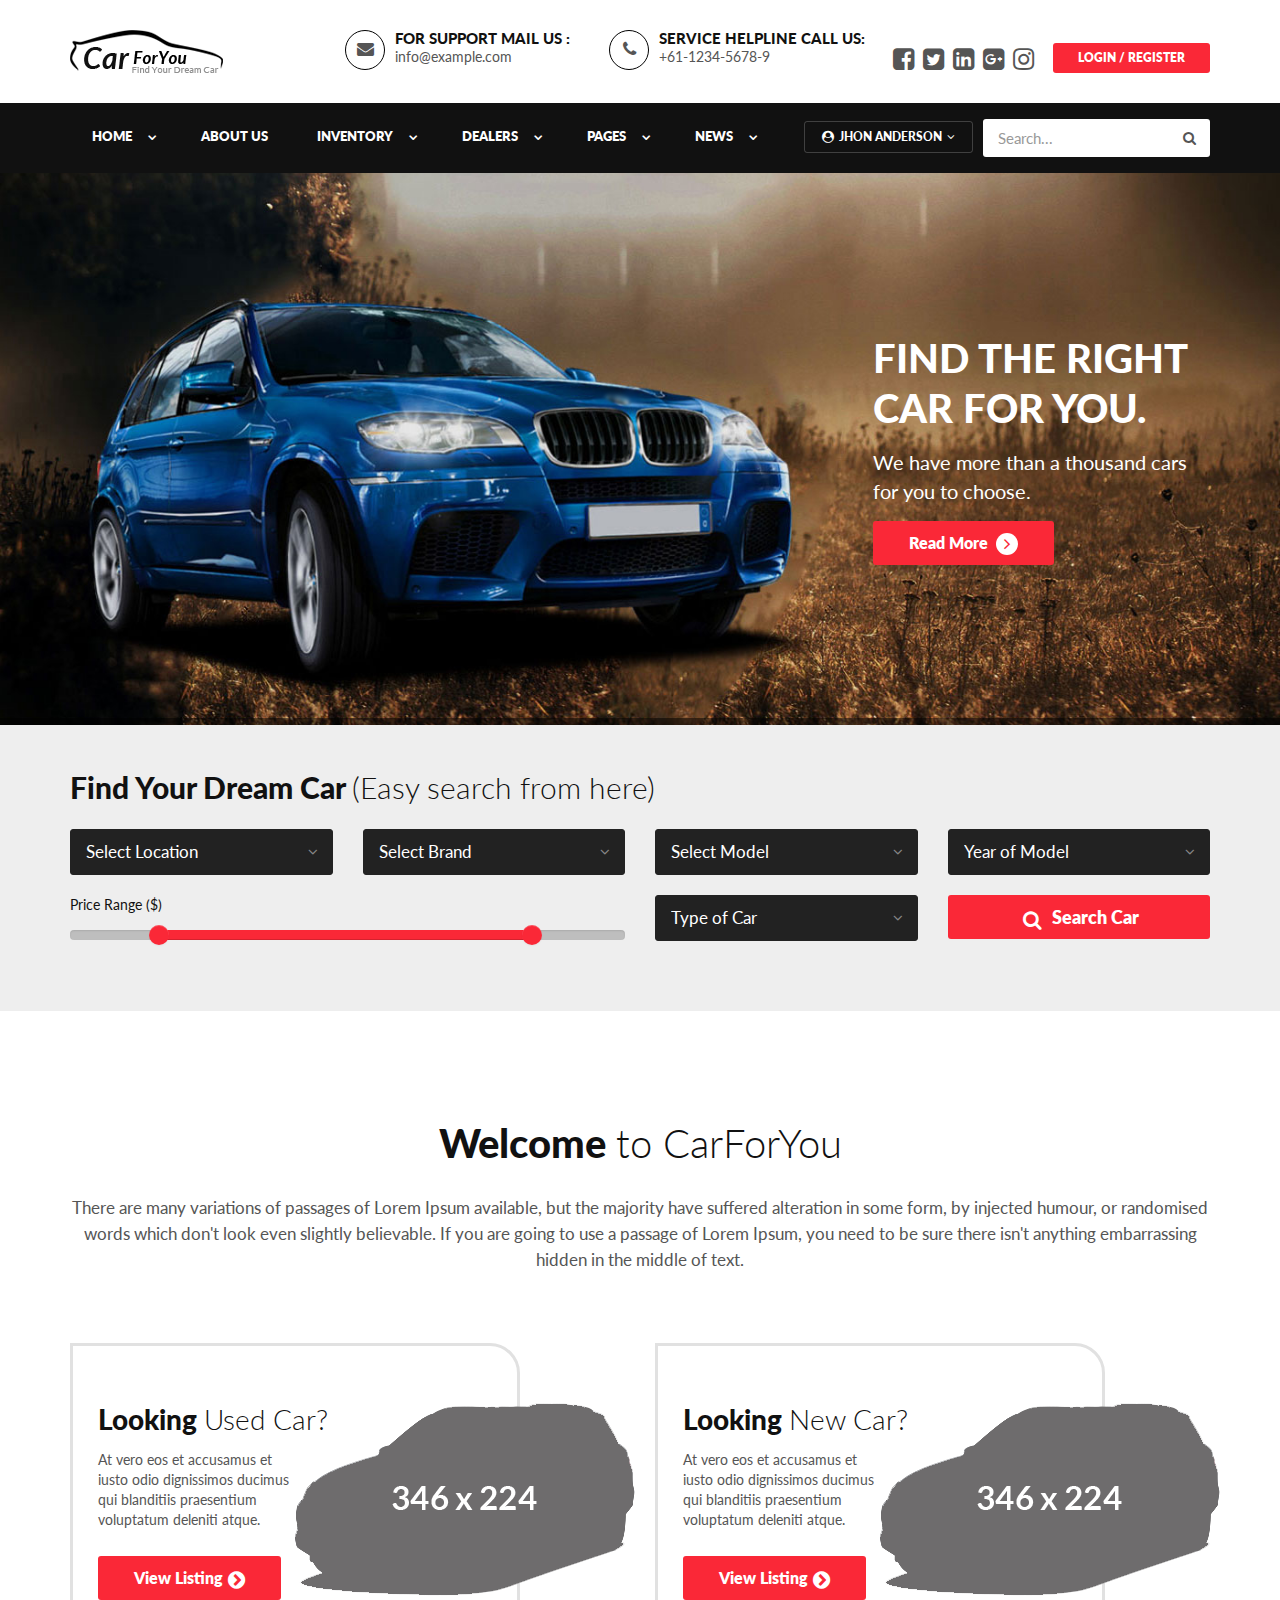
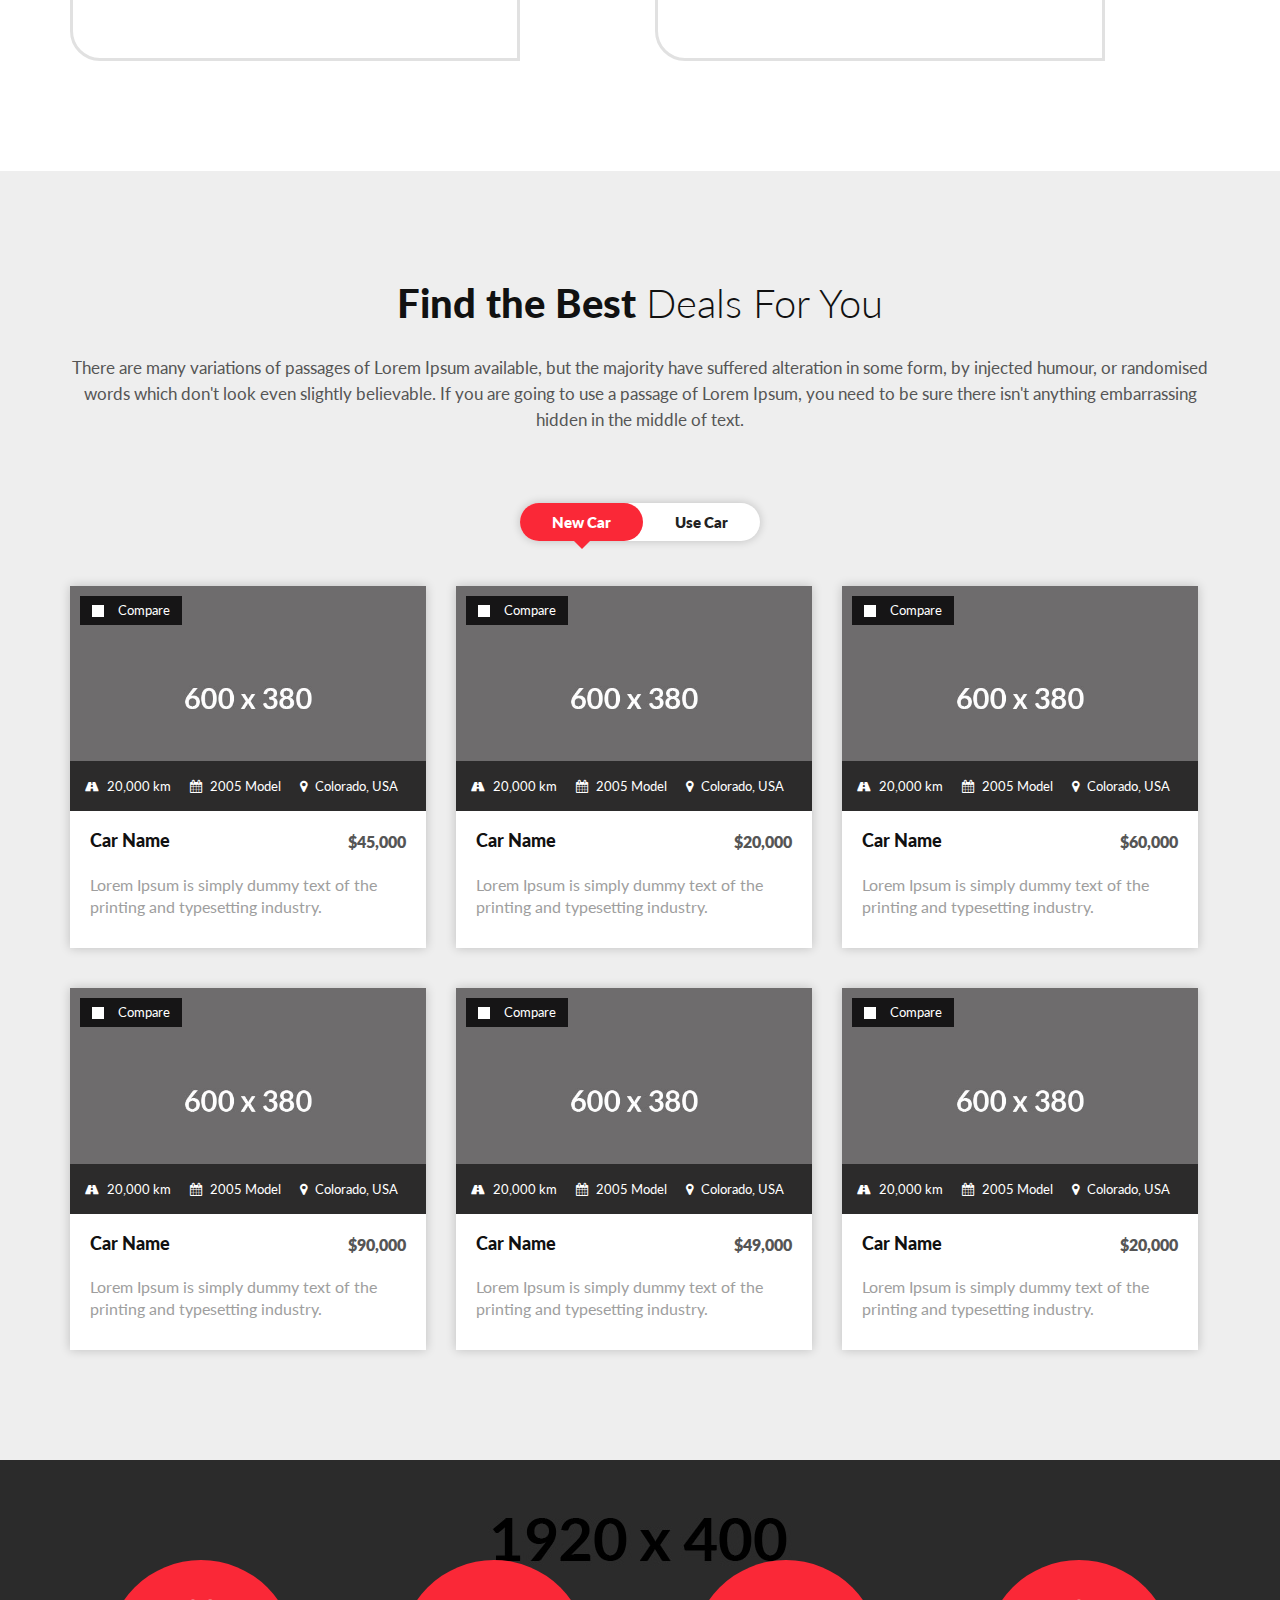
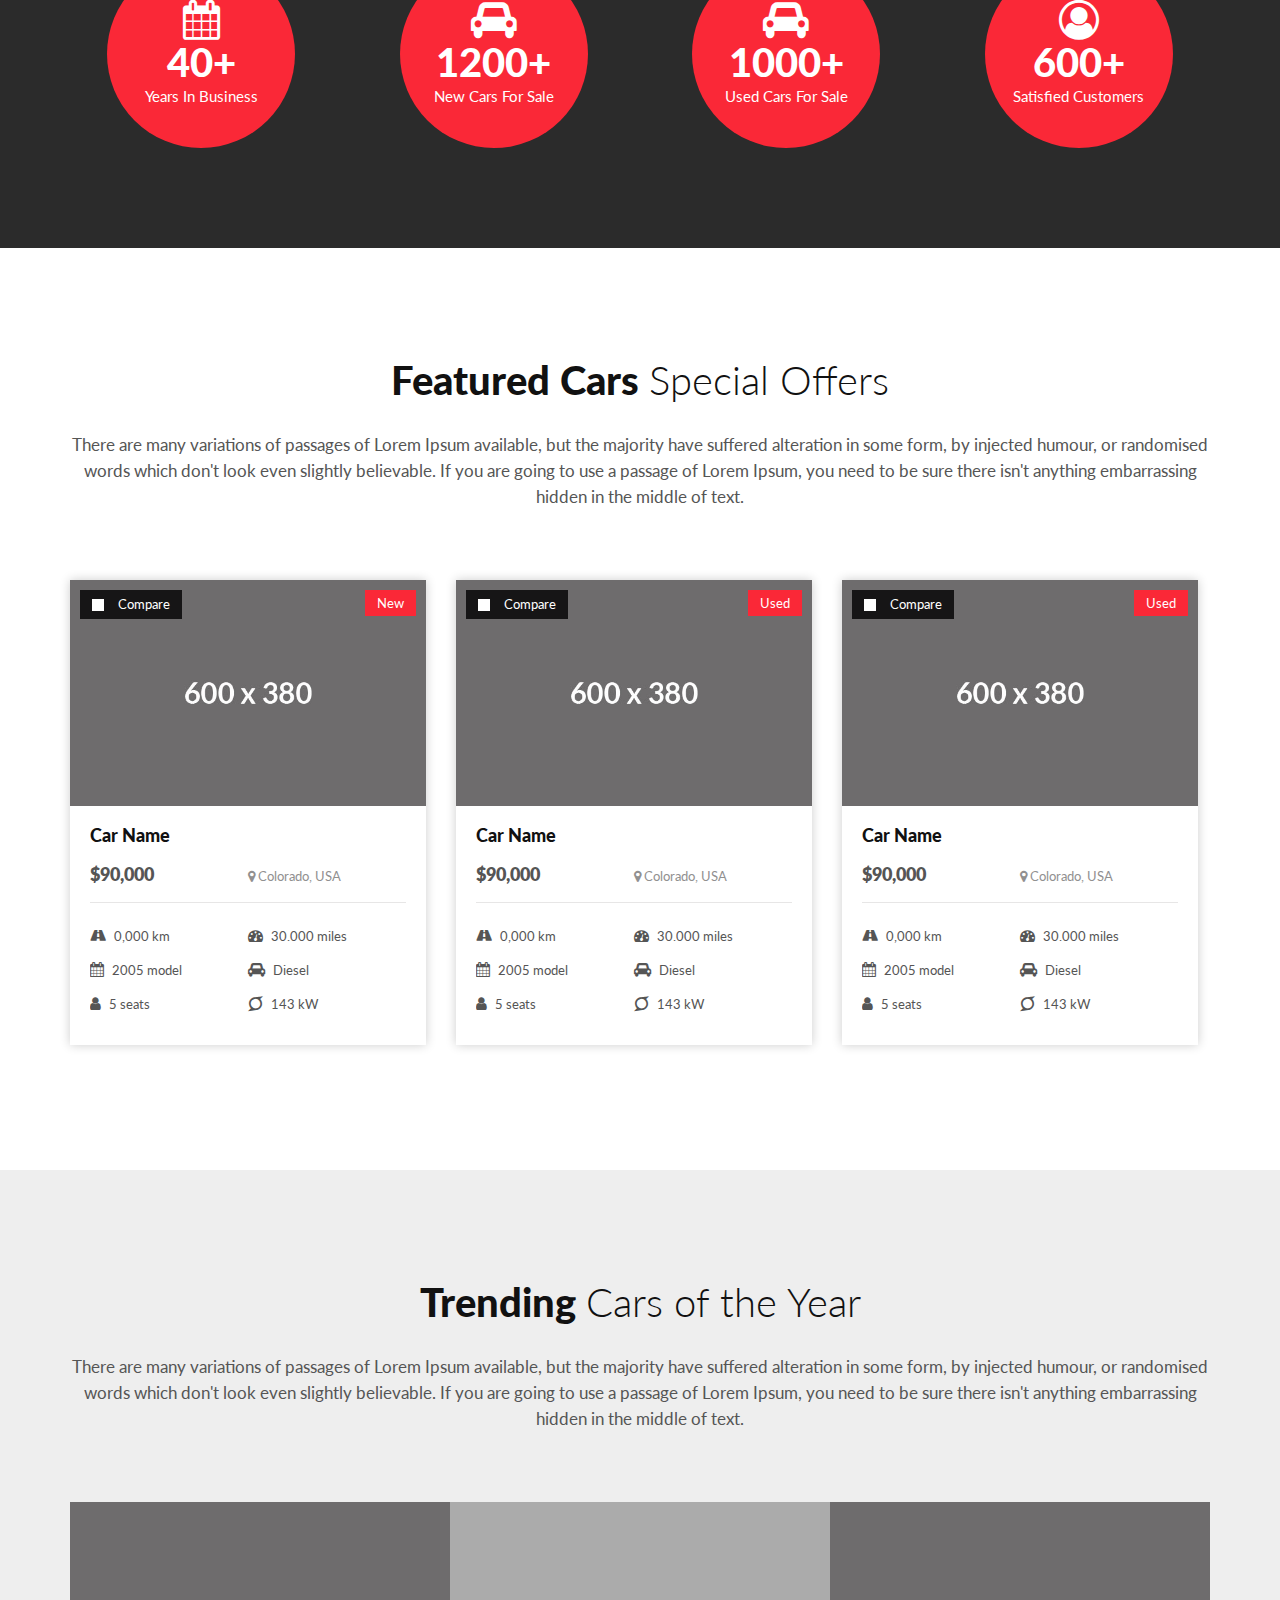
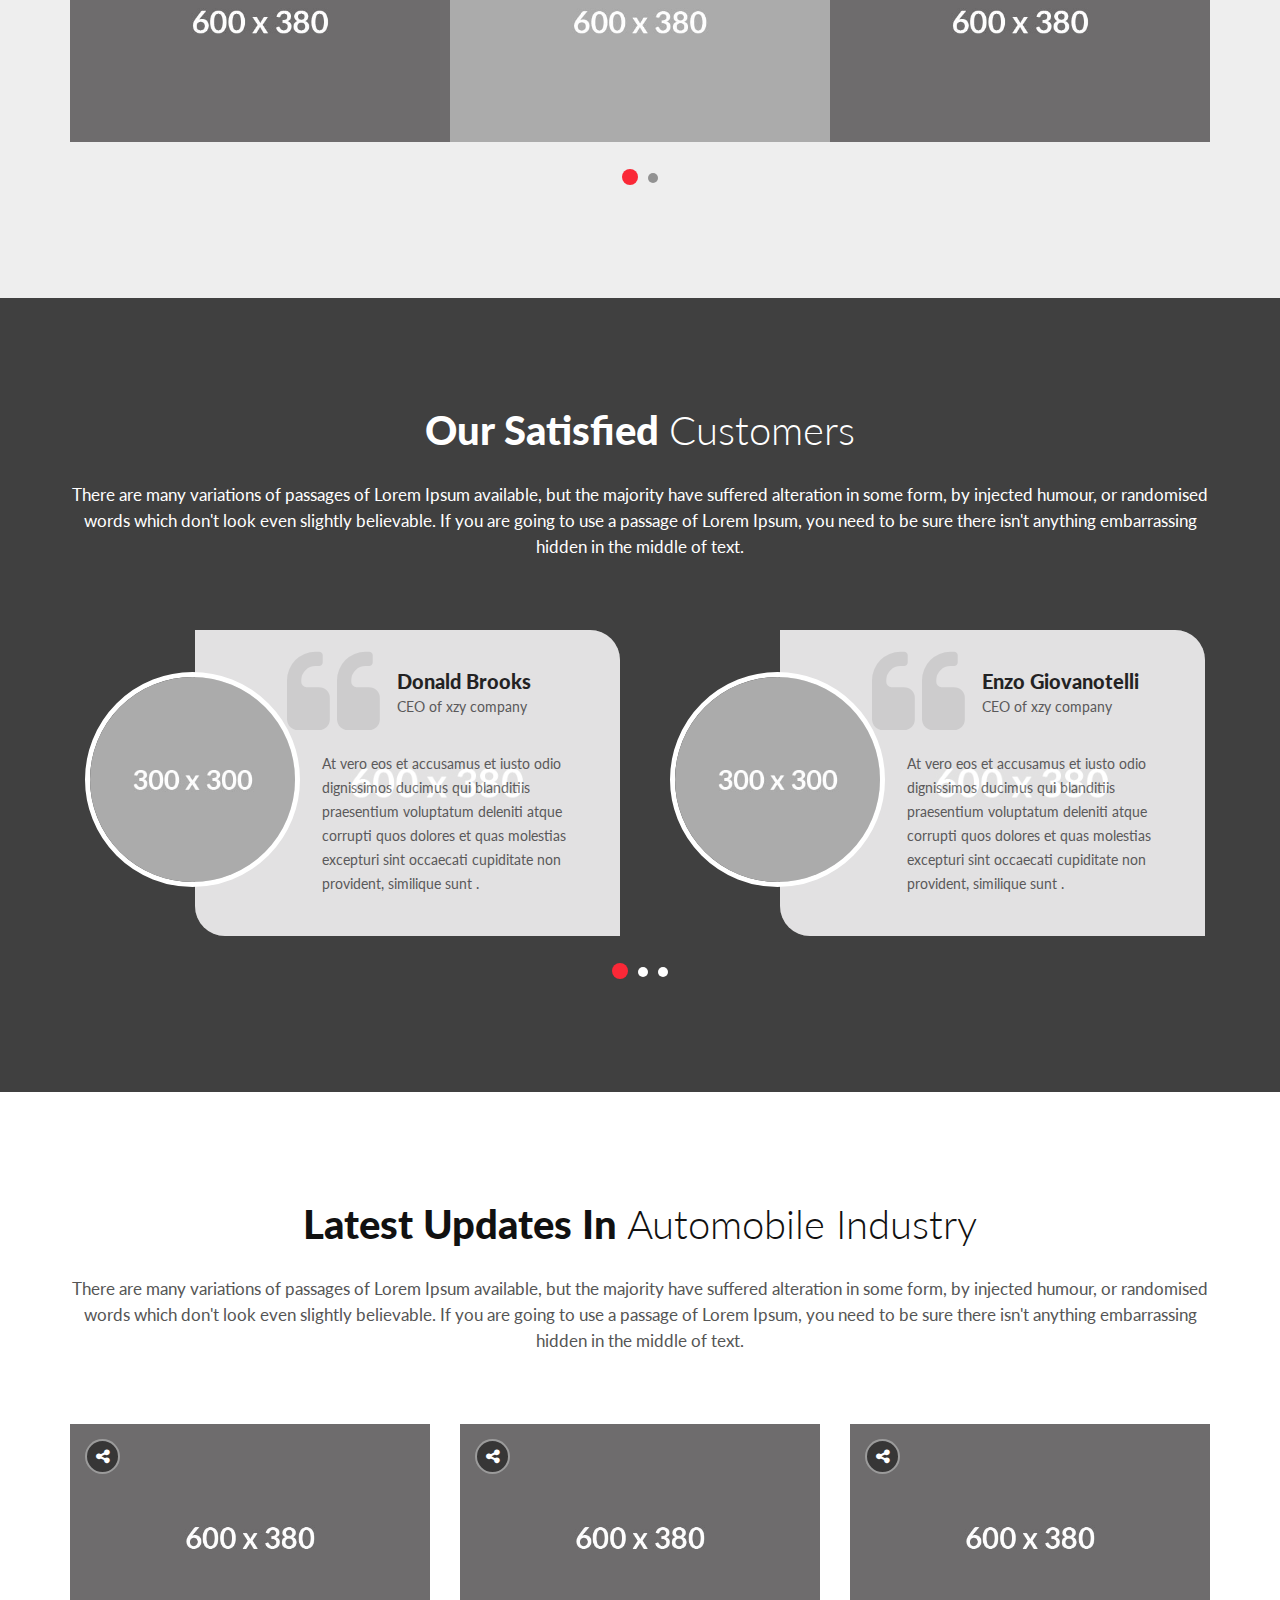
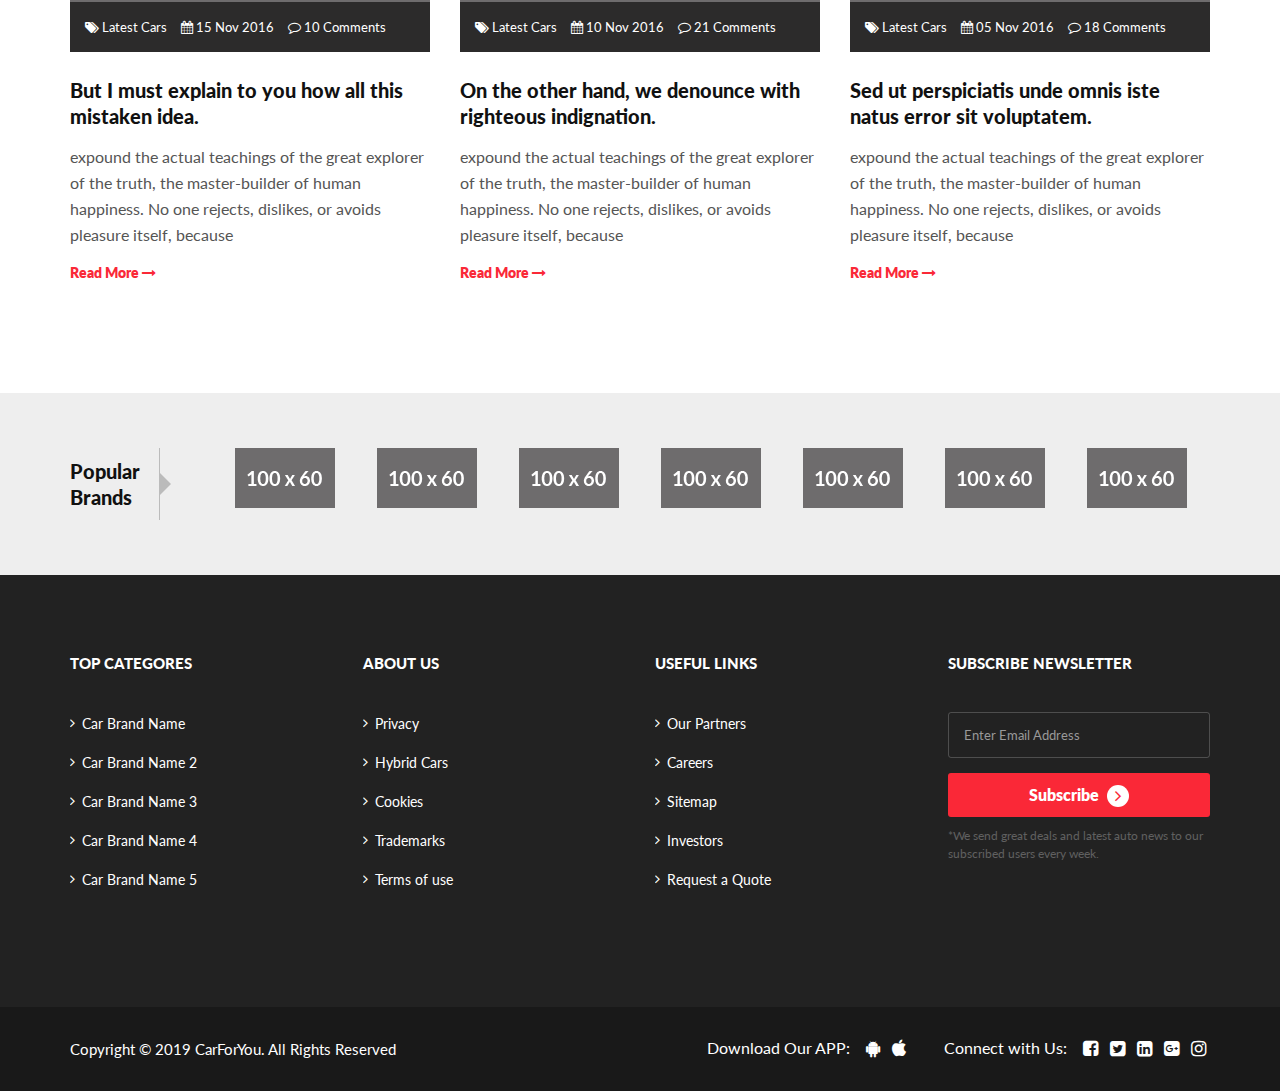
<file: index.html>
<!DOCTYPE HTML>
<html lang="en">
<head>
<meta http-equiv="Content-Type" content="text/html; charset=utf-8">
<meta http-equiv="X-UA-Compatible" content="IE=edge">
<meta name="viewport" content="width=device-width,initial-scale=1">
<meta name="keywords" content="">
<meta name="description" content="">
<title>CarForYou - Responsive Car Dealer HTML5 Template</title>
<!--Bootstrap -->
<link rel="stylesheet" href="assets/css/bootstrap.min.css" type="text/css">
<!--Custome Style -->
<link rel="stylesheet" href="assets/css/style.css" type="text/css">
<!--OWL Carousel slider-->
<link rel="stylesheet" href="assets/css/owl.carousel.css" type="text/css">
<link rel="stylesheet" href="assets/css/owl.transitions.css" type="text/css">
<!--slick-slider -->
<link href="assets/css/slick.css" rel="stylesheet">
<!--bootstrap-slider -->
<link href="assets/css/bootstrap-slider.min.css" rel="stylesheet">
<!--FontAwesome Font Style -->
<link href="assets/css/font-awesome.min.css" rel="stylesheet">

<!-- Custom Colors -->
<link rel="stylesheet" href="assets/colors/red.css">
<!--<link rel="stylesheet" href="assets/colors/orange.css">-->
<!--<link rel="stylesheet" href="assets/colors/blue.css">-->
<!--<link rel="stylesheet" href="assets/colors/pink.css">-->
<!--<link rel="stylesheet" href="assets/colors/green.css">-->
<!--<link rel="stylesheet" href="assets/colors/purple.css">-->
        
<!-- Fav and touch icons -->
<link rel="apple-touch-icon-precomposed" sizes="144x144" href="assets/images/favicon-icon/apple-touch-icon-144-precomposed.png">
<link rel="apple-touch-icon-precomposed" sizes="114x114" href="assets/images/favicon-icon/apple-touch-icon-114-precomposed.png">
<link rel="apple-touch-icon-precomposed" sizes="72x72" href="assets/images/favicon-icon/apple-touch-icon-72-precomposed.png">
<link rel="apple-touch-icon-precomposed" href="assets/images/favicon-icon/apple-touch-icon-57-precomposed.png">
<link rel="shortcut icon" href="assets/images/favicon-icon/favicon.png">
<!-- Google-Font-->
<link href="https://fonts.googleapis.com/css?family=Lato:300,400,700,900" rel="stylesheet">
<!-- HTML5 Shim and Respond.js IE8 support of HTML5 elements and media queries -->
<!-- WARNING: Respond.js doesn't work if you view the page via file:// -->
<!--[if lt IE 9]>
        <script src="https://oss.maxcdn.com/libs/html5shiv/3.7.0/html5shiv.js"></script>
        <script src="https://oss.maxcdn.com/libs/respond.js/1.4.2/respond.min.js"></script>
<![endif]-->  
</head>
<body>

<!--Header-->
<header>
  <div class="default-header">
    <div class="container">
      <div class="row">
        <div class="col-sm-3 col-md-2">
          <div class="logo"> <a href="index.html"><img src="assets/images/logo.png" alt="image"/></a> </div>
        </div>
        <div class="col-sm-9 col-md-10">
          <div class="header_info">
            <div class="header_widgets">
              <div class="circle_icon"> <i class="fa fa-envelope" aria-hidden="true"></i> </div>
              <p class="uppercase_text">For Support Mail us : </p>
              <a href="mailto:info@example.com">info@example.com</a> </div>
            <div class="header_widgets">
              <div class="circle_icon"> <i class="fa fa-phone" aria-hidden="true"></i> </div>
              <p class="uppercase_text">Service Helpline Call Us: </p>
              <a href="tel:61-1234-5678-09">+61-1234-5678-9</a> </div>
            <div class="social-follow">
              <ul>
                <li><a href="#"><i class="fa fa-facebook-square" aria-hidden="true"></i></a></li>
                <li><a href="#"><i class="fa fa-twitter-square" aria-hidden="true"></i></a></li>
                <li><a href="#"><i class="fa fa-linkedin-square" aria-hidden="true"></i></a></li>
                <li><a href="#"><i class="fa fa-google-plus-square" aria-hidden="true"></i></a></li>
                <li><a href="#"><i class="fa fa-instagram" aria-hidden="true"></i></a></li>
              </ul>
            </div>
            <div class="login_btn"> <a href="#loginform" class="btn btn-xs uppercase" data-toggle="modal" data-dismiss="modal">Login / Register</a> </div>
          </div>
        </div>
      </div>
    </div>
  </div>
  
  <!-- Navigation -->
  <nav id="navigation_bar" class="navbar navbar-default">
    <div class="container">
      <div class="navbar-header">
        <button id="menu_slide" data-target="#navigation" aria-expanded="false" data-toggle="collapse" class="navbar-toggle collapsed" type="button"> <span class="sr-only">Toggle navigation</span> <span class="icon-bar"></span> <span class="icon-bar"></span> <span class="icon-bar"></span> </button>
      </div>
      <div class="header_wrap">
        <div class="user_login">
          <ul>
            <li class="dropdown"> <a href="#" data-toggle="dropdown" aria-haspopup="true" aria-expanded="false"><i class="fa fa-user-circle" aria-hidden="true"></i> Jhon Anderson <i class="fa fa-angle-down" aria-hidden="true"></i></a>
              <ul class="dropdown-menu">
                <li><a href="profile-settings.html">Profile Settings</a></li>
                <li><a href="my-vehicles.html">My Vehicles</a></li>
                <li><a href="post-vehicle.html">Post a Vehicle</a></li>
                <li><a href="#">Sign Out</a></li>
              </ul>
            </li>
          </ul>
        </div>
        <div class="header_search">
          <div id="search_toggle"><i class="fa fa-search" aria-hidden="true"></i></div>
          <form action="#" method="get" id="header-search-form">
            <input type="text" placeholder="Search..." class="form-control">
            <button type="submit"><i class="fa fa-search" aria-hidden="true"></i></button>
          </form>
        </div>
      </div>
      <div class="collapse navbar-collapse" id="navigation">
        <ul class="nav navbar-nav">
          <li class="dropdown"><a href="#" data-toggle="dropdown" aria-haspopup="true" aria-expanded="false">Home</a>
          	 <ul class="dropdown-menu">
              <li><a href="index.html">Home Page 1</a></li>
              <li><a href="index-2.html">Home Page 2</a></li>
			  <li><a href="index-3.html">Home Page 3</a></li>
            </ul>
          </li>
          <li><a href="about-us.html">About Us</a></li>
          <li class="dropdown"><a href="#" data-toggle="dropdown" aria-haspopup="true" aria-expanded="false">Inventory</a>
            <ul class="dropdown-menu">
              <li><a href="listing-grid.html">Grid Style</a></li>
              <li><a href="listing-classic.html">Classic Style</a></li>
              <li><a href="listing-detail.html">Detail Page Style 1</a></li>
              <li><a href="listing-detail-2.html">Detail Page Style 2</a></li>
            </ul>
          </li>
          <li class="dropdown"><a href="#" data-toggle="dropdown" aria-haspopup="true" aria-expanded="false">Dealers</a>
            <ul class="dropdown-menu">
              <li><a href="dealers-list.html">List View</a></li>
              <li><a href="dealers-profile.html">Detail Page</a></li>
            </ul>
          </li>
          <li class="dropdown"><a href="#" data-toggle="dropdown" aria-haspopup="true" aria-expanded="false">Pages</a>
            <ul class="dropdown-menu">
              <li><a href="services.html">Services</a></li>
              <li><a href="contact-us.html">Contact Us</a></li>
              <li><a href="compare.html">Compare Vehicles</a></li>
              <li><a href="faq.html">FAQ</a></li>
              <li><a href="404.html">404 Error</a></li>
              <li><a href="coming-soon.html">Coming Soon</a></li>
            </ul>
          </li>
          <li class="dropdown"><a href="#" data-toggle="dropdown" aria-haspopup="true" aria-expanded="false">News</a>
            <ul class="dropdown-menu">
              <li><a href="blog-left-sidebar.html">Blog Left Sidebar</a></li>
              <li><a href="blog-right-sidebar.html">Blog Right Sidebar</a></li>
              <li><a href="blog-detail.html">Blog Detail</a></li>
            </ul>
          </li>
        </ul>
      </div>
    </div>
  </nav>
  <!-- Navigation end --> 
  
</header>
<!-- /Header --> 

<!-- Banners -->
<section id="banner" class="banner-section">
  <div class="container">
    <div class="div_zindex">
      <div class="row">
        <div class="col-md-5 col-md-push-7">
          <div class="banner_content">
            <h1>Find the right car for you.</h1>
            <p>We have more than a thousand cars for you to choose. </p>
            <a href="#" class="btn">Read More <span class="angle_arrow"><i class="fa fa-angle-right" aria-hidden="true"></i></span></a> </div>
        </div>
      </div>
    </div>
  </div>
</section>
<!-- /Banners --> 

<!-- Filter-Form -->
<section id="filter_form" class="gray-bg">
  <div class="container">
    <h3>Find Your Dream Car <span>(Easy search from here)</span></h3>
    <div class="row">
      <form action="#" method="get">
        <div class="form-group col-md-3 col-sm-6 black_input">
          <div class="select">
            <select class="form-control">
              <option value="">Select Location </option>
              <option value="">Location 1 </option>
              <option value="">Location 1 </option>
            </select>
          </div>
        </div>
        <div class="form-group col-md-3 col-sm-6 black_input">
          <div class="select">
            <select class="form-control">
              <option>Select Brand</option>
              <option>Brand 1</option>
              <option>Brand 2</option>
              <option>Brand 3</option>
              <option>Brand 3</option>
            </select>
          </div>
        </div>
        <div class="form-group col-md-3 col-sm-6 black_input">
          <div class="select">
            <select class="form-control">
              <option>Select Model</option>
              <option>Series 1</option>
              <option>Series 2</option>
              <option>Series 3</option>
            </select>
          </div>
        </div>
        <div class="form-group col-md-3 col-sm-6 black_input">
          <div class="select">
            <select class="form-control">
              <option>Year of Model </option>
              <option>2016</option>
              <option>2015</option>
              <option>2014</option>
            </select>
          </div>
        </div>
        <div class="form-group col-md-6 col-sm-6 black_input">
          <label class="form-label">Price Range ($)</label>
          <input id="price_range" type="text" class="span2" value="" data-slider-min="50" data-slider-max="6000" data-slider-step="5" data-slider-value="[1000,5000]"/>
        </div>
        <div class="form-group col-md-3 col-sm-6 black_input">
          <div class="select">
            <select class="form-control">
              <option>Type of Car </option>
              <option>New Car</option>
              <option>Used Car</option>
            </select>
          </div>
        </div>
        <div class="form-group col-md-3 col-sm-6">
          <button type="submit" class="btn btn-block"><i class="fa fa-search" aria-hidden="true"></i> Search Car </button>
        </div>
      </form>
    </div>
  </div>
</section>
<!-- /Filter-Form --> 

<!-- About -->
<section class="about-us-section section-padding">
  <div class="container">
    <div class="section-header text-center">
      <h2>Welcome <span>to CarForYou</span></h2>
      <p>There are many variations of passages of Lorem Ipsum available, but the majority have suffered alteration in some form, by injected humour, or randomised words which don't look even slightly believable. If you are going to use a passage of Lorem Ipsum, you need to be sure there isn't anything embarrassing hidden in the middle of text.</p>
    </div>
    <div class="row">
      <div class="col-lg-6 col-sm-6">
        <div class="looking-car">
          <div class="looking-cat-image"> <img src="assets/images/346x224.png" alt="Image" /> </div>
          <div class="looking-car-content">
            <h3>Looking <span>Used Car?</span></h3>
            <p>At vero eos et accusamus et iusto odio dignissimos ducimus qui blanditiis praesentium voluptatum deleniti atque.</p>
            <a href="" class="btn">View Listing<i class="fa fa-chevron-circle-right" aria-hidden="true"></i></a> </div>
        </div>
      </div>
      <div class="col-lg-6 col-sm-6">
        <div class="looking-car">
          <div class="looking-cat-image"> <img src="assets/images/346x224.png" alt="Image" /> </div>
          <div class="looking-car-content">
            <h3>Looking <span>New Car?</span></h3>
            <p>At vero eos et accusamus et iusto odio dignissimos ducimus qui blanditiis praesentium voluptatum deleniti atque.</p>
            <a href="" class="btn">View Listing<i class="fa fa-chevron-circle-right" aria-hidden="true"></i></a> </div>
        </div>
      </div>
    </div>
  </div>
</section>
<!-- /About --> 

<!-- Resent Cat-->
<section class="section-padding gray-bg">
  <div class="container">
    <div class="section-header text-center">
      <h2>Find the Best <span>Deals For You</span></h2>
      <p>There are many variations of passages of Lorem Ipsum available, but the majority have suffered alteration in some form, by injected humour, or randomised words which don't look even slightly believable. If you are going to use a passage of Lorem Ipsum, you need to be sure there isn't anything embarrassing hidden in the middle of text.</p>
    </div>
    <div class="row"> 
      
      <!-- Nav tabs -->
      <div class="recent-tab">
        <ul class="nav nav-tabs" role="tablist">
          <li role="presentation" class="active"><a href="#resentnewcar" role="tab" data-toggle="tab">New Car</a></li>
          <li role="presentation"><a href="#resentusecar" role="tab" data-toggle="tab">Use Car</a></li>
        </ul>
      </div>
      <!-- Recently Listed New Cars -->
      <div class="tab-content">
        <div role="tabpanel" class="tab-pane active" id="resentnewcar">
          <div class="col-list-3">
            <div class="recent-car-list">
              <div class="car-info-box"> <a href="#"><img src="assets/images/600x380.jpg" class="img-responsive" alt="image"></a>
                <div class="compare_item">
                  <div class="checkbox">
                    <input type="checkbox" id="compare4">
                    <label for="compare4">Compare</label>
                  </div>
                </div>
                <ul>
                  <li><i class="fa fa-road" aria-hidden="true"></i>20,000 km</li>
                  <li><i class="fa fa-calendar" aria-hidden="true"></i>2005 Model</li>
                  <li><i class="fa fa-map-marker" aria-hidden="true"></i>Colorado, USA</li>
                </ul>
              </div>
              <div class="car-title-m">
                <h6><a href="#">Car Name</a></h6>
                <span class="price">$45,000</span> 
              </div>
              <div class="inventory_info_m">
	                <p>Lorem Ipsum is simply dummy text of the printing and typesetting industry.</p>
                 </div>
            </div>
          </div>
          <div class="col-list-3">
            <div class="recent-car-list">
              <div class="car-info-box"> <a href="#"><img src="assets/images/600x380.jpg" class="img-responsive" alt="image"></a>
                <div class="compare_item">
                  <div class="checkbox">
                    <input type="checkbox" id="compare5">
                    <label for="compare5">Compare</label>
                  </div>
                </div>
                <ul>
                  <li><i class="fa fa-road" aria-hidden="true"></i>20,000 km</li>
                  <li><i class="fa fa-calendar" aria-hidden="true"></i>2005 Model</li>
                  <li><i class="fa fa-map-marker" aria-hidden="true"></i>Colorado, USA</li>
                </ul>
              </div>
              <div class="car-title-m">
                <h6><a href="#">Car Name</a></h6>
                <span class="price">$20,000</span> 
              </div>
              <div class="inventory_info_m">
	                <p>Lorem Ipsum is simply dummy text of the printing and typesetting industry.</p>
                 </div>
            </div>
          </div>
          <div class="col-list-3">
            <div class="recent-car-list">
              <div class="car-info-box"> <a href="#"><img src="assets/images/600x380.jpg" class="img-responsive" alt="image"></a>
                <div class="compare_item">
                  <div class="checkbox">
                    <input type="checkbox" id="compare6">
                    <label for="compare6">Compare</label>
                  </div>
                </div>
                <ul>
                  <li><i class="fa fa-road" aria-hidden="true"></i>20,000 km</li>
                  <li><i class="fa fa-calendar" aria-hidden="true"></i>2005 Model</li>
                  <li><i class="fa fa-map-marker" aria-hidden="true"></i>Colorado, USA</li>
                </ul>
              </div>
              <div class="car-title-m">
                <h6><a href="#">Car Name</a></h6>
                <span class="price">$60,000</span> 
              </div>
              <div class="inventory_info_m">
	                <p>Lorem Ipsum is simply dummy text of the printing and typesetting industry.</p>
                 </div>
            </div>
          </div>
          <div class="col-list-3">
            <div class="recent-car-list">
              <div class="car-info-box"> <a href="#"><img src="assets/images/600x380.jpg" class="img-responsive" alt="image"></a>
                <div class="compare_item">
                  <div class="checkbox">
                    <input type="checkbox" id="compare7">
                    <label for="compare7">Compare</label>
                  </div>
                </div>
                <ul>
                  <li><i class="fa fa-road" aria-hidden="true"></i>20,000 km</li>
                  <li><i class="fa fa-calendar" aria-hidden="true"></i>2005 Model</li>
                  <li><i class="fa fa-map-marker" aria-hidden="true"></i>Colorado, USA</li>
                </ul>
              </div>
              <div class="car-title-m">
                <h6><a href="#">Car Name</a></h6>
                <span class="price">$90,000</span> 
              </div>
              <div class="inventory_info_m">
	                <p>Lorem Ipsum is simply dummy text of the printing and typesetting industry.</p>
                 </div>
            </div>
          </div>
          <div class="col-list-3">
            <div class="recent-car-list">
              <div class="car-info-box"> <a href="#"><img src="assets/images/600x380.jpg" class="img-responsive" alt="image"></a>
                <div class="compare_item">
                  <div class="checkbox">
                    <input type="checkbox" id="compare8">
                    <label for="compare8">Compare</label>
                  </div>
                </div>
                <ul>
                  <li><i class="fa fa-road" aria-hidden="true"></i>20,000 km</li>
                  <li><i class="fa fa-calendar" aria-hidden="true"></i>2005 Model</li>
                  <li><i class="fa fa-map-marker" aria-hidden="true"></i>Colorado, USA</li>
                </ul>
              </div>
              <div class="car-title-m">
                <h6><a href="#">Car Name</a></h6>
                <span class="price">$49,000</span> 
              </div>
              <div class="inventory_info_m">
	                <p>Lorem Ipsum is simply dummy text of the printing and typesetting industry.</p>
                 </div>
            </div>
          </div>
          <div class="col-list-3">
            <div class="recent-car-list">
              <div class="car-info-box"> <a href="#"><img src="assets/images/600x380.jpg" class="img-responsive" alt="image"></a>
                <div class="compare_item">
                  <div class="checkbox">
                    <input type="checkbox" id="compare9">
                    <label for="compare9">Compare</label>
                  </div>
                </div>
                <ul>
                  <li><i class="fa fa-road" aria-hidden="true"></i>20,000 km</li>
                  <li><i class="fa fa-calendar" aria-hidden="true"></i>2005 Model</li>
                  <li><i class="fa fa-map-marker" aria-hidden="true"></i>Colorado, USA</li>
                </ul>
              </div>
              <div class="car-title-m">
                <h6><a href="#">Car Name</a></h6>
                <span class="price">$20,000</span> 
              </div>
              <div class="inventory_info_m">
	                <p>Lorem Ipsum is simply dummy text of the printing and typesetting industry.</p>
                 </div>
            </div>
          </div>
        </div>
        
        <!-- Recently Listed Used Cars -->
        <div role="tabpanel" class="tab-pane" id="resentusecar">
          <div class="col-list-3">
            <div class="recent-car-list">
              <div class="car-info-box"> <a href="#"><img src="assets/images/600x380.jpg" class="img-responsive" alt="image"></a>
                <div class="compare_item">
                  <div class="checkbox">
                    <input type="checkbox" id="compare90">
                    <label for="compare9">Compare</label>
                  </div>
                </div>
                <ul>
                  <li><i class="fa fa-road" aria-hidden="true"></i>20,000 km</li>
                  <li><i class="fa fa-calendar" aria-hidden="true"></i>2005 Model</li>
                  <li><i class="fa fa-map-marker" aria-hidden="true"></i>Colorado, USA</li>
                </ul>
              </div>
              <div class="car-title-m">
                <h6><a href="#">Used Car Name</a></h6>
                <span class="price">$90,000</span> 
              </div>
              <div class="inventory_info_m">
	                <p>Lorem Ipsum is simply dummy text of the printing and typesetting industry.</p>
                 </div>
            </div>
          </div>
          <div class="col-list-3">
            <div class="recent-car-list">
              <div class="car-info-box"> <a href="#"><img src="assets/images/600x380.jpg" class="img-responsive" alt="image"></a>
                <div class="compare_item">
                  <div class="checkbox">
                    <input type="checkbox" id="compare10">
                    <label for="compare10">Compare</label>
                  </div>
                </div>
                <ul>
                  <li><i class="fa fa-road" aria-hidden="true"></i>20,000 km</li>
                  <li><i class="fa fa-calendar" aria-hidden="true"></i>2005 Model</li>
                  <li><i class="fa fa-map-marker" aria-hidden="true"></i>Colorado, USA</li>
                </ul>
              </div>
              <div class="car-title-m">
                <h6><a href="#">Used Car Name</a></h6>
                <span class="price">$49,000</span>
              </div>
              <div class="inventory_info_m">
	                <p>Lorem Ipsum is simply dummy text of the printing and typesetting industry.</p>
                 </div>
            </div>
          </div>
          <div class="col-list-3">
            <div class="recent-car-list">
              <div class="car-info-box"> <a href="#"><img src="assets/images/600x380.jpg" class="img-responsive" alt="image"></a>
                <div class="compare_item">
                  <div class="checkbox">
                    <input type="checkbox" id="compare11">
                    <label for="compare11">Compare</label>
                  </div>
                </div>
                <ul>
                  <li><i class="fa fa-road" aria-hidden="true"></i>20,000 km</li>
                  <li><i class="fa fa-calendar" aria-hidden="true"></i>2005 Model</li>
                  <li><i class="fa fa-map-marker" aria-hidden="true"></i>Colorado, USA</li>
                </ul>
              </div>
              <div class="car-title-m">
                <h6><a href="#">Used Car Name</a></h6>
                <span class="price">$20,000</span> 
               </div>
               <div class="inventory_info_m">
	                <p>Lorem Ipsum is simply dummy text of the printing and typesetting industry.</p>
                 </div>
            </div>
          </div>
          <div class="col-list-3">
            <div class="recent-car-list">
              <div class="car-info-box"> <a href="#"><img src="assets/images/600x380.jpg" class="img-responsive" alt="image"></a>
                <div class="compare_item">
                  <div class="checkbox">
                    <input type="checkbox" id="compare12">
                    <label for="compare12">Compare</label>
                  </div>
                </div>
                <ul>
                  <li><i class="fa fa-road" aria-hidden="true"></i>20,000 km</li>
                  <li><i class="fa fa-calendar" aria-hidden="true"></i>2005 Model</li>
                  <li><i class="fa fa-map-marker" aria-hidden="true"></i>Colorado, USA</li>
                </ul>
              </div>
              <div class="car-title-m">
                <h6><a href="#">Used Car Name</a></h6>
                <span class="price">$45,000</span> 
               </div>
               <div class="inventory_info_m">
	                <p>Lorem Ipsum is simply dummy text of the printing and typesetting industry.</p>
                 </div>
            </div>
          </div>
          <div class="col-list-3">
            <div class="recent-car-list">
              <div class="car-info-box"> <a href="#"><img src="assets/images/600x380.jpg" class="img-responsive" alt="image"></a>
                <div class="compare_item">
                  <div class="checkbox">
                    <input type="checkbox" id="compare13">
                    <label for="compare13">Compare</label>
                  </div>
                </div>
                <ul>
                  <li><i class="fa fa-road" aria-hidden="true"></i>20,000 km</li>
                  <li><i class="fa fa-calendar" aria-hidden="true"></i>2005 Model</li>
                  <li><i class="fa fa-map-marker" aria-hidden="true"></i>Colorado, USA</li>
                </ul>
              </div>
              <div class="car-title-m">
                <h6><a href="#">Used Car Name</a></h6>
                <span class="price">$20,000</span> 
               </div>
               <div class="inventory_info_m">
	                <p>Lorem Ipsum is simply dummy text of the printing and typesetting industry.</p>
                 </div>
            </div>
          </div>
          <div class="col-list-3">
            <div class="recent-car-list">
              <div class="car-info-box"> <a href="#"><img src="assets/images/600x380.jpg" class="img-responsive" alt=""></a>
                <div class="compare_item">
                  <div class="checkbox">
                    <input type="checkbox" id="compare14">
                    <label for="compare14">Compare</label>
                  </div>
                </div>
                <ul>
                  <li><i class="fa fa-road" aria-hidden="true"></i>20,000 km</li>
                  <li><i class="fa fa-calendar" aria-hidden="true"></i>2005 Model</li>
                  <li><i class="fa fa-map-marker" aria-hidden="true"></i>Colorado, USA</li>
                </ul>
              </div>
              <div class="car-title-m">
                <h6><a href="#">Used Car Name</a></h6>
                <span class="price">$60,000</span> 
               </div>
               <div class="inventory_info_m">
	                <p>Lorem Ipsum is simply dummy text of the printing and typesetting industry.</p>
                 </div>
            </div>
          </div>
        </div>
      </div>
    </div>
  </div>
</section>
<!-- /Resent Cat --> 

<!-- Fun Facts-->
<section class="fun-facts-section">
  <div class="container div_zindex">
    <div class="row">
      <div class="col-lg-3 col-xs-6 col-sm-3">
        <div class="fun-facts-m">
          <div class="cell">
            <h2><i class="fa fa-calendar" aria-hidden="true"></i>40+</h2>
            <p>Years In Business</p>
          </div>
        </div>
      </div>
      <div class="col-lg-3 col-xs-6 col-sm-3">
        <div class="fun-facts-m">
          <div class="cell">
            <h2><i class="fa fa-car" aria-hidden="true"></i>1200+</h2>
            <p>New Cars For Sale</p>
          </div>
        </div>
      </div>
      <div class="col-lg-3 col-xs-6 col-sm-3">
        <div class="fun-facts-m">
          <div class="cell">
            <h2><i class="fa fa-car" aria-hidden="true"></i>1000+</h2>
            <p>Used Cars For Sale</p>
          </div>
        </div>
      </div>
      <div class="col-lg-3 col-xs-6 col-sm-3">
        <div class="fun-facts-m">
          <div class="cell">
            <h2><i class="fa fa-user-circle-o" aria-hidden="true"></i>600+</h2>
            <p>Satisfied Customers</p>
          </div>
        </div>
      </div>
    </div>
  </div>
  <!-- Dark Overlay-->
  <div class="dark-overlay"></div>
</section>
<!-- /Fun Facts--> 

<!--Featured Car-->
<section class="section-padding">
  <div class="container">
    <div class="section-header text-center">
      <h2>Featured  Cars <span>Special Offers</span></h2>
      <p>There are many variations of passages of Lorem Ipsum available, but the majority have suffered alteration in some form, by injected humour, or randomised words which don't look even slightly believable. If you are going to use a passage of Lorem Ipsum, you need to be sure there isn't anything embarrassing hidden in the middle of text. </p>
    </div>
    <div class="row">
      <div class="col-list-3">
        <div class="featured-car-list">
          <div class="featured-car-img"> <a href=""><img src="assets/images/600x380.jpg" class="img-responsive" alt="Image"></a>
            <div class="label_icon">New</div>
            <div class="compare_item">
              <div class="checkbox">
                <input  type="checkbox" id="compare">
                <label for="compare">Compare</label>
              </div>
            </div>
          </div>
          <div class="featured-car-content">
            <h6><a href="#">Car Name</a></h6>
            <div class="price_info">
              <p class="featured-price">$90,000</p>
              <div class="car-location"><span><i class="fa fa-map-marker" aria-hidden="true"></i> Colorado, USA</span></div>
            </div>
            <ul>
              <li><i class="fa fa-road" aria-hidden="true"></i>0,000 km</li>
              <li><i class="fa fa-tachometer" aria-hidden="true"></i>30.000 miles</li>
              <li><i class="fa fa-calendar" aria-hidden="true"></i>2005 model</li>
              <li><i class="fa fa-car" aria-hidden="true"></i>Diesel</li>
              <li><i class="fa fa-user" aria-hidden="true"></i>5 seats</li>
              <li><i class="fa fa-superpowers" aria-hidden="true"></i>143 kW</li>
            </ul>
          </div>
        </div>
      </div>
      <div class="col-list-3">
        <div class="featured-car-list">
          <div class="featured-car-img"> <a href=""><img src="assets/images/600x380.jpg" class="img-responsive" alt="Image"></a>
            <div class="label_icon">Used</div>
            <div class="compare_item">
              <div class="checkbox">
                <input type="checkbox" id="compare2">
                <label for="compare2">Compare</label>
              </div>
            </div>
          </div>
          <div class="featured-car-content">
            <h6><a href="#">Car Name</a></h6>
            <div class="price_info">
              <p class="featured-price">$90,000</p>
              <div class="car-location"><span><i class="fa fa-map-marker" aria-hidden="true"></i> Colorado, USA</span></div>
            </div>
            <ul>
              <li><i class="fa fa-road" aria-hidden="true"></i>0,000 km</li>
              <li><i class="fa fa-tachometer" aria-hidden="true"></i>30.000 miles</li>
              <li><i class="fa fa-calendar" aria-hidden="true"></i>2005 model</li>
              <li><i class="fa fa-car" aria-hidden="true"></i>Diesel</li>
              <li><i class="fa fa-user" aria-hidden="true"></i>5 seats</li>
              <li><i class="fa fa-superpowers" aria-hidden="true"></i>143 kW</li>
            </ul>
          </div>
        </div>
      </div>
      <div class="col-list-3">
        <div class="featured-car-list">
          <div class="featured-car-img"> <a href=""><img src="assets/images/600x380.jpg" class="img-responsive" alt="Image"></a>
            <div class="label_icon">Used</div>
            <div class="compare_item">
              <div class="checkbox">
                <input type="checkbox" id="compare3">
                <label for="compare3">Compare</label>
              </div>
            </div>
          </div>
          <div class="featured-car-content">
            <h6><a href="#">Car Name</a></h6>
            <div class="price_info">
              <p class="featured-price">$90,000</p>
              <div class="car-location"><span><i class="fa fa-map-marker" aria-hidden="true"></i> Colorado, USA</span></div>
            </div>
            <ul>
              <li><i class="fa fa-road" aria-hidden="true"></i>0,000 km</li>
              <li><i class="fa fa-tachometer" aria-hidden="true"></i>30.000 miles</li>
              <li><i class="fa fa-calendar" aria-hidden="true"></i>2005 model</li>
              <li><i class="fa fa-car" aria-hidden="true"></i>Diesel</li>
              <li><i class="fa fa-user" aria-hidden="true"></i>5 seats</li>
              <li><i class="fa fa-superpowers" aria-hidden="true"></i>143 kW</li>
            </ul>
          </div>
        </div>
      </div>
    </div>
  </div>
</section>
<!-- /Featured Car--> 

<!--Trending Car-->
<section class="section-padding gray-bg">
  <div class="container">
    <div class="section-header text-center">
      <h2>Trending <span>Cars of the Year</span></h2>
      <p>There are many variations of passages of Lorem Ipsum available, but the majority have suffered alteration in some form, by injected humour, or randomised words which don't look even slightly believable. If you are going to use a passage of Lorem Ipsum, you need to be sure there isn't anything embarrassing hidden in the middle of text. </p>
    </div>
    <div class="row">
      <div class="col-lg-12">
        <div id="trending_slider">
          <div class="trending-car-m">
            <div class="trending-car-img"> <img src="assets/images/600x380.jpg" alt="Image" class="img-responsive" /> </div>
            <div class="trending-hover">
              <h4><a href="#">Car Name</a></h4>
            </div>
          </div>
          <div class="trending-car-m">
            <div class="trending-car-img"> <img src="assets/images/600x380_2.jpg" alt="Image" class="img-responsive" /> </div>
            <div class="trending-hover">
              <h4><a href="#">Car Name</a></h4>
            </div>
          </div>
          <div class="trending-car-m">
            <div class="trending-car-img"> <img src="assets/images/600x380.jpg" alt="Image" class="img-responsive" /> </div>
            <div class="trending-hover">
              <h4><a href="#">Car Name</a></h4>
            </div>
          </div>
          <div class="trending-car-m">
            <div class="trending-car-img"> <img src="assets/images/600x380_2.jpg" alt="Image" class="img-responsive" /> </div>
            <div class="trending-hover">
              <h4><a href="#">Car Name</a></h4>
            </div>
          </div>
          <div class="trending-car-m">
            <div class="trending-car-img"> <img src="assets/images/600x380.jpg" alt="Image" class="img-responsive" /> </div>
            <div class="trending-hover">
              <h4><a href="#">Car Name</a></h4>
            </div>
          </div>
          <div class="trending-car-m">
            <div class="trending-car-img"> <img src="assets/images/600x380_2.jpg" alt="Image" class="img-responsive" /> </div>
            <div class="trending-hover">
              <h4><a href="#">Car Name</a></h4>
            </div>
          </div>
        </div>
      </div>
    </div>
  </div>
</section>
<!-- /Trending Car--> 

<!--Testimonial -->
<section class="section-padding testimonial-section parallex-bg">
  <div class="container div_zindex">
    <div class="section-header white-text text-center">
      <h2>Our Satisfied <span>Customers</span></h2>
      <p>There are many variations of passages of Lorem Ipsum available, but the majority have suffered alteration in some form, by injected humour, or randomised words which don't look even slightly believable. If you are going to use a passage of Lorem Ipsum, you need to be sure there isn't anything embarrassing hidden in the middle of text. </p>
    </div>
    <div class="row">
      <div id="testimonial-slider">
        <div class="testimonial-m">
          <div class="testimonial-img"> <img src="assets/images/300x300.jpg" alt="images" /> </div>
          <div class="testimonial-content">
            <div class="testimonial-heading">
              <h5>Donald Brooks</h5>
              <span class="client-designation">CEO of xzy company</span> </div>
            <p>At vero eos et accusamus et iusto odio dignissimos ducimus qui blanditiis praesentium voluptatum deleniti atque corrupti quos dolores et quas molestias excepturi sint occaecati cupiditate non provident, similique sunt .</p>
          </div>
        </div>
        <div class="testimonial-m">
          <div class="testimonial-img"> <img src="assets/images/300x300.jpg" alt="images" /> </div>
          <div class="testimonial-content">
            <div class="testimonial-heading">
              <h5>Enzo Giovanotelli</h5>
              <span class="client-designation">CEO of xzy company</span> </div>
            <p>At vero eos et accusamus et iusto odio dignissimos ducimus qui blanditiis praesentium voluptatum deleniti atque corrupti quos dolores et quas molestias excepturi sint occaecati cupiditate non provident, similique sunt .</p>
          </div>
        </div>
        <div class="testimonial-m">
          <div class="testimonial-img"> <img src="assets/images/300x300.jpg" alt="images" /> </div>
          <div class="testimonial-content">
            <div class="testimonial-heading">
              <h5>Donald Brooks</h5>
              <span class="client-designation">CEO of xzy company</span> </div>
            <p>At vero eos et accusamus et iusto odio dignissimos ducimus qui blanditiis praesentium voluptatum deleniti atque corrupti quos dolores et quas molestias excepturi sint occaecati cupiditate non provident, similique sunt .</p>
          </div>
        </div>
        <div class="testimonial-m">
          <div class="testimonial-img"> <img src="assets/images/300x300.jpg" alt="images" /> </div>
          <div class="testimonial-content">
            <div class="testimonial-heading">
              <h5>Enzo Giovanotelli</h5>
              <span class="client-designation">CEO of xzy company</span> </div>
            <p>At vero eos et accusamus et iusto odio dignissimos ducimus qui blanditiis praesentium voluptatum deleniti atque corrupti quos dolores et quas molestias excepturi sint occaecati cupiditate non provident, similique sunt .</p>
          </div>
        </div>
        <div class="testimonial-m">
          <div class="testimonial-img"> <img src="assets/images/300x300.jpg" alt="images" /> </div>
          <div class="testimonial-content">
            <div class="testimonial-heading">
              <h5>Donald Brooks</h5>
              <span class="client-designation">CEO of xzy company</span> </div>
            <p>At vero eos et accusamus et iusto odio dignissimos ducimus qui blanditiis praesentium voluptatum deleniti atque corrupti quos dolores et quas molestias excepturi sint occaecati cupiditate non provident, similique sunt .</p>
          </div>
        </div>
        <div class="testimonial-m">
          <div class="testimonial-img"> <img src="assets/images/300x300.jpg" alt="images" /> </div>
          <div class="testimonial-content">
            <div class="testimonial-heading">
              <h5>Enzo Giovanotelli</h5>
              <span class="client-designation">CEO of xzy company</span> </div>
            <p>At vero eos et accusamus et iusto odio dignissimos ducimus qui blanditiis praesentium voluptatum deleniti atque corrupti quos dolores et quas molestias excepturi sint occaecati cupiditate non provident, similique sunt .</p>
          </div>
        </div>
      </div>
    </div>
  </div>
  <!-- Dark Overlay-->
  <div class="dark-overlay"></div>
</section>
<!-- /Testimonial--> 

<!--Blog -->
<section class="section-padding">
  <div class="container">
    <div class="section-header text-center">
      <h2>Latest Updates In<span> Automobile Industry</span></h2>
      <p>There are many variations of passages of Lorem Ipsum available, but the majority have suffered alteration in some form, by injected humour, or randomised words which don't look even slightly believable. If you are going to use a passage of Lorem Ipsum, you need to be sure there isn't anything embarrassing hidden in the middle of text. </p>
    </div>
    <div class="row">
      <div class="col-md-4 col-sm-4">
        <article class="blog-list">
          <div class="blog-info-box"> 
          	<div class="share_article">
            	<p><i class="fa fa-share-alt" aria-hidden="true"></i></p>
                <ul>
                  <li><a href="#"><i class="fa fa-facebook" aria-hidden="true"></i></a></li>
                  <li><a href="#"><i class="fa fa-twitter" aria-hidden="true"></i></a></li>
                  <li><a href="#"><i class="fa fa-linkedin" aria-hidden="true"></i></a></li>
                  <li><a href="#"><i class="fa fa-google-plus" aria-hidden="true"></i></a></li>
                </ul>
            </div>
            <a href="#"><img src="assets/images/600x380.jpg" class="img-responsive" alt="image"></a>
            <ul>
              <li><a href="#"><i class="fa fa-tags" aria-hidden="true"></i>Latest Cars</a></li>
              <li><i class="fa fa-calendar" aria-hidden="true"></i>15 Nov 2016</li>
              <li><a href="#"><i class="fa fa-comment-o" aria-hidden="true"></i>10 Comments</a></li>
            </ul>
          </div>
          <div class="blog-content">
            <h5><a href="#">But I must explain to you how all this mistaken idea.</a></h5>
            <p>expound the actual teachings of the great explorer of the truth, the master-builder of human happiness. No one rejects, dislikes, or avoids pleasure itself, because</p>
            <a href="#" class="btn-link">Read More <i class="fa fa-long-arrow-right" aria-hidden="true"></i></a> </div>
        </article>
      </div>
      <div class="col-md-4 col-sm-4">
        <article class="blog-list">
          <div class="blog-info-box"> 
          <div class="share_article">
            	<p><i class="fa fa-share-alt" aria-hidden="true"></i></p>
                <ul>
                  <li><a href="#"><i class="fa fa-facebook" aria-hidden="true"></i></a></li>
                  <li><a href="#"><i class="fa fa-twitter" aria-hidden="true"></i></a></li>
                  <li><a href="#"><i class="fa fa-linkedin" aria-hidden="true"></i></a></li>
                  <li><a href="#"><i class="fa fa-google-plus" aria-hidden="true"></i></a></li>
                </ul>
            </div>
            <a href="#"><img src="assets/images/600x380.jpg" class="img-responsive" alt="image"></a>
            <ul>
              <li><a href="#"><i class="fa fa-tags" aria-hidden="true"></i>Latest Cars</a></li>
              <li><i class="fa fa-calendar" aria-hidden="true"></i>10 Nov 2016</li>
              <li><a href="#"><i class="fa fa-comment-o" aria-hidden="true"></i>21 Comments</a></li>
            </ul>
          </div>
          <div class="blog-content">
            <h5><a href="#">On the other hand, we denounce with righteous indignation.</a></h5>
            <p>expound the actual teachings of the great explorer of the truth, the master-builder of human happiness. No one rejects, dislikes, or avoids pleasure itself, because</p>
            <a href="#" class="btn-link">Read More <i class="fa fa-long-arrow-right" aria-hidden="true"></i></a> </div>
        </article>
      </div>
      <div class="col-md-4 col-sm-4">
        <article class="blog-list">
          <div class="blog-info-box"> 
          <div class="share_article">
            	<p><i class="fa fa-share-alt" aria-hidden="true"></i></p>
                <ul>
                  <li><a href="#"><i class="fa fa-facebook" aria-hidden="true"></i></a></li>
                  <li><a href="#"><i class="fa fa-twitter" aria-hidden="true"></i></a></li>
                  <li><a href="#"><i class="fa fa-linkedin" aria-hidden="true"></i></a></li>
                  <li><a href="#"><i class="fa fa-google-plus" aria-hidden="true"></i></a></li>
                </ul>
            </div>
            <a href="#"><img src="assets/images/600x380.jpg" class="img-responsive" alt="image"></a>
            <ul>
              <li><a href="#"><i class="fa fa-tags" aria-hidden="true"></i>Latest Cars</a></li>
              <li><i class="fa fa-calendar" aria-hidden="true"></i>05 Nov 2016</li>
              <li><a href="#"><i class="fa fa-comment-o" aria-hidden="true"></i>18 Comments</a></li>
            </ul>
          </div>
          <div class="blog-content">
            <h5><a href="#">Sed ut perspiciatis unde omnis iste natus error sit voluptatem.</a></h5>
            <p>expound the actual teachings of the great explorer of the truth, the master-builder of human happiness. No one rejects, dislikes, or avoids pleasure itself, because</p>
            <a href="#" class="btn-link">Read More <i class="fa fa-long-arrow-right" aria-hidden="true"></i></a> </div>
        </article>
      </div>
    </div>
  </div>
</section>
<!-- /Blog--> 

<!--Brands-->
<section class="brand-section gray-bg">
  <div class="container">
    <div class="brand-hadding">
      <h5>Popular Brands</h5>
    </div>
    <div class="brand-logo-list">
      <div id="popular_brands">
        <div><a href="#"><img src="assets/images/100x60.png" class="img-responsive" alt="image"></a></div>
        <div><a href="#"><img src="assets/images/100x60.png" class="img-responsive" alt="image"></a></div>
        <div><a href="#"><img src="assets/images/100x60.png" class="img-responsive" alt="image"></a></div>
        <div><a href="#"><img src="assets/images/100x60.png" class="img-responsive" alt="image"></a></div>
        <div><a href="#"><img src="assets/images/100x60.png" class="img-responsive" alt="image"></a></div>
        <div><a href="#"><img src="assets/images/100x60.png" class="img-responsive" alt="image"></a></div>
        <div><a href="#"><img src="assets/images/100x60.png" class="img-responsive" alt="image"></a></div>
      </div>
    </div>
  </div>
</section>
<!-- /Brands--> 

<!--Footer -->
<footer>
  <div class="footer-top">
    <div class="container">
      <div class="row">
        <div class="col-md-3 col-sm-6">
          <h6>Top Categores</h6>
          <ul>
            <li><a href="#">Car Brand Name</a></li>
            <li><a href="#">Car Brand Name 2</a></li>
            <li><a href="#">Car Brand Name 3</a></li>
            <li><a href="#">Car Brand Name 4</a></li>
            <li><a href="#">Car Brand Name 5</a></li>
          </ul>
        </div>
        <div class="col-md-3 col-sm-6">
          <h6>About Us</h6>
          <ul>
            <li><a href="#">Privacy</a></li>
            <li><a href="#">Hybrid Cars</a></li>
            <li><a href="#">Cookies</a></li>
            <li><a href="#">Trademarks</a></li>
            <li><a href="#">Terms of use</a></li>
          </ul>
        </div>
        <div class="col-md-3 col-sm-6">
          <h6>Useful Links</h6>
          <ul>
            <li><a href="#">Our Partners</a></li>
            <li><a href="#">Careers</a></li>
            <li><a href="#">Sitemap</a></li>
            <li><a href="#">Investors</a></li>
            <li><a href="#">Request a Quote</a></li>
          </ul>
        </div>
        <div class="col-md-3 col-sm-6">
          <h6>Subscribe Newsletter</h6>
          <div class="newsletter-form">
            <form action="#">
              <div class="form-group">
                <input type="email" class="form-control newsletter-input" required placeholder="Enter Email Address" />
              </div>
              <button type="submit" class="btn btn-block">Subscribe <span class="angle_arrow"><i class="fa fa-angle-right" aria-hidden="true"></i></span></button>
            </form>
            <p class="subscribed-text">*We send great deals and latest auto news to our subscribed users every week.</p>
          </div>
        </div>
      </div>
    </div>
  </div>
  <div class="footer-bottom">
    <div class="container">
      <div class="row">
        <div class="col-md-6 col-md-push-6 text-right">
          <div class="footer_widget">
            <p>Download Our APP:</p>
            <ul>
              <li><a href="#"><i class="fa fa-android" aria-hidden="true"></i></a></li>
              <li><a href="#"><i class="fa fa-apple" aria-hidden="true"></i></a></li>
            </ul>
          </div>
          <div class="footer_widget">
            <p>Connect with Us:</p>
            <ul>
              <li><a href="#"><i class="fa fa-facebook-square" aria-hidden="true"></i></a></li>
              <li><a href="#"><i class="fa fa-twitter-square" aria-hidden="true"></i></a></li>
              <li><a href="#"><i class="fa fa-linkedin-square" aria-hidden="true"></i></a></li>
              <li><a href="#"><i class="fa fa-google-plus-square" aria-hidden="true"></i></a></li>
              <li><a href="#"><i class="fa fa-instagram" aria-hidden="true"></i></a></li>
            </ul>
          </div>
        </div>
        <div class="col-md-6 col-md-pull-6">
          <p class="copy-right">Copyright &copy; 2019 CarForYou. All Rights Reserved</p>
        </div>
      </div>
    </div>
  </div>
</footer>
<!-- /Footer--> 

<!--Back to top-->
<div id="back-top" class="back-top"> <a href="#top"><i class="fa fa-angle-up" aria-hidden="true"></i> </a> </div>
<!--/Back to top--> 

<!--Login-Form -->
<div class="modal fade" id="loginform">
  <div class="modal-dialog" role="document">
    <div class="modal-content">
      <div class="modal-header">
        <button type="button" class="close" data-dismiss="modal" aria-label="Close"><span aria-hidden="true">&times;</span></button>
        <h3 class="modal-title">Login</h3>
      </div>
      <div class="modal-body">
        <div class="row">
          <div class="login_wrap">
            <div class="col-md-6 col-sm-6">
              <form action="#" method="get">
                <div class="form-group">
                  <input type="text" class="form-control" placeholder="Username or Email address*">
                </div>
                <div class="form-group">
                  <input type="password" class="form-control" placeholder="Password*">
                </div>
                <div class="form-group checkbox">
                  <input type="checkbox" id="remember">
                  <label for="remember">Remember Me</label>
                </div>
                <div class="form-group">
                  <input type="submit" value="Login" class="btn btn-block">
                </div>
              </form>
            </div>
            <div class="col-md-6 col-sm-6">
              <h6 class="gray_text">Login the Quick Way</h6>
              <a href="#" class="btn btn-block facebook-btn"><i class="fa fa-facebook-square" aria-hidden="true"></i> Login with Facebook</a> <a href="#" class="btn btn-block twitter-btn"><i class="fa fa-twitter-square" aria-hidden="true"></i> Login with Twitter</a> <a href="#" class="btn btn-block googleplus-btn"><i class="fa fa-google-plus-square" aria-hidden="true"></i> Login with Google+</a> </div>
            <div class="mid_divider"></div>
          </div>
        </div>
      </div>
      <div class="modal-footer text-center">
        <p>Don't have an account? <a href="#signupform" data-toggle="modal" data-dismiss="modal">Signup Here</a></p>
        <p><a href="#forgotpassword" data-toggle="modal" data-dismiss="modal">Forgot Password ?</a></p>
      </div>
    </div>
  </div>
</div>
<!--/Login-Form --> 

<!--Register-Form -->
<div class="modal fade" id="signupform">
  <div class="modal-dialog" role="document">
    <div class="modal-content">
      <div class="modal-header">
        <button type="button" class="close" data-dismiss="modal" aria-label="Close"><span aria-hidden="true">&times;</span></button>
        <h3 class="modal-title">Sign Up</h3>
      </div>
      <div class="modal-body">
        <div class="row">
          <div class="signup_wrap">
            <div class="col-md-6 col-sm-6">
              <form action="#" method="get">
                <div class="form-group">
                  <input type="text" class="form-control" placeholder="Full Name">
                </div>
                <div class="form-group">
                  <input type="email" class="form-control" placeholder="Email Address">
                </div>
                <div class="form-group">
                  <input type="password" class="form-control" placeholder="Password">
                </div>
                <div class="form-group">
                  <input type="password" class="form-control" placeholder="Confirm Password">
                </div>
                <div class="form-group checkbox">
                  <input type="checkbox" id="terms_agree">
                  <label for="terms_agree">I Agree with <a href="#">Terms and Conditions</a></label>
                </div>
                <div class="form-group">
                  <input type="submit" value="Sign Up" class="btn btn-block">
                </div>
              </form>
            </div>
            <div class="col-md-6 col-sm-6">
              <h6 class="gray_text">Login the Quick Way</h6>
              <a href="#" class="btn btn-block facebook-btn"><i class="fa fa-facebook-square" aria-hidden="true"></i> Login with Facebook</a> <a href="#" class="btn btn-block twitter-btn"><i class="fa fa-twitter-square" aria-hidden="true"></i> Login with Twitter</a> <a href="#" class="btn btn-block googleplus-btn"><i class="fa fa-google-plus-square" aria-hidden="true"></i> Login with Google+</a> </div>
            <div class="mid_divider"></div>
          </div>
        </div>
      </div>
      <div class="modal-footer text-center">
        <p>Already got an account? <a href="#loginform" data-toggle="modal" data-dismiss="modal">Login Here</a></p>
      </div>
    </div>
  </div>
</div>
<!--/Register-Form --> 

<!--Forgot-password-Form -->
<div class="modal fade" id="forgotpassword">
  <div class="modal-dialog" role="document">
    <div class="modal-content">
      <div class="modal-header">

        <button type="button" class="close" data-dismiss="modal" aria-label="Close"><span aria-hidden="true">&times;</span></button>
        <h3 class="modal-title">Password Recovery</h3>
      </div>
      <div class="modal-body">
        <div class="row">
          <div class="forgotpassword_wrap">
            <div class="col-md-12">
              <form action="#" method="get">
                <div class="form-group">
                  <input type="email" class="form-control" placeholder="Your Email address*">
                </div>
                <div class="form-group">
                  <input type="submit" value="Reset My Password" class="btn btn-block">
                </div>
              </form>
              <div class="text-center">
                <p class="gray_text">For security reasons we don't store your password. Your password will be reset and a new one will be send.</p>
                <p><a href="#loginform" data-toggle="modal" data-dismiss="modal"><i class="fa fa-angle-double-left" aria-hidden="true"></i> Back to Login</a></p>
              </div>
            </div>
          </div>
        </div>
      </div>
    </div>
  </div>
</div>
<!--/Forgot-password-Form --> 

<!-- Scripts --> 
<script src="assets/js/jquery.min.js"></script>
<script src="assets/js/bootstrap.min.js"></script> 
<script src="assets/js/interface.js"></script> 
<!--bootstrap-slider-JS--> 
<script src="assets/js/bootstrap-slider.min.js"></script> 
<!--Slider-JS--> 
<script src="assets/js/slick.min.js"></script> 
<script src="assets/js/owl.carousel.min.js"></script>

</body>
</html>
</file>
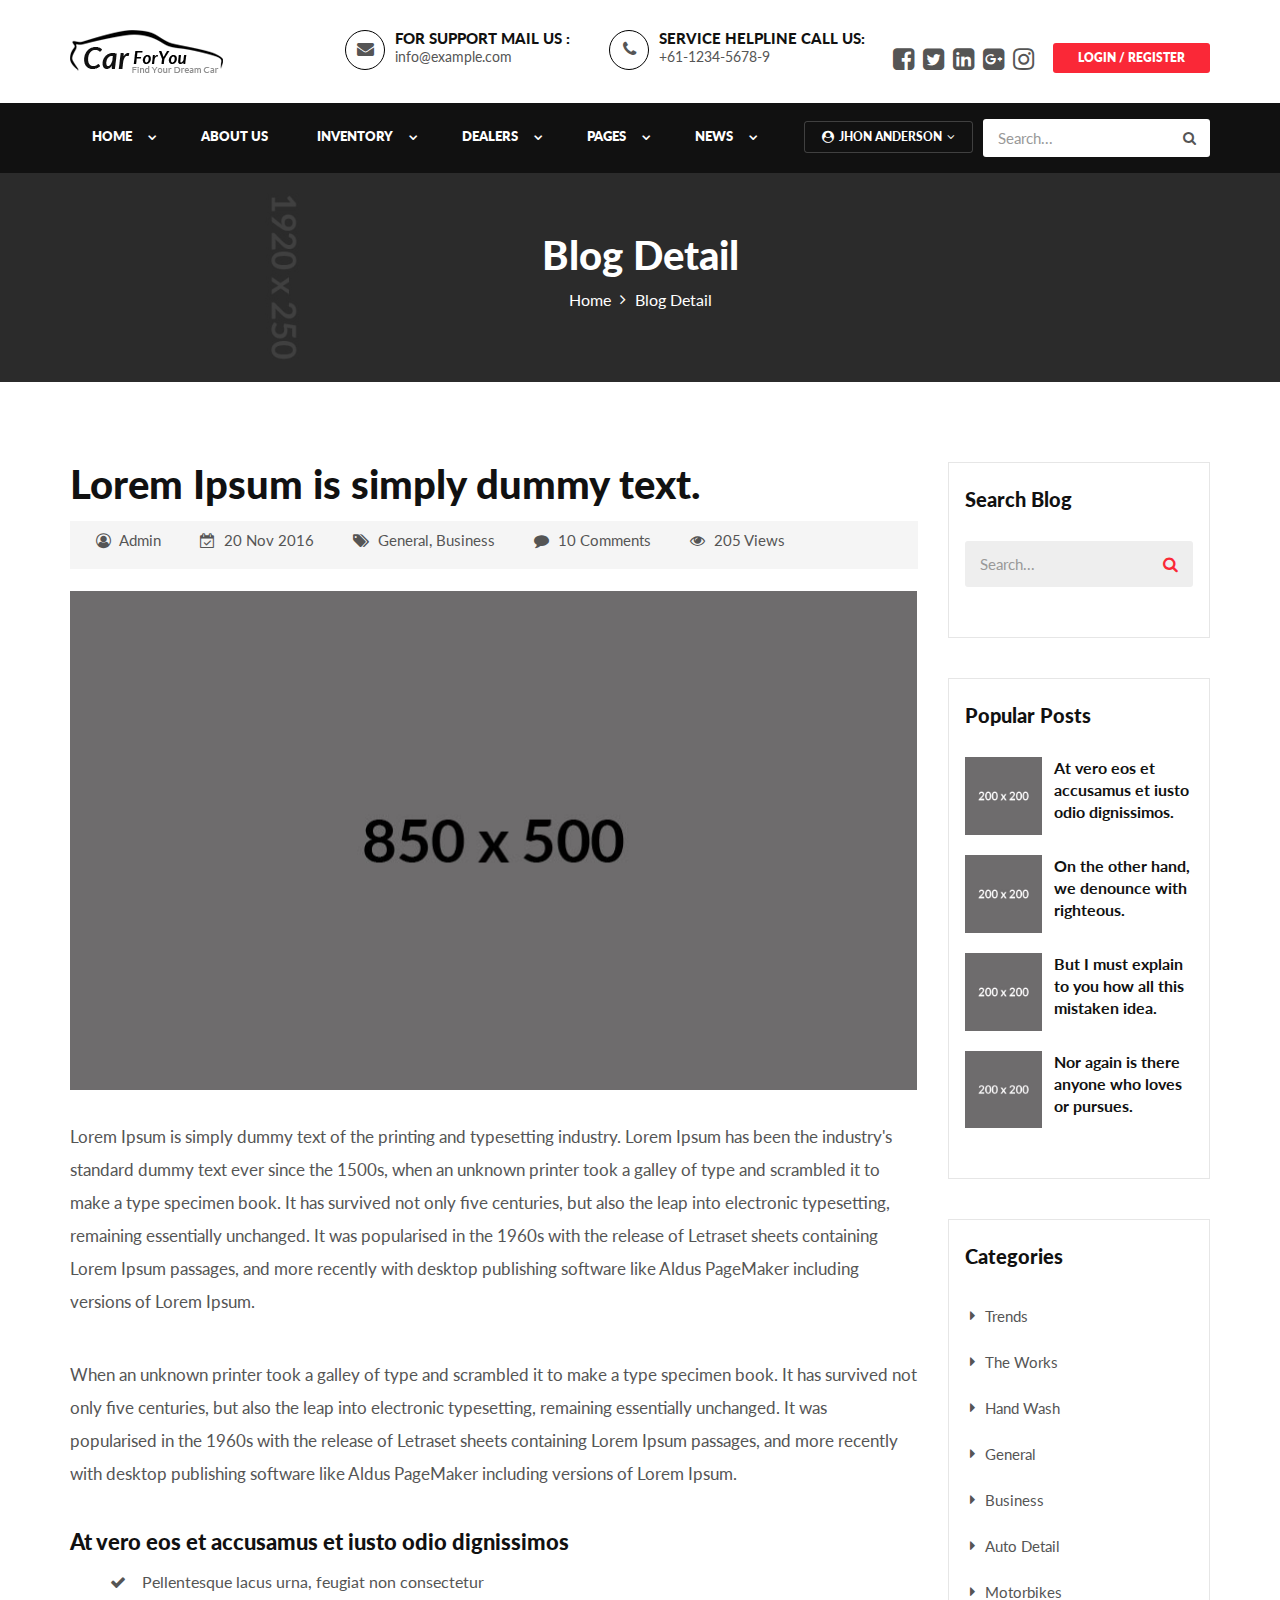
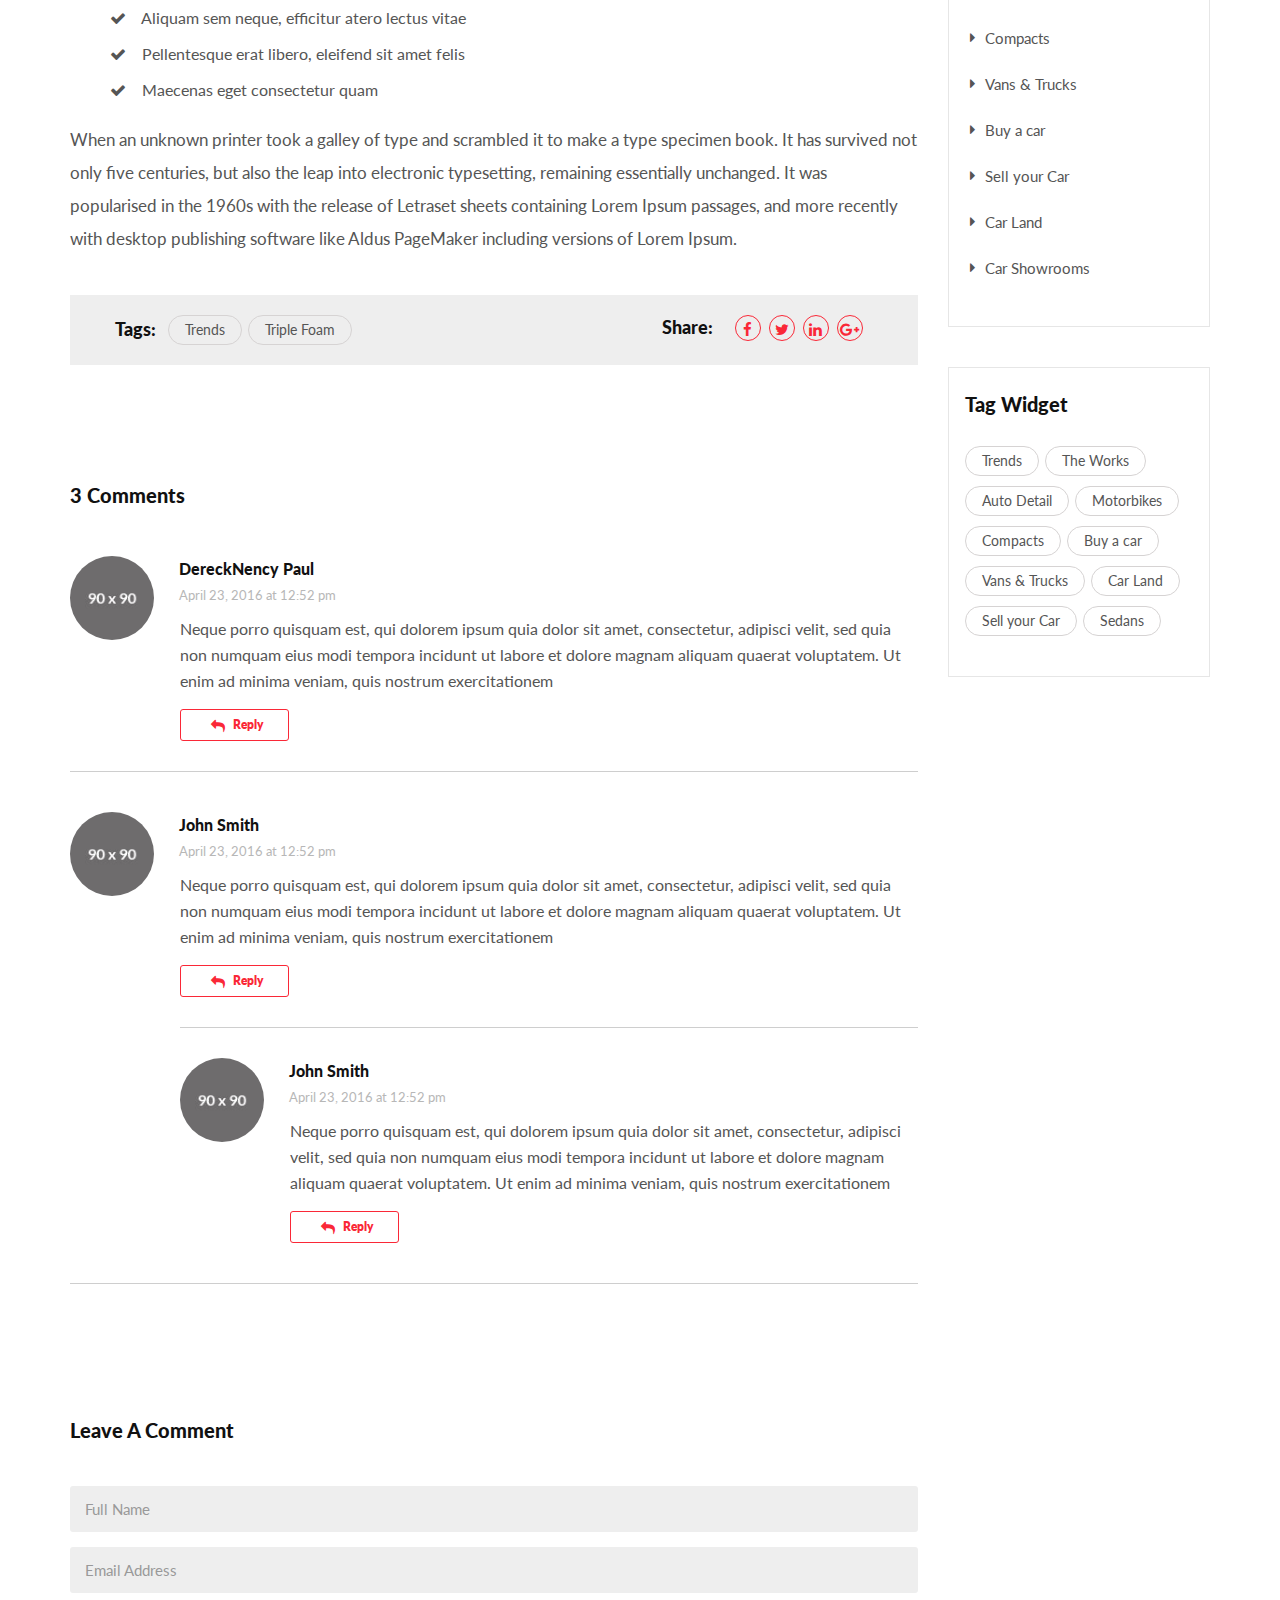
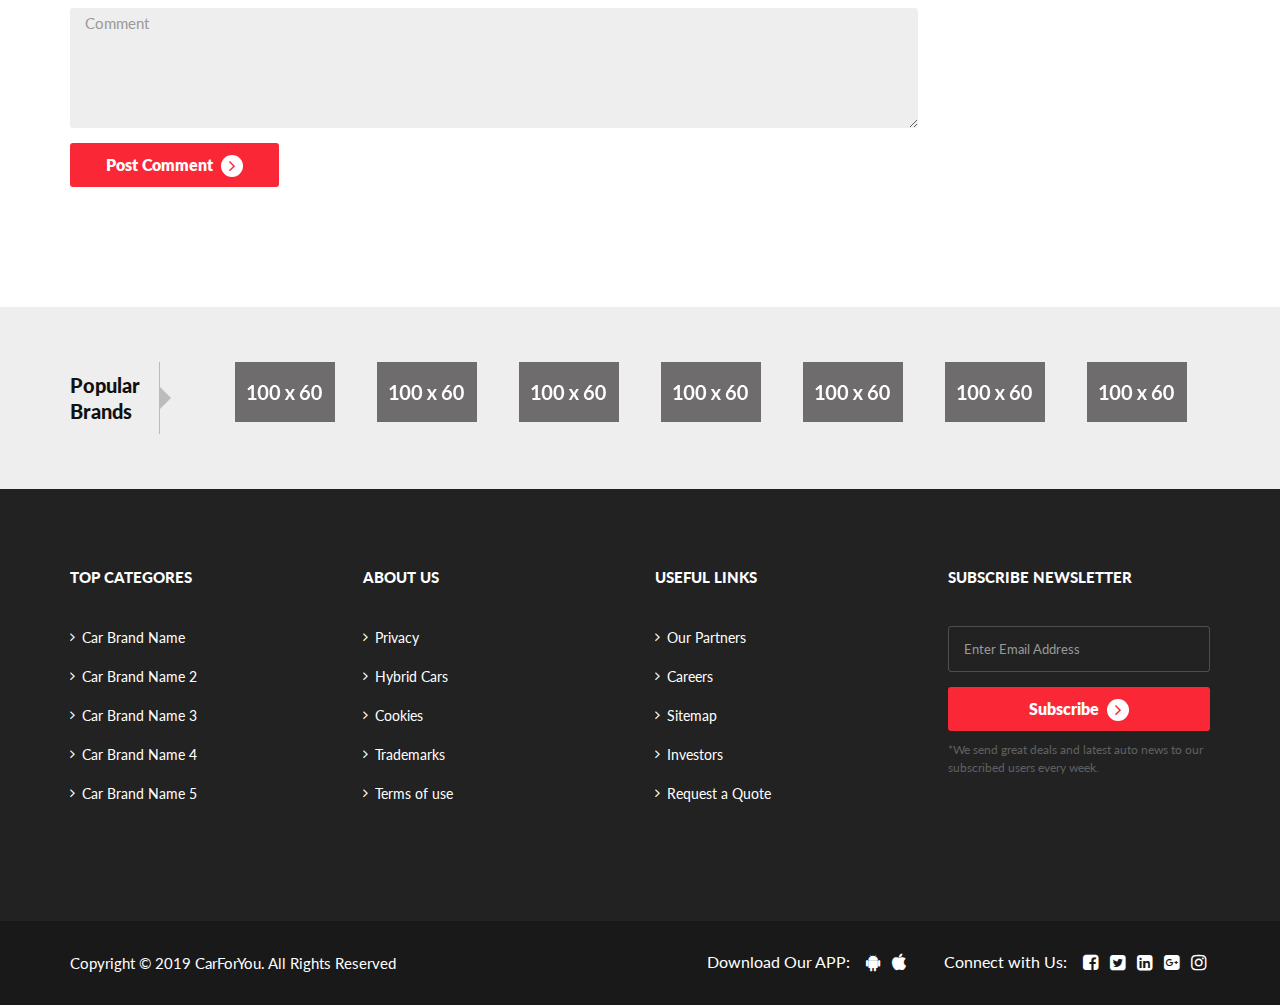
<file: blog-detail.html>
<!DOCTYPE HTML>
<html lang="en">
<head>
<meta http-equiv="Content-Type" content="text/html; charset=utf-8">
<meta http-equiv="X-UA-Compatible" content="IE=edge">
<meta name="viewport" content="width=device-width,initial-scale=1">
<meta name="keywords" content="">
<meta name="description" content="">
<title>CarForYou - Responsive Car Dealer HTML5 Template</title>
<!--Bootstrap -->
<link rel="stylesheet" href="assets/css/bootstrap.min.css" type="text/css">
<!--Custome Style -->
<link rel="stylesheet" href="assets/css/style.css" type="text/css">
<!--OWL Carousel slider-->
<link rel="stylesheet" href="assets/css/owl.carousel.css" type="text/css">
<link rel="stylesheet" href="assets/css/owl.transitions.css" type="text/css">
<!--slick-slider -->
<link href="assets/css/slick.css" rel="stylesheet">
<!--bootstrap-slider -->
<link href="assets/css/bootstrap-slider.min.css" rel="stylesheet">
<!--FontAwesome Font Style -->
<link href="assets/css/font-awesome.min.css" rel="stylesheet">

<!-- Custom Colors -->
<link rel="stylesheet" href="assets/colors/red.css">
<!--<link rel="stylesheet" href="assets/colors/orange.css">-->
<!--<link rel="stylesheet" href="assets/colors/blue.css">-->
<!--<link rel="stylesheet" href="assets/colors/pink.css">-->
<!--<link rel="stylesheet" href="assets/colors/green.css">-->
<!--<link rel="stylesheet" href="assets/colors/purple.css">-->
        
<!-- Fav and touch icons -->
<link rel="apple-touch-icon-precomposed" sizes="144x144" href="assets/images/favicon-icon/apple-touch-icon-144-precomposed.png">
<link rel="apple-touch-icon-precomposed" sizes="114x114" href="assets/images/favicon-icon/apple-touch-icon-114-precomposed.png">
<link rel="apple-touch-icon-precomposed" sizes="72x72" href="assets/images/favicon-icon/apple-touch-icon-72-precomposed.png">
<link rel="apple-touch-icon-precomposed" href="assets/images/favicon-icon/apple-touch-icon-57-precomposed.png">
<link rel="shortcut icon" href="assets/images/favicon-icon/favicon.png">
<!-- Google-Font-->
<link href="https://fonts.googleapis.com/css?family=Lato:300,400,700,900" rel="stylesheet">
<!-- HTML5 Shim and Respond.js IE8 support of HTML5 elements and media queries -->
<!-- WARNING: Respond.js doesn't work if you view the page via file:// -->
<!--[if lt IE 9]>
        <script src="https://oss.maxcdn.com/libs/html5shiv/3.7.0/html5shiv.js"></script>
        <script src="https://oss.maxcdn.com/libs/respond.js/1.4.2/respond.min.js"></script>
<![endif]-->  
</head>
<body>

<!--Header-->
<header>
  <div class="default-header">
    <div class="container">
      <div class="row">
        <div class="col-sm-3 col-md-2">
          <div class="logo"> <a href="index.html"><img src="assets/images/logo.png" alt="image"/></a> </div>
        </div>
        <div class="col-sm-9 col-md-10">
          <div class="header_info">
            <div class="header_widgets">
              <div class="circle_icon"> <i class="fa fa-envelope" aria-hidden="true"></i> </div>
              <p class="uppercase_text">For Support Mail us : </p>
              <a href="mailto:info@example.com">info@example.com</a> </div>
            <div class="header_widgets">
              <div class="circle_icon"> <i class="fa fa-phone" aria-hidden="true"></i> </div>
              <p class="uppercase_text">Service Helpline Call Us: </p>
              <a href="tel:61-1234-5678-09">+61-1234-5678-9</a> </div>
            <div class="social-follow">
              <ul>
                <li><a href="#"><i class="fa fa-facebook-square" aria-hidden="true"></i></a></li>
                <li><a href="#"><i class="fa fa-twitter-square" aria-hidden="true"></i></a></li>
                <li><a href="#"><i class="fa fa-linkedin-square" aria-hidden="true"></i></a></li>
                <li><a href="#"><i class="fa fa-google-plus-square" aria-hidden="true"></i></a></li>
                <li><a href="#"><i class="fa fa-instagram" aria-hidden="true"></i></a></li>
              </ul>
            </div>
            <div class="login_btn"> <a href="#loginform" class="btn btn-xs uppercase" data-toggle="modal" data-dismiss="modal">Login / Register</a> </div>
          </div>
        </div>
      </div>
    </div>
  </div>
  
  <!-- Navigation -->
  <nav id="navigation_bar" class="navbar navbar-default">
    <div class="container">
      <div class="navbar-header">
        <button id="menu_slide" data-target="#navigation" aria-expanded="false" data-toggle="collapse" class="navbar-toggle collapsed" type="button"> <span class="sr-only">Toggle navigation</span> <span class="icon-bar"></span> <span class="icon-bar"></span> <span class="icon-bar"></span> </button>
      </div>
      <div class="header_wrap">
        <div class="user_login">
          <ul>
            <li class="dropdown"> <a href="#" data-toggle="dropdown" aria-haspopup="true" aria-expanded="false"><i class="fa fa-user-circle" aria-hidden="true"></i> Jhon Anderson <i class="fa fa-angle-down" aria-hidden="true"></i></a>
              <ul class="dropdown-menu">
                <li><a href="profile-settings.html">Profile Settings</a></li>
                <li><a href="my-vehicles.html">My Vehicles</a></li>
                <li><a href="post-vehicle.html">Post a Vehicle</a></li>
                <li><a href="#">Sign Out</a></li>
              </ul>
            </li>
          </ul>
        </div>
        <div class="header_search">
          <div id="search_toggle"><i class="fa fa-search" aria-hidden="true"></i></div>
          <form action="#" method="get" id="header-search-form">
            <input type="text" placeholder="Search..." class="form-control">
            <button type="submit"><i class="fa fa-search" aria-hidden="true"></i></button>
          </form>
        </div>
      </div>
      <div class="collapse navbar-collapse" id="navigation">
        <ul class="nav navbar-nav">
          <li class="dropdown"><a href="#" data-toggle="dropdown" aria-haspopup="true" aria-expanded="false">Home</a>
          	 <ul class="dropdown-menu">
              <li><a href="index.html">Home Page 1</a></li>
              <li><a href="index-2.html">Home Page 2</a></li>
			  <li><a href="index-3.html">Home Page 3</a></li>
            </ul>
          </li>
          <li><a href="about-us.html">About Us</a></li>
          <li class="dropdown"><a href="#" data-toggle="dropdown" aria-haspopup="true" aria-expanded="false">Inventory</a>
            <ul class="dropdown-menu">
              <li><a href="listing-grid.html">Grid Style</a></li>
              <li><a href="listing-classic.html">Classic Style</a></li>
              <li><a href="listing-detail.html">Detail Page Style 1</a></li>
              <li><a href="listing-detail-2.html">Detail Page Style 2</a></li>
            </ul>
          </li>
          <li class="dropdown"><a href="#" data-toggle="dropdown" aria-haspopup="true" aria-expanded="false">Dealers</a>
            <ul class="dropdown-menu">
              <li><a href="dealers-list.html">List View</a></li>
              <li><a href="dealers-profile.html">Detail Page</a></li>
            </ul>
          </li>
          <li class="dropdown"><a href="#" data-toggle="dropdown" aria-haspopup="true" aria-expanded="false">Pages</a>
            <ul class="dropdown-menu">
              <li><a href="services.html">Services</a></li>
              <li><a href="contact-us.html">Contact Us</a></li>
              <li><a href="compare.html">Compare Vehicles</a></li>
              <li><a href="faq.html">FAQ</a></li>
              <li><a href="404.html">404 Error</a></li>
              <li><a href="coming-soon.html">Coming Soon</a></li>
            </ul>
          </li>
          <li class="dropdown"><a href="#" data-toggle="dropdown" aria-haspopup="true" aria-expanded="false">News</a>
            <ul class="dropdown-menu">
              <li><a href="blog-left-sidebar.html">Blog Left Sidebar</a></li>
              <li><a href="blog-right-sidebar.html">Blog Right Sidebar</a></li>
              <li class="active"><a href="blog-detail.html">Blog Detail</a></li>
            </ul>
          </li>
        </ul>
      </div>
    </div>
  </nav>
  <!-- Navigation end --> 
  
</header>
<!-- /Header --> 

<!--Page Header-->
<section class="page-header blog_page">
  <div class="container">
    <div class="page-header_wrap">
      <div class="page-heading">
        <h1>Blog Detail</h1>
      </div>
      <ul class="coustom-breadcrumb">
        <li><a href="#">Home</a></li>
        <li>Blog Detail</li>
      </ul>
    </div>
  </div>
  <!-- Dark Overlay-->
  <div class="dark-overlay"></div>
</section>
<!-- /Page Header--> 

<!--Our-Blog-->
<section class="our_blog">
  <div class="container">
    <div class="row">
      <div class="col-lg-9 col-md-8"> 
        <!--article-1-->
        <article class="article_wrap article_full_info">
          <div class="articale_header">
            <h2>Lorem Ipsum is simply dummy text.</h2>
            <div class="article_meta">
              <ul>
                <li><i class="fa fa-user-circle-o" aria-hidden="true"></i> <a href="#">Admin</a></li>
                <li><i class="fa fa-calendar-check-o" aria-hidden="true"></i> 20 Nov 2016</li>
                <li><i class="fa fa-tags" aria-hidden="true"></i> <a href="#">General</a>, <a href="#">Business</a></li>
                <li><i class="fa fa-comment" aria-hidden="true"></i> <a href="#">10 Comments</a></li>
                <li><i class="fa fa-eye" aria-hidden="true"></i> <a href="#">205 Views</a></li>
              </ul>
            </div>
          </div>
          <div class="article_img"> <img src="assets/images/850x500.jpg" alt="image"> </div>
          <div class="article_info">
            <p>Lorem Ipsum is simply dummy text of the printing and typesetting industry. Lorem Ipsum has been the industry's standard dummy text ever since the 1500s, when an unknown printer took a galley of type and scrambled it to make a type specimen book. It has survived not only five centuries, but also the leap into electronic typesetting, remaining essentially unchanged. It was popularised in the 1960s with the release of Letraset sheets containing Lorem Ipsum passages, and more recently with desktop publishing software like Aldus PageMaker including versions of Lorem Ipsum.</p>
            <p>When an unknown printer took a galley of type and scrambled it to make a type specimen book. It has survived not only five centuries, but also the leap into electronic typesetting, remaining essentially unchanged. It was popularised in the 1960s with the release of Letraset sheets containing Lorem Ipsum passages, and more recently with desktop publishing software like Aldus PageMaker including versions of Lorem Ipsum.</p>
            <h4>At vero eos et accusamus et iusto odio dignissimos</h4>
            <ul class="list_style_none">
              <li><i class="fa fa-check" aria-hidden="true"></i> Pellentesque lacus urna, feugiat non consectetur</li>
              <li><i class="fa fa-check" aria-hidden="true"></i> Aliquam sem neque, efficitur atero lectus vitae</li>
              <li><i class="fa fa-check" aria-hidden="true"></i> Pellentesque erat libero, eleifend sit amet felis</li>
              <li><i class="fa fa-check" aria-hidden="true"></i> Maecenas eget consectetur quam</li>
            </ul>
            <p>When an unknown printer took a galley of type and scrambled it to make a type specimen book. It has survived not only five centuries, but also the leap into electronic typesetting, remaining essentially unchanged. It was popularised in the 1960s with the release of Letraset sheets containing Lorem Ipsum passages, and more recently with desktop publishing software like Aldus PageMaker including versions of Lorem Ipsum.</p>
          </div>
          <div class="article_tag gray-bg">
            <div class="row">
              <div class="col-md-6 col-sm-6">
                <h6>Tags:</h6>
                <div class="tag_list">
                  <ul>
                    <li><a href="#">Trends</a></li>
                    <li><a href="#">Triple Foam</a></li>
                  </ul>
                </div>
              </div>
              <div class="col-md-6 col-sm-6">
                <div class="share_article ">
                  <h6>Share:</h6>
                  <ul>
                    <li><a href="#"><i class="fa fa-facebook" aria-hidden="true"></i></a></li>
                    <li><a href="#"><i class="fa fa-twitter" aria-hidden="true"></i></a></li>
                    <li><a href="#"><i class="fa fa-linkedin" aria-hidden="true"></i></a></li>
                    <li><a href="#"><i class="fa fa-google-plus" aria-hidden="true"></i></a></li>
                  </ul>
                </div>
              </div>
            </div>
          </div>
        </article>
        
        <!--Comments-->
        <div class="articale_comments">
          <div id="comments">
            <h5>3 Comments</h5>
            <ul class="commentlist">
              <li class="comment">
                <div class="comment-body">
                  <div class="comment-author"> <img class="avatar" src="assets/images/90x90.jpg" alt="image"> <span class="fn">DereckNency Paul</span> </div>
                  <div class="comment-meta commentmetadata"> <a href="#">April 23, 2016 at 12:52 pm</a> </div>
                  <p>Neque porro quisquam est, qui dolorem ipsum quia dolor sit amet, consectetur, adipisci velit, sed quia non numquam eius modi tempora incidunt ut labore et dolore magnam aliquam quaerat voluptatem. Ut enim ad minima veniam, quis nostrum exercitationem</p>
                  <div class="reply"> <a href="#" class="btn btn-primary btn-xs outline"><i class="fa fa-reply" aria-hidden="true"></i> Reply</a> </div>
                </div>
              </li>
              <li class="comment">
                <div class="comment-body">
                  <div class="comment-author"> <img class="avatar" src="assets/images/90x90.jpg" alt="image"> <span class="fn">John Smith</span> </div>
                  <div class="comment-meta commentmetadata"> <a href="#">April 23, 2016 at 12:52 pm</a> </div>
                  <p>Neque porro quisquam est, qui dolorem ipsum quia dolor sit amet, consectetur, adipisci velit, sed quia non numquam eius modi tempora incidunt ut labore et dolore magnam aliquam quaerat voluptatem. Ut enim ad minima veniam, quis nostrum exercitationem</p>
                  <div class="reply"> <a href="#" class="btn btn-primary btn-xs outline"><i class="fa fa-reply" aria-hidden="true"></i> Reply</a> </div>
                </div>
                <ul class="children">
                  <li class="comment">
                    <div class="comment-body">
                      <div class="comment-author"> <img class="avatar" src="assets/images/90x90.jpg" alt="image"> <span class="fn">John Smith</span> </div>
                      <div class="comment-meta commentmetadata"> <a href="#">April 23, 2016 at 12:52 pm</a> </div>
                      <p>Neque porro quisquam est, qui dolorem ipsum quia dolor sit amet, consectetur, adipisci velit, sed quia non numquam eius modi tempora incidunt ut labore et dolore magnam aliquam quaerat voluptatem. Ut enim ad minima veniam, quis nostrum exercitationem</p>
                      <div class="reply"> <a href="#" class="btn btn-primary btn-xs outline"><i class="fa fa-reply" aria-hidden="true"></i> Reply</a> </div>
                    </div>
                  </li>
                </ul>
              </li>
            </ul>
          </div>
        </div>
        
        <!--Comments-Form-->
        <div class="comment-respond">
          <h5>Leave A Comment</h5>
          <form action="#" method="get" class="comment-form">
            <div class="form-group">
              <input name="name" type="text" class="form-control" placeholder="Full Name">
            </div>
            <div class="form-group">
              <input name="email" type="email" class="form-control" placeholder="Email Address">
            </div>
            <div class="form-group">
              <textarea class="form-control" name="message" rows="4" placeholder="Comment"></textarea>
            </div>
            <div class="form-group">
              <button class="btn" type="submit">Post Comment <span class="angle_arrow"><i class="fa fa-angle-right" aria-hidden="true"></i></span></button>
            </div>
          </form>
        </div>
      </div>
      
      <!--Side-bar-->
      <aside class="col-lg-3 col-md-4">
        <div class="sidebar_widget">
          <div class="widget_heading">
            <h5>Search Blog</h5>
          </div>
          <div class="blog_search">
            <form action="#" method="get">
              <input class="form-control" name="search" type="text" placeholder="Search...">
              <button type="submit" class="search_btn"><i class="fa fa-search" aria-hidden="true"></i></button>
            </form>
          </div>
        </div>
        <div class="sidebar_widget">
          <div class="widget_heading">
            <h5>Popular Posts</h5>
          </div>
          <div class="popular_post">
            <ul>
              <li>
                <div class="popular_post_img"> <a href="#"><img src="assets/images/200x200.jpg" alt="image"></a> </div>
                <div class="popular_post_title"> <a href="#">At vero eos et accusamus et iusto odio dignissimos.</a> </div>
              </li>
              <li>
                <div class="popular_post_img"> <a href="#"><img src="assets/images/200x200.jpg" alt="image"></a> </div>
                <div class="popular_post_title"> <a href="#">On the other hand, we denounce with righteous.</a> </div>
              </li>
              <li>
                <div class="popular_post_img"> <a href="#"><img src="assets/images/200x200.jpg" alt="image"></a> </div>
                <div class="popular_post_title"> <a href="#">But I must explain to you how all this mistaken idea.</a> </div>
              </li>
              <li>
                <div class="popular_post_img"> <a href="#"><img src="assets/images/200x200.jpg" alt="image"></a> </div>
                <div class="popular_post_title"> <a href="#">Nor again is there anyone who loves or pursues.</a> </div>
              </li>
            </ul>
          </div>
        </div>
        <div class="sidebar_widget">
          <div class="widget_heading">
            <h5>Categories</h5>
          </div>
          <div class="categories_list">
            <ul>
              <li><a href="#">Trends</a></li>
              <li><a href="#">The Works</a></li>
              <li><a href="#">Hand Wash</a></li>
              <li><a href="#">General</a></li>
              <li><a href="#">Business</a></li>
              <li><a href="#">Auto Detail</a></li>
              <li><a href="#">Motorbikes</a></li>
              <li><a href="#">Compacts</a></li>
              <li><a href="#">Vans & Trucks</a></li>
              <li><a href="#">Buy a car</a></li>
              <li><a href="#">Sell your Car</a></li>
              <li><a href="#">Car Land</a></li>
              <li><a href="#">Car Showrooms</a></li>
            </ul>
          </div>
        </div>
        <div class="sidebar_widget">
          <div class="widget_heading">
            <h5>Tag Widget</h5>
          </div>
          <div class="tag_list">
            <ul>
              <li><a href="#">Trends</a></li>
              <li><a href="#">The Works</a></li>
              <li><a href="#">Auto Detail</a></li>
              <li><a href="#">Motorbikes</a></li>
              <li><a href="#">Compacts</a></li>
              <li><a href="#">Buy a car</a></li>
              <li><a href="#">Vans & Trucks</a></li>
              <li><a href="#">Car Land</a></li>
              <li><a href="#">Sell your Car</a></li>
              <li><a href="#">Sedans</a></li>
            </ul>
          </div>
        </div>
      </aside>
      <!--/Side-bar--> 
      
    </div>
  </div>
</section>
<!-- /Our-Blog--> 

<!--Brands-->
<section class="brand-section gray-bg">
  <div class="container">
    <div class="brand-hadding">
      <h5>Popular Brands</h5>
    </div>
    <div class="brand-logo-list">
      <div id="popular_brands">
        <div><a href="#"><img src="assets/images/100x60.png" class="img-responsive" alt="image"></a></div>
        <div><a href="#"><img src="assets/images/100x60.png" class="img-responsive" alt="image"></a></div>
        <div><a href="#"><img src="assets/images/100x60.png" class="img-responsive" alt="image"></a></div>
        <div><a href="#"><img src="assets/images/100x60.png" class="img-responsive" alt="image"></a></div>
        <div><a href="#"><img src="assets/images/100x60.png" class="img-responsive" alt="image"></a></div>
        <div><a href="#"><img src="assets/images/100x60.png" class="img-responsive" alt="image"></a></div>
        <div><a href="#"><img src="assets/images/100x60.png" class="img-responsive" alt="image"></a></div>
      </div>
    </div>
  </div>
</section>
<!-- /Brands--> 

<!--Footer -->
<footer>
  <div class="footer-top">
    <div class="container">
      <div class="row">
        <div class="col-md-3 col-sm-6">
          <h6>Top Categores</h6>
          <ul>
            <li><a href="#">Car Brand Name</a></li>
            <li><a href="#">Car Brand Name 2</a></li>
            <li><a href="#">Car Brand Name 3</a></li>
            <li><a href="#">Car Brand Name 4</a></li>
            <li><a href="#">Car Brand Name 5</a></li>
          </ul>
        </div>
        <div class="col-md-3 col-sm-6">
          <h6>About Us</h6>
          <ul>
            <li><a href="#">Privacy</a></li>
            <li><a href="#">Hybrid Cars</a></li>
            <li><a href="#">Cookies</a></li>
            <li><a href="#">Trademarks</a></li>
            <li><a href="#">Terms of use</a></li>
          </ul>
        </div>
        <div class="col-md-3 col-sm-6">
          <h6>Useful Links</h6>
          <ul>
            <li><a href="#">Our Partners</a></li>
            <li><a href="#">Careers</a></li>
            <li><a href="#">Sitemap</a></li>
            <li><a href="#">Investors</a></li>
            <li><a href="#">Request a Quote</a></li>
          </ul>
        </div>
        <div class="col-md-3 col-sm-6">
          <h6>Subscribe Newsletter</h6>
          <div class="newsletter-form">
            <form action="#">
              <div class="form-group">
                <input type="email" class="form-control newsletter-input" required placeholder="Enter Email Address" />
              </div>
              <button type="submit" class="btn btn-block">Subscribe <span class="angle_arrow"><i class="fa fa-angle-right" aria-hidden="true"></i></span></button>
            </form>
            <p class="subscribed-text">*We send great deals and latest auto news to our subscribed users every week.</p>
          </div>
        </div>
      </div>
    </div>
  </div>
  <div class="footer-bottom">
    <div class="container">
      <div class="row">
        <div class="col-md-6 col-md-push-6 text-right">
          <div class="footer_widget">
            <p>Download Our APP:</p>
            <ul>
              <li><a href="#"><i class="fa fa-android" aria-hidden="true"></i></a></li>
              <li><a href="#"><i class="fa fa-apple" aria-hidden="true"></i></a></li>
            </ul>
          </div>
          <div class="footer_widget">
            <p>Connect with Us:</p>
            <ul>
              <li><a href="#"><i class="fa fa-facebook-square" aria-hidden="true"></i></a></li>
              <li><a href="#"><i class="fa fa-twitter-square" aria-hidden="true"></i></a></li>
              <li><a href="#"><i class="fa fa-linkedin-square" aria-hidden="true"></i></a></li>
              <li><a href="#"><i class="fa fa-google-plus-square" aria-hidden="true"></i></a></li>
              <li><a href="#"><i class="fa fa-instagram" aria-hidden="true"></i></a></li>
            </ul>
          </div>
        </div>
        <div class="col-md-6 col-md-pull-6">
          <p class="copy-right">Copyright &copy; 2019 CarForYou. All Rights Reserved</p>
        </div>
      </div>
    </div>
  </div>
</footer>
<!-- /Footer--> 

<!--Back to top-->
<div id="back-top" class="back-top"> <a href="#top"><i class="fa fa-angle-up" aria-hidden="true"></i> </a> </div>
<!--/Back to top--> 

<!--Login-Form -->
<div class="modal fade" id="loginform">
  <div class="modal-dialog" role="document">
    <div class="modal-content">
      <div class="modal-header">
        <button type="button" class="close" data-dismiss="modal" aria-label="Close"><span aria-hidden="true">&times;</span></button>
        <h3 class="modal-title">Login</h3>
      </div>
      <div class="modal-body">
        <div class="row">
          <div class="login_wrap">
            <div class="col-md-6 col-sm-6">
              <form action="#" method="get">
                <div class="form-group">
                  <input type="text" class="form-control" placeholder="Username or Email address*">
                </div>
                <div class="form-group">
                  <input type="password" class="form-control" placeholder="Password*">
                </div>
                <div class="form-group checkbox">
                  <input type="checkbox" id="remember">
                  <label for="remember">Remember Me</label>
                </div>
                <div class="form-group">
                  <input type="submit" value="Login" class="btn btn-block">
                </div>
              </form>
            </div>
            <div class="col-md-6 col-sm-6">
              <h6 class="gray_text">Login the Quick Way</h6>
              <a href="#" class="btn btn-block facebook-btn"><i class="fa fa-facebook-square" aria-hidden="true"></i> Login with Facebook</a> <a href="#" class="btn btn-block twitter-btn"><i class="fa fa-twitter-square" aria-hidden="true"></i> Login with Twitter</a> <a href="#" class="btn btn-block googleplus-btn"><i class="fa fa-google-plus-square" aria-hidden="true"></i> Login with Google+</a> </div>
            <div class="mid_divider"></div>
          </div>
        </div>
      </div>
      <div class="modal-footer text-center">
        <p>Don't have an account? <a href="#signupform" data-toggle="modal" data-dismiss="modal">Signup Here</a></p>
        <p><a href="#forgotpassword" data-toggle="modal" data-dismiss="modal">Forgot Password ?</a></p>
      </div>
    </div>
  </div>
</div>
<!--/Login-Form --> 

<!--Register-Form -->
<div class="modal fade" id="signupform">
  <div class="modal-dialog" role="document">
    <div class="modal-content">
      <div class="modal-header">
        <button type="button" class="close" data-dismiss="modal" aria-label="Close"><span aria-hidden="true">&times;</span></button>
        <h3 class="modal-title">Sign Up</h3>
      </div>
      <div class="modal-body">
        <div class="row">
          <div class="signup_wrap">
            <div class="col-md-6 col-sm-6">
              <form action="#" method="get">
                <div class="form-group">
                  <input type="text" class="form-control" placeholder="Full Name">
                </div>
                <div class="form-group">
                  <input type="email" class="form-control" placeholder="Email Address">
                </div>
                <div class="form-group">
                  <input type="password" class="form-control" placeholder="Password">
                </div>
                <div class="form-group">
                  <input type="password" class="form-control" placeholder="Confirm Password">
                </div>
                <div class="form-group checkbox">
                  <input type="checkbox" id="terms_agree">
                  <label for="terms_agree">I Agree with <a href="#">Terms and Conditions</a></label>
                </div>
                <div class="form-group">
                  <input type="submit" value="Sign Up" class="btn btn-block">
                </div>
              </form>
            </div>
            <div class="col-md-6 col-sm-6">
              <h6 class="gray_text">Login the Quick Way</h6>
              <a href="#" class="btn btn-block facebook-btn"><i class="fa fa-facebook-square" aria-hidden="true"></i> Login with Facebook</a> <a href="#" class="btn btn-block twitter-btn"><i class="fa fa-twitter-square" aria-hidden="true"></i> Login with Twitter</a> <a href="#" class="btn btn-block googleplus-btn"><i class="fa fa-google-plus-square" aria-hidden="true"></i> Login with Google+</a> </div>
            <div class="mid_divider"></div>
          </div>
        </div>
      </div>
      <div class="modal-footer text-center">
        <p>Already got an account? <a href="#loginform" data-toggle="modal" data-dismiss="modal">Login Here</a></p>
      </div>
    </div>
  </div>
</div>
<!--/Register-Form --> 

<!--Forgot-password-Form -->
<div class="modal fade" id="forgotpassword">
  <div class="modal-dialog" role="document">
    <div class="modal-content">
      <div class="modal-header">

        <button type="button" class="close" data-dismiss="modal" aria-label="Close"><span aria-hidden="true">&times;</span></button>
        <h3 class="modal-title">Password Recovery</h3>
      </div>
      <div class="modal-body">
        <div class="row">
          <div class="forgotpassword_wrap">
            <div class="col-md-12">
              <form action="#" method="get">
                <div class="form-group">
                  <input type="email" class="form-control" placeholder="Your Email address*">
                </div>
                <div class="form-group">
                  <input type="submit" value="Reset My Password" class="btn btn-block">
                </div>
              </form>
              <div class="text-center">
                <p class="gray_text">For security reasons we don't store your password. Your password will be reset and a new one will be send.</p>
                <p><a href="#loginform" data-toggle="modal" data-dismiss="modal"><i class="fa fa-angle-double-left" aria-hidden="true"></i> Back to Login</a></p>
              </div>
            </div>
          </div>
        </div>
      </div>
    </div>
  </div>
</div>
<!--/Forgot-password-Form --> 

<!-- Scripts --> 
<script src="assets/js/jquery.min.js"></script>
<script src="assets/js/bootstrap.min.js"></script> 
<script src="assets/js/interface.js"></script> 
<!--bootstrap-slider-JS--> 
<script src="assets/js/bootstrap-slider.min.js"></script> 
<!--Slider-JS--> 
<script src="assets/js/slick.min.js"></script> 
<script src="assets/js/owl.carousel.min.js"></script>

</body>
</html>
</file>
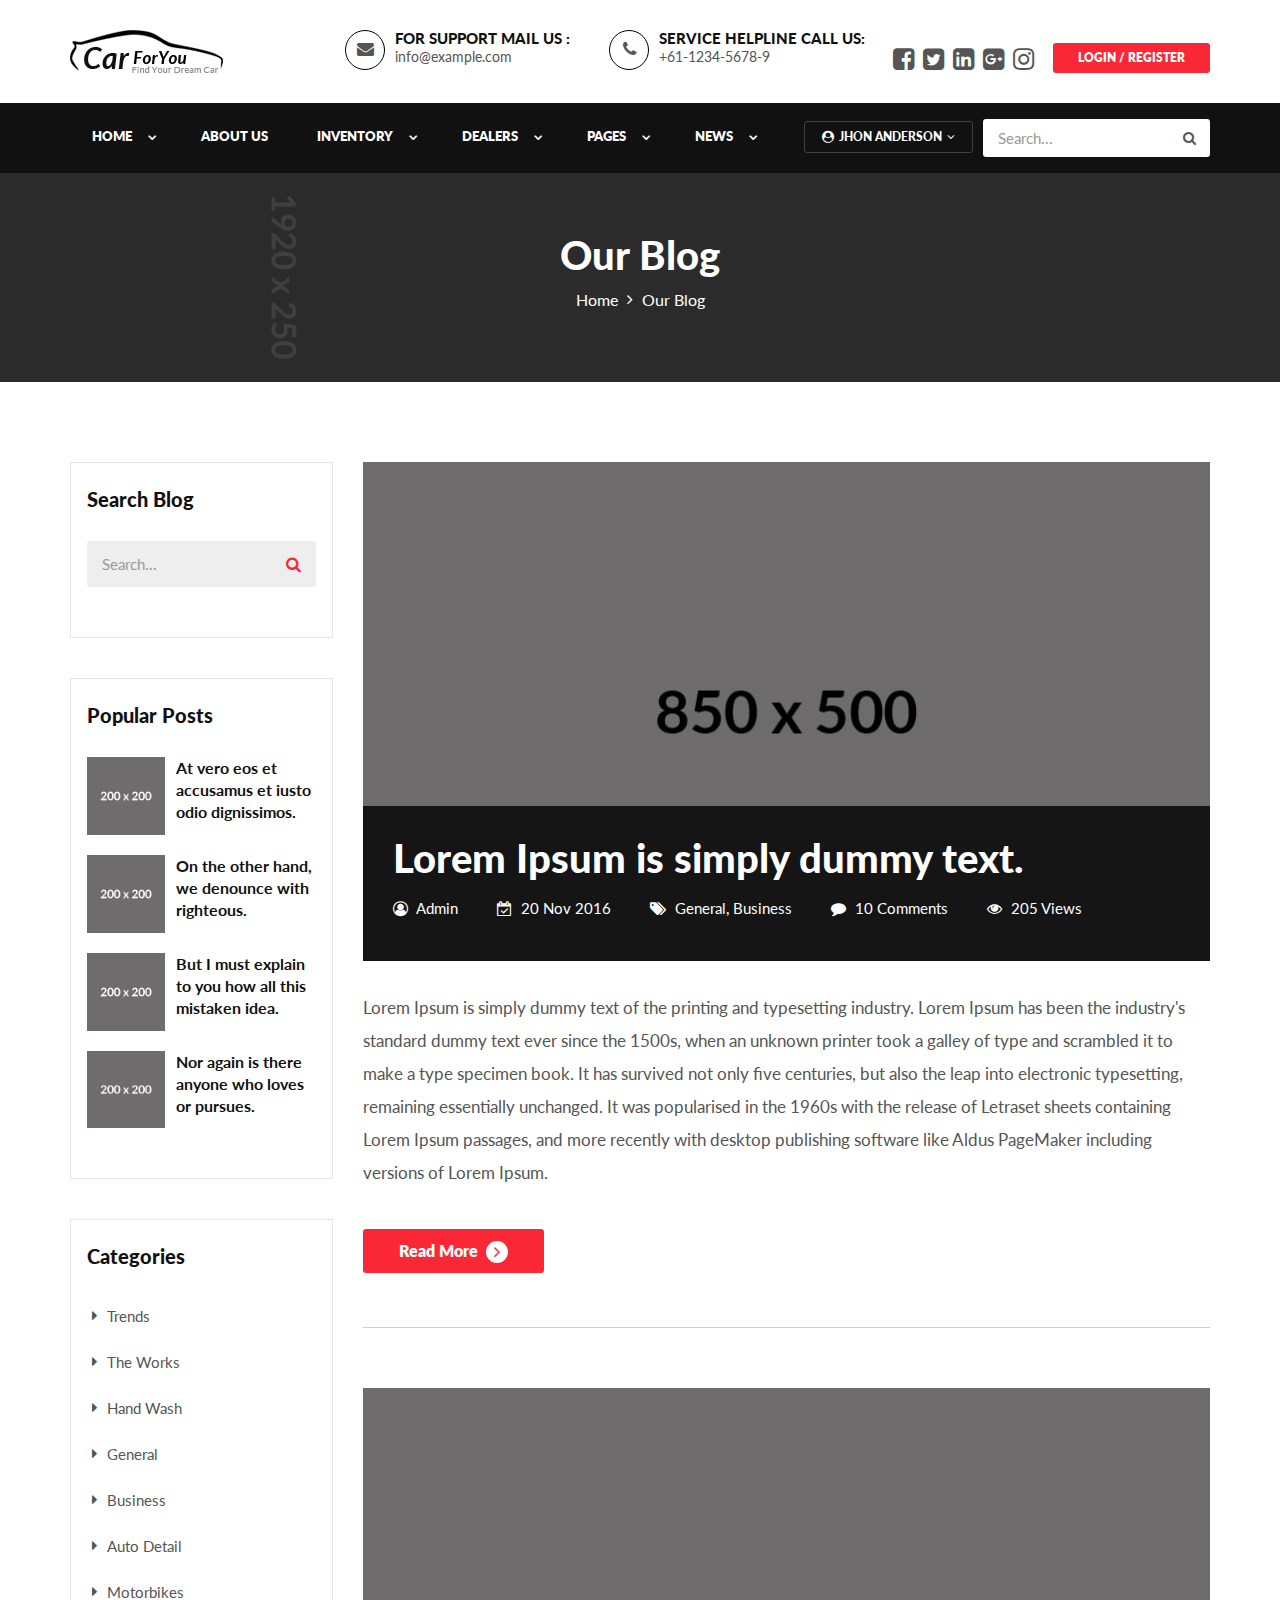
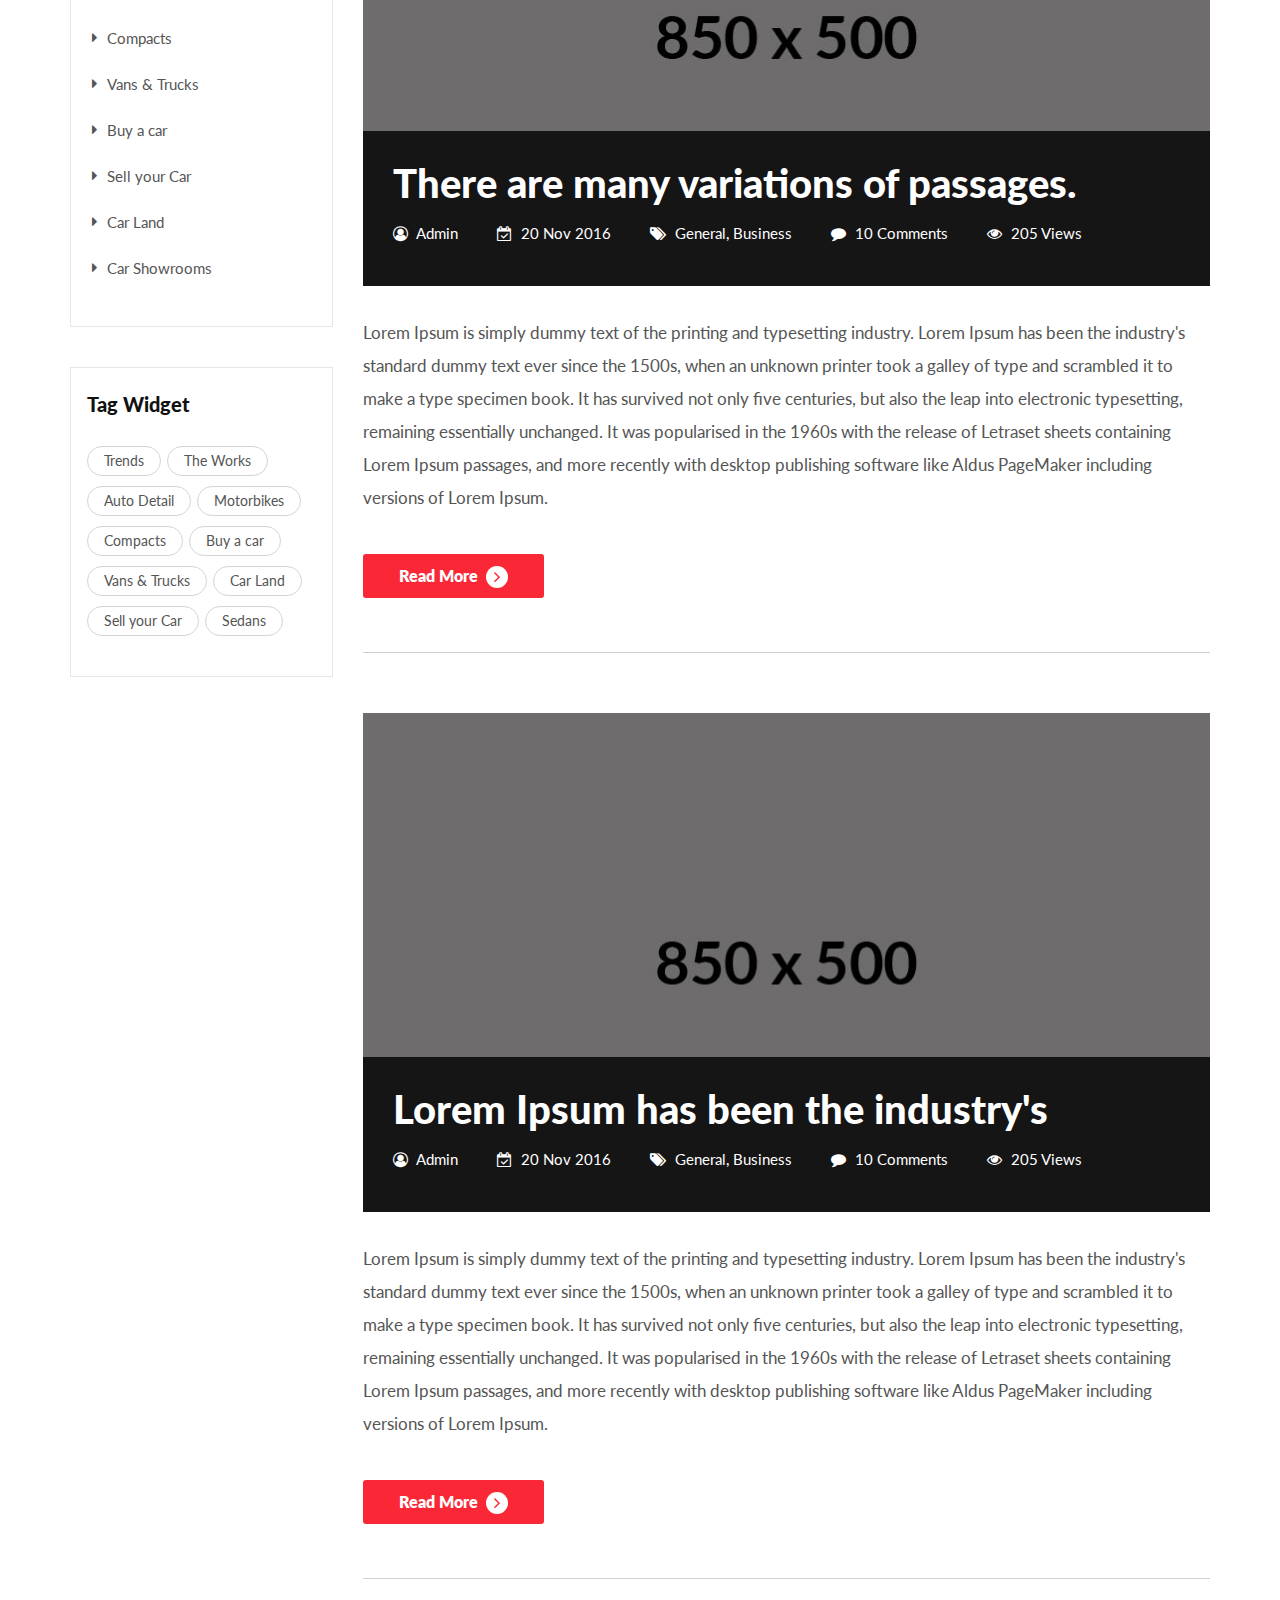
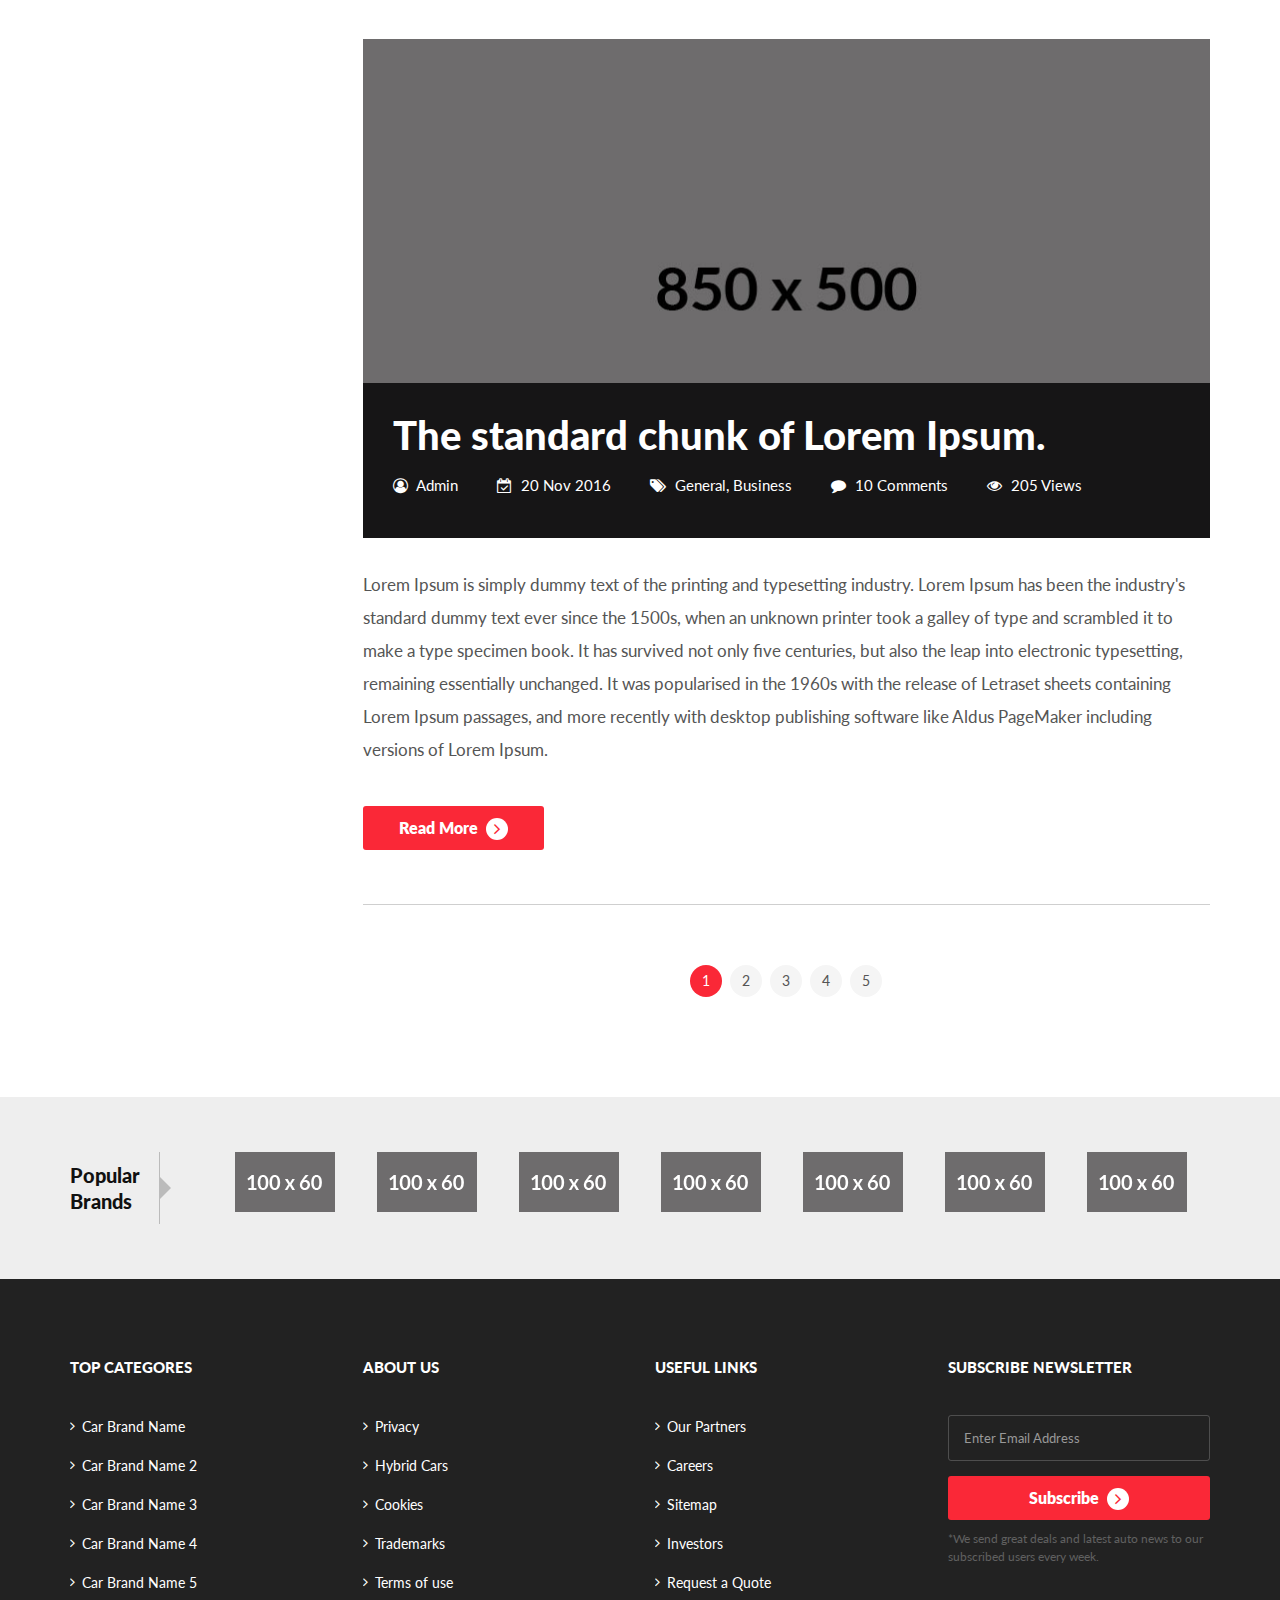
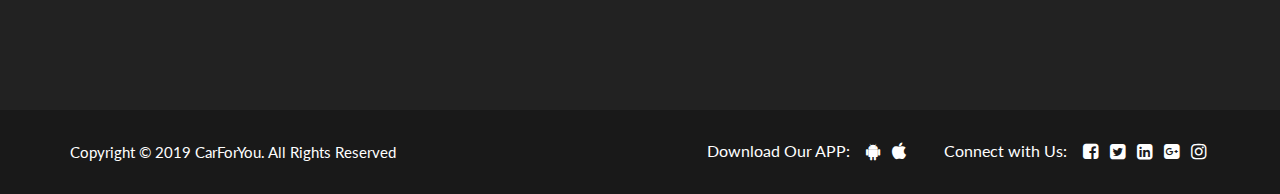
<file: blog-left-sidebar.html>
<!DOCTYPE HTML>
<html lang="en">
<head>
<meta http-equiv="Content-Type" content="text/html; charset=utf-8">
<meta http-equiv="X-UA-Compatible" content="IE=edge">
<meta name="viewport" content="width=device-width,initial-scale=1">
<meta name="keywords" content="">
<meta name="description" content="">
<title>CarForYou - Responsive Car Dealer HTML5 Template</title>
<!--Bootstrap -->
<link rel="stylesheet" href="assets/css/bootstrap.min.css" type="text/css">
<!--Custome Style -->
<link rel="stylesheet" href="assets/css/style.css" type="text/css">
<!--OWL Carousel slider-->
<link rel="stylesheet" href="assets/css/owl.carousel.css" type="text/css">
<link rel="stylesheet" href="assets/css/owl.transitions.css" type="text/css">
<!--slick-slider -->
<link href="assets/css/slick.css" rel="stylesheet">
<!--bootstrap-slider -->
<link href="assets/css/bootstrap-slider.min.css" rel="stylesheet">
<!--FontAwesome Font Style -->
<link href="assets/css/font-awesome.min.css" rel="stylesheet">

<!-- Custom Colors -->
<link rel="stylesheet" href="assets/colors/red.css">
<!--<link rel="stylesheet" href="assets/colors/orange.css">-->
<!--<link rel="stylesheet" href="assets/colors/blue.css">-->
<!--<link rel="stylesheet" href="assets/colors/pink.css">-->
<!--<link rel="stylesheet" href="assets/colors/green.css">-->
<!--<link rel="stylesheet" href="assets/colors/purple.css">-->
        
<!-- Fav and touch icons -->
<link rel="apple-touch-icon-precomposed" sizes="144x144" href="assets/images/favicon-icon/apple-touch-icon-144-precomposed.png">
<link rel="apple-touch-icon-precomposed" sizes="114x114" href="assets/images/favicon-icon/apple-touch-icon-114-precomposed.png">
<link rel="apple-touch-icon-precomposed" sizes="72x72" href="assets/images/favicon-icon/apple-touch-icon-72-precomposed.png">
<link rel="apple-touch-icon-precomposed" href="assets/images/favicon-icon/apple-touch-icon-57-precomposed.png">
<link rel="shortcut icon" href="assets/images/favicon-icon/favicon.png">
<!-- Google-Font-->
<link href="https://fonts.googleapis.com/css?family=Lato:300,400,700,900" rel="stylesheet">
<!-- HTML5 Shim and Respond.js IE8 support of HTML5 elements and media queries -->
<!-- WARNING: Respond.js doesn't work if you view the page via file:// -->
<!--[if lt IE 9]>
        <script src="https://oss.maxcdn.com/libs/html5shiv/3.7.0/html5shiv.js"></script>
        <script src="https://oss.maxcdn.com/libs/respond.js/1.4.2/respond.min.js"></script>
<![endif]-->  
</head>
<body>

<!--Header-->
<header>
  <div class="default-header">
    <div class="container">
      <div class="row">
        <div class="col-sm-3 col-md-2">
          <div class="logo"> <a href="index.html"><img src="assets/images/logo.png" alt="image"/></a> </div>
        </div>
        <div class="col-sm-9 col-md-10">
          <div class="header_info">
            <div class="header_widgets">
              <div class="circle_icon"> <i class="fa fa-envelope" aria-hidden="true"></i> </div>
              <p class="uppercase_text">For Support Mail us : </p>
              <a href="mailto:info@example.com">info@example.com</a> </div>
            <div class="header_widgets">
              <div class="circle_icon"> <i class="fa fa-phone" aria-hidden="true"></i> </div>
              <p class="uppercase_text">Service Helpline Call Us: </p>
              <a href="tel:61-1234-5678-09">+61-1234-5678-9</a> </div>
            <div class="social-follow">
              <ul>
                <li><a href="#"><i class="fa fa-facebook-square" aria-hidden="true"></i></a></li>
                <li><a href="#"><i class="fa fa-twitter-square" aria-hidden="true"></i></a></li>
                <li><a href="#"><i class="fa fa-linkedin-square" aria-hidden="true"></i></a></li>
                <li><a href="#"><i class="fa fa-google-plus-square" aria-hidden="true"></i></a></li>
                <li><a href="#"><i class="fa fa-instagram" aria-hidden="true"></i></a></li>
              </ul>
            </div>
            <div class="login_btn"> <a href="#loginform" class="btn btn-xs uppercase" data-toggle="modal" data-dismiss="modal">Login / Register</a> </div>
          </div>
        </div>
      </div>
    </div>
  </div>
  
  <!-- Navigation -->
  <nav id="navigation_bar" class="navbar navbar-default">
    <div class="container">
      <div class="navbar-header">
        <button id="menu_slide" data-target="#navigation" aria-expanded="false" data-toggle="collapse" class="navbar-toggle collapsed" type="button"> <span class="sr-only">Toggle navigation</span> <span class="icon-bar"></span> <span class="icon-bar"></span> <span class="icon-bar"></span> </button>
      </div>
      <div class="header_wrap">
        <div class="user_login">
          <ul>
            <li class="dropdown"> <a href="#" data-toggle="dropdown" aria-haspopup="true" aria-expanded="false"><i class="fa fa-user-circle" aria-hidden="true"></i> Jhon Anderson <i class="fa fa-angle-down" aria-hidden="true"></i></a>
              <ul class="dropdown-menu">
                <li><a href="profile-settings.html">Profile Settings</a></li>
                <li><a href="my-vehicles.html">My Vehicles</a></li>
                <li><a href="post-vehicle.html">Post a Vehicle</a></li>
                <li><a href="#">Sign Out</a></li>
              </ul>
            </li>
          </ul>
        </div>
        <div class="header_search">
          <div id="search_toggle"><i class="fa fa-search" aria-hidden="true"></i></div>
          <form action="#" method="get" id="header-search-form">
            <input type="text" placeholder="Search..." class="form-control">
            <button type="submit"><i class="fa fa-search" aria-hidden="true"></i></button>
          </form>
        </div>
      </div>
      <div class="collapse navbar-collapse" id="navigation">
        <ul class="nav navbar-nav">
          <li class="dropdown"><a href="#" data-toggle="dropdown" aria-haspopup="true" aria-expanded="false">Home</a>
          	 <ul class="dropdown-menu">
              <li><a href="index.html">Home Page 1</a></li>
              <li><a href="index-2.html">Home Page 2</a></li>
			  <li><a href="index-3.html">Home Page 3</a></li>
            </ul>
          </li>
          <li><a href="about-us.html">About Us</a></li>
          <li class="dropdown"><a href="#" data-toggle="dropdown" aria-haspopup="true" aria-expanded="false">Inventory</a>
            <ul class="dropdown-menu">
              <li><a href="listing-grid.html">Grid Style</a></li>
              <li><a href="listing-classic.html">Classic Style</a></li>
              <li><a href="listing-detail.html">Detail Page Style 1</a></li>
              <li><a href="listing-detail-2.html">Detail Page Style 2</a></li>
            </ul>
          </li>
          <li class="dropdown"><a href="#" data-toggle="dropdown" aria-haspopup="true" aria-expanded="false">Dealers</a>
            <ul class="dropdown-menu">
              <li><a href="dealers-list.html">List View</a></li>
              <li><a href="dealers-profile.html">Detail Page</a></li>
            </ul>
          </li>
          <li class="dropdown"><a href="#" data-toggle="dropdown" aria-haspopup="true" aria-expanded="false">Pages</a>
            <ul class="dropdown-menu">
              <li><a href="services.html">Services</a></li>
              <li><a href="contact-us.html">Contact Us</a></li>
              <li><a href="compare.html">Compare Vehicles</a></li>
              <li><a href="faq.html">FAQ</a></li>
              <li><a href="404.html">404 Error</a></li>
              <li><a href="coming-soon.html">Coming Soon</a></li>
            </ul>
          </li>
          <li class="dropdown"><a href="#" data-toggle="dropdown" aria-haspopup="true" aria-expanded="false">News</a>
            <ul class="dropdown-menu">
              <li class="active"><a href="blog-left-sidebar.html">Blog Left Sidebar</a></li>
              <li><a href="blog-right-sidebar.html">Blog Right Sidebar</a></li>
              <li><a href="blog-detail.html">Blog Detail</a></li>
            </ul>
          </li>
        </ul>
      </div>
    </div>
  </nav>
  <!-- Navigation end --> 
  
</header>
<!-- /Header --> 

<!--Page Header-->
<section class="page-header blog_page">
  <div class="container">
    <div class="page-header_wrap">
      <div class="page-heading">
        <h1>Our Blog</h1>
      </div>
      <ul class="coustom-breadcrumb">
        <li><a href="#">Home</a></li>
        <li>Our Blog</li>
      </ul>
    </div>
  </div>
  <!-- Dark Overlay-->
  <div class="dark-overlay"></div>
</section>
<!-- /Page Header--> 

<!--Our-Blog-->
<section class="our_blog">
  <div class="container">
    <div class="row">
      <div class="col-lg-9 col-md-8 col-md-push-4 col-lg-push-3"> 
        <!--article-1-->
        <article class="article_wrap">
          <div class="article_img"> <a href="#"><img src="assets/images/850x500.jpg" alt="image"></a>
            <div class="articale_header">
              <h2><a href="#">Lorem Ipsum is simply dummy text.</a></h2>
              <div class="article_meta">
                <ul>
                  <li><i class="fa fa-user-circle-o" aria-hidden="true"></i> <a href="#">Admin</a></li>
                  <li><i class="fa fa-calendar-check-o" aria-hidden="true"></i> 20 Nov 2016</li>
                  <li><i class="fa fa-tags" aria-hidden="true"></i> <a href="#">General</a>, <a href="#">Business</a></li>
                  <li><i class="fa fa-comment" aria-hidden="true"></i> <a href="#">10 Comments</a></li>
                  <li><i class="fa fa-eye" aria-hidden="true"></i> <a href="#">205 Views</a></li>
                </ul>
              </div>
            </div>
          </div>
          <div class="article_info">
            <p>Lorem Ipsum is simply dummy text of the printing and typesetting industry. Lorem Ipsum has been the industry's standard dummy text ever since the 1500s, when an unknown printer took a galley of type and scrambled it to make a type specimen book. It has survived not only five centuries, but also the leap into electronic typesetting, remaining essentially unchanged. It was popularised in the 1960s with the release of Letraset sheets containing Lorem Ipsum passages, and more recently with desktop publishing software like Aldus PageMaker including versions of Lorem Ipsum.</p>
            <a href="#" class="btn">Read More <span class="angle_arrow"><i class="fa fa-angle-right" aria-hidden="true"></i></span></a> </div>
        </article>
        
        <!--article-2-->
        <article class="article_wrap">
          <div class="article_img"> <a href="#"><img src="assets/images/850x500.jpg" alt="image"></a>
            <div class="articale_header">
              <h2><a href="#">There are many variations of passages.</a></h2>
              <div class="article_meta">
                <ul>
                  <li><i class="fa fa-user-circle-o" aria-hidden="true"></i> <a href="#">Admin</a></li>
                  <li><i class="fa fa-calendar-check-o" aria-hidden="true"></i> 20 Nov 2016</li>
                  <li><i class="fa fa-tags" aria-hidden="true"></i> <a href="#">General</a>, <a href="#">Business</a></li>
                  <li><i class="fa fa-comment" aria-hidden="true"></i> <a href="#">10 Comments</a></li>
                  <li><i class="fa fa-eye" aria-hidden="true"></i> <a href="#">205 Views</a></li>
                </ul>
              </div>
            </div>
          </div>
          <div class="article_info">
            <p>Lorem Ipsum is simply dummy text of the printing and typesetting industry. Lorem Ipsum has been the industry's standard dummy text ever since the 1500s, when an unknown printer took a galley of type and scrambled it to make a type specimen book. It has survived not only five centuries, but also the leap into electronic typesetting, remaining essentially unchanged. It was popularised in the 1960s with the release of Letraset sheets containing Lorem Ipsum passages, and more recently with desktop publishing software like Aldus PageMaker including versions of Lorem Ipsum.</p>
            <a href="#" class="btn">Read More <span class="angle_arrow"><i class="fa fa-angle-right" aria-hidden="true"></i></span></a> </div>
        </article>
        
        <!--article-3-->
        <article class="article_wrap">
          <div class="article_img"> <a href="#"><img src="assets/images/850x500.jpg" alt="image"></a>
            <div class="articale_header">
              <h2><a href="#">Lorem Ipsum has been the industry's </a></h2>
              <div class="article_meta">
                <ul>
                  <li><i class="fa fa-user-circle-o" aria-hidden="true"></i> <a href="#">Admin</a></li>
                  <li><i class="fa fa-calendar-check-o" aria-hidden="true"></i> 20 Nov 2016</li>
                  <li><i class="fa fa-tags" aria-hidden="true"></i> <a href="#">General</a>, <a href="#">Business</a></li>
                  <li><i class="fa fa-comment" aria-hidden="true"></i> <a href="#">10 Comments</a></li>
                  <li><i class="fa fa-eye" aria-hidden="true"></i> <a href="#">205 Views</a></li>
                </ul>
              </div>
            </div>
          </div>
          <div class="article_info">
            <p>Lorem Ipsum is simply dummy text of the printing and typesetting industry. Lorem Ipsum has been the industry's standard dummy text ever since the 1500s, when an unknown printer took a galley of type and scrambled it to make a type specimen book. It has survived not only five centuries, but also the leap into electronic typesetting, remaining essentially unchanged. It was popularised in the 1960s with the release of Letraset sheets containing Lorem Ipsum passages, and more recently with desktop publishing software like Aldus PageMaker including versions of Lorem Ipsum.</p>
            <a href="#" class="btn">Read More <span class="angle_arrow"><i class="fa fa-angle-right" aria-hidden="true"></i></span></a> </div>
        </article>
        
        <!--article-4-->
        <article class="article_wrap">
          <div class="article_img"> <a href="#"><img src="assets/images/850x500.jpg" alt="image"></a>
            <div class="articale_header">
              <h2><a href="#">The standard chunk of Lorem Ipsum.</a></h2>
              <div class="article_meta">
                <ul>
                  <li><i class="fa fa-user-circle-o" aria-hidden="true"></i> <a href="#">Admin</a></li>
                  <li><i class="fa fa-calendar-check-o" aria-hidden="true"></i> 20 Nov 2016</li>
                  <li><i class="fa fa-tags" aria-hidden="true"></i> <a href="#">General</a>, <a href="#">Business</a></li>
                  <li><i class="fa fa-comment" aria-hidden="true"></i> <a href="#">10 Comments</a></li>
                  <li><i class="fa fa-eye" aria-hidden="true"></i> <a href="#">205 Views</a></li>
                </ul>
              </div>
            </div>
          </div>
          <div class="article_info">
            <p>Lorem Ipsum is simply dummy text of the printing and typesetting industry. Lorem Ipsum has been the industry's standard dummy text ever since the 1500s, when an unknown printer took a galley of type and scrambled it to make a type specimen book. It has survived not only five centuries, but also the leap into electronic typesetting, remaining essentially unchanged. It was popularised in the 1960s with the release of Letraset sheets containing Lorem Ipsum passages, and more recently with desktop publishing software like Aldus PageMaker including versions of Lorem Ipsum.</p>
            <a href="#" class="btn">Read More <span class="angle_arrow"><i class="fa fa-angle-right" aria-hidden="true"></i></span></a> </div>
        </article>
        <div class="pagination">
          <ul>
            <li class="current">1</li>
            <li><a href="#">2</a></li>
            <li><a href="#">3</a></li>
            <li><a href="#">4</a></li>
            <li><a href="#">5</a></li>
          </ul>
        </div>
      </div>
      
      <!--Side-bar-->
      <aside class="col-lg-3 col-md-4 col-md-pull-8 col-lg-pull-9">
        <div class="sidebar_widget">
          <div class="widget_heading">
            <h5>Search Blog</h5>
          </div>
          <div class="blog_search">
            <form action="#" method="get">
              <input class="form-control" name="search" type="text" placeholder="Search...">
              <button type="submit" class="search_btn"><i class="fa fa-search" aria-hidden="true"></i></button>
            </form>
          </div>
        </div>
        <div class="sidebar_widget">
          <div class="widget_heading">
            <h5>Popular Posts</h5>
          </div>
          <div class="popular_post">
            <ul>
              <li>
                <div class="popular_post_img"> <a href="#"><img src="assets/images/200x200.jpg" alt="image"></a> </div>
                <div class="popular_post_title"> <a href="#">At vero eos et accusamus et iusto odio dignissimos.</a> </div>
              </li>
              <li>
                <div class="popular_post_img"> <a href="#"><img src="assets/images/200x200.jpg" alt="image"></a> </div>
                <div class="popular_post_title"> <a href="#">On the other hand, we denounce with righteous.</a> </div>
              </li>
              <li>
                <div class="popular_post_img"> <a href="#"><img src="assets/images/200x200.jpg" alt="image"></a> </div>
                <div class="popular_post_title"> <a href="#">But I must explain to you how all this mistaken idea.</a> </div>
              </li>
              <li>
                <div class="popular_post_img"> <a href="#"><img src="assets/images/200x200.jpg" alt="image"></a> </div>
                <div class="popular_post_title"> <a href="#">Nor again is there anyone who loves or pursues.</a> </div>
              </li>
            </ul>
          </div>
        </div>
        <div class="sidebar_widget">
          <div class="widget_heading">
            <h5>Categories</h5>
          </div>
          <div class="categories_list">
            <ul>
              <li><a href="#">Trends</a></li>
              <li><a href="#">The Works</a></li>
              <li><a href="#">Hand Wash</a></li>
              <li><a href="#">General</a></li>
              <li><a href="#">Business</a></li>
              <li><a href="#">Auto Detail</a></li>
              <li><a href="#">Motorbikes</a></li>
              <li><a href="#">Compacts</a></li>
              <li><a href="#">Vans & Trucks</a></li>
              <li><a href="#">Buy a car</a></li>
              <li><a href="#">Sell your Car</a></li>
              <li><a href="#">Car Land</a></li>
              <li><a href="#">Car Showrooms</a></li>
            </ul>
          </div>
        </div>
        <div class="sidebar_widget">
          <div class="widget_heading">
            <h5>Tag Widget</h5>
          </div>
          <div class="tag_list">
            <ul>
              <li><a href="#">Trends</a></li>
              <li><a href="#">The Works</a></li>
              <li><a href="#">Auto Detail</a></li>
              <li><a href="#">Motorbikes</a></li>
              <li><a href="#">Compacts</a></li>
              <li><a href="#">Buy a car</a></li>
              <li><a href="#">Vans & Trucks</a></li>
              <li><a href="#">Car Land</a></li>
              <li><a href="#">Sell your Car</a></li>
              <li><a href="#">Sedans</a></li>
            </ul>
          </div>
        </div>
      </aside>
      <!--/Side-bar--> 
      
    </div>
  </div>
</section>
<!-- /Our-Blog--> 

<!--Brands-->
<section class="brand-section gray-bg">
  <div class="container">
    <div class="brand-hadding">
      <h5>Popular Brands</h5>
    </div>
    <div class="brand-logo-list">
      <div id="popular_brands">
        <div><a href="#"><img src="assets/images/100x60.png" class="img-responsive" alt="image"></a></div>
        <div><a href="#"><img src="assets/images/100x60.png" class="img-responsive" alt="image"></a></div>
        <div><a href="#"><img src="assets/images/100x60.png" class="img-responsive" alt="image"></a></div>
        <div><a href="#"><img src="assets/images/100x60.png" class="img-responsive" alt="image"></a></div>
        <div><a href="#"><img src="assets/images/100x60.png" class="img-responsive" alt="image"></a></div>
        <div><a href="#"><img src="assets/images/100x60.png" class="img-responsive" alt="image"></a></div>
        <div><a href="#"><img src="assets/images/100x60.png" class="img-responsive" alt="image"></a></div>
      </div>
    </div>
  </div>
</section>
<!-- /Brands--> 

<!--Footer -->
<footer>
  <div class="footer-top">
    <div class="container">
      <div class="row">
        <div class="col-md-3 col-sm-6">
          <h6>Top Categores</h6>
          <ul>
            <li><a href="#">Car Brand Name</a></li>
            <li><a href="#">Car Brand Name 2</a></li>
            <li><a href="#">Car Brand Name 3</a></li>
            <li><a href="#">Car Brand Name 4</a></li>
            <li><a href="#">Car Brand Name 5</a></li>
          </ul>
        </div>
        <div class="col-md-3 col-sm-6">
          <h6>About Us</h6>
          <ul>
            <li><a href="#">Privacy</a></li>
            <li><a href="#">Hybrid Cars</a></li>
            <li><a href="#">Cookies</a></li>
            <li><a href="#">Trademarks</a></li>
            <li><a href="#">Terms of use</a></li>
          </ul>
        </div>
        <div class="col-md-3 col-sm-6">
          <h6>Useful Links</h6>
          <ul>
            <li><a href="#">Our Partners</a></li>
            <li><a href="#">Careers</a></li>
            <li><a href="#">Sitemap</a></li>
            <li><a href="#">Investors</a></li>
            <li><a href="#">Request a Quote</a></li>
          </ul>
        </div>
        <div class="col-md-3 col-sm-6">
          <h6>Subscribe Newsletter</h6>
          <div class="newsletter-form">
            <form action="#">
              <div class="form-group">
                <input type="email" class="form-control newsletter-input" required placeholder="Enter Email Address" />
              </div>
              <button type="submit" class="btn btn-block">Subscribe <span class="angle_arrow"><i class="fa fa-angle-right" aria-hidden="true"></i></span></button>
            </form>
            <p class="subscribed-text">*We send great deals and latest auto news to our subscribed users every week.</p>
          </div>
        </div>
      </div>
    </div>
  </div>
  <div class="footer-bottom">
    <div class="container">
      <div class="row">
        <div class="col-md-6 col-md-push-6 text-right">
          <div class="footer_widget">
            <p>Download Our APP:</p>
            <ul>
              <li><a href="#"><i class="fa fa-android" aria-hidden="true"></i></a></li>
              <li><a href="#"><i class="fa fa-apple" aria-hidden="true"></i></a></li>
            </ul>
          </div>
          <div class="footer_widget">
            <p>Connect with Us:</p>
            <ul>
              <li><a href="#"><i class="fa fa-facebook-square" aria-hidden="true"></i></a></li>
              <li><a href="#"><i class="fa fa-twitter-square" aria-hidden="true"></i></a></li>
              <li><a href="#"><i class="fa fa-linkedin-square" aria-hidden="true"></i></a></li>
              <li><a href="#"><i class="fa fa-google-plus-square" aria-hidden="true"></i></a></li>
              <li><a href="#"><i class="fa fa-instagram" aria-hidden="true"></i></a></li>
            </ul>
          </div>
        </div>
        <div class="col-md-6 col-md-pull-6">
          <p class="copy-right">Copyright &copy; 2019 CarForYou. All Rights Reserved</p>
        </div>
      </div>
    </div>
  </div>
</footer>
<!-- /Footer--> 

<!--Back to top-->
<div id="back-top" class="back-top"> <a href="#top"><i class="fa fa-angle-up" aria-hidden="true"></i> </a> </div>
<!--/Back to top--> 

<!--Login-Form -->
<div class="modal fade" id="loginform">
  <div class="modal-dialog" role="document">
    <div class="modal-content">
      <div class="modal-header">
        <button type="button" class="close" data-dismiss="modal" aria-label="Close"><span aria-hidden="true">&times;</span></button>
        <h3 class="modal-title">Login</h3>
      </div>
      <div class="modal-body">
        <div class="row">
          <div class="login_wrap">
            <div class="col-md-6 col-sm-6">
              <form action="#" method="get">
                <div class="form-group">
                  <input type="text" class="form-control" placeholder="Username or Email address*">
                </div>
                <div class="form-group">
                  <input type="password" class="form-control" placeholder="Password*">
                </div>
                <div class="form-group checkbox">
                  <input type="checkbox" id="remember">
                  <label for="remember">Remember Me</label>
                </div>
                <div class="form-group">
                  <input type="submit" value="Login" class="btn btn-block">
                </div>
              </form>
            </div>
            <div class="col-md-6 col-sm-6">
              <h6 class="gray_text">Login the Quick Way</h6>
              <a href="#" class="btn btn-block facebook-btn"><i class="fa fa-facebook-square" aria-hidden="true"></i> Login with Facebook</a> <a href="#" class="btn btn-block twitter-btn"><i class="fa fa-twitter-square" aria-hidden="true"></i> Login with Twitter</a> <a href="#" class="btn btn-block googleplus-btn"><i class="fa fa-google-plus-square" aria-hidden="true"></i> Login with Google+</a> </div>
            <div class="mid_divider"></div>
          </div>
        </div>
      </div>
      <div class="modal-footer text-center">
        <p>Don't have an account? <a href="#signupform" data-toggle="modal" data-dismiss="modal">Signup Here</a></p>
        <p><a href="#forgotpassword" data-toggle="modal" data-dismiss="modal">Forgot Password ?</a></p>
      </div>
    </div>
  </div>
</div>
<!--/Login-Form --> 

<!--Register-Form -->
<div class="modal fade" id="signupform">
  <div class="modal-dialog" role="document">
    <div class="modal-content">
      <div class="modal-header">
        <button type="button" class="close" data-dismiss="modal" aria-label="Close"><span aria-hidden="true">&times;</span></button>
        <h3 class="modal-title">Sign Up</h3>
      </div>
      <div class="modal-body">
        <div class="row">
          <div class="signup_wrap">
            <div class="col-md-6 col-sm-6">
              <form action="#" method="get">
                <div class="form-group">
                  <input type="text" class="form-control" placeholder="Full Name">
                </div>
                <div class="form-group">
                  <input type="email" class="form-control" placeholder="Email Address">
                </div>
                <div class="form-group">
                  <input type="password" class="form-control" placeholder="Password">
                </div>
                <div class="form-group">
                  <input type="password" class="form-control" placeholder="Confirm Password">
                </div>
                <div class="form-group checkbox">
                  <input type="checkbox" id="terms_agree">
                  <label for="terms_agree">I Agree with <a href="#">Terms and Conditions</a></label>
                </div>
                <div class="form-group">
                  <input type="submit" value="Sign Up" class="btn btn-block">
                </div>
              </form>
            </div>
            <div class="col-md-6 col-sm-6">
              <h6 class="gray_text">Login the Quick Way</h6>
              <a href="#" class="btn btn-block facebook-btn"><i class="fa fa-facebook-square" aria-hidden="true"></i> Login with Facebook</a> <a href="#" class="btn btn-block twitter-btn"><i class="fa fa-twitter-square" aria-hidden="true"></i> Login with Twitter</a> <a href="#" class="btn btn-block googleplus-btn"><i class="fa fa-google-plus-square" aria-hidden="true"></i> Login with Google+</a> </div>
            <div class="mid_divider"></div>
          </div>
        </div>
      </div>
      <div class="modal-footer text-center">
        <p>Already got an account? <a href="#loginform" data-toggle="modal" data-dismiss="modal">Login Here</a></p>
      </div>
    </div>
  </div>
</div>
<!--/Register-Form --> 

<!--Forgot-password-Form -->
<div class="modal fade" id="forgotpassword">
  <div class="modal-dialog" role="document">
    <div class="modal-content">
      <div class="modal-header">

        <button type="button" class="close" data-dismiss="modal" aria-label="Close"><span aria-hidden="true">&times;</span></button>
        <h3 class="modal-title">Password Recovery</h3>
      </div>
      <div class="modal-body">
        <div class="row">
          <div class="forgotpassword_wrap">
            <div class="col-md-12">
              <form action="#" method="get">
                <div class="form-group">
                  <input type="email" class="form-control" placeholder="Your Email address*">
                </div>
                <div class="form-group">
                  <input type="submit" value="Reset My Password" class="btn btn-block">
                </div>
              </form>
              <div class="text-center">
                <p class="gray_text">For security reasons we don't store your password. Your password will be reset and a new one will be send.</p>
                <p><a href="#loginform" data-toggle="modal" data-dismiss="modal"><i class="fa fa-angle-double-left" aria-hidden="true"></i> Back to Login</a></p>
              </div>
            </div>
          </div>
        </div>
      </div>
    </div>
  </div>
</div>
<!--/Forgot-password-Form --> 

<!-- Scripts --> 
<script src="assets/js/jquery.min.js"></script>
<script src="assets/js/bootstrap.min.js"></script> 
<script src="assets/js/interface.js"></script> 
<!--bootstrap-slider-JS--> 
<script src="assets/js/bootstrap-slider.min.js"></script> 
<!--Slider-JS--> 
<script src="assets/js/slick.min.js"></script> 
<script src="assets/js/owl.carousel.min.js"></script>

</body>
</html>
</file>
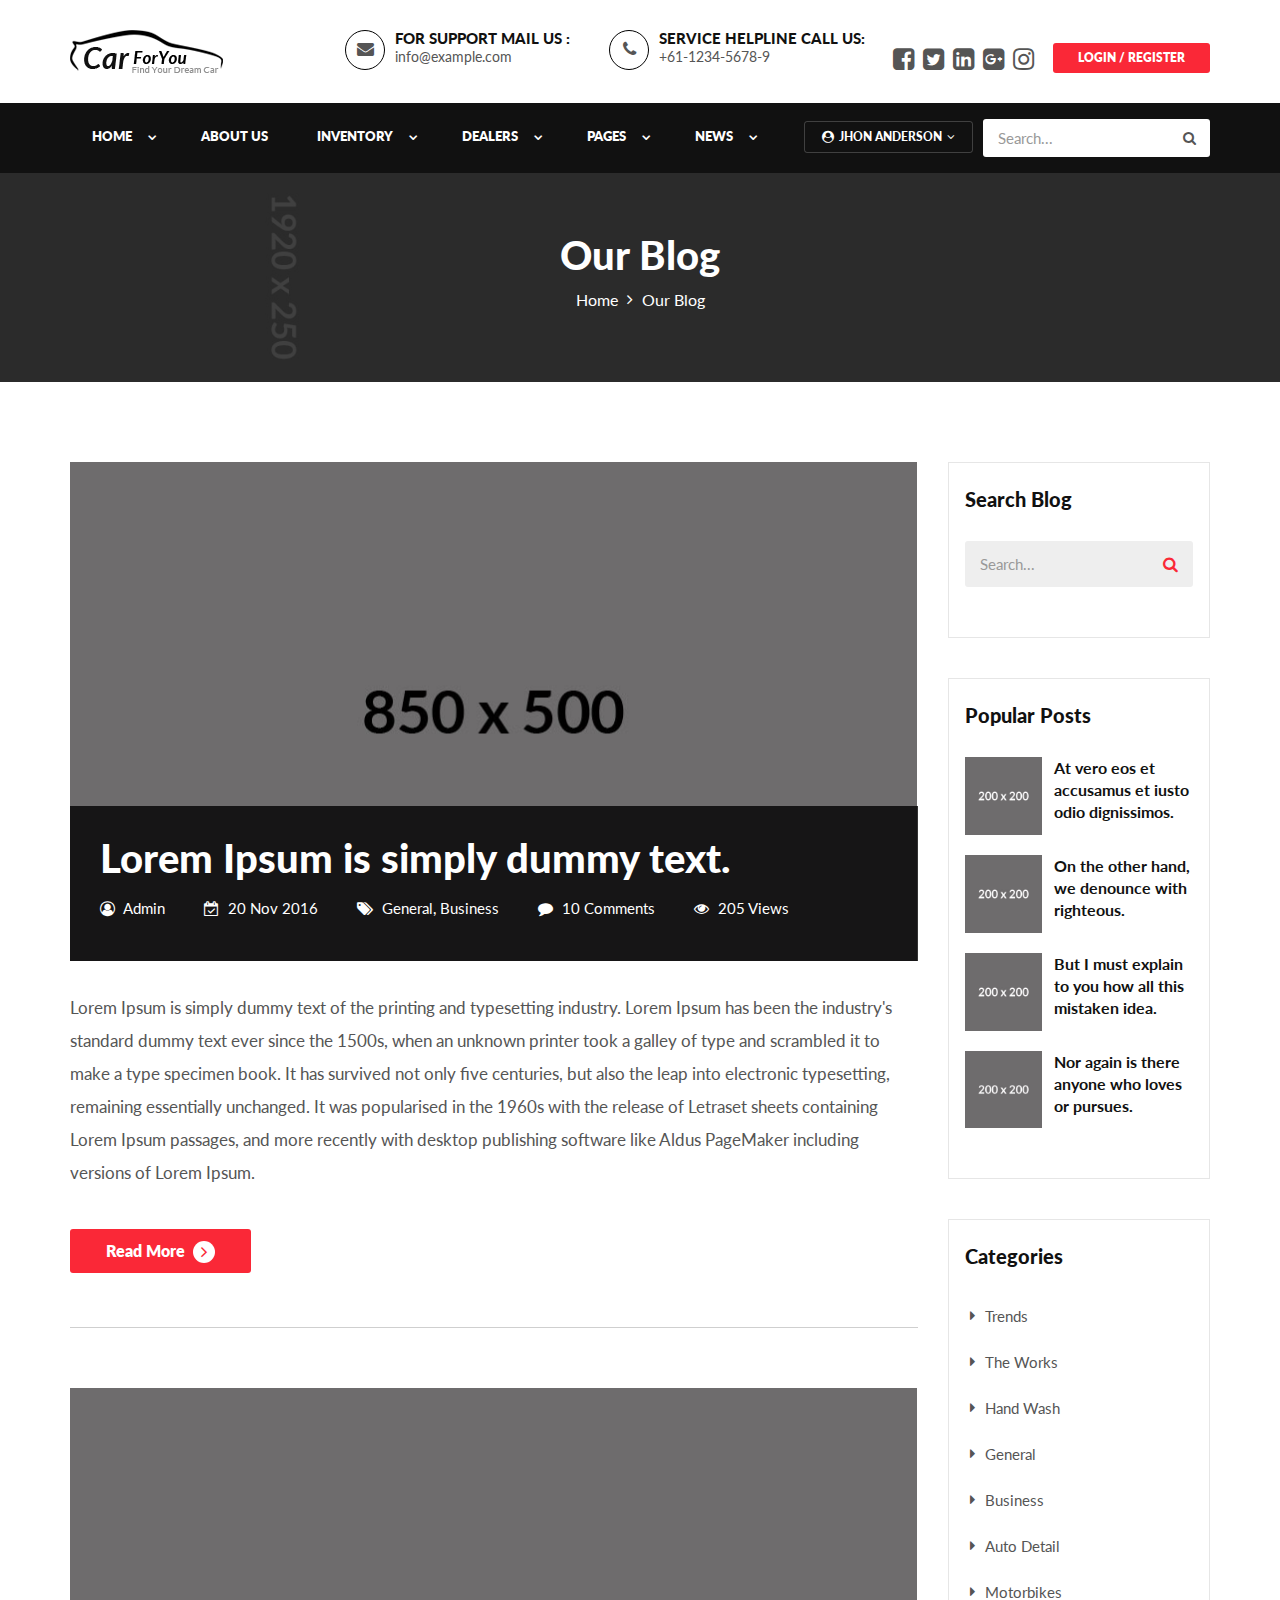
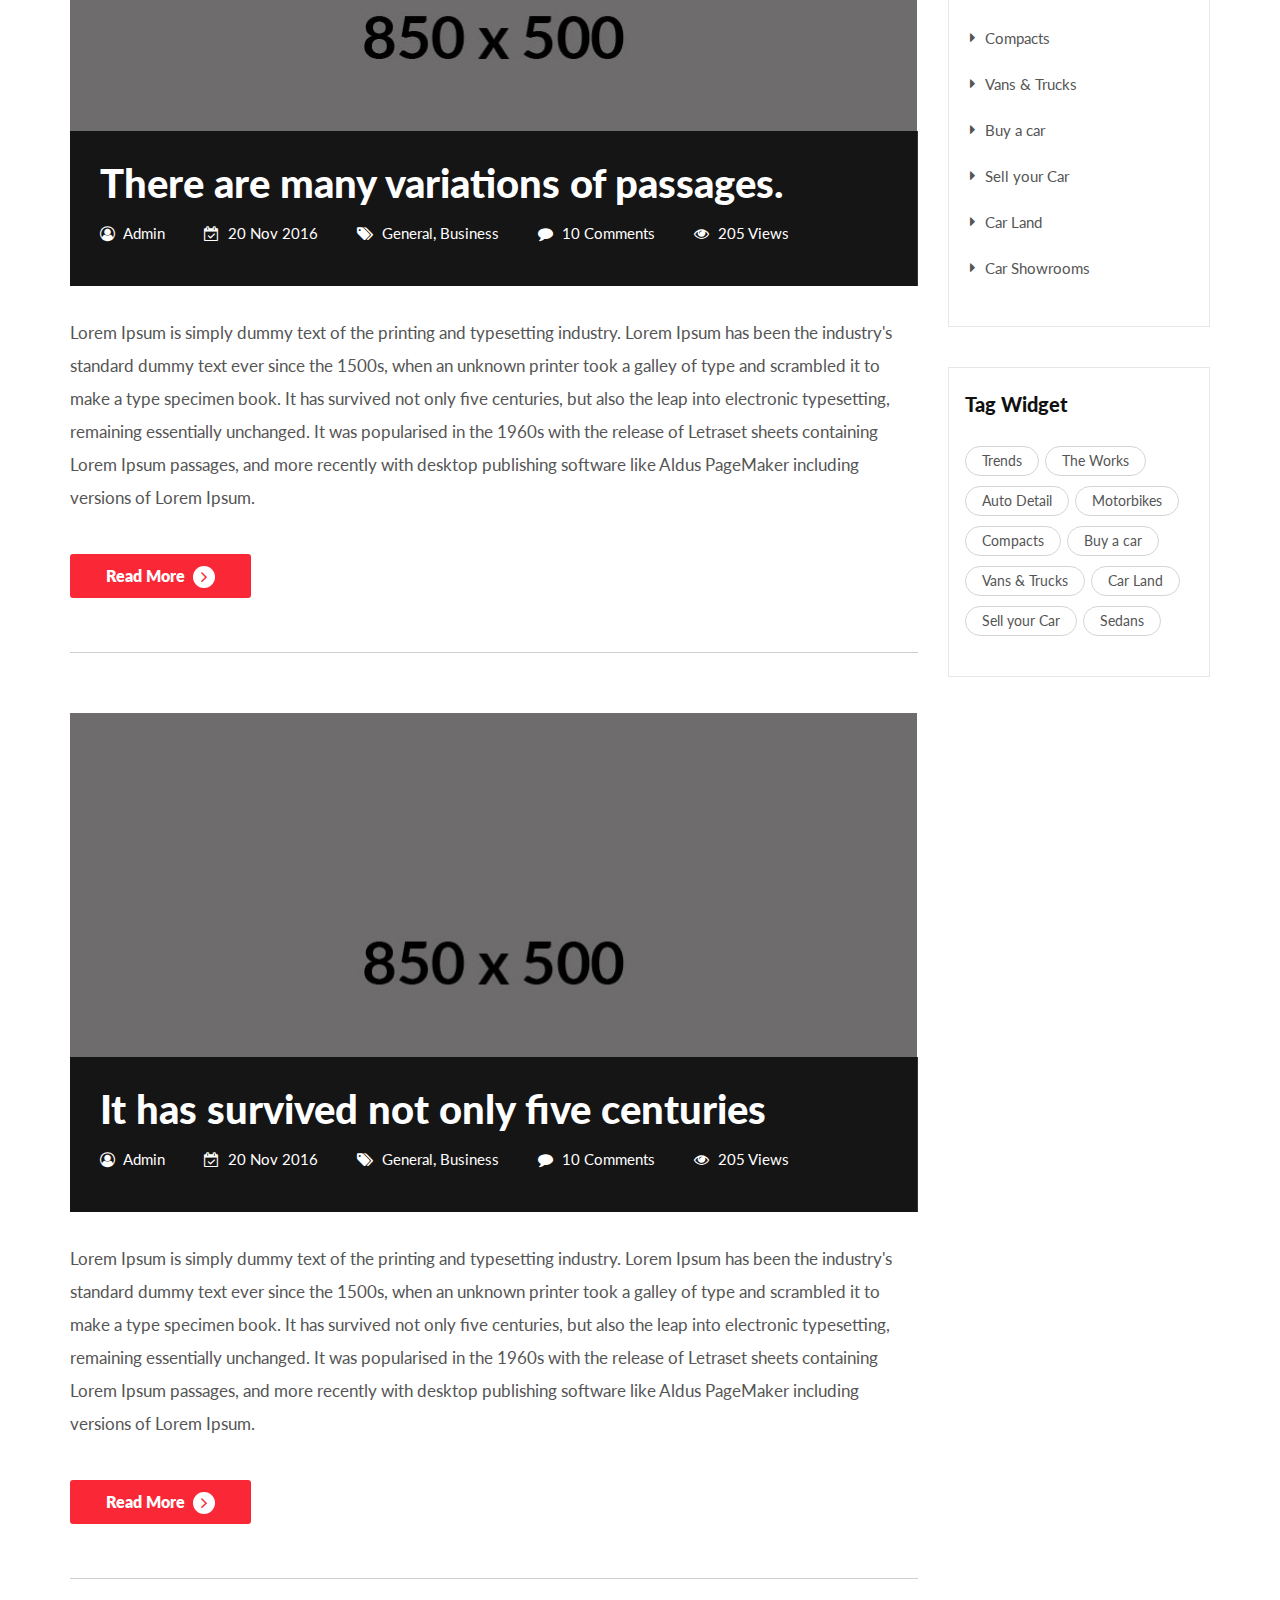
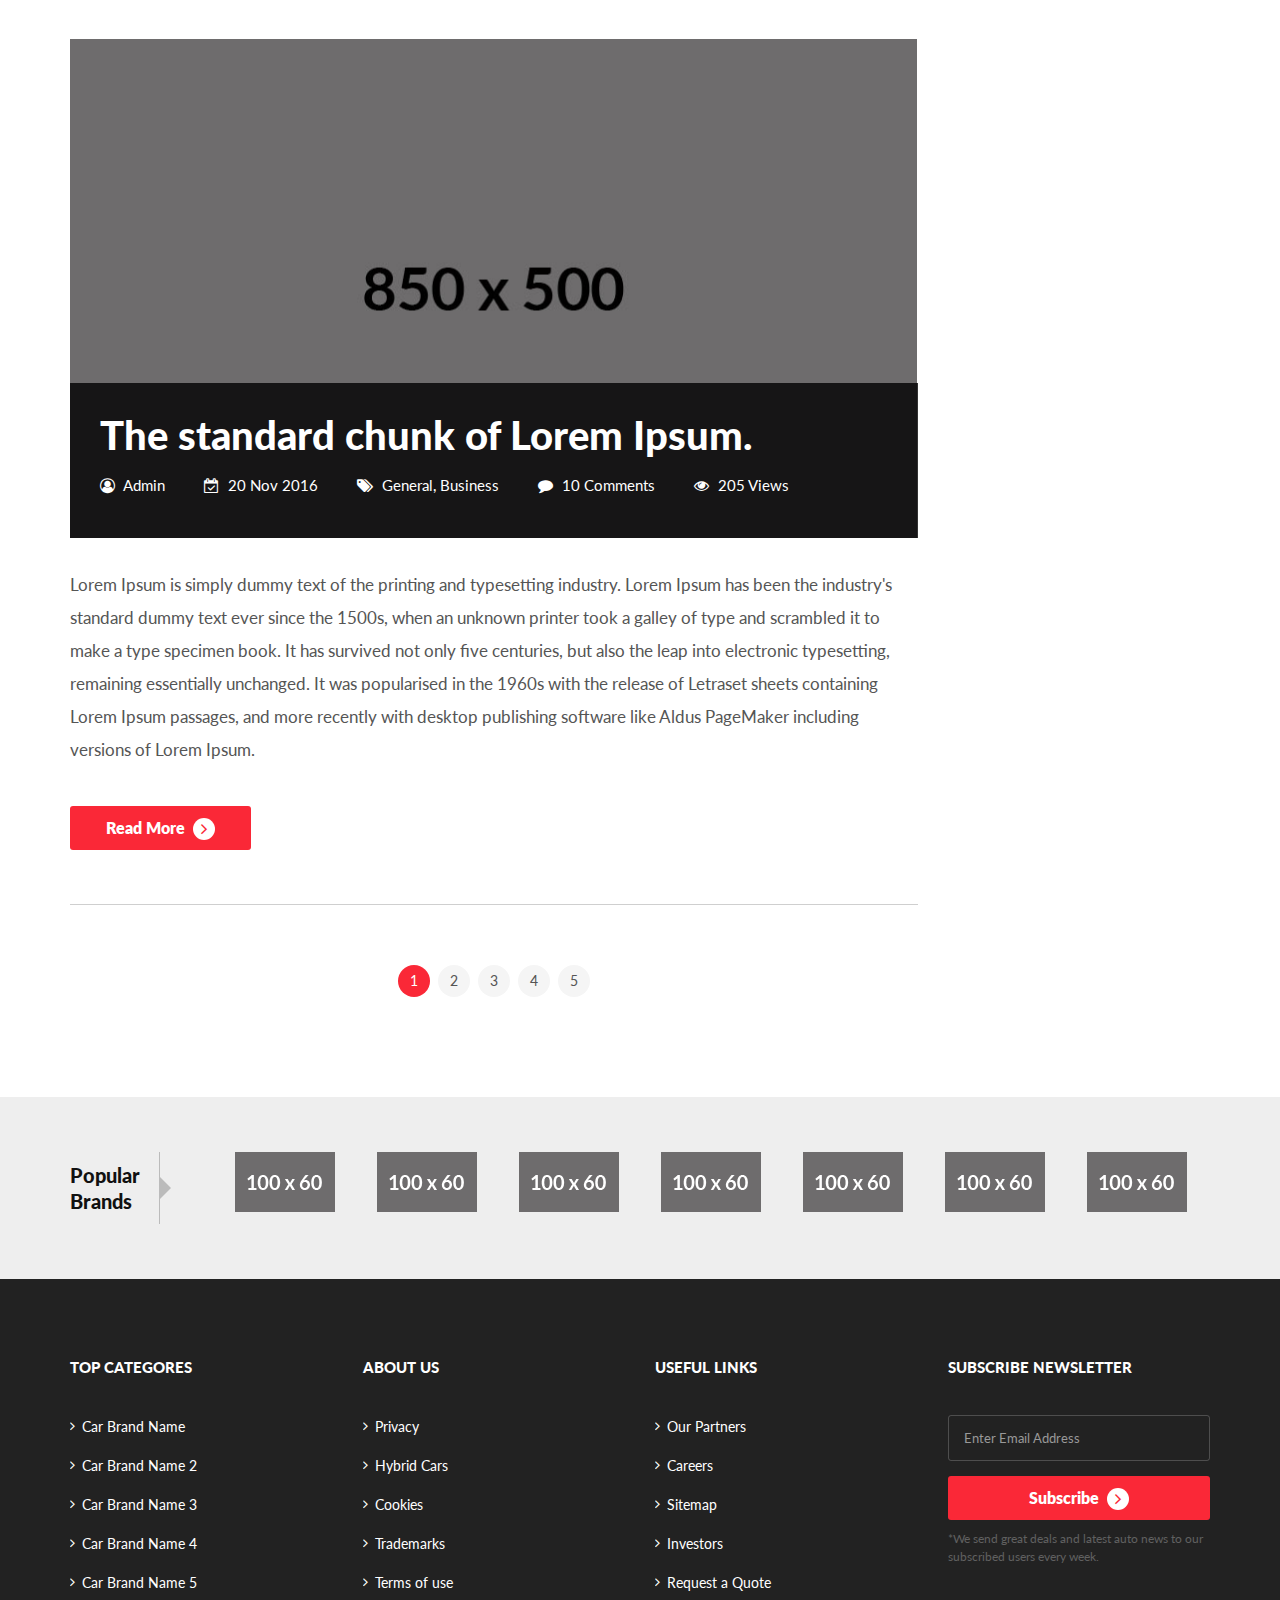
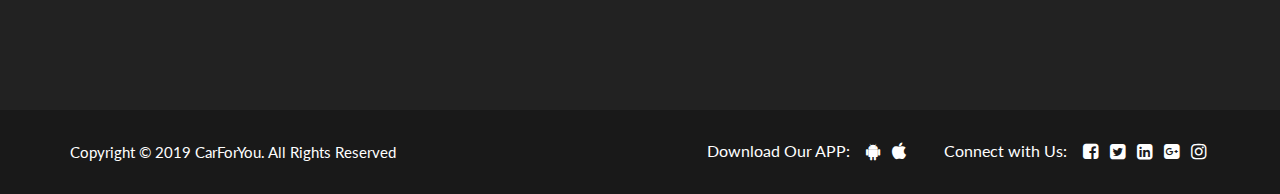
<file: blog-right-sidebar.html>
<!DOCTYPE HTML>
<html lang="en">
<head>
<meta http-equiv="Content-Type" content="text/html; charset=utf-8">
<meta http-equiv="X-UA-Compatible" content="IE=edge">
<meta name="viewport" content="width=device-width,initial-scale=1">
<meta name="keywords" content="">
<meta name="description" content="">
<title>CarForYou - Responsive Car Dealer HTML5 Template</title>
<!--Bootstrap -->
<link rel="stylesheet" href="assets/css/bootstrap.min.css" type="text/css">
<!--Custome Style -->
<link rel="stylesheet" href="assets/css/style.css" type="text/css">
<!--OWL Carousel slider-->
<link rel="stylesheet" href="assets/css/owl.carousel.css" type="text/css">
<link rel="stylesheet" href="assets/css/owl.transitions.css" type="text/css">
<!--slick-slider -->
<link href="assets/css/slick.css" rel="stylesheet">
<!--bootstrap-slider -->
<link href="assets/css/bootstrap-slider.min.css" rel="stylesheet">
<!--FontAwesome Font Style -->
<link href="assets/css/font-awesome.min.css" rel="stylesheet">

<!-- Custom Colors -->
<link rel="stylesheet" href="assets/colors/red.css">
<!--<link rel="stylesheet" href="assets/colors/orange.css">-->
<!--<link rel="stylesheet" href="assets/colors/blue.css">-->
<!--<link rel="stylesheet" href="assets/colors/pink.css">-->
<!--<link rel="stylesheet" href="assets/colors/green.css">-->
<!--<link rel="stylesheet" href="assets/colors/purple.css">-->
        
<!-- Fav and touch icons -->
<link rel="apple-touch-icon-precomposed" sizes="144x144" href="assets/images/favicon-icon/apple-touch-icon-144-precomposed.png">
<link rel="apple-touch-icon-precomposed" sizes="114x114" href="assets/images/favicon-icon/apple-touch-icon-114-precomposed.png">
<link rel="apple-touch-icon-precomposed" sizes="72x72" href="assets/images/favicon-icon/apple-touch-icon-72-precomposed.png">
<link rel="apple-touch-icon-precomposed" href="assets/images/favicon-icon/apple-touch-icon-57-precomposed.png">
<link rel="shortcut icon" href="assets/images/favicon-icon/favicon.png">
<!-- Google-Font-->
<link href="https://fonts.googleapis.com/css?family=Lato:300,400,700,900" rel="stylesheet">
<!-- HTML5 Shim and Respond.js IE8 support of HTML5 elements and media queries -->
<!-- WARNING: Respond.js doesn't work if you view the page via file:// -->
<!--[if lt IE 9]>
        <script src="https://oss.maxcdn.com/libs/html5shiv/3.7.0/html5shiv.js"></script>
        <script src="https://oss.maxcdn.com/libs/respond.js/1.4.2/respond.min.js"></script>
<![endif]-->  
</head>
<body>

<!--Header-->
<header>
  <div class="default-header">
    <div class="container">
      <div class="row">
        <div class="col-sm-3 col-md-2">
          <div class="logo"> <a href="index.html"><img src="assets/images/logo.png" alt="image"/></a> </div>
        </div>
        <div class="col-sm-9 col-md-10">
          <div class="header_info">
            <div class="header_widgets">
              <div class="circle_icon"> <i class="fa fa-envelope" aria-hidden="true"></i> </div>
              <p class="uppercase_text">For Support Mail us : </p>
              <a href="mailto:info@example.com">info@example.com</a> </div>
            <div class="header_widgets">
              <div class="circle_icon"> <i class="fa fa-phone" aria-hidden="true"></i> </div>
              <p class="uppercase_text">Service Helpline Call Us: </p>
              <a href="tel:61-1234-5678-09">+61-1234-5678-9</a> </div>
            <div class="social-follow">
              <ul>
                <li><a href="#"><i class="fa fa-facebook-square" aria-hidden="true"></i></a></li>
                <li><a href="#"><i class="fa fa-twitter-square" aria-hidden="true"></i></a></li>
                <li><a href="#"><i class="fa fa-linkedin-square" aria-hidden="true"></i></a></li>
                <li><a href="#"><i class="fa fa-google-plus-square" aria-hidden="true"></i></a></li>
                <li><a href="#"><i class="fa fa-instagram" aria-hidden="true"></i></a></li>
              </ul>
            </div>
            <div class="login_btn"> <a href="#loginform" class="btn btn-xs uppercase" data-toggle="modal" data-dismiss="modal">Login / Register</a> </div>
          </div>
        </div>
      </div>
    </div>
  </div>
  
  <!-- Navigation -->
  <nav id="navigation_bar" class="navbar navbar-default">
    <div class="container">
      <div class="navbar-header">
        <button id="menu_slide" data-target="#navigation" aria-expanded="false" data-toggle="collapse" class="navbar-toggle collapsed" type="button"> <span class="sr-only">Toggle navigation</span> <span class="icon-bar"></span> <span class="icon-bar"></span> <span class="icon-bar"></span> </button>
      </div>
      <div class="header_wrap">
        <div class="user_login">
          <ul>
            <li class="dropdown"> <a href="#" data-toggle="dropdown" aria-haspopup="true" aria-expanded="false"><i class="fa fa-user-circle" aria-hidden="true"></i> Jhon Anderson <i class="fa fa-angle-down" aria-hidden="true"></i></a>
              <ul class="dropdown-menu">
                <li><a href="profile-settings.html">Profile Settings</a></li>
                <li><a href="my-vehicles.html">My Vehicles</a></li>
                <li><a href="post-vehicle.html">Post a Vehicle</a></li>
                <li><a href="#">Sign Out</a></li>
              </ul>
            </li>
          </ul>
        </div>
        <div class="header_search">
          <div id="search_toggle"><i class="fa fa-search" aria-hidden="true"></i></div>
          <form action="#" method="get" id="header-search-form">
            <input type="text" placeholder="Search..." class="form-control">
            <button type="submit"><i class="fa fa-search" aria-hidden="true"></i></button>
          </form>
        </div>
      </div>
      <div class="collapse navbar-collapse" id="navigation">
        <ul class="nav navbar-nav">
          <li class="dropdown"><a href="#" data-toggle="dropdown" aria-haspopup="true" aria-expanded="false">Home</a>
          	 <ul class="dropdown-menu">
              <li><a href="index.html">Home Page 1</a></li>
              <li><a href="index-2.html">Home Page 2</a></li>
			  <li><a href="index-3.html">Home Page 3</a></li>
            </ul>
          </li>
          <li><a href="about-us.html">About Us</a></li>
          <li class="dropdown"><a href="#" data-toggle="dropdown" aria-haspopup="true" aria-expanded="false">Inventory</a>
            <ul class="dropdown-menu">
              <li><a href="listing-grid.html">Grid Style</a></li>
              <li><a href="listing-classic.html">Classic Style</a></li>
              <li><a href="listing-detail.html">Detail Page Style 1</a></li>
              <li><a href="listing-detail-2.html">Detail Page Style 2</a></li>
            </ul>
          </li>
          <li class="dropdown"><a href="#" data-toggle="dropdown" aria-haspopup="true" aria-expanded="false">Dealers</a>
            <ul class="dropdown-menu">
              <li><a href="dealers-list.html">List View</a></li>
              <li><a href="dealers-profile.html">Detail Page</a></li>
            </ul>
          </li>
          <li class="dropdown"><a href="#" data-toggle="dropdown" aria-haspopup="true" aria-expanded="false">Pages</a>
            <ul class="dropdown-menu">
              <li><a href="services.html">Services</a></li>
              <li><a href="contact-us.html">Contact Us</a></li>
              <li><a href="compare.html">Compare Vehicles</a></li>
              <li><a href="faq.html">FAQ</a></li>
              <li><a href="404.html">404 Error</a></li>
              <li><a href="coming-soon.html">Coming Soon</a></li>
            </ul>
          </li>
          <li class="dropdown"><a href="#" data-toggle="dropdown" aria-haspopup="true" aria-expanded="false">News</a>
            <ul class="dropdown-menu">
              <li><a href="blog-left-sidebar.html">Blog Left Sidebar</a></li>
              <li class="active"><a href="blog-right-sidebar.html">Blog Right Sidebar</a></li>
              <li><a href="blog-detail.html">Blog Detail</a></li>
            </ul>
          </li>
        </ul>
      </div>
    </div>
  </nav>
  <!-- Navigation end --> 
  
</header>
<!-- /Header --> 

<!--Page Header-->
<section class="page-header blog_page">
  <div class="container">
    <div class="page-header_wrap">
      <div class="page-heading">
        <h1>Our Blog</h1>
      </div>
      <ul class="coustom-breadcrumb">
        <li><a href="#">Home</a></li>
        <li>Our Blog</li>
      </ul>
    </div>
  </div>
  <!-- Dark Overlay-->
  <div class="dark-overlay"></div>
</section>
<!-- /Page Header--> 

<!--Our-Blog-->
<section class="our_blog">
  <div class="container">
    <div class="row">
      <div class="col-lg-9 col-md-8"> 
        <!--article-1-->
        <article class="article_wrap">
          <div class="article_img"> <a href="#"><img src="assets/images/850x500.jpg" alt="image"></a>
            <div class="articale_header">
              <h2><a href="#">Lorem Ipsum is simply dummy text.</a></h2>
              <div class="article_meta">
                <ul>
                  <li><i class="fa fa-user-circle-o" aria-hidden="true"></i> <a href="#">Admin</a></li>
                  <li><i class="fa fa-calendar-check-o" aria-hidden="true"></i> 20 Nov 2016</li>
                  <li><i class="fa fa-tags" aria-hidden="true"></i> <a href="#">General</a>, <a href="#">Business</a></li>
                  <li><i class="fa fa-comment" aria-hidden="true"></i> <a href="#">10 Comments</a></li>
                  <li><i class="fa fa-eye" aria-hidden="true"></i> <a href="#">205 Views</a></li>
                </ul>
              </div>
            </div>
          </div>
          <div class="article_info">
            <p>Lorem Ipsum is simply dummy text of the printing and typesetting industry. Lorem Ipsum has been the industry's standard dummy text ever since the 1500s, when an unknown printer took a galley of type and scrambled it to make a type specimen book. It has survived not only five centuries, but also the leap into electronic typesetting, remaining essentially unchanged. It was popularised in the 1960s with the release of Letraset sheets containing Lorem Ipsum passages, and more recently with desktop publishing software like Aldus PageMaker including versions of Lorem Ipsum.</p>
            <a href="#" class="btn">Read More <span class="angle_arrow"><i class="fa fa-angle-right" aria-hidden="true"></i></span></a> </div>
        </article>
        
        <!--article-2-->
        <article class="article_wrap">
          <div class="article_img"> <a href="#"><img src="assets/images/850x500.jpg" alt="image"></a>
            <div class="articale_header">
              <h2><a href="#">There are many variations of passages.</a></h2>
              <div class="article_meta">
                <ul>
                  <li><i class="fa fa-user-circle-o" aria-hidden="true"></i> <a href="#">Admin</a></li>
                  <li><i class="fa fa-calendar-check-o" aria-hidden="true"></i> 20 Nov 2016</li>
                  <li><i class="fa fa-tags" aria-hidden="true"></i> <a href="#">General</a>, <a href="#">Business</a></li>
                  <li><i class="fa fa-comment" aria-hidden="true"></i> <a href="#">10 Comments</a></li>
                  <li><i class="fa fa-eye" aria-hidden="true"></i> <a href="#">205 Views</a></li>
                </ul>
              </div>
            </div>
          </div>
          <div class="article_info">
            <p>Lorem Ipsum is simply dummy text of the printing and typesetting industry. Lorem Ipsum has been the industry's standard dummy text ever since the 1500s, when an unknown printer took a galley of type and scrambled it to make a type specimen book. It has survived not only five centuries, but also the leap into electronic typesetting, remaining essentially unchanged. It was popularised in the 1960s with the release of Letraset sheets containing Lorem Ipsum passages, and more recently with desktop publishing software like Aldus PageMaker including versions of Lorem Ipsum.</p>
            <a href="#" class="btn">Read More <span class="angle_arrow"><i class="fa fa-angle-right" aria-hidden="true"></i></span></a> </div>
        </article>
        
        <!--article-3-->
        <article class="article_wrap">
          <div class="article_img"> <a href="#"><img src="assets/images/850x500.jpg" alt="image"></a>
            <div class="articale_header">
              <h2><a href="#">It has survived not only five centuries</a></h2>
              <div class="article_meta">
                <ul>
                  <li><i class="fa fa-user-circle-o" aria-hidden="true"></i> <a href="#">Admin</a></li>
                  <li><i class="fa fa-calendar-check-o" aria-hidden="true"></i> 20 Nov 2016</li>
                  <li><i class="fa fa-tags" aria-hidden="true"></i> <a href="#">General</a>, <a href="#">Business</a></li>
                  <li><i class="fa fa-comment" aria-hidden="true"></i> <a href="#">10 Comments</a></li>
                  <li><i class="fa fa-eye" aria-hidden="true"></i> <a href="#">205 Views</a></li>
                </ul>
              </div>
            </div>
          </div>
          <div class="article_info">
            <p>Lorem Ipsum is simply dummy text of the printing and typesetting industry. Lorem Ipsum has been the industry's standard dummy text ever since the 1500s, when an unknown printer took a galley of type and scrambled it to make a type specimen book. It has survived not only five centuries, but also the leap into electronic typesetting, remaining essentially unchanged. It was popularised in the 1960s with the release of Letraset sheets containing Lorem Ipsum passages, and more recently with desktop publishing software like Aldus PageMaker including versions of Lorem Ipsum.</p>
            <a href="#" class="btn">Read More <span class="angle_arrow"><i class="fa fa-angle-right" aria-hidden="true"></i></span></a> </div>
        </article>
        
        <!--article-4-->
        <article class="article_wrap">
          <div class="article_img"> <a href="#"><img src="assets/images/850x500.jpg" alt="image"></a>
            <div class="articale_header">
              <h2><a href="#">The standard chunk of Lorem Ipsum.</a></h2>
              <div class="article_meta">
                <ul>
                  <li><i class="fa fa-user-circle-o" aria-hidden="true"></i> <a href="#">Admin</a></li>
                  <li><i class="fa fa-calendar-check-o" aria-hidden="true"></i> 20 Nov 2016</li>
                  <li><i class="fa fa-tags" aria-hidden="true"></i> <a href="#">General</a>, <a href="#">Business</a></li>
                  <li><i class="fa fa-comment" aria-hidden="true"></i> <a href="#">10 Comments</a></li>
                  <li><i class="fa fa-eye" aria-hidden="true"></i> <a href="#">205 Views</a></li>
                </ul>
              </div>
            </div>
          </div>
          <div class="article_info">
            <p>Lorem Ipsum is simply dummy text of the printing and typesetting industry. Lorem Ipsum has been the industry's standard dummy text ever since the 1500s, when an unknown printer took a galley of type and scrambled it to make a type specimen book. It has survived not only five centuries, but also the leap into electronic typesetting, remaining essentially unchanged. It was popularised in the 1960s with the release of Letraset sheets containing Lorem Ipsum passages, and more recently with desktop publishing software like Aldus PageMaker including versions of Lorem Ipsum.</p>
            <a href="#" class="btn">Read More <span class="angle_arrow"><i class="fa fa-angle-right" aria-hidden="true"></i></span></a> </div>
        </article>
        <div class="pagination">
          <ul>
            <li class="current">1</li>
            <li><a href="#">2</a></li>
            <li><a href="#">3</a></li>
            <li><a href="#">4</a></li>
            <li><a href="#">5</a></li>
          </ul>
        </div>
      </div>
      
      <!--Side-bar-->
      <aside class="col-lg-3 col-md-4">
        <div class="sidebar_widget">
          <div class="widget_heading">
            <h5>Search Blog</h5>
          </div>
          <div class="blog_search">
            <form action="#" method="get">
              <input class="form-control" name="#" type="text" placeholder="Search...">
              <button type="submit" class="search_btn"><i class="fa fa-search" aria-hidden="true"></i></button>
            </form>
          </div>
        </div>
        <div class="sidebar_widget">
          <div class="widget_heading">
            <h5>Popular Posts</h5>
          </div>
          <div class="popular_post">
            <ul>
              <li>
                <div class="popular_post_img"> <a href="#"><img src="assets/images/200x200.jpg" alt="image"></a> </div>
                <div class="popular_post_title"> <a href="#">At vero eos et accusamus et iusto odio dignissimos.</a> </div>
              </li>
              <li>
                <div class="popular_post_img"> <a href="#"><img src="assets/images/200x200.jpg" alt="image"></a> </div>
                <div class="popular_post_title"> <a href="#">On the other hand, we denounce with righteous.</a> </div>
              </li>
              <li>
                <div class="popular_post_img"> <a href="#"><img src="assets/images/200x200.jpg" alt="image"></a> </div>
                <div class="popular_post_title"> <a href="#">But I must explain to you how all this mistaken idea.</a> </div>
              </li>
              <li>
                <div class="popular_post_img"> <a href="#"><img src="assets/images/200x200.jpg" alt="image"></a> </div>
                <div class="popular_post_title"> <a href="#">Nor again is there anyone who loves or pursues.</a> </div>
              </li>
            </ul>
          </div>
        </div>
        <div class="sidebar_widget">
          <div class="widget_heading">
            <h5>Categories</h5>
          </div>
          <div class="categories_list">
            <ul>
              <li><a href="#">Trends</a></li>
              <li><a href="#">The Works</a></li>
              <li><a href="#">Hand Wash</a></li>
              <li><a href="#">General</a></li>
              <li><a href="#">Business</a></li>
              <li><a href="#">Auto Detail</a></li>
              <li><a href="#">Motorbikes</a></li>
              <li><a href="#">Compacts</a></li>
              <li><a href="#">Vans & Trucks</a></li>
              <li><a href="#">Buy a car</a></li>
              <li><a href="#">Sell your Car</a></li>
              <li><a href="#">Car Land</a></li>
              <li><a href="#">Car Showrooms</a></li>
            </ul>
          </div>
        </div>
        <div class="sidebar_widget">
          <div class="widget_heading">
            <h5>Tag Widget</h5>
          </div>
          <div class="tag_list">
            <ul>
              <li><a href="#">Trends</a></li>
              <li><a href="#">The Works</a></li>
              <li><a href="#">Auto Detail</a></li>
              <li><a href="#">Motorbikes</a></li>
              <li><a href="#">Compacts</a></li>
              <li><a href="#">Buy a car</a></li>
              <li><a href="#">Vans & Trucks</a></li>
              <li><a href="#">Car Land</a></li>
              <li><a href="#">Sell your Car</a></li>
              <li><a href="#">Sedans</a></li>
            </ul>
          </div>
        </div>
      </aside>
      <!--/Side-bar--> 
      
    </div>
  </div>
</section>
<!-- /Our-Blog--> 

<!--Brands-->
<section class="brand-section gray-bg">
  <div class="container">
    <div class="brand-hadding">
      <h5>Popular Brands</h5>
    </div>
    <div class="brand-logo-list">
      <div id="popular_brands">
        <div><a href="#"><img src="assets/images/100x60.png" class="img-responsive" alt="image"></a></div>
        <div><a href="#"><img src="assets/images/100x60.png" class="img-responsive" alt="image"></a></div>
        <div><a href="#"><img src="assets/images/100x60.png" class="img-responsive" alt="image"></a></div>
        <div><a href="#"><img src="assets/images/100x60.png" class="img-responsive" alt="image"></a></div>
        <div><a href="#"><img src="assets/images/100x60.png" class="img-responsive" alt="image"></a></div>
        <div><a href="#"><img src="assets/images/100x60.png" class="img-responsive" alt="image"></a></div>
        <div><a href="#"><img src="assets/images/100x60.png" class="img-responsive" alt="image"></a></div>
      </div>
    </div>
  </div>
</section>
<!-- /Brands--> 


<!--Footer -->
<footer>
  <div class="footer-top">
    <div class="container">
      <div class="row">
        <div class="col-md-3 col-sm-6">
          <h6>Top Categores</h6>
          <ul>
            <li><a href="#">Car Brand Name</a></li>
            <li><a href="#">Car Brand Name 2</a></li>
            <li><a href="#">Car Brand Name 3</a></li>
            <li><a href="#">Car Brand Name 4</a></li>
            <li><a href="#">Car Brand Name 5</a></li>
          </ul>
        </div>
        <div class="col-md-3 col-sm-6">
          <h6>About Us</h6>
          <ul>
            <li><a href="#">Privacy</a></li>
            <li><a href="#">Hybrid Cars</a></li>
            <li><a href="#">Cookies</a></li>
            <li><a href="#">Trademarks</a></li>
            <li><a href="#">Terms of use</a></li>
          </ul>
        </div>
        <div class="col-md-3 col-sm-6">
          <h6>Useful Links</h6>
          <ul>
            <li><a href="#">Our Partners</a></li>
            <li><a href="#">Careers</a></li>
            <li><a href="#">Sitemap</a></li>
            <li><a href="#">Investors</a></li>
            <li><a href="#">Request a Quote</a></li>
          </ul>
        </div>
        <div class="col-md-3 col-sm-6">
          <h6>Subscribe Newsletter</h6>
          <div class="newsletter-form">
            <form action="#">
              <div class="form-group">
                <input type="email" class="form-control newsletter-input" required placeholder="Enter Email Address" />
              </div>
              <button type="submit" class="btn btn-block">Subscribe <span class="angle_arrow"><i class="fa fa-angle-right" aria-hidden="true"></i></span></button>
            </form>
            <p class="subscribed-text">*We send great deals and latest auto news to our subscribed users every week.</p>
          </div>
        </div>
      </div>
    </div>
  </div>
  <div class="footer-bottom">
    <div class="container">
      <div class="row">
        <div class="col-md-6 col-md-push-6 text-right">
          <div class="footer_widget">
            <p>Download Our APP:</p>
            <ul>
              <li><a href="#"><i class="fa fa-android" aria-hidden="true"></i></a></li>
              <li><a href="#"><i class="fa fa-apple" aria-hidden="true"></i></a></li>
            </ul>
          </div>
          <div class="footer_widget">
            <p>Connect with Us:</p>
            <ul>
              <li><a href="#"><i class="fa fa-facebook-square" aria-hidden="true"></i></a></li>
              <li><a href="#"><i class="fa fa-twitter-square" aria-hidden="true"></i></a></li>
              <li><a href="#"><i class="fa fa-linkedin-square" aria-hidden="true"></i></a></li>
              <li><a href="#"><i class="fa fa-google-plus-square" aria-hidden="true"></i></a></li>
              <li><a href="#"><i class="fa fa-instagram" aria-hidden="true"></i></a></li>
            </ul>
          </div>
        </div>
        <div class="col-md-6 col-md-pull-6">
          <p class="copy-right">Copyright &copy; 2019 CarForYou. All Rights Reserved</p>
        </div>
      </div>
    </div>
  </div>
</footer>
<!-- /Footer--> 

<!--Back to top-->
<div id="back-top" class="back-top"> <a href="#top"><i class="fa fa-angle-up" aria-hidden="true"></i> </a> </div>
<!--/Back to top--> 

<!--Login-Form -->
<div class="modal fade" id="loginform">
  <div class="modal-dialog" role="document">
    <div class="modal-content">
      <div class="modal-header">
        <button type="button" class="close" data-dismiss="modal" aria-label="Close"><span aria-hidden="true">&times;</span></button>
        <h3 class="modal-title">Login</h3>
      </div>
      <div class="modal-body">
        <div class="row">
          <div class="login_wrap">
            <div class="col-md-6 col-sm-6">
              <form action="#" method="get">
                <div class="form-group">
                  <input type="text" class="form-control" placeholder="Username or Email address*">
                </div>
                <div class="form-group">
                  <input type="password" class="form-control" placeholder="Password*">
                </div>
                <div class="form-group checkbox">
                  <input type="checkbox" id="remember">
                  <label for="remember">Remember Me</label>
                </div>
                <div class="form-group">
                  <input type="submit" value="Login" class="btn btn-block">
                </div>
              </form>
            </div>
            <div class="col-md-6 col-sm-6">
              <h6 class="gray_text">Login the Quick Way</h6>
              <a href="#" class="btn btn-block facebook-btn"><i class="fa fa-facebook-square" aria-hidden="true"></i> Login with Facebook</a> <a href="#" class="btn btn-block twitter-btn"><i class="fa fa-twitter-square" aria-hidden="true"></i> Login with Twitter</a> <a href="#" class="btn btn-block googleplus-btn"><i class="fa fa-google-plus-square" aria-hidden="true"></i> Login with Google+</a> </div>
            <div class="mid_divider"></div>
          </div>
        </div>
      </div>
      <div class="modal-footer text-center">
        <p>Don't have an account? <a href="#signupform" data-toggle="modal" data-dismiss="modal">Signup Here</a></p>
        <p><a href="#forgotpassword" data-toggle="modal" data-dismiss="modal">Forgot Password ?</a></p>
      </div>
    </div>
  </div>
</div>
<!--/Login-Form --> 

<!--Register-Form -->
<div class="modal fade" id="signupform">
  <div class="modal-dialog" role="document">
    <div class="modal-content">
      <div class="modal-header">
        <button type="button" class="close" data-dismiss="modal" aria-label="Close"><span aria-hidden="true">&times;</span></button>
        <h3 class="modal-title">Sign Up</h3>
      </div>
      <div class="modal-body">
        <div class="row">
          <div class="signup_wrap">
            <div class="col-md-6 col-sm-6">
              <form action="#" method="get">
                <div class="form-group">
                  <input type="text" class="form-control" placeholder="Full Name">
                </div>
                <div class="form-group">
                  <input type="email" class="form-control" placeholder="Email Address">
                </div>
                <div class="form-group">
                  <input type="password" class="form-control" placeholder="Password">
                </div>
                <div class="form-group">
                  <input type="password" class="form-control" placeholder="Confirm Password">
                </div>
                <div class="form-group checkbox">
                  <input type="checkbox" id="terms_agree">
                  <label for="terms_agree">I Agree with <a href="#">Terms and Conditions</a></label>
                </div>
                <div class="form-group">
                  <input type="submit" value="Sign Up" class="btn btn-block">
                </div>
              </form>
            </div>
            <div class="col-md-6 col-sm-6">
              <h6 class="gray_text">Login the Quick Way</h6>
              <a href="#" class="btn btn-block facebook-btn"><i class="fa fa-facebook-square" aria-hidden="true"></i> Login with Facebook</a> <a href="#" class="btn btn-block twitter-btn"><i class="fa fa-twitter-square" aria-hidden="true"></i> Login with Twitter</a> <a href="#" class="btn btn-block googleplus-btn"><i class="fa fa-google-plus-square" aria-hidden="true"></i> Login with Google+</a> </div>
            <div class="mid_divider"></div>
          </div>
        </div>
      </div>
      <div class="modal-footer text-center">
        <p>Already got an account? <a href="#loginform" data-toggle="modal" data-dismiss="modal">Login Here</a></p>
      </div>
    </div>
  </div>
</div>
<!--/Register-Form --> 

<!--Forgot-password-Form -->
<div class="modal fade" id="forgotpassword">
  <div class="modal-dialog" role="document">
    <div class="modal-content">
      <div class="modal-header">

        <button type="button" class="close" data-dismiss="modal" aria-label="Close"><span aria-hidden="true">&times;</span></button>
        <h3 class="modal-title">Password Recovery</h3>
      </div>
      <div class="modal-body">
        <div class="row">
          <div class="forgotpassword_wrap">
            <div class="col-md-12">
              <form action="#" method="get">
                <div class="form-group">
                  <input type="email" class="form-control" placeholder="Your Email address*">
                </div>
                <div class="form-group">
                  <input type="submit" value="Reset My Password" class="btn btn-block">
                </div>
              </form>
              <div class="text-center">
                <p class="gray_text">For security reasons we don't store your password. Your password will be reset and a new one will be send.</p>
                <p><a href="#loginform" data-toggle="modal" data-dismiss="modal"><i class="fa fa-angle-double-left" aria-hidden="true"></i> Back to Login</a></p>
              </div>
            </div>
          </div>
        </div>
      </div>
    </div>
  </div>
</div>
<!--/Forgot-password-Form --> 

<!-- Scripts --> 
<script src="assets/js/jquery.min.js"></script>
<script src="assets/js/bootstrap.min.js"></script> 
<script src="assets/js/interface.js"></script> 
<!--bootstrap-slider-JS--> 
<script src="assets/js/bootstrap-slider.min.js"></script> 
<!--Slider-JS--> 
<script src="assets/js/slick.min.js"></script> 
<script src="assets/js/owl.carousel.min.js"></script>

</body>
</html>
</file>
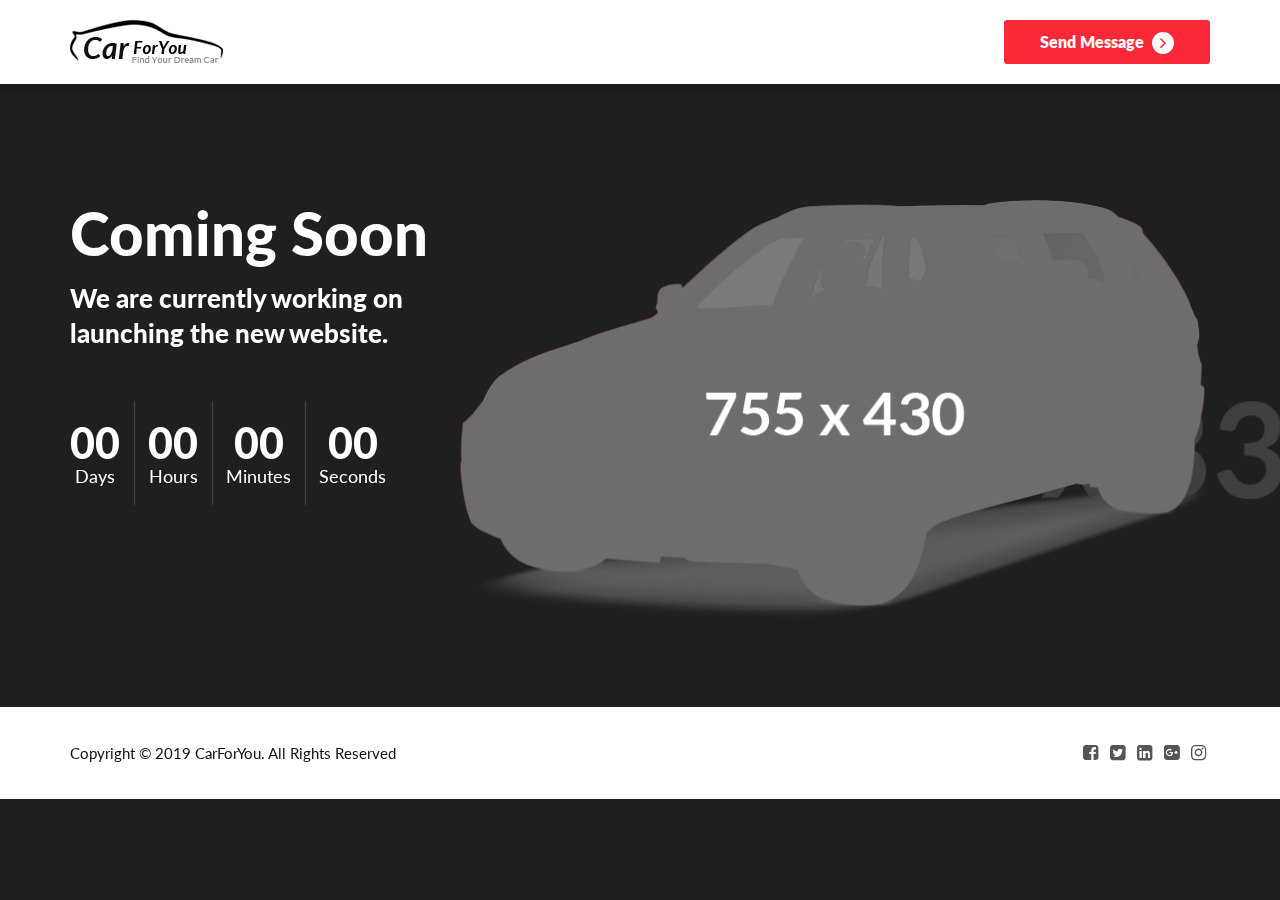
<file: coming-soon.html>
<!DOCTYPE HTML>
<html lang="en">
<head>
<meta http-equiv="Content-Type" content="text/html; charset=utf-8">
<meta http-equiv="X-UA-Compatible" content="IE=edge">
<meta name="viewport" content="width=device-width,initial-scale=1">
<meta name="keywords" content="">
<meta name="description" content="">
<title>CarForYou - Responsive Car Dealer HTML5 Template</title>
<!--Bootstrap -->
<link rel="stylesheet" href="assets/css/bootstrap.min.css" type="text/css">
<!--Custome Style -->
<link rel="stylesheet" href="assets/css/style.css" type="text/css">
<!--OWL Carousel slider-->
<link rel="stylesheet" href="assets/css/owl.carousel.css" type="text/css">
<link rel="stylesheet" href="assets/css/owl.transitions.css" type="text/css">
<!--slick-slider -->
<link href="assets/css/slick.css" rel="stylesheet">
<!--bootstrap-slider -->
<link href="assets/css/bootstrap-slider.min.css" rel="stylesheet">
<!--FontAwesome Font Style -->
<link href="assets/css/font-awesome.min.css" rel="stylesheet">

<!-- Custom Colors -->
<link rel="stylesheet" href="assets/colors/red.css">
<!--<link rel="stylesheet" href="assets/colors/orange.css">-->
<!--<link rel="stylesheet" href="assets/colors/blue.css">-->
<!--<link rel="stylesheet" href="assets/colors/pink.css">-->
<!--<link rel="stylesheet" href="assets/colors/green.css">-->
<!--<link rel="stylesheet" href="assets/colors/purple.css">-->
        
<!-- Fav and touch icons -->
<link rel="apple-touch-icon-precomposed" sizes="144x144" href="assets/images/favicon-icon/apple-touch-icon-144-precomposed.png">
<link rel="apple-touch-icon-precomposed" sizes="114x114" href="assets/images/favicon-icon/apple-touch-icon-114-precomposed.png">
<link rel="apple-touch-icon-precomposed" sizes="72x72" href="assets/images/favicon-icon/apple-touch-icon-72-precomposed.png">
<link rel="apple-touch-icon-precomposed" href="assets/images/favicon-icon/apple-touch-icon-57-precomposed.png">
<link rel="shortcut icon" href="assets/images/favicon-icon/favicon.png">
<!-- Google-Font-->
<link href="https://fonts.googleapis.com/css?family=Lato:300,400,700,900" rel="stylesheet">
<!-- HTML5 Shim and Respond.js IE8 support of HTML5 elements and media queries -->
<!-- WARNING: Respond.js doesn't work if you view the page via file:// -->
<!--[if lt IE 9]>
        <script src="https://oss.maxcdn.com/libs/html5shiv/3.7.0/html5shiv.js"></script>
        <script src="https://oss.maxcdn.com/libs/respond.js/1.4.2/respond.min.js"></script>
<![endif]-->  
</head>
<body>

<div class="coming_soon_wrap div_zindex white-text"> 

  <!--Header-->
  <header class="navbar-fixed-top">
    <div class="default-header">
      <div class="container">
        <div class="row">
          <div class="col-sm-3 col-md-2">
            <div class="logo"> <a href="index.html"><img src="assets/images/logo.png" alt="image"/></a> </div>
          </div>
          <div class="col-sm-9 col-md-10">
            <div class="send_msg">
              <button type="button" class="btn" data-toggle="modal" data-target="#contact_form_popup"> Send Message <span class="angle_arrow"><i class="fa fa-angle-right" aria-hidden="true"></i></span> </button>
            </div>
          </div>
        </div>
      </div>
    </div>
  </header>
  <!--/Header-->
  
  <section class="coming_soon_content">
    <div class="container">
      <div class="row">
        <div class="col-md-4">
          <h1>Coming Soon</h1>
          <h3>We are currently working on launching the new website.</h3>
          <div class="timer_countdown">
            <div id="countdown" class="countdown styled"></div>
          </div>
        </div>
        <div class="col-md-8"> <img src="assets/images/755x430.png" alt="image"> </div>
      </div>
    </div>
  </section>
  
  <!--Footer-->
  <footer>
    <div class="container">
      <div class="row">
        <div class="col-md-6 col-md-push-6">
          <div class="footer_widget">
            <ul>
              <li><a href="#"><i class="fa fa-facebook-square" aria-hidden="true"></i></a></li>
              <li><a href="#"><i class="fa fa-twitter-square" aria-hidden="true"></i></a></li>
              <li><a href="#"><i class="fa fa-linkedin-square" aria-hidden="true"></i></a></li>
              <li><a href="#"><i class="fa fa-google-plus-square" aria-hidden="true"></i></a></li>
              <li><a href="#"><i class="fa fa-instagram" aria-hidden="true"></i></a></li>
            </ul>
          </div>
        </div>
        <div class="col-md-6 col-md-pull-6">
          <p class="copy-right">Copyright &copy; 2019 CarForYou. All Rights Reserved</p>
        </div>
      </div>
    </div>
  </footer>
  <!--/Footer--> 
</div>
<div class="coming_soon_bg">
  <div class="dark-overlay"></div>
</div>

<!-- Coontact-Form -->
<div class="modal fade" id="contact_form_popup">
  <div class="modal-dialog" role="document">
    <div class="modal-content">
      <div class="modal-header">
        <button type="button" class="close" data-dismiss="modal" aria-label="Close"><span aria-hidden="true">&times;</span></button>
        <h3>Do you have any Questions? </h3>
      </div>
      <div class="modal-body">
        <form action="#" method="get">
          <div class="form-group">
            <input type="text" class="form-control" placeholder="Name" required>
          </div>
          <div class="form-group">
            <input type="email" class="form-control" placeholder="Email" required>
          </div>
          <div class="form-group">
            <textarea name="message" rows="4" placeholder="Message" class="form-control" required></textarea>
          </div>
          <div class="form-group">
            <button type="submit" class="btn">Send Message <span class="angle_arrow"><i class="fa fa-angle-right" aria-hidden="true"></i></span></button>
          </div>
        </form>
      </div>
    </div>
  </div>
</div>
<!-- /Coontact-Form --> 

<!-- Scripts --> 
<script src="assets/js/jquery.min.js"></script>
<script src="assets/js/bootstrap.min.js"></script> 
<script src="assets/js/interface.js"></script> 
<!--bootstrap-slider-JS--> 
<script src="assets/js/bootstrap-slider.min.js"></script> 
<!--Slider-JS--> 
<script src="assets/js/slick.min.js"></script> 
<script src="assets/js/owl.carousel.min.js"></script>
<script src="assets/js/jquery.countdown.min.js"></script>
<script src="assets/js/countdown_date.js"></script>

</body>
</html>
</file>
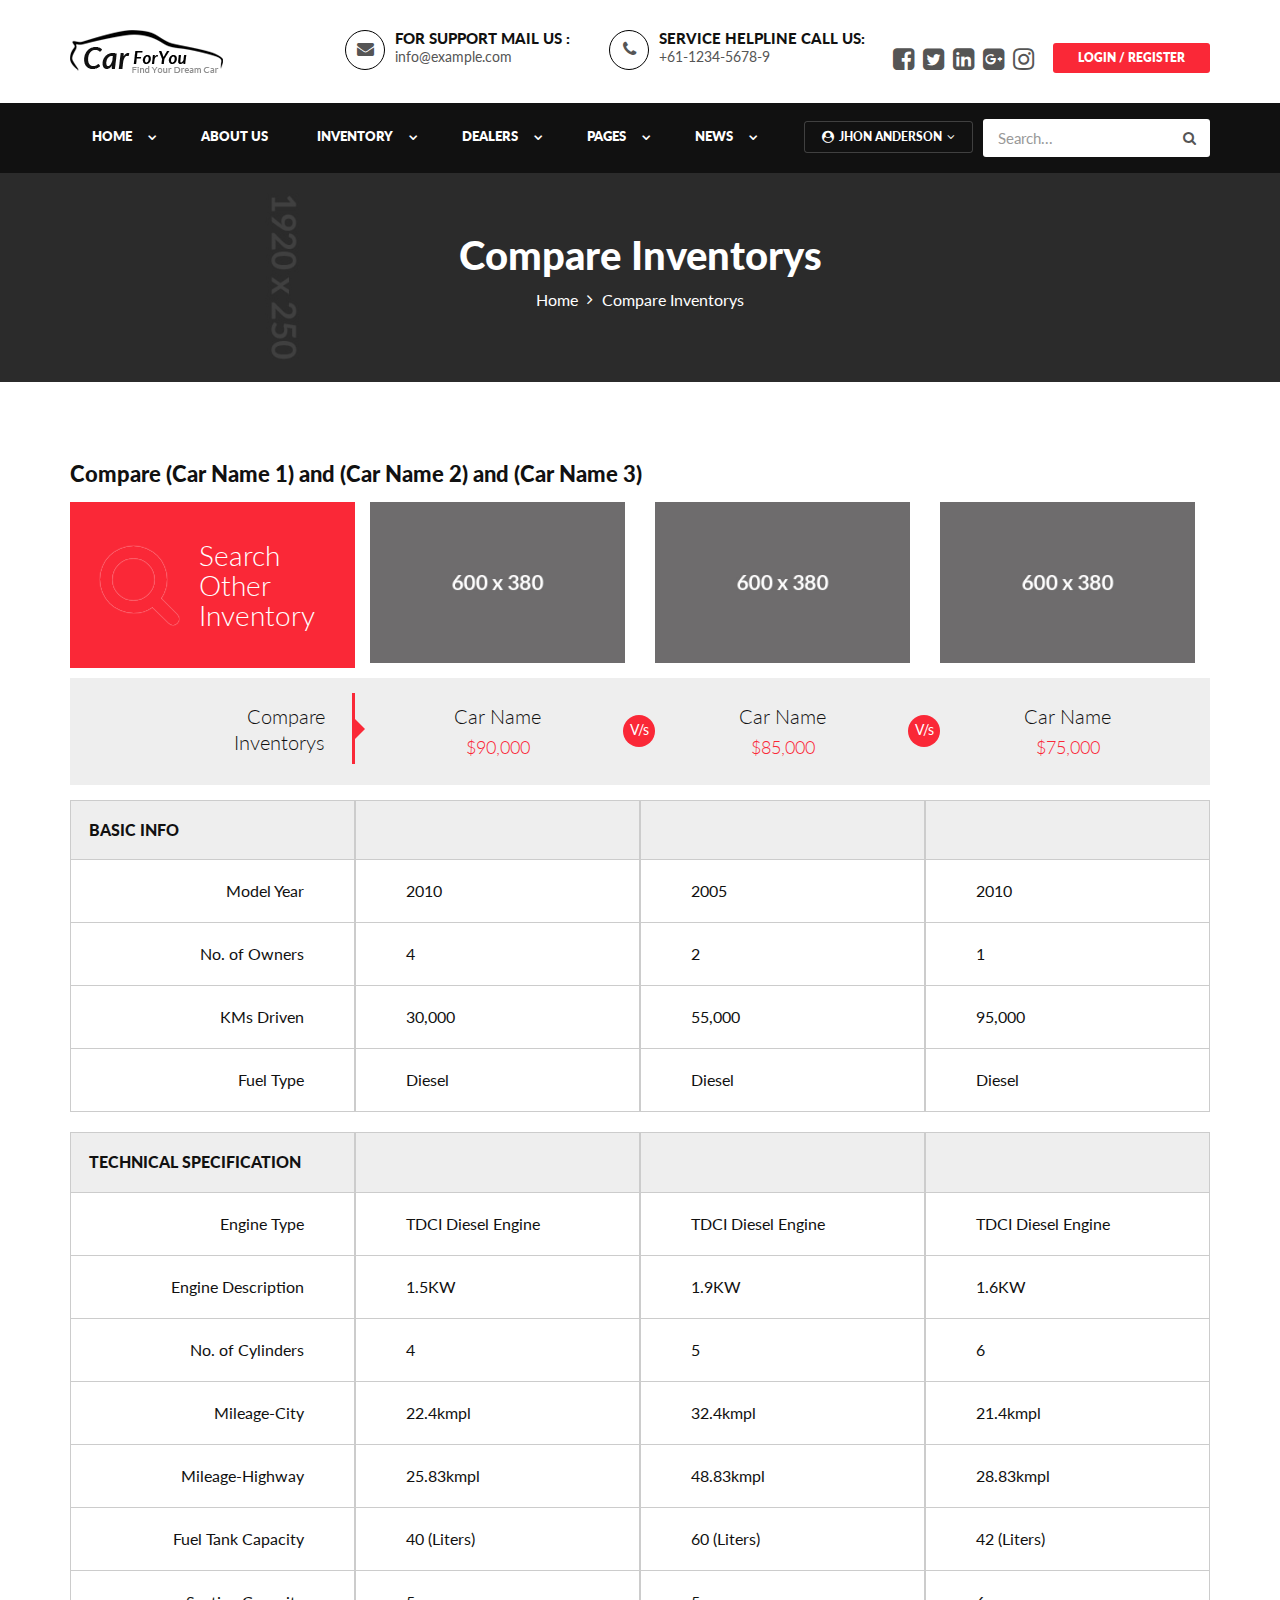
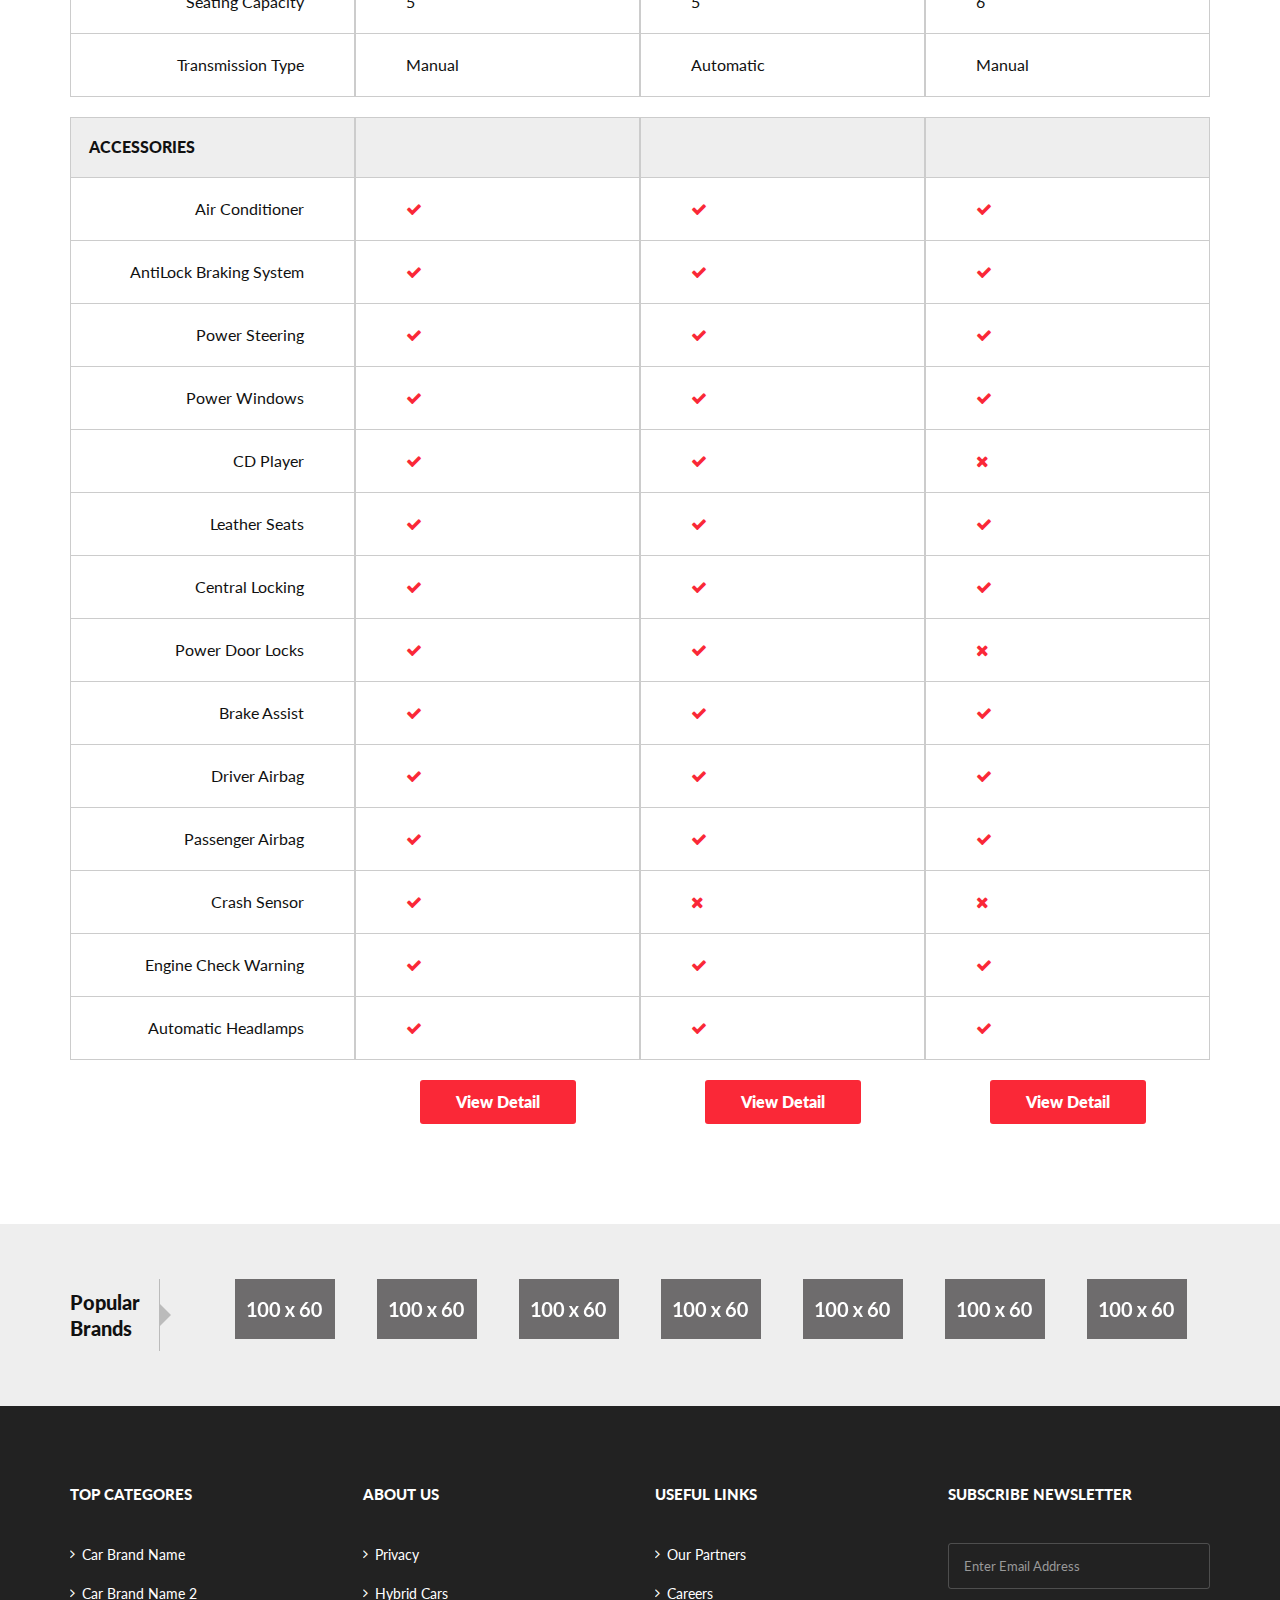
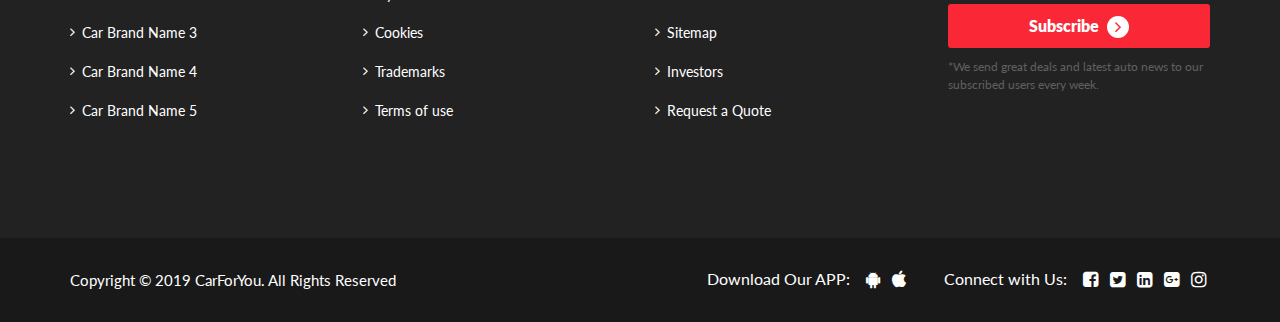
<file: compare.html>
<!DOCTYPE HTML>
<html lang="en">
<head>
<meta http-equiv="Content-Type" content="text/html; charset=utf-8">
<meta http-equiv="X-UA-Compatible" content="IE=edge">
<meta name="viewport" content="width=device-width,initial-scale=1">
<meta name="keywords" content="">
<meta name="description" content="">
<title>CarForYou - Responsive Car Dealer HTML5 Template</title>
<!--Bootstrap -->
<link rel="stylesheet" href="assets/css/bootstrap.min.css" type="text/css">
<!--Custome Style -->
<link rel="stylesheet" href="assets/css/style.css" type="text/css">
<!--OWL Carousel slider-->
<link rel="stylesheet" href="assets/css/owl.carousel.css" type="text/css">
<link rel="stylesheet" href="assets/css/owl.transitions.css" type="text/css">
<!--slick-slider -->
<link href="assets/css/slick.css" rel="stylesheet">
<!--bootstrap-slider -->
<link href="assets/css/bootstrap-slider.min.css" rel="stylesheet">
<!--FontAwesome Font Style -->
<link href="assets/css/font-awesome.min.css" rel="stylesheet">

<!-- Custom Colors -->
<link rel="stylesheet" href="assets/colors/red.css">
<!--<link rel="stylesheet" href="assets/colors/orange.css">-->
<!--<link rel="stylesheet" href="assets/colors/blue.css">-->
<!--<link rel="stylesheet" href="assets/colors/pink.css">-->
<!--<link rel="stylesheet" href="assets/colors/green.css">-->
<!--<link rel="stylesheet" href="assets/colors/purple.css">-->
        
<!-- Fav and touch icons -->
<link rel="apple-touch-icon-precomposed" sizes="144x144" href="assets/images/favicon-icon/apple-touch-icon-144-precomposed.png">
<link rel="apple-touch-icon-precomposed" sizes="114x114" href="assets/images/favicon-icon/apple-touch-icon-114-precomposed.png">
<link rel="apple-touch-icon-precomposed" sizes="72x72" href="assets/images/favicon-icon/apple-touch-icon-72-precomposed.png">
<link rel="apple-touch-icon-precomposed" href="assets/images/favicon-icon/apple-touch-icon-57-precomposed.png">
<link rel="shortcut icon" href="assets/images/favicon-icon/favicon.png">
<!-- Google-Font-->
<link href="https://fonts.googleapis.com/css?family=Lato:300,400,700,900" rel="stylesheet">
<!-- HTML5 Shim and Respond.js IE8 support of HTML5 elements and media queries -->
<!-- WARNING: Respond.js doesn't work if you view the page via file:// -->
<!--[if lt IE 9]>
        <script src="https://oss.maxcdn.com/libs/html5shiv/3.7.0/html5shiv.js"></script>
        <script src="https://oss.maxcdn.com/libs/respond.js/1.4.2/respond.min.js"></script>
<![endif]-->  
</head>
<body>

<!--Header-->
<header>
  <div class="default-header">
    <div class="container">
      <div class="row">
        <div class="col-sm-3 col-md-2">
          <div class="logo"> <a href="index.html"><img src="assets/images/logo.png" alt="image"/></a> </div>
        </div>
        <div class="col-sm-9 col-md-10">
          <div class="header_info">
            <div class="header_widgets">
              <div class="circle_icon"> <i class="fa fa-envelope" aria-hidden="true"></i> </div>
              <p class="uppercase_text">For Support Mail us : </p>
              <a href="mailto:info@example.com">info@example.com</a> </div>
            <div class="header_widgets">
              <div class="circle_icon"> <i class="fa fa-phone" aria-hidden="true"></i> </div>
              <p class="uppercase_text">Service Helpline Call Us: </p>
              <a href="tel:61-1234-5678-09">+61-1234-5678-9</a> </div>
            <div class="social-follow">
              <ul>
                <li><a href="#"><i class="fa fa-facebook-square" aria-hidden="true"></i></a></li>
                <li><a href="#"><i class="fa fa-twitter-square" aria-hidden="true"></i></a></li>
                <li><a href="#"><i class="fa fa-linkedin-square" aria-hidden="true"></i></a></li>
                <li><a href="#"><i class="fa fa-google-plus-square" aria-hidden="true"></i></a></li>
                <li><a href="#"><i class="fa fa-instagram" aria-hidden="true"></i></a></li>
              </ul>
            </div>
            <div class="login_btn"> <a href="#loginform" class="btn btn-xs uppercase" data-toggle="modal" data-dismiss="modal">Login / Register</a> </div>
          </div>
        </div>
      </div>
    </div>
  </div>
  
  <!-- Navigation -->
  <nav id="navigation_bar" class="navbar navbar-default">
    <div class="container">
      <div class="navbar-header">
        <button id="menu_slide" data-target="#navigation" aria-expanded="false" data-toggle="collapse" class="navbar-toggle collapsed" type="button"> <span class="sr-only">Toggle navigation</span> <span class="icon-bar"></span> <span class="icon-bar"></span> <span class="icon-bar"></span> </button>
      </div>
      <div class="header_wrap">
        <div class="user_login">
          <ul>
            <li class="dropdown"> <a href="#" data-toggle="dropdown" aria-haspopup="true" aria-expanded="false"><i class="fa fa-user-circle" aria-hidden="true"></i> Jhon Anderson <i class="fa fa-angle-down" aria-hidden="true"></i></a>
              <ul class="dropdown-menu">
                <li><a href="profile-settings.html">Profile Settings</a></li>
                <li><a href="my-vehicles.html">My Vehicles</a></li>
                <li><a href="post-vehicle.html">Post a Vehicle</a></li>
                <li><a href="#">Sign Out</a></li>
              </ul>
            </li>
          </ul>
        </div>
        <div class="header_search">
          <div id="search_toggle"><i class="fa fa-search" aria-hidden="true"></i></div>
          <form action="#" method="get" id="header-search-form">
            <input type="text" placeholder="Search..." class="form-control">
            <button type="submit"><i class="fa fa-search" aria-hidden="true"></i></button>
          </form>
        </div>
      </div>
      <div class="collapse navbar-collapse" id="navigation">
        <ul class="nav navbar-nav">
          <li class="dropdown"><a href="#" data-toggle="dropdown" aria-haspopup="true" aria-expanded="false">Home</a>
          	 <ul class="dropdown-menu">
              <li><a href="index.html">Home Page 1</a></li>
              <li><a href="index-2.html">Home Page 2</a></li>
			  <li><a href="index-3.html">Home Page 3</a></li>
            </ul>
          </li>
          <li><a href="about-us.html">About Us</a></li>
          <li class="dropdown"><a href="#" data-toggle="dropdown" aria-haspopup="true" aria-expanded="false">Inventory</a>
            <ul class="dropdown-menu">
              <li><a href="listing-grid.html">Grid Style</a></li>
              <li><a href="listing-classic.html">Classic Style</a></li>
              <li><a href="listing-detail.html">Detail Page Style 1</a></li>
              <li><a href="listing-detail-2.html">Detail Page Style 2</a></li>
            </ul>
          </li>
          <li class="dropdown"><a href="#" data-toggle="dropdown" aria-haspopup="true" aria-expanded="false">Dealers</a>
            <ul class="dropdown-menu">
              <li><a href="dealers-list.html">List View</a></li>
              <li><a href="dealers-profile.html">Detail Page</a></li>
            </ul>
          </li>
          <li class="dropdown"><a href="#" data-toggle="dropdown" aria-haspopup="true" aria-expanded="false">Pages</a>
            <ul class="dropdown-menu">
              <li><a href="services.html">Services</a></li>
              <li><a href="contact-us.html">Contact Us</a></li>
              <li class="active"><a href="compare.html">Compare Vehicles</a></li>
              <li><a href="faq.html">FAQ</a></li>
              <li><a href="404.html">404 Error</a></li>
              <li><a href="coming-soon.html">Coming Soon</a></li>
            </ul>
          </li>
          <li class="dropdown"><a href="#" data-toggle="dropdown" aria-haspopup="true" aria-expanded="false">News</a>
            <ul class="dropdown-menu">
              <li><a href="blog-left-sidebar.html">Blog Left Sidebar</a></li>
              <li><a href="blog-right-sidebar.html">Blog Right Sidebar</a></li>
              <li><a href="blog-detail.html">Blog Detail</a></li>
            </ul>
          </li>
        </ul>
      </div>
    </div>
  </nav>
  <!-- Navigation end --> 
  
</header>
<!-- /Header --> 

<!--Page Header-->
<section class="page-header compare_page">
  <div class="container">
    <div class="page-header_wrap">
      <div class="page-heading">
        <h1>Compare Inventorys</h1>
      </div>
      <ul class="coustom-breadcrumb">
        <li><a href="#">Home</a></li>
        <li>Compare Inventorys</li>
      </ul>
    </div>
  </div>
  <!-- Dark Overlay-->
  <div class="dark-overlay"></div>
</section>
<!-- /Page Header--> 

<!-- Filter-Form -->
<section id="filter_form" class="inner-filter gray-bg">
  <div class="container">
    <h3>Find Your Dream Car <span>(Easy search from here)</span></h3>
    <div class="row">
      <form action="#" method="get">
        <div class="form-group col-md-3 col-sm-6 black_input">
          <div class="select">
            <select class="form-control">
              <option value="">Select Location </option>
              <option value="">Location 1 </option>
              <option value="">Location 1 </option>
            </select>
          </div>
        </div>
        <div class="form-group col-md-3 col-sm-6 black_input">
          <div class="select">
            <select class="form-control">
              <option>Select Brand</option>
              <option>Brand 1</option>
              <option>Brand 2</option>
              <option>Brand 3</option>
              <option>Brand 4</option>
            </select>
          </div>
        </div>
        <div class="form-group col-md-3 col-sm-6 black_input">
          <div class="select">
            <select class="form-control">
              <option>Select Model</option>
              <option>Series 1</option>
              <option>Series 2</option>
              <option>Series 3</option>
            </select>
          </div>
        </div>
        <div class="form-group col-md-3 col-sm-6 black_input">
          <div class="select">
            <select class="form-control">
              <option>Year of Model </option>
              <option>2016</option>
              <option>2015</option>
              <option>2014</option>
            </select>
          </div>
        </div>
        <div class="form-group col-md-6 col-sm-6 black_input">
          <label class="form-label">Price Range ($)</label>
          <input id="price_range" type="text" class="span2" value="" data-slider-min="50" data-slider-max="6000" data-slider-step="5" data-slider-value="[1000,5000]"/>
        </div>
        <div class="form-group col-md-3 col-sm-6 black_input">
          <div class="select">
            <select class="form-control">
              <option>Type of Car </option>
              <option>New Car</option>
              <option>Used Car</option>
            </select>
          </div>
        </div>
        <div class="form-group col-md-3 col-sm-6">
          <button type="submit" class="btn btn-block"><i class="fa fa-search" aria-hidden="true"></i> Search Car </button>
        </div>
      </form>
    </div>
  </div>
</section>
<!-- /Filter-Form --> 

<!--Compare-->
<section class="compare-page inner_pages">
  <div class="container">
    <div class="compare_info">
      <h4>Compare (Car Name 1) and (Car Name 2) and (Car Name 3)</h4>
      <div class="compare_product_img">
        <div class="inventory_info_list">
          <ul>
            <li id="filter_toggle" class="search_other_inventory"><i class="fa fa-search" aria-hidden="true"></i> Search Other Inventory</li>
            <li><a href="#"><img src="assets/images/600x380.jpg" alt="image"></a></li>
            <li><a href="#"><img src="assets/images/600x380.jpg" alt="image"></a></li>
            <li><a href="#"><img src="assets/images/600x380.jpg" alt="image"></a></li>
          </ul>
        </div>
        
      </div>
      <div class="compare_product_title gray-bg">
        <div class="inventory_info_list">
          <ul>
            <li class="listing_heading">Compare <br>
              Inventorys <span class="td_divider"></span></li>
            <li><a href="#">Car Name</a>
              <p class="price">$90,000</p>
              <span class="vs">V/s</span></li>
            <li><a href="#">Car Name</a>
              <p class="price">$85,000</p>
              <span class="vs">V/s</span></li>
            <li><a href="#">Car Name</a>
              <p class="price">$75,000</p>
            </li>
          </ul>
        </div>
      </div>
      <div class="compare_product_info"> 
        <!--Basic-Info-Table-->
        <div class="inventory_info_list">
          <div class="listing_heading">
            <div>BASIC INFO</div>
            <div>&nbsp;</div>
            <div>&nbsp;</div>
            <div>&nbsp;</div>
          </div>
          <ul>
            <li class="info_heading">
              <div>Model Year</div>
              <div>No. of Owners</div>
              <div>KMs Driven</div>
              <div>Fuel Type</div>
            </li>
            <li>
              <div>2010</div>
              <div>4</div>
              <div>30,000</div>
              <div>Diesel</div>
            </li>
            <li>
              <div>2005</div>
              <div>2</div>
              <div>55,000</div>
              <div>Diesel</div>
            </li>
            <li>
              <div>2010</div>
              <div>1</div>
              <div>95,000</div>
              <div>Diesel</div>
            </li>
          </ul>
        </div>
        
        <!--Technical-Specification-Table-->
        <div class="inventory_info_list">
          <div class="listing_heading">
            <div>Technical Specification</div>
            <div>&nbsp;</div>
            <div>&nbsp;</div>
            <div>&nbsp;</div>
          </div>
          <ul>
            <li class="info_heading">
              <div>Engine Type</div>
              <div>Engine Description</div>
              <div>No. of Cylinders</div>
              <div>Mileage-City</div>
              <div>Mileage-Highway</div>
              <div>Fuel Tank Capacity</div>
              <div>Seating Capacity</div>
              <div>Transmission Type</div>
            </li>
            <li>
              <div>TDCI Diesel Engine</div>
              <div>1.5KW</div>
              <div>4</div>
              <div>22.4kmpl</div>
              <div>25.83kmpl</div>
              <div>40 (Liters)</div>
              <div>5</div>
              <div>Manual</div>
            </li>
            <li>
              <div>TDCI Diesel Engine</div>
              <div>1.9KW</div>
              <div>5</div>
              <div>32.4kmpl</div>
              <div>48.83kmpl</div>
              <div>60 (Liters)</div>
              <div>5</div>
              <div>Automatic</div>
            </li>
            <li>
              <div>TDCI Diesel Engine</div>
              <div>1.6KW</div>
              <div>6</div>
              <div>21.4kmpl</div>
              <div>28.83kmpl</div>
              <div>42 (Liters)</div>
              <div>6</div>
              <div>Manual</div>
            </li>
          </ul>
        </div>
        
        <!--Accessories-->
        <div class="inventory_info_list">
          <div class="listing_heading">
            <div>Accessories</div>
            <div>&nbsp;</div>
            <div>&nbsp;</div>
            <div>&nbsp;</div>
          </div>
          <ul>
            <li class="info_heading">
              <div>Air Conditioner</div>
              <div>AntiLock Braking System</div>
              <div>Power Steering</div>
              <div>Power Windows</div>
              <div>CD Player</div>
              <div>Leather Seats</div>
              <div>Central Locking</div>
              <div>Power Door Locks</div>
              <div>Brake Assist</div>
              <div>Driver Airbag</div>
              <div>Passenger Airbag</div>
              <div>Crash Sensor</div>
              <div>Engine Check Warning</div>
              <div>Automatic Headlamps</div>
            </li>
            <li>
              <div><i class="fa fa-check" aria-hidden="true"></i></div>
              <div><i class="fa fa-check" aria-hidden="true"></i></div>
              <div><i class="fa fa-check" aria-hidden="true"></i></div>
              <div><i class="fa fa-check" aria-hidden="true"></i></div>
              <div><i class="fa fa-check" aria-hidden="true"></i></div>
              <div><i class="fa fa-check" aria-hidden="true"></i></div>
              <div><i class="fa fa-check" aria-hidden="true"></i></div>
              <div><i class="fa fa-check" aria-hidden="true"></i></div>
              <div><i class="fa fa-check" aria-hidden="true"></i></div>
              <div><i class="fa fa-check" aria-hidden="true"></i></div>
              <div><i class="fa fa-check" aria-hidden="true"></i></div>
              <div><i class="fa fa-check" aria-hidden="true"></i></div>
              <div><i class="fa fa-check" aria-hidden="true"></i></div>
              <div><i class="fa fa-check" aria-hidden="true"></i></div>
            </li>
            <li>
              <div><i class="fa fa-check" aria-hidden="true"></i></div>
              <div><i class="fa fa-check" aria-hidden="true"></i></div>
              <div><i class="fa fa-check" aria-hidden="true"></i></div>
              <div><i class="fa fa-check" aria-hidden="true"></i></div>
              <div><i class="fa fa-check" aria-hidden="true"></i></div>
              <div><i class="fa fa-check" aria-hidden="true"></i></div>
              <div><i class="fa fa-check" aria-hidden="true"></i></div>
              <div><i class="fa fa-check" aria-hidden="true"></i></div>
              <div><i class="fa fa-check" aria-hidden="true"></i></div>
              <div><i class="fa fa-check" aria-hidden="true"></i></div>
              <div><i class="fa fa-check" aria-hidden="true"></i></div>
              <div><i class="fa fa-close" aria-hidden="true"></i></div>
              <div><i class="fa fa-check" aria-hidden="true"></i></div>
              <div><i class="fa fa-check" aria-hidden="true"></i></div>
            </li>
            <li>
              <div><i class="fa fa-check" aria-hidden="true"></i></div>
              <div><i class="fa fa-check" aria-hidden="true"></i></div>
              <div><i class="fa fa-check" aria-hidden="true"></i></div>
              <div><i class="fa fa-check" aria-hidden="true"></i></div>
              <div><i class="fa fa-close" aria-hidden="true"></i></div>
              <div><i class="fa fa-check" aria-hidden="true"></i></div>
              <div><i class="fa fa-check" aria-hidden="true"></i></div>
              <div><i class="fa fa-close" aria-hidden="true"></i></div>
              <div><i class="fa fa-check" aria-hidden="true"></i></div>
              <div><i class="fa fa-check" aria-hidden="true"></i></div>
              <div><i class="fa fa-check" aria-hidden="true"></i></div>
              <div><i class="fa fa-close" aria-hidden="true"></i></div>
              <div><i class="fa fa-check" aria-hidden="true"></i></div>
              <div><i class="fa fa-check" aria-hidden="true"></i></div>
            </li>
          </ul>
        </div>
        <div class="inventory_info_list text-center">
          <ul>
            <li>&nbsp;</li>
            <li><a href="#" class="btn">View Detail</a></li>
            <li><a href="#" class="btn">View Detail</a></li>
            <li><a href="#" class="btn">View Detail</a></li>
          </ul>
        </div>
      </div>
    </div>
  </div>
</section>
<!--/Compare--> 

<!--Brands-->
<section class="brand-section gray-bg">
  <div class="container">
    <div class="brand-hadding">
      <h5>Popular Brands</h5>
    </div>
    <div class="brand-logo-list">
      <div id="popular_brands">
        <div><a href="#"><img src="assets/images/100x60.png" class="img-responsive" alt="image"></a></div>
        <div><a href="#"><img src="assets/images/100x60.png" class="img-responsive" alt="image"></a></div>
        <div><a href="#"><img src="assets/images/100x60.png" class="img-responsive" alt="image"></a></div>
        <div><a href="#"><img src="assets/images/100x60.png" class="img-responsive" alt="image"></a></div>
        <div><a href="#"><img src="assets/images/100x60.png" class="img-responsive" alt="image"></a></div>
        <div><a href="#"><img src="assets/images/100x60.png" class="img-responsive" alt="image"></a></div>
        <div><a href="#"><img src="assets/images/100x60.png" class="img-responsive" alt="image"></a></div>
      </div>
    </div>
  </div>
</section>
<!-- /Brands--> 

<!--Footer -->
<footer>
  <div class="footer-top">
    <div class="container">
      <div class="row">
        <div class="col-md-3 col-sm-6">
          <h6>Top Categores</h6>
          <ul>
            <li><a href="#">Car Brand Name</a></li>
            <li><a href="#">Car Brand Name 2</a></li>
            <li><a href="#">Car Brand Name 3</a></li>
            <li><a href="#">Car Brand Name 4</a></li>
            <li><a href="#">Car Brand Name 5</a></li>
          </ul>
        </div>
        <div class="col-md-3 col-sm-6">
          <h6>About Us</h6>
          <ul>
            <li><a href="#">Privacy</a></li>
            <li><a href="#">Hybrid Cars</a></li>
            <li><a href="#">Cookies</a></li>
            <li><a href="#">Trademarks</a></li>
            <li><a href="#">Terms of use</a></li>
          </ul>
        </div>
        <div class="col-md-3 col-sm-6">
          <h6>Useful Links</h6>
          <ul>
            <li><a href="#">Our Partners</a></li>
            <li><a href="#">Careers</a></li>
            <li><a href="#">Sitemap</a></li>
            <li><a href="#">Investors</a></li>
            <li><a href="#">Request a Quote</a></li>
          </ul>
        </div>
        <div class="col-md-3 col-sm-6">
          <h6>Subscribe Newsletter</h6>
          <div class="newsletter-form">
            <form action="#">
              <div class="form-group">
                <input type="email" class="form-control newsletter-input" required placeholder="Enter Email Address" />
              </div>
              <button type="submit" class="btn btn-block">Subscribe <span class="angle_arrow"><i class="fa fa-angle-right" aria-hidden="true"></i></span></button>
            </form>
            <p class="subscribed-text">*We send great deals and latest auto news to our subscribed users every week.</p>
          </div>
        </div>
      </div>
    </div>
  </div>
  <div class="footer-bottom">
    <div class="container">
      <div class="row">
        <div class="col-md-6 col-md-push-6 text-right">
          <div class="footer_widget">
            <p>Download Our APP:</p>
            <ul>
              <li><a href="#"><i class="fa fa-android" aria-hidden="true"></i></a></li>
              <li><a href="#"><i class="fa fa-apple" aria-hidden="true"></i></a></li>
            </ul>
          </div>
          <div class="footer_widget">
            <p>Connect with Us:</p>
            <ul>
              <li><a href="#"><i class="fa fa-facebook-square" aria-hidden="true"></i></a></li>
              <li><a href="#"><i class="fa fa-twitter-square" aria-hidden="true"></i></a></li>
              <li><a href="#"><i class="fa fa-linkedin-square" aria-hidden="true"></i></a></li>
              <li><a href="#"><i class="fa fa-google-plus-square" aria-hidden="true"></i></a></li>
              <li><a href="#"><i class="fa fa-instagram" aria-hidden="true"></i></a></li>
            </ul>
          </div>
        </div>
        <div class="col-md-6 col-md-pull-6">
          <p class="copy-right">Copyright &copy; 2019 CarForYou. All Rights Reserved</p>
        </div>
      </div>
    </div>
  </div>
</footer>
<!-- /Footer--> 

<!--Back to top-->
<div id="back-top" class="back-top"> <a href="#top"><i class="fa fa-angle-up" aria-hidden="true"></i> </a> </div>
<!--/Back to top--> 

<!--Login-Form -->
<div class="modal fade" id="loginform">
  <div class="modal-dialog" role="document">
    <div class="modal-content">
      <div class="modal-header">
        <button type="button" class="close" data-dismiss="modal" aria-label="Close"><span aria-hidden="true">&times;</span></button>
        <h3 class="modal-title">Login</h3>
      </div>
      <div class="modal-body">
        <div class="row">
          <div class="login_wrap">
            <div class="col-md-6 col-sm-6">
              <form action="#" method="get">
                <div class="form-group">
                  <input type="text" class="form-control" placeholder="Username or Email address*">
                </div>
                <div class="form-group">
                  <input type="password" class="form-control" placeholder="Password*">
                </div>
                <div class="form-group checkbox">
                  <input type="checkbox" id="remember">
                  <label for="remember">Remember Me</label>
                </div>
                <div class="form-group">
                  <input type="submit" value="Login" class="btn btn-block">
                </div>
              </form>
            </div>
            <div class="col-md-6 col-sm-6">
              <h6 class="gray_text">Login the Quick Way</h6>
              <a href="#" class="btn btn-block facebook-btn"><i class="fa fa-facebook-square" aria-hidden="true"></i> Login with Facebook</a> <a href="#" class="btn btn-block twitter-btn"><i class="fa fa-twitter-square" aria-hidden="true"></i> Login with Twitter</a> <a href="#" class="btn btn-block googleplus-btn"><i class="fa fa-google-plus-square" aria-hidden="true"></i> Login with Google+</a> </div>
            <div class="mid_divider"></div>
          </div>
        </div>
      </div>
      <div class="modal-footer text-center">
        <p>Don't have an account? <a href="#signupform" data-toggle="modal" data-dismiss="modal">Signup Here</a></p>
        <p><a href="#forgotpassword" data-toggle="modal" data-dismiss="modal">Forgot Password ?</a></p>
      </div>
    </div>
  </div>
</div>
<!--/Login-Form --> 

<!--Register-Form -->
<div class="modal fade" id="signupform">
  <div class="modal-dialog" role="document">
    <div class="modal-content">
      <div class="modal-header">
        <button type="button" class="close" data-dismiss="modal" aria-label="Close"><span aria-hidden="true">&times;</span></button>
        <h3 class="modal-title">Sign Up</h3>
      </div>
      <div class="modal-body">
        <div class="row">
          <div class="signup_wrap">
            <div class="col-md-6 col-sm-6">
              <form action="#" method="get">
                <div class="form-group">
                  <input type="text" class="form-control" placeholder="Full Name">
                </div>
                <div class="form-group">
                  <input type="email" class="form-control" placeholder="Email Address">
                </div>
                <div class="form-group">
                  <input type="password" class="form-control" placeholder="Password">
                </div>
                <div class="form-group">
                  <input type="password" class="form-control" placeholder="Confirm Password">
                </div>
                <div class="form-group checkbox">
                  <input type="checkbox" id="terms_agree">
                  <label for="terms_agree">I Agree with <a href="#">Terms and Conditions</a></label>
                </div>
                <div class="form-group">
                  <input type="submit" value="Sign Up" class="btn btn-block">
                </div>
              </form>
            </div>
            <div class="col-md-6 col-sm-6">
              <h6 class="gray_text">Login the Quick Way</h6>
              <a href="#" class="btn btn-block facebook-btn"><i class="fa fa-facebook-square" aria-hidden="true"></i> Login with Facebook</a> <a href="#" class="btn btn-block twitter-btn"><i class="fa fa-twitter-square" aria-hidden="true"></i> Login with Twitter</a> <a href="#" class="btn btn-block googleplus-btn"><i class="fa fa-google-plus-square" aria-hidden="true"></i> Login with Google+</a> </div>
            <div class="mid_divider"></div>
          </div>
        </div>
      </div>
      <div class="modal-footer text-center">
        <p>Already got an account? <a href="#loginform" data-toggle="modal" data-dismiss="modal">Login Here</a></p>
      </div>
    </div>
  </div>
</div>
<!--/Register-Form --> 

<!--Forgot-password-Form -->
<div class="modal fade" id="forgotpassword">
  <div class="modal-dialog" role="document">
    <div class="modal-content">
      <div class="modal-header">

        <button type="button" class="close" data-dismiss="modal" aria-label="Close"><span aria-hidden="true">&times;</span></button>
        <h3 class="modal-title">Password Recovery</h3>
      </div>
      <div class="modal-body">
        <div class="row">
          <div class="forgotpassword_wrap">
            <div class="col-md-12">
              <form action="#" method="get">
                <div class="form-group">
                  <input type="email" class="form-control" placeholder="Your Email address*">
                </div>
                <div class="form-group">
                  <input type="submit" value="Reset My Password" class="btn btn-block">
                </div>
              </form>
              <div class="text-center">
                <p class="gray_text">For security reasons we don't store your password. Your password will be reset and a new one will be send.</p>
                <p><a href="#loginform" data-toggle="modal" data-dismiss="modal"><i class="fa fa-angle-double-left" aria-hidden="true"></i> Back to Login</a></p>
              </div>
            </div>
          </div>
        </div>
      </div>
    </div>
  </div>
</div>
<!--/Forgot-password-Form --> 

<!-- Scripts --> 
<script src="assets/js/jquery.min.js"></script>
<script src="assets/js/bootstrap.min.js"></script> 
<script src="assets/js/interface.js"></script> 
<!--bootstrap-slider-JS--> 
<script src="assets/js/bootstrap-slider.min.js"></script> 
<!--Slider-JS--> 
<script src="assets/js/slick.min.js"></script> 
<script src="assets/js/owl.carousel.min.js"></script>

</body>
</html>
</file>
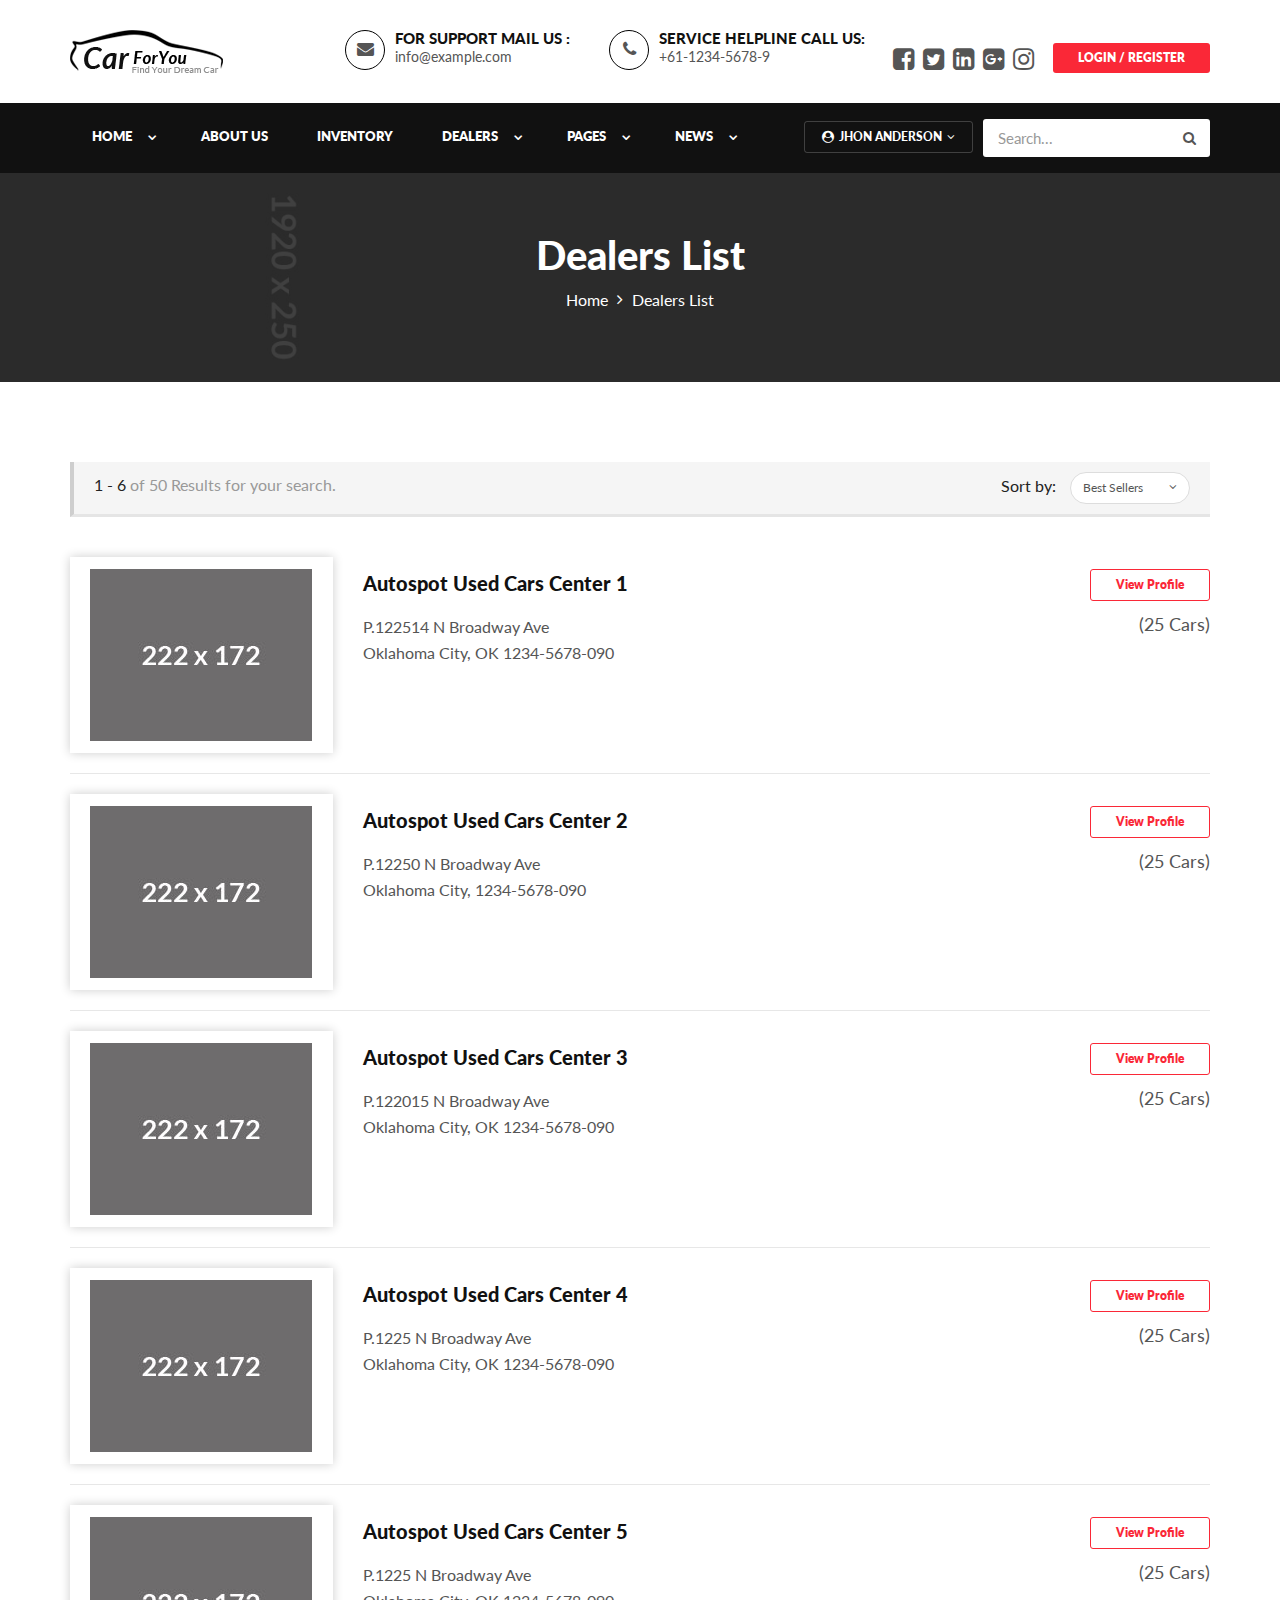
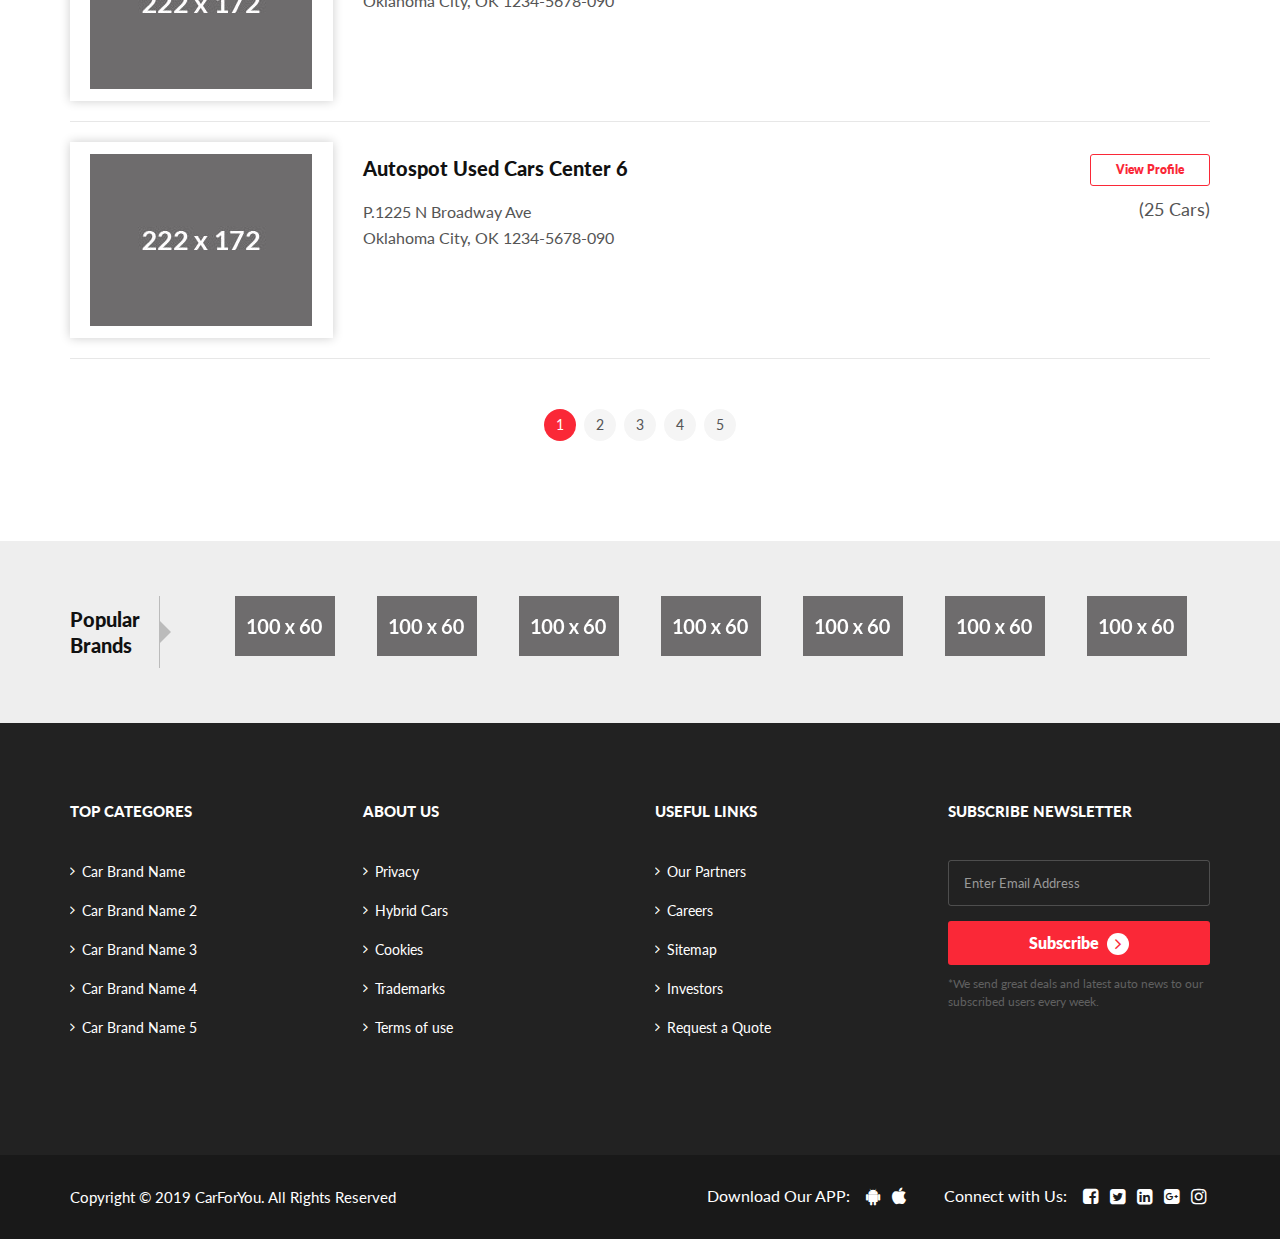
<file: dealers-list.html>
<!DOCTYPE HTML>
<html lang="en">
<head>
<meta http-equiv="Content-Type" content="text/html; charset=utf-8">
<meta http-equiv="X-UA-Compatible" content="IE=edge">
<meta name="viewport" content="width=device-width,initial-scale=1">
<meta name="keywords" content="">
<meta name="description" content="">
<title>CarForYou - Responsive Car Dealer HTML5 Template</title>
<!--Bootstrap -->
<link rel="stylesheet" href="assets/css/bootstrap.min.css" type="text/css">
<!--Custome Style -->
<link rel="stylesheet" href="assets/css/style.css" type="text/css">
<!--OWL Carousel slider-->
<link rel="stylesheet" href="assets/css/owl.carousel.css" type="text/css">
<link rel="stylesheet" href="assets/css/owl.transitions.css" type="text/css">
<!--slick-slider -->
<link href="assets/css/slick.css" rel="stylesheet">
<!--bootstrap-slider -->
<link href="assets/css/bootstrap-slider.min.css" rel="stylesheet">
<!--FontAwesome Font Style -->
<link href="assets/css/font-awesome.min.css" rel="stylesheet">

<!-- Custom Colors -->
<link rel="stylesheet" href="assets/colors/red.css">
<!--<link rel="stylesheet" href="assets/colors/orange.css">-->
<!--<link rel="stylesheet" href="assets/colors/blue.css">-->
<!--<link rel="stylesheet" href="assets/colors/pink.css">-->
<!--<link rel="stylesheet" href="assets/colors/green.css">-->
<!--<link rel="stylesheet" href="assets/colors/purple.css">-->
        
<!-- Fav and touch icons -->
<link rel="apple-touch-icon-precomposed" sizes="144x144" href="assets/images/favicon-icon/apple-touch-icon-144-precomposed.png">
<link rel="apple-touch-icon-precomposed" sizes="114x114" href="assets/images/favicon-icon/apple-touch-icon-114-precomposed.png">
<link rel="apple-touch-icon-precomposed" sizes="72x72" href="assets/images/favicon-icon/apple-touch-icon-72-precomposed.png">
<link rel="apple-touch-icon-precomposed" href="assets/images/favicon-icon/apple-touch-icon-57-precomposed.png">
<link rel="shortcut icon" href="assets/images/favicon-icon/favicon.png">
<!-- Google-Font-->
<link href="https://fonts.googleapis.com/css?family=Lato:300,400,700,900" rel="stylesheet">
<!-- HTML5 Shim and Respond.js IE8 support of HTML5 elements and media queries -->
<!-- WARNING: Respond.js doesn't work if you view the page via file:// -->
<!--[if lt IE 9]>
        <script src="https://oss.maxcdn.com/libs/html5shiv/3.7.0/html5shiv.js"></script>
        <script src="https://oss.maxcdn.com/libs/respond.js/1.4.2/respond.min.js"></script>
<![endif]-->  
</head>
<body>

<!--Header-->
<header>
  <div class="default-header">
    <div class="container">
      <div class="row">
        <div class="col-sm-3 col-md-2">
          <div class="logo"> <a href="index.html"><img src="assets/images/logo.png" alt="image"/></a> </div>
        </div>
        <div class="col-sm-9 col-md-10">
          <div class="header_info">
            <div class="header_widgets">
              <div class="circle_icon"> <i class="fa fa-envelope" aria-hidden="true"></i> </div>
              <p class="uppercase_text">For Support Mail us : </p>
              <a href="mailto:info@example.com">info@example.com</a> </div>
            <div class="header_widgets">
              <div class="circle_icon"> <i class="fa fa-phone" aria-hidden="true"></i> </div>
              <p class="uppercase_text">Service Helpline Call Us: </p>
              <a href="tel:61-1234-5678-09">+61-1234-5678-9</a> </div>
            <div class="social-follow">
              <ul>
                <li><a href="#"><i class="fa fa-facebook-square" aria-hidden="true"></i></a></li>
                <li><a href="#"><i class="fa fa-twitter-square" aria-hidden="true"></i></a></li>
                <li><a href="#"><i class="fa fa-linkedin-square" aria-hidden="true"></i></a></li>
                <li><a href="#"><i class="fa fa-google-plus-square" aria-hidden="true"></i></a></li>
                <li><a href="#"><i class="fa fa-instagram" aria-hidden="true"></i></a></li>
              </ul>
            </div>
            <div class="login_btn"> <a href="#loginform" class="btn btn-xs uppercase" data-toggle="modal" data-dismiss="modal">Login / Register</a> </div>
          </div>
        </div>
      </div>
    </div>
  </div>
  
  <!-- Navigation -->
  <nav id="navigation_bar" class="navbar navbar-default">
    <div class="container">
      <div class="navbar-header">
        <button id="menu_slide" data-target="#navigation" aria-expanded="false" data-toggle="collapse" class="navbar-toggle collapsed" type="button"> <span class="sr-only">Toggle navigation</span> <span class="icon-bar"></span> <span class="icon-bar"></span> <span class="icon-bar"></span> </button>
      </div>
      <div class="header_wrap">
        <div class="user_login">
          <ul>
            <li class="dropdown"> <a href="#" data-toggle="dropdown" aria-haspopup="true" aria-expanded="false"><i class="fa fa-user-circle" aria-hidden="true"></i> Jhon Anderson <i class="fa fa-angle-down" aria-hidden="true"></i></a>
              <ul class="dropdown-menu">
                <li><a href="profile-settings.html">Profile Settings</a></li>
                <li><a href="my-vehicles.html">My Vehicles</a></li>
                <li><a href="post-vehicle.html">Post a Vehicle</a></li>
                <li><a href="#">Sign Out</a></li>
              </ul>
            </li>
          </ul>
        </div>
        <div class="header_search">
          <div id="search_toggle"><i class="fa fa-search" aria-hidden="true"></i></div>
          <form action="#" method="get" id="header-search-form">
            <input type="text" placeholder="Search..." class="form-control">
            <button type="submit"><i class="fa fa-search" aria-hidden="true"></i></button>
          </form>
        </div>
      </div>
      <div class="collapse navbar-collapse" id="navigation">
        <ul class="nav navbar-nav">
          <li class="dropdown"><a href="#" data-toggle="dropdown" aria-haspopup="true" aria-expanded="false">Home</a>
          	 <ul class="dropdown-menu">
              <li><a href="index.html">Home Page 1</a></li>
              <li><a href="index-2.html">Home Page 2</a></li>
			  <li><a href="index-3.html">Home Page 3</a></li>
            </ul>
          </li>
          <li><a href="about-us.html">About Us</a></li>
          <li><a href="#" data-toggle="dropdown" aria-haspopup="true" aria-expanded="false">Inventory</a>
            <ul class="dropdown-menu">
              <li><a href="listing-grid.html">Grid Style</a></li>
              <li><a href="listing-classic.html">Classic Style</a></li>
              <li><a href="listing-detail.html">Detail Page Style 1</a></li>
              <li><a href="listing-detail-2.html">Detail Page Style 2</a></li>
            </ul>
          </li>
          <li class="dropdown"><a href="#" data-toggle="dropdown" aria-haspopup="true" aria-expanded="false">Dealers</a>
            <ul class="dropdown-menu">
              <li class="active"><a href="dealers-list.html">List View</a></li>
              <li><a href="dealers-profile.html">Detail Page</a></li>
            </ul>
          </li>
          <li class="dropdown"><a href="#" data-toggle="dropdown" aria-haspopup="true" aria-expanded="false">Pages</a>
            <ul class="dropdown-menu">
              <li><a href="services.html">Services</a></li>
              <li><a href="contact-us.html">Contact Us</a></li>
              <li><a href="compare.html">Compare Vehicles</a></li>
              <li><a href="faq.html">FAQ</a></li>
              <li><a href="404.html">404 Error</a></li>
              <li><a href="coming-soon.html">Coming Soon</a></li>
            </ul>
          </li>
          <li class="dropdown"><a href="#" data-toggle="dropdown" aria-haspopup="true" aria-expanded="false">News</a>
            <ul class="dropdown-menu">
              <li><a href="blog-left-sidebar.html">Blog Left Sidebar</a></li>
              <li><a href="blog-right-sidebar.html">Blog Right Sidebar</a></li>
              <li><a href="blog-detail.html">Blog Detail</a></li>
            </ul>
          </li>
        </ul>
      </div>
    </div>
  </nav>
  <!-- Navigation end --> 
  
</header>
<!-- /Header --> 

<!--Page Header-->
<section class="page-header profile_page">
  <div class="container">
    <div class="page-header_wrap">
      <div class="page-heading">
        <h1>Dealers List</h1>
      </div>
      <ul class="coustom-breadcrumb">
        <li><a href="#">Home</a></li>
        <li>Dealers List</li>
      </ul>
    </div>
  </div>
  <!-- Dark Overlay-->
  <div class="dark-overlay"></div>
</section>
<!-- /Page Header--> 

<!--Dealers-list-->
<section class="inner_pages">
  <div class="container">
    <div class="result-sorting-wrapper">
      <div class="sorting-count">
        <p>1 - 6 <span>of 50 Results for your search.</span></p>
      </div>
      <div class="result-sorting-by">
        <p>Sort by:</p>
        <form action="#" method="post">
          <div class="form-group select sorting-select">
            <select class="form-control ">
              <option>Best Sellers</option>
              <option>Newest Sellers</option>
            </select>
          </div>
        </form>
      </div>
    </div>
    <div class="dealers_list_wrap">
      <div class="dealers_listing">
        <div class="row">
          <div class="col-sm-3 col-xs-4">
            <div class="dealer_logo"> <a href="#"><img src="assets/images/222x172.jpg" alt="image"></a> </div>
          </div>
          <div class="col-sm-6 col-xs-8">
            <div class="dealer_info">
              <h5><a href="#">Autospot Used Cars Center 1</a></h5>
              <p>P.122514 N Broadway Ave<br>
                Oklahoma City, OK  1234-5678-090</p>
            </div>
          </div>
          <div class="col-sm-3 col-xs-12">
            <div class="view_profile"> <a href="#" class="btn btn-xs outline">View Profile</a>
              <p>(25 Cars)</p>
            </div>
          </div>
        </div>
      </div>
      <div class="dealers_listing">
        <div class="row">
          <div class="col-sm-3 col-xs-4">
            <div class="dealer_logo"> <a href="#"><img src="assets/images/222x172.jpg" alt="image"></a> </div>
          </div>
          <div class="col-sm-6 col-xs-8">
            <div class="dealer_info">
              <h5><a href="#">Autospot Used Cars Center 2</a></h5>
              <p>P.12250 N Broadway Ave<br>
                Oklahoma City, 1234-5678-090</p>
            </div>
          </div>
          <div class="col-sm-3 col-xs-12">
            <div class="view_profile"> <a href="#" class="btn btn-xs outline">View Profile</a>
              <p>(25 Cars)</p>
            </div>
          </div>
        </div>
      </div>
      <div class="dealers_listing">
        <div class="row">
          <div class="col-sm-3 col-xs-4">
            <div class="dealer_logo"> <a href="#"><img src="assets/images/222x172.jpg" alt="image"></a> </div>
          </div>
          <div class="col-sm-6 col-xs-8">
            <div class="dealer_info">
              <h5><a href="#">Autospot Used Cars Center 3</a></h5>
              <p>P.122015 N Broadway Ave<br>
                Oklahoma City, OK  1234-5678-090</p>
            </div>
          </div>
          <div class="col-sm-3 col-xs-12">
            <div class="view_profile"> <a href="#" class="btn btn-xs outline">View Profile</a>
              <p>(25 Cars)</p>
            </div>
          </div>
        </div>
      </div>
      <div class="dealers_listing">
        <div class="row">
          <div class="col-sm-3 col-xs-4">
            <div class="dealer_logo"> <a href="#"><img src="assets/images/222x172.jpg" alt="image"></a> </div>
          </div>
          <div class="col-sm-6 col-xs-8">
            <div class="dealer_info">
              <h5><a href="#">Autospot Used Cars Center 4</a></h5>
              <p>P.1225 N Broadway Ave<br>
                Oklahoma City, OK  1234-5678-090</p>
            </div>
          </div>
          <div class="col-sm-3 col-xs-12">
            <div class="view_profile"> <a href="#" class="btn btn-xs outline">View Profile</a>
              <p>(25 Cars)</p>
            </div>
          </div>
        </div>
      </div>
      <div class="dealers_listing">
        <div class="row">
          <div class="col-sm-3 col-xs-4">
            <div class="dealer_logo"> <a href="#"><img src="assets/images/222x172.jpg" alt="image"></a> </div>
          </div>
          <div class="col-sm-6 col-xs-8">
            <div class="dealer_info">
              <h5><a href="#">Autospot Used Cars Center 5</a></h5>
              <p>P.1225 N Broadway Ave<br>
                Oklahoma City, OK  1234-5678-090</p>
            </div>
          </div>
          <div class="col-sm-3 col-xs-12">
            <div class="view_profile"> <a href="#" class="btn btn-xs outline">View Profile</a>
              <p>(25 Cars)</p>
            </div>
          </div>
        </div>
      </div>
      <div class="dealers_listing">
        <div class="row">
          <div class="col-sm-3 col-xs-4">
            <div class="dealer_logo"> <a href="#"><img src="assets/images/222x172.jpg" alt="image"></a> </div>
          </div>
          <div class="col-sm-6 col-xs-8">
            <div class="dealer_info">
              <h5><a href="#">Autospot Used Cars Center 6</a></h5>
              <p>P.1225 N Broadway Ave<br>
                Oklahoma City, OK  1234-5678-090</p>
            </div>
          </div>
          <div class="col-sm-3 col-xs-12">
            <div class="view_profile"> <a href="#" class="btn btn-xs outline">View Profile</a>
              <p>(25 Cars)</p>
            </div>
          </div>
        </div>
      </div>
    </div>
    <div class="pagination">
      <ul>
        <li class="current">1</li>
        <li><a href="#">2</a></li>
        <li><a href="#">3</a></li>
        <li><a href="#">4</a></li>
        <li><a href="#">5</a></li>
      </ul>
    </div>
  </div>
</section>
<!--/Dealers-list--> 

<!--Brands-->
<section class="brand-section gray-bg">
  <div class="container">
    <div class="brand-hadding">
      <h5>Popular Brands</h5>
    </div>
    <div class="brand-logo-list">
      <div id="popular_brands">
        <div><a href="#"><img src="assets/images/100x60.png" class="img-responsive" alt="image"></a></div>
        <div><a href="#"><img src="assets/images/100x60.png" class="img-responsive" alt="image"></a></div>
        <div><a href="#"><img src="assets/images/100x60.png" class="img-responsive" alt="image"></a></div>
        <div><a href="#"><img src="assets/images/100x60.png" class="img-responsive" alt="image"></a></div>
        <div><a href="#"><img src="assets/images/100x60.png" class="img-responsive" alt="image"></a></div>
        <div><a href="#"><img src="assets/images/100x60.png" class="img-responsive" alt="image"></a></div>
        <div><a href="#"><img src="assets/images/100x60.png" class="img-responsive" alt="image"></a></div>
      </div>
    </div>
  </div>
</section>
<!-- /Brands--> 

<!--Footer -->
<footer>
  <div class="footer-top">
    <div class="container">
      <div class="row">
        <div class="col-md-3 col-sm-6">
          <h6>Top Categores</h6>
          <ul>
            <li><a href="#">Car Brand Name</a></li>
            <li><a href="#">Car Brand Name 2</a></li>
            <li><a href="#">Car Brand Name 3</a></li>
            <li><a href="#">Car Brand Name 4</a></li>
            <li><a href="#">Car Brand Name 5</a></li>
          </ul>
        </div>
        <div class="col-md-3 col-sm-6">
          <h6>About Us</h6>
          <ul>
            <li><a href="#">Privacy</a></li>
            <li><a href="#">Hybrid Cars</a></li>
            <li><a href="#">Cookies</a></li>
            <li><a href="#">Trademarks</a></li>
            <li><a href="#">Terms of use</a></li>
          </ul>
        </div>
        <div class="col-md-3 col-sm-6">
          <h6>Useful Links</h6>
          <ul>
            <li><a href="#">Our Partners</a></li>
            <li><a href="#">Careers</a></li>
            <li><a href="#">Sitemap</a></li>
            <li><a href="#">Investors</a></li>
            <li><a href="#">Request a Quote</a></li>
          </ul>
        </div>
        <div class="col-md-3 col-sm-6">
          <h6>Subscribe Newsletter</h6>
          <div class="newsletter-form">
            <form action="#">
              <div class="form-group">
                <input type="email" class="form-control newsletter-input" required placeholder="Enter Email Address" />
              </div>
              <button type="submit" class="btn btn-block">Subscribe <span class="angle_arrow"><i class="fa fa-angle-right" aria-hidden="true"></i></span></button>
            </form>
            <p class="subscribed-text">*We send great deals and latest auto news to our subscribed users every week.</p>
          </div>
        </div>
      </div>
    </div>
  </div>
  <div class="footer-bottom">
    <div class="container">
      <div class="row">
        <div class="col-md-6 col-md-push-6 text-right">
          <div class="footer_widget">
            <p>Download Our APP:</p>
            <ul>
              <li><a href="#"><i class="fa fa-android" aria-hidden="true"></i></a></li>
              <li><a href="#"><i class="fa fa-apple" aria-hidden="true"></i></a></li>
            </ul>
          </div>
          <div class="footer_widget">
            <p>Connect with Us:</p>
            <ul>
              <li><a href="#"><i class="fa fa-facebook-square" aria-hidden="true"></i></a></li>
              <li><a href="#"><i class="fa fa-twitter-square" aria-hidden="true"></i></a></li>
              <li><a href="#"><i class="fa fa-linkedin-square" aria-hidden="true"></i></a></li>
              <li><a href="#"><i class="fa fa-google-plus-square" aria-hidden="true"></i></a></li>
              <li><a href="#"><i class="fa fa-instagram" aria-hidden="true"></i></a></li>
            </ul>
          </div>
        </div>
        <div class="col-md-6 col-md-pull-6">
          <p class="copy-right">Copyright &copy; 2019 CarForYou. All Rights Reserved</p>
        </div>
      </div>
    </div>
  </div>
</footer>
<!-- /Footer--> 

<!--Back to top-->
<div id="back-top" class="back-top"> <a href="#top"><i class="fa fa-angle-up" aria-hidden="true"></i> </a> </div>
<!--/Back to top--> 

<!--Login-Form -->
<div class="modal fade" id="loginform">
  <div class="modal-dialog" role="document">
    <div class="modal-content">
      <div class="modal-header">
        <button type="button" class="close" data-dismiss="modal" aria-label="Close"><span aria-hidden="true">&times;</span></button>
        <h3 class="modal-title">Login</h3>
      </div>
      <div class="modal-body">
        <div class="row">
          <div class="login_wrap">
            <div class="col-md-6 col-sm-6">
              <form action="#" method="get">
                <div class="form-group">
                  <input type="text" class="form-control" placeholder="Username or Email address*">
                </div>
                <div class="form-group">
                  <input type="password" class="form-control" placeholder="Password*">
                </div>
                <div class="form-group checkbox">
                  <input type="checkbox" id="remember">
                  <label for="remember">Remember Me</label>
                </div>
                <div class="form-group">
                  <input type="submit" value="Login" class="btn btn-block">
                </div>
              </form>
            </div>
            <div class="col-md-6 col-sm-6">
              <h6 class="gray_text">Login the Quick Way</h6>
              <a href="#" class="btn btn-block facebook-btn"><i class="fa fa-facebook-square" aria-hidden="true"></i> Login with Facebook</a> <a href="#" class="btn btn-block twitter-btn"><i class="fa fa-twitter-square" aria-hidden="true"></i> Login with Twitter</a> <a href="#" class="btn btn-block googleplus-btn"><i class="fa fa-google-plus-square" aria-hidden="true"></i> Login with Google+</a> </div>
            <div class="mid_divider"></div>
          </div>
        </div>
      </div>
      <div class="modal-footer text-center">
        <p>Don't have an account? <a href="#signupform" data-toggle="modal" data-dismiss="modal">Signup Here</a></p>
        <p><a href="#forgotpassword" data-toggle="modal" data-dismiss="modal">Forgot Password ?</a></p>
      </div>
    </div>
  </div>
</div>
<!--/Login-Form --> 

<!--Register-Form -->
<div class="modal fade" id="signupform">
  <div class="modal-dialog" role="document">
    <div class="modal-content">
      <div class="modal-header">
        <button type="button" class="close" data-dismiss="modal" aria-label="Close"><span aria-hidden="true">&times;</span></button>
        <h3 class="modal-title">Sign Up</h3>
      </div>
      <div class="modal-body">
        <div class="row">
          <div class="signup_wrap">
            <div class="col-md-6 col-sm-6">
              <form action="#" method="get">
                <div class="form-group">
                  <input type="text" class="form-control" placeholder="Full Name">
                </div>
                <div class="form-group">
                  <input type="email" class="form-control" placeholder="Email Address">
                </div>
                <div class="form-group">
                  <input type="password" class="form-control" placeholder="Password">
                </div>
                <div class="form-group">
                  <input type="password" class="form-control" placeholder="Confirm Password">
                </div>
                <div class="form-group checkbox">
                  <input type="checkbox" id="terms_agree">
                  <label for="terms_agree">I Agree with <a href="#">Terms and Conditions</a></label>
                </div>
                <div class="form-group">
                  <input type="submit" value="Sign Up" class="btn btn-block">
                </div>
              </form>
            </div>
            <div class="col-md-6 col-sm-6">
              <h6 class="gray_text">Login the Quick Way</h6>
              <a href="#" class="btn btn-block facebook-btn"><i class="fa fa-facebook-square" aria-hidden="true"></i> Login with Facebook</a> <a href="#" class="btn btn-block twitter-btn"><i class="fa fa-twitter-square" aria-hidden="true"></i> Login with Twitter</a> <a href="#" class="btn btn-block googleplus-btn"><i class="fa fa-google-plus-square" aria-hidden="true"></i> Login with Google+</a> </div>
            <div class="mid_divider"></div>
          </div>
        </div>
      </div>
      <div class="modal-footer text-center">
        <p>Already got an account? <a href="#loginform" data-toggle="modal" data-dismiss="modal">Login Here</a></p>
      </div>
    </div>
  </div>
</div>
<!--/Register-Form --> 

<!--Forgot-password-Form -->
<div class="modal fade" id="forgotpassword">
  <div class="modal-dialog" role="document">
    <div class="modal-content">
      <div class="modal-header">

        <button type="button" class="close" data-dismiss="modal" aria-label="Close"><span aria-hidden="true">&times;</span></button>
        <h3 class="modal-title">Password Recovery</h3>
      </div>
      <div class="modal-body">
        <div class="row">
          <div class="forgotpassword_wrap">
            <div class="col-md-12">
              <form action="#" method="get">
                <div class="form-group">
                  <input type="email" class="form-control" placeholder="Your Email address*">
                </div>
                <div class="form-group">
                  <input type="submit" value="Reset My Password" class="btn btn-block">
                </div>
              </form>
              <div class="text-center">
                <p class="gray_text">For security reasons we don't store your password. Your password will be reset and a new one will be send.</p>
                <p><a href="#loginform" data-toggle="modal" data-dismiss="modal"><i class="fa fa-angle-double-left" aria-hidden="true"></i> Back to Login</a></p>
              </div>
            </div>
          </div>
        </div>
      </div>
    </div>
  </div>
</div>
<!--/Forgot-password-Form --> 

<!-- Scripts --> 
<script src="assets/js/jquery.min.js"></script>
<script src="assets/js/bootstrap.min.js"></script> 
<script src="assets/js/interface.js"></script> 
<!--bootstrap-slider-JS--> 
<script src="assets/js/bootstrap-slider.min.js"></script> 
<!--Slider-JS--> 
<script src="assets/js/slick.min.js"></script> 
<script src="assets/js/owl.carousel.min.js"></script>

</body>
</html>
</file>
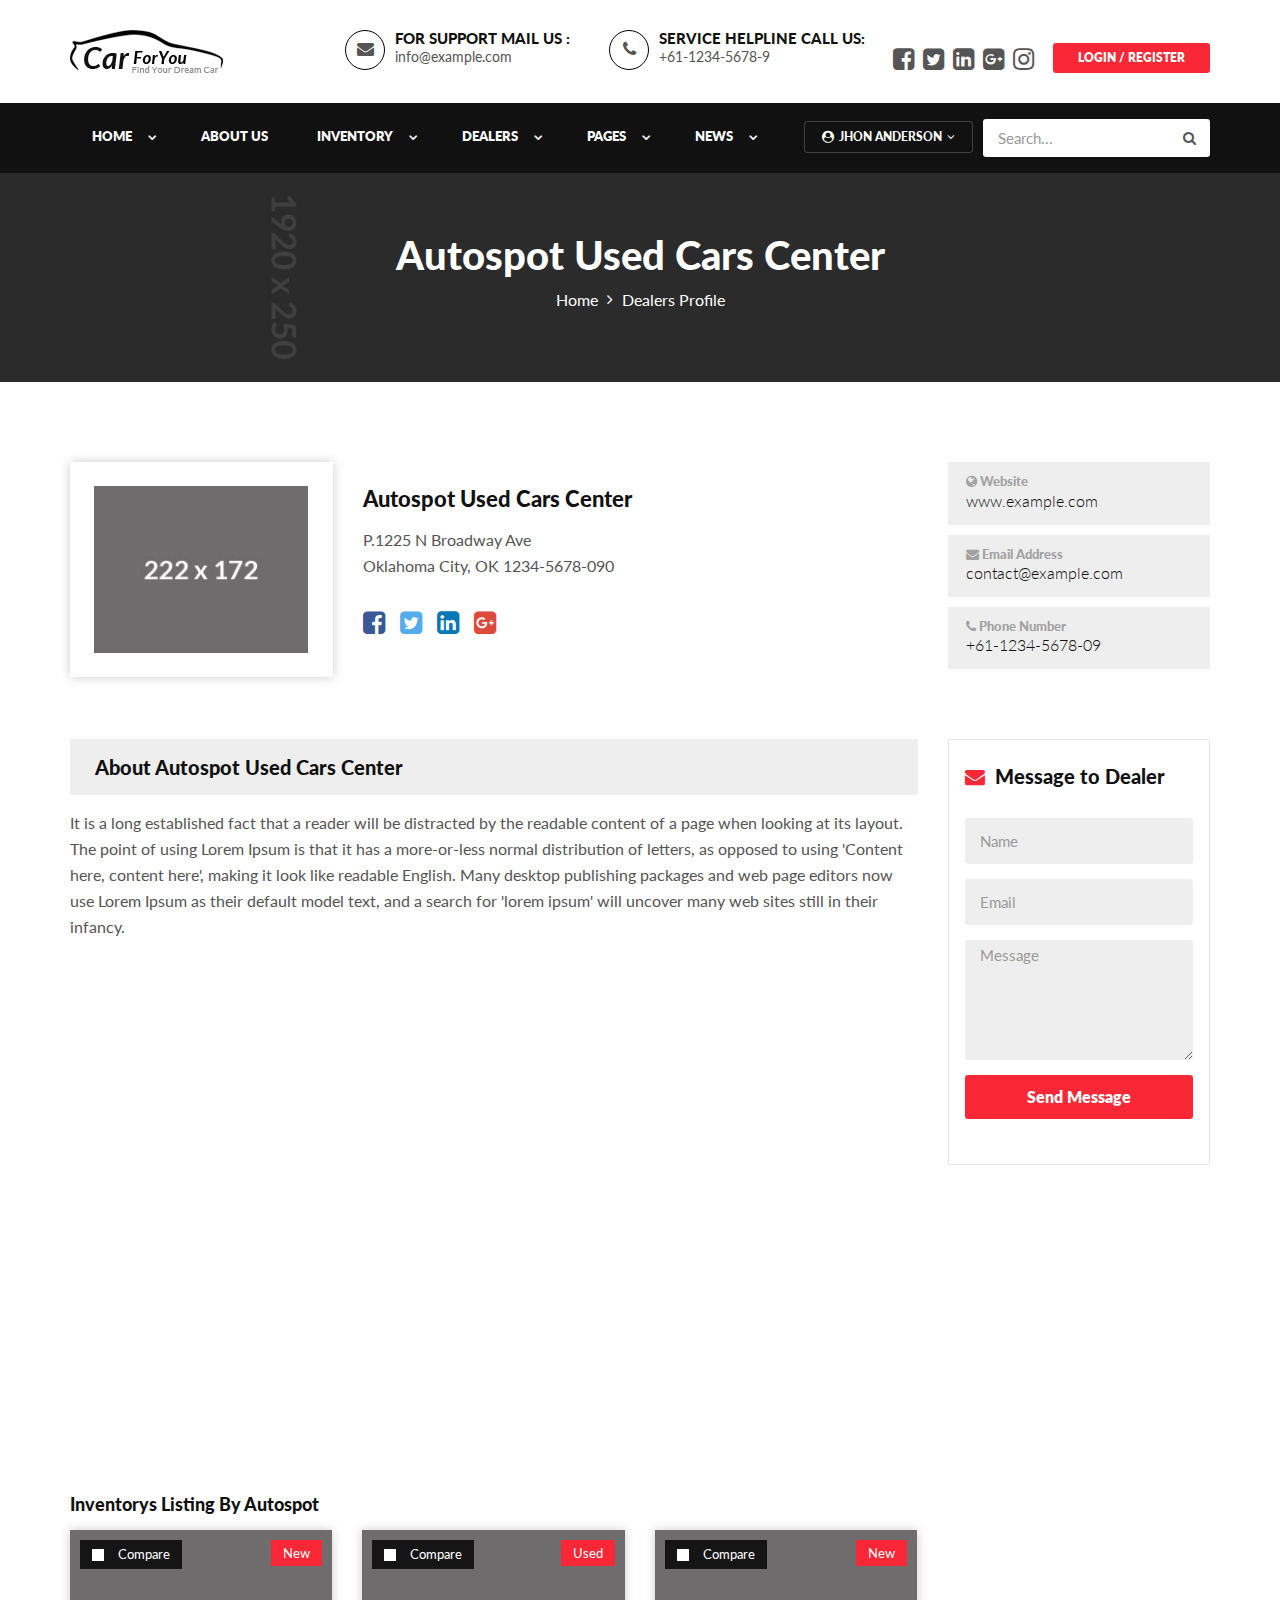
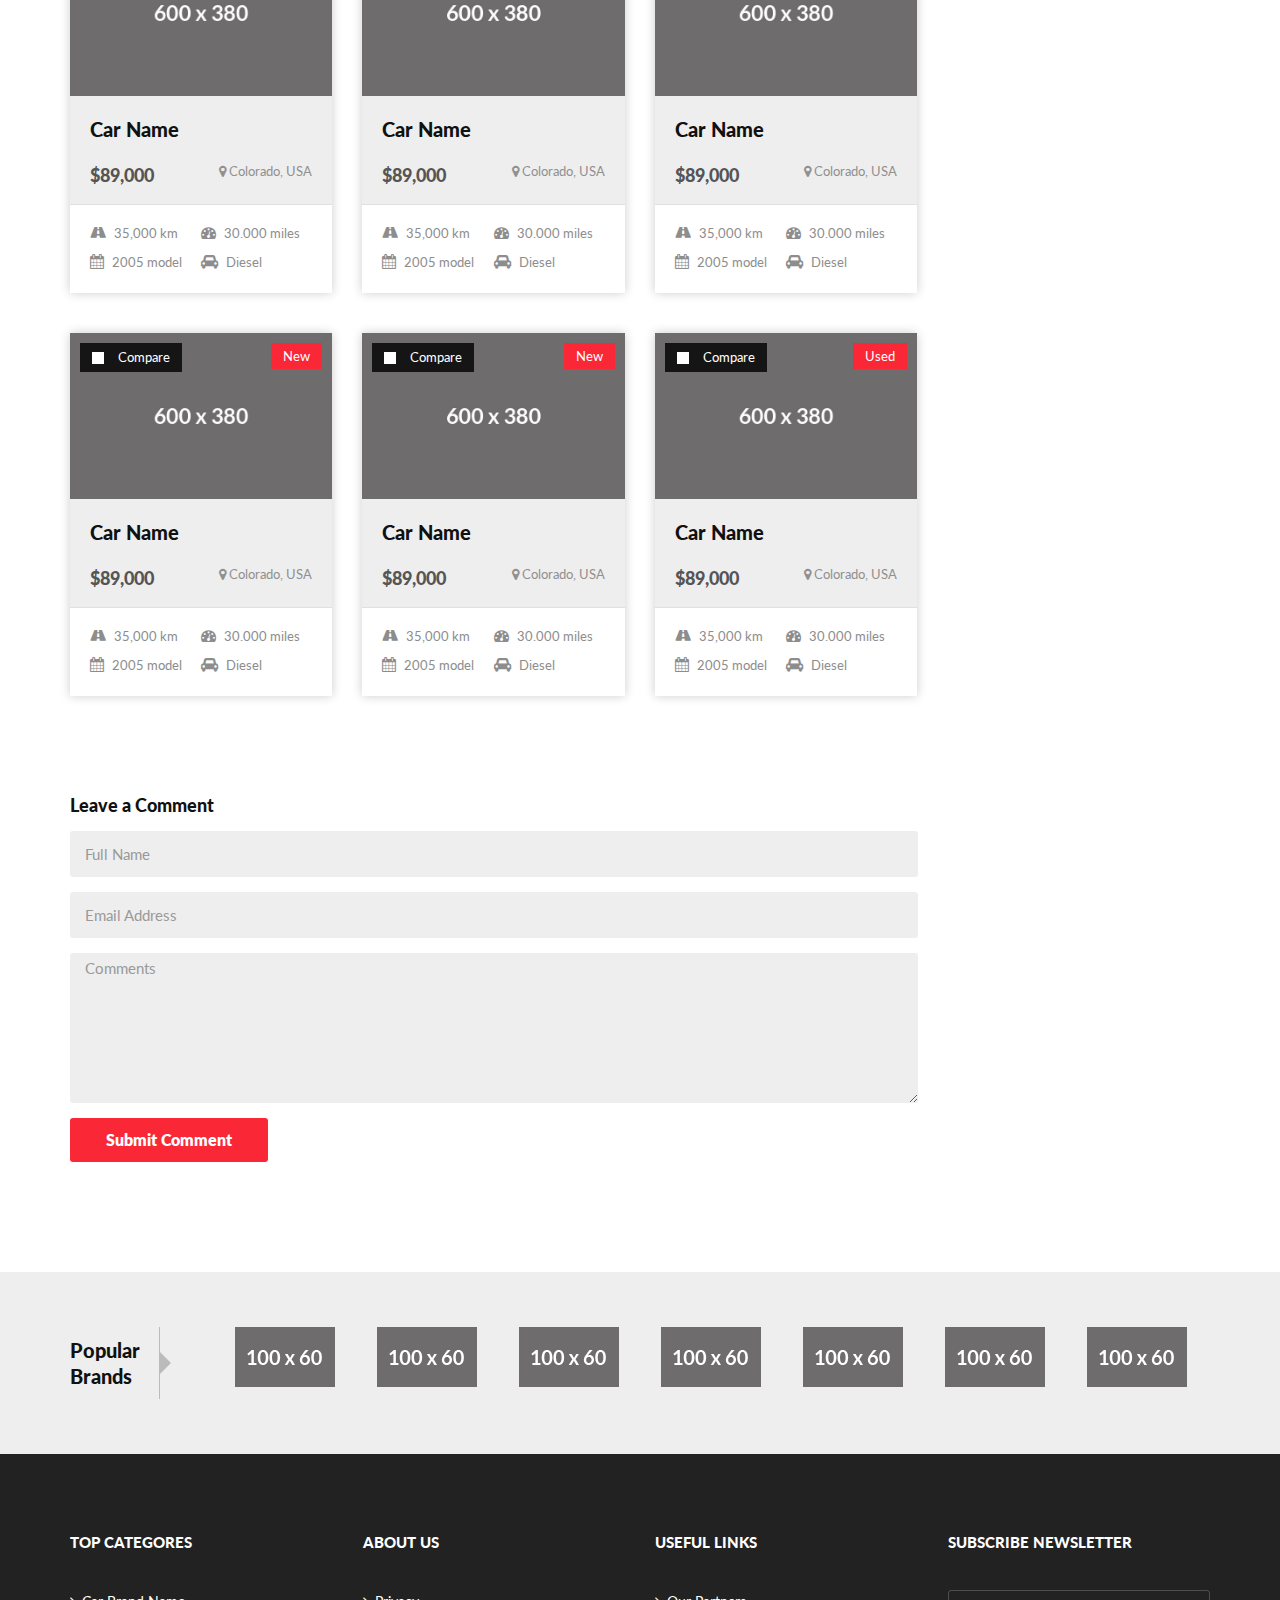
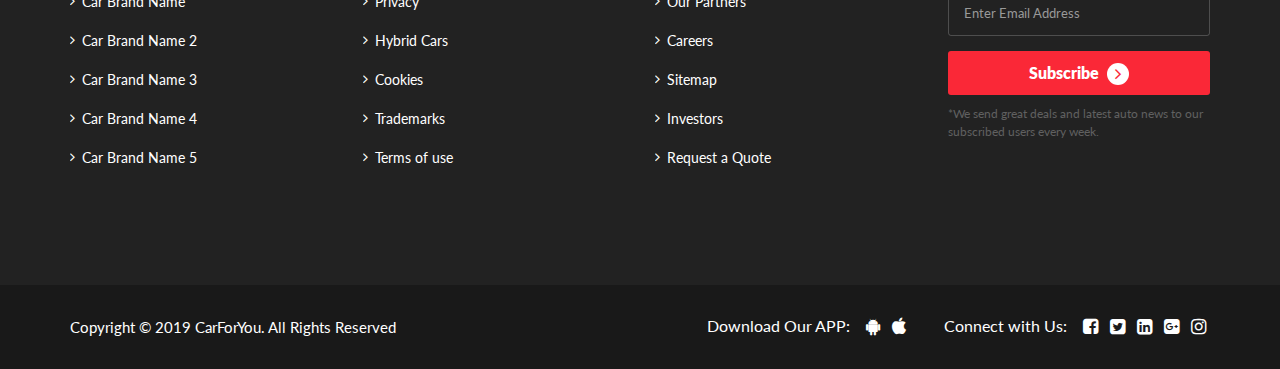
<file: dealers-profile.html>
<!DOCTYPE HTML>
<html lang="en">
<head>
<meta http-equiv="Content-Type" content="text/html; charset=utf-8">
<meta http-equiv="X-UA-Compatible" content="IE=edge">
<meta name="viewport" content="width=device-width,initial-scale=1">
<meta name="keywords" content="">
<meta name="description" content="">
<title>CarForYou - Responsive Car Dealer HTML5 Template</title>
<!--Bootstrap -->
<link rel="stylesheet" href="assets/css/bootstrap.min.css" type="text/css">
<!--Custome Style -->
<link rel="stylesheet" href="assets/css/style.css" type="text/css">
<!--OWL Carousel slider-->
<link rel="stylesheet" href="assets/css/owl.carousel.css" type="text/css">
<link rel="stylesheet" href="assets/css/owl.transitions.css" type="text/css">
<!--slick-slider -->
<link href="assets/css/slick.css" rel="stylesheet">
<!--bootstrap-slider -->
<link href="assets/css/bootstrap-slider.min.css" rel="stylesheet">
<!--FontAwesome Font Style -->
<link href="assets/css/font-awesome.min.css" rel="stylesheet">

<!-- Custom Colors -->
<link rel="stylesheet" href="assets/colors/red.css">
<!--<link rel="stylesheet" href="assets/colors/orange.css">-->
<!--<link rel="stylesheet" href="assets/colors/blue.css">-->
<!--<link rel="stylesheet" href="assets/colors/pink.css">-->
<!--<link rel="stylesheet" href="assets/colors/green.css">-->
<!--<link rel="stylesheet" href="assets/colors/purple.css">-->
        
<!-- Fav and touch icons -->
<link rel="apple-touch-icon-precomposed" sizes="144x144" href="assets/images/favicon-icon/apple-touch-icon-144-precomposed.png">
<link rel="apple-touch-icon-precomposed" sizes="114x114" href="assets/images/favicon-icon/apple-touch-icon-114-precomposed.png">
<link rel="apple-touch-icon-precomposed" sizes="72x72" href="assets/images/favicon-icon/apple-touch-icon-72-precomposed.png">
<link rel="apple-touch-icon-precomposed" href="assets/images/favicon-icon/apple-touch-icon-57-precomposed.png">
<link rel="shortcut icon" href="assets/images/favicon-icon/favicon.png">
<!-- Google-Font-->
<link href="https://fonts.googleapis.com/css?family=Lato:300,400,700,900" rel="stylesheet">
<!-- HTML5 Shim and Respond.js IE8 support of HTML5 elements and media queries -->
<!-- WARNING: Respond.js doesn't work if you view the page via file:// -->
<!--[if lt IE 9]>
        <script src="https://oss.maxcdn.com/libs/html5shiv/3.7.0/html5shiv.js"></script>
        <script src="https://oss.maxcdn.com/libs/respond.js/1.4.2/respond.min.js"></script>
<![endif]-->  
</head>
<body>

<!--Header-->
<header>
  <div class="default-header">
    <div class="container">
      <div class="row">
        <div class="col-sm-3 col-md-2">
          <div class="logo"> <a href="index.html"><img src="assets/images/logo.png" alt="image"/></a> </div>
        </div>
        <div class="col-sm-9 col-md-10">
          <div class="header_info">
            <div class="header_widgets">
              <div class="circle_icon"> <i class="fa fa-envelope" aria-hidden="true"></i> </div>
              <p class="uppercase_text">For Support Mail us : </p>
              <a href="mailto:info@example.com">info@example.com</a> </div>
            <div class="header_widgets">
              <div class="circle_icon"> <i class="fa fa-phone" aria-hidden="true"></i> </div>
              <p class="uppercase_text">Service Helpline Call Us: </p>
              <a href="tel:61-1234-5678-09">+61-1234-5678-9</a> </div>
            <div class="social-follow">
              <ul>
                <li><a href="#"><i class="fa fa-facebook-square" aria-hidden="true"></i></a></li>
                <li><a href="#"><i class="fa fa-twitter-square" aria-hidden="true"></i></a></li>
                <li><a href="#"><i class="fa fa-linkedin-square" aria-hidden="true"></i></a></li>
                <li><a href="#"><i class="fa fa-google-plus-square" aria-hidden="true"></i></a></li>
                <li><a href="#"><i class="fa fa-instagram" aria-hidden="true"></i></a></li>
              </ul>
            </div>
            <div class="login_btn"> <a href="#loginform" class="btn btn-xs uppercase" data-toggle="modal" data-dismiss="modal">Login / Register</a> </div>
          </div>
        </div>
      </div>
    </div>
  </div>
  
  <!-- Navigation -->
  <nav id="navigation_bar" class="navbar navbar-default">
    <div class="container">
      <div class="navbar-header">
        <button id="menu_slide" data-target="#navigation" aria-expanded="false" data-toggle="collapse" class="navbar-toggle collapsed" type="button"> <span class="sr-only">Toggle navigation</span> <span class="icon-bar"></span> <span class="icon-bar"></span> <span class="icon-bar"></span> </button>
      </div>
      <div class="header_wrap">
        <div class="user_login">
          <ul>
            <li class="dropdown"> <a href="#" data-toggle="dropdown" aria-haspopup="true" aria-expanded="false"><i class="fa fa-user-circle" aria-hidden="true"></i> Jhon Anderson <i class="fa fa-angle-down" aria-hidden="true"></i></a>
              <ul class="dropdown-menu">
                <li><a href="profile-settings.html">Profile Settings</a></li>
                <li><a href="my-vehicles.html">My Vehicles</a></li>
                <li><a href="post-vehicle.html">Post a Vehicle</a></li>
                <li><a href="#">Sign Out</a></li>
              </ul>
            </li>
          </ul>
        </div>
        <div class="header_search">
          <div id="search_toggle"><i class="fa fa-search" aria-hidden="true"></i></div>
          <form action="#" method="get" id="header-search-form">
            <input type="text" placeholder="Search..." class="form-control">
            <button type="submit"><i class="fa fa-search" aria-hidden="true"></i></button>
          </form>
        </div>
      </div>
      <div class="collapse navbar-collapse" id="navigation">
        <ul class="nav navbar-nav">
          <li class="dropdown"><a href="#" data-toggle="dropdown" aria-haspopup="true" aria-expanded="false">Home</a>
          	 <ul class="dropdown-menu">
              <li><a href="index.html">Home Page 1</a></li>
              <li><a href="index-2.html">Home Page 2</a></li>
			  <li><a href="index-3.html">Home Page 3</a></li>
            </ul>
          </li>
          <li><a href="about-us.html">About Us</a></li>
          <li class="dropdown"><a href="#" data-toggle="dropdown" aria-haspopup="true" aria-expanded="false">Inventory</a>
            <ul class="dropdown-menu">
              <li><a href="listing-grid.html">Grid Style</a></li>
              <li><a href="listing-classic.html">Classic Style</a></li>
              <li><a href="listing-detail.html">Detail Page Style 1</a></li>
              <li><a href="listing-detail-2.html">Detail Page Style 2</a></li>
            </ul>
          </li>
          <li class="dropdown"><a href="#" data-toggle="dropdown" aria-haspopup="true" aria-expanded="false">Dealers</a>
            <ul class="dropdown-menu">
              <li><a href="dealers-list.html">List View</a></li>
              <li class="active"><a href="dealers-profile.html">Detail Page</a></li>
            </ul>
          </li>
          <li class="dropdown"><a href="#" data-toggle="dropdown" aria-haspopup="true" aria-expanded="false">Pages</a>
            <ul class="dropdown-menu">
              <li><a href="services.html">Services</a></li>
              <li><a href="contact-us.html">Contact Us</a></li>
              <li><a href="compare.html">Compare Vehicles</a></li>
              <li><a href="faq.html">FAQ</a></li>
              <li><a href="404.html">404 Error</a></li>
              <li><a href="coming-soon.html">Coming Soon</a></li>
            </ul>
          </li>
          <li class="dropdown"><a href="#" data-toggle="dropdown" aria-haspopup="true" aria-expanded="false">News</a>
            <ul class="dropdown-menu">
              <li><a href="blog-left-sidebar.html">Blog Left Sidebar</a></li>
              <li><a href="blog-right-sidebar.html">Blog Right Sidebar</a></li>
              <li><a href="blog-detail.html">Blog Detail</a></li>
            </ul>
          </li>
        </ul>
      </div>
    </div>
  </nav>
  <!-- Navigation end --> 
  
</header>
<!-- /Header --> 

<!--Page Header-->
<section class="page-header profile_page">
  <div class="container">
    <div class="page-header_wrap">
      <div class="page-heading">
        <h1>Autospot Used Cars Center</h1>
      </div>
      <ul class="coustom-breadcrumb">
        <li><a href="#">Home</a></li>
        <li>Dealers Profile</li>
      </ul>
    </div>
  </div>
  <!-- Dark Overlay-->
  <div class="dark-overlay"></div>
</section>
<!-- /Page Header--> 

<!--Dealer-profile-->
<section class="dealer_profile inner_pages">
  <div class="container">
    <div class="row">
      <div class="col-md-3 col-sm-3 col-xs-4">
        <div class="dealer_logo"> <img src="assets/images/222x172.jpg" alt="image"> </div>
      </div>
      <div class="col-md-6 col-sm-5 col-xs-8">
        <div class="dealer_info">
          <h4>Autospot Used Cars Center </h4>
          <p>P.1225 N Broadway Ave <br>
            Oklahoma City, OK  1234-5678-090</p>
          <ul class="dealer_social_links">
            <li class="facebook-icon"><a href="#"><i class="fa fa-facebook-square" aria-hidden="true"></i></a></li>
            <li class="twitter-icon"><a href="#"><i class="fa fa-twitter-square" aria-hidden="true"></i></a></li>
            <li class="linkedin-icon"><a href="#"><i class="fa fa-linkedin-square" aria-hidden="true"></i></a></li>
            <li class="google-plus-icon"><a href="#"><i class="fa fa-google-plus-square" aria-hidden="true"></i></a></li>
          </ul>
        </div>
      </div>
      <div class="col-md-3 col-sm-4 col-xs-12">
        <div class="dealer_contact_info gray-bg">
          <h6><i class="fa fa-globe" aria-hidden="true"></i> Website</h6>
          <a href="#">www.example.com</a> </div>
        <div class="dealer_contact_info gray-bg">
          <h6><i class="fa fa-envelope" aria-hidden="true"></i> Email Address</h6>
          <a href="mailto:contact@example.com">contact@example.com</a> </div>
        <div class="dealer_contact_info gray-bg">
          <h6><i class="fa fa-phone" aria-hidden="true"></i> Phone Number</h6>
          <a href="tel:61-1234-5678-09">+61-1234-5678-09</a> </div>
      </div>
    </div>
    <div class="space-60"></div>
    <div class="row">
      <div class="col-md-9">
        <div class="dealer_more_info">
          <h5 class="gray-bg info_title"> About Autospot Used Cars Center</h5>
          <p>It is a long established fact that a reader will be distracted by the readable content of a page when looking at its layout. The point of using Lorem Ipsum is that it has a more-or-less normal distribution of letters, as opposed to using 'Content here, content here', making it look like readable English. Many desktop publishing packages and web page editors now use Lorem Ipsum as their default model text, and a search for 'lorem ipsum' will uncover many web sites still in their infancy. </p>
          <div class="dealer_map">
            <iframe src="https://www.google.com/maps/embed?pb=!1m18!1m12!1m3!1d26361315.424069386!2d-113.75658747371207!3d36.241096924675375!2m3!1f0!2f0!3f0!3m2!1i1024!2i768!4f13.1!3m3!1m2!1s0x54eab584e432360b%3A0x1c3bb99243deb742!2sUnited+States!5e0!3m2!1sen!2sin!4v1483614660041" width="100%" frameborder="0" style="border:0" allowfullscreen></iframe>
          </div>
          <div class="dealer_listings">
            <h6>Inventorys Listing By Autospot</h6>
            <div class="row">
              <div class="col-md-4 grid_listing">
                <div class="product-listing-m gray-bg">
                  <div class="product-listing-img"> <a href="#"><img src="assets/images/600x380.jpg" class="img-responsive" alt="image" /> </a>
                    <div class="label_icon">New</div>
                    <div class="compare_item">
                      <div class="checkbox">
                        <input type="checkbox" value="" id="compare10">
                        <label for="compare10">Compare</label>
                      </div>
                    </div>
                  </div>
                  <div class="product-listing-content">
                    <h5><a href="#">Car Name</a></h5>
                    <p class="list-price">$89,000</p>
                    <div class="car-location"><span><i class="fa fa-map-marker" aria-hidden="true"></i> Colorado, USA</span></div>
                    <ul class="features_list">
                      <li><i class="fa fa-road" aria-hidden="true"></i>35,000 km</li>
                      <li><i class="fa fa-tachometer" aria-hidden="true"></i>30.000 miles</li>
                      <li><i class="fa fa-calendar" aria-hidden="true"></i>2005 model</li>
                      <li><i class="fa fa-car" aria-hidden="true"></i>Diesel</li>
                    </ul>
                  </div>
                </div>
              </div>
              <div class="col-md-4 grid_listing">
                <div class="product-listing-m gray-bg">
                  <div class="product-listing-img"> <a href="#"><img src="assets/images/600x380.jpg" class="img-responsive" alt="image" /> </a>
                    <div class="label_icon">Used</div>
                    <div class="compare_item">
                      <div class="checkbox">
                        <input type="checkbox" value="" id="compare11">
                        <label for="compare11">Compare</label>
                      </div>
                    </div>
                  </div>
                  <div class="product-listing-content">
                    <h5><a href="#">Car Name</a></h5>
                    <p class="list-price">$89,000</p>
                    <div class="car-location"><span><i class="fa fa-map-marker" aria-hidden="true"></i> Colorado, USA</span></div>
                    <ul class="features_list">
                      <li><i class="fa fa-road" aria-hidden="true"></i>35,000 km</li>
                      <li><i class="fa fa-tachometer" aria-hidden="true"></i>30.000 miles</li>
                      <li><i class="fa fa-calendar" aria-hidden="true"></i>2005 model</li>
                      <li><i class="fa fa-car" aria-hidden="true"></i>Diesel</li>
                    </ul>
                  </div>
                </div>
              </div>
              <div class="col-md-4 grid_listing">
                <div class="product-listing-m gray-bg">
                  <div class="product-listing-img"> <a href="#"><img src="assets/images/600x380.jpg" class="img-responsive" alt="image" /> </a>
                    <div class="label_icon">New</div>
                    <div class="compare_item">
                      <div class="checkbox">
                        <input type="checkbox" value="" id="compare12">
                        <label for="compare12">Compare</label>
                      </div>
                    </div>
                  </div>
                  <div class="product-listing-content">
                    <h5><a href="#">Car Name</a></h5>
                    <p class="list-price">$89,000</p>
                    <div class="car-location"><span><i class="fa fa-map-marker" aria-hidden="true"></i> Colorado, USA</span></div>
                    <ul class="features_list">
                      <li><i class="fa fa-road" aria-hidden="true"></i>35,000 km</li>
                      <li><i class="fa fa-tachometer" aria-hidden="true"></i>30.000 miles</li>
                      <li><i class="fa fa-calendar" aria-hidden="true"></i>2005 model</li>
                      <li><i class="fa fa-car" aria-hidden="true"></i>Diesel</li>
                    </ul>
                  </div>
                </div>
              </div>
              <div class="col-md-4 grid_listing">
                <div class="product-listing-m gray-bg">
                  <div class="product-listing-img"> <a href="#"><img src="assets/images/600x380.jpg" class="img-responsive" alt="image" /> </a>
                    <div class="label_icon">New</div>
                    <div class="compare_item">
                      <div class="checkbox">
                        <input type="checkbox" value="" id="compare13">
                        <label for="compare13">Compare</label>
                      </div>
                    </div>
                  </div>
                  <div class="product-listing-content">
                    <h5><a href="#">Car Name</a></h5>
                    <p class="list-price">$89,000</p>
                    <div class="car-location"><span><i class="fa fa-map-marker" aria-hidden="true"></i> Colorado, USA</span></div>
                    <ul class="features_list">
                      <li><i class="fa fa-road" aria-hidden="true"></i>35,000 km</li>
                      <li><i class="fa fa-tachometer" aria-hidden="true"></i>30.000 miles</li>
                      <li><i class="fa fa-calendar" aria-hidden="true"></i>2005 model</li>
                      <li><i class="fa fa-car" aria-hidden="true"></i>Diesel</li>
                    </ul>
                  </div>
                </div>
              </div>
              <div class="col-md-4 grid_listing">
                <div class="product-listing-m gray-bg">
                  <div class="product-listing-img"> <a href="#"><img src="assets/images/600x380.jpg" class="img-responsive" alt="image" /> </a>
                    <div class="label_icon">New</div>
                    <div class="compare_item">
                      <div class="checkbox">
                        <input type="checkbox" value="" id="compare14">
                        <label for="compare14">Compare</label>
                      </div>
                    </div>
                  </div>
                  <div class="product-listing-content">
                    <h5><a href="#">Car Name</a></h5>
                    <p class="list-price">$89,000</p>
                    <div class="car-location"><span><i class="fa fa-map-marker" aria-hidden="true"></i> Colorado, USA</span></div>
                    <ul class="features_list">
                      <li><i class="fa fa-road" aria-hidden="true"></i>35,000 km</li>
                      <li><i class="fa fa-tachometer" aria-hidden="true"></i>30.000 miles</li>
                      <li><i class="fa fa-calendar" aria-hidden="true"></i>2005 model</li>
                      <li><i class="fa fa-car" aria-hidden="true"></i>Diesel</li>
                    </ul>
                  </div>
                </div>
              </div>
              <div class="col-md-4 grid_listing">
                <div class="product-listing-m gray-bg">
                  <div class="product-listing-img"> <a href="#"><img src="assets/images/600x380.jpg" class="img-responsive" alt="image" /> </a>
                    <div class="label_icon">Used</div>
                    <div class="compare_item">
                      <div class="checkbox">
                        <input type="checkbox" value="" id="compare15">
                        <label for="compare15">Compare</label>
                      </div>
                    </div>
                  </div>
                  <div class="product-listing-content">
                    <h5><a href="#">Car Name</a></h5>
                    <p class="list-price">$89,000</p>
                    <div class="car-location"><span><i class="fa fa-map-marker" aria-hidden="true"></i> Colorado, USA</span></div>
                    <ul class="features_list">
                      <li><i class="fa fa-road" aria-hidden="true"></i>35,000 km</li>
                      <li><i class="fa fa-tachometer" aria-hidden="true"></i>30.000 miles</li>
                      <li><i class="fa fa-calendar" aria-hidden="true"></i>2005 model</li>
                      <li><i class="fa fa-car" aria-hidden="true"></i>Diesel</li>
                    </ul>
                  </div>
                </div>
              </div>
            </div>
          </div>
          <div class="comment_form">
            <h6>Leave a Comment</h6>
            <form action="#">
              <div class="form-group">
                <input type="text" class="form-control" placeholder="Full Name">
              </div>
              <div class="form-group">
                <input type="email" class="form-control" placeholder="Email Address">
              </div>
              <div class="form-group">
                <textarea rows="5" class="form-control" placeholder="Comments"></textarea>
              </div>
              <div class="form-group">
                <input type="submit" class="btn" value="Submit Comment">
              </div>
            </form>
          </div>
        </div>
      </div>
      <aside class="col-md-3">
        <div class="sidebar_widget">
          <div class="widget_heading">
            <h5><i class="fa fa-envelope" aria-hidden="true"></i> Message to Dealer</h5>
          </div>
          <form action="#">
            <div class="form-group">
              <input type="text" class="form-control" placeholder="Name">
            </div>
            <div class="form-group">
              <input type="email" class="form-control" placeholder="Email">
            </div>
            <div class="form-group">
              <textarea rows="4" class="form-control" placeholder="Message"></textarea>
            </div>
            <div class="form-group">
              <input type="submit" value="Send Message" class="btn btn-block">
            </div>
          </form>
        </div>
      </aside>
    </div>
  </div>
</section>
<!--/Dealer-profile--> 

<!--Brands-->
<section class="brand-section gray-bg">
  <div class="container">
    <div class="brand-hadding">
      <h5>Popular Brands</h5>
    </div>
    <div class="brand-logo-list">
      <div id="popular_brands">
        <div><a href="#"><img src="assets/images/100x60.png" class="img-responsive" alt="image"></a></div>
        <div><a href="#"><img src="assets/images/100x60.png" class="img-responsive" alt="image"></a></div>
        <div><a href="#"><img src="assets/images/100x60.png" class="img-responsive" alt="image"></a></div>
        <div><a href="#"><img src="assets/images/100x60.png" class="img-responsive" alt="image"></a></div>
        <div><a href="#"><img src="assets/images/100x60.png" class="img-responsive" alt="image"></a></div>
        <div><a href="#"><img src="assets/images/100x60.png" class="img-responsive" alt="image"></a></div>
        <div><a href="#"><img src="assets/images/100x60.png" class="img-responsive" alt="image"></a></div>
      </div>
    </div>
  </div>
</section>
<!-- /Brands--> 

<!--Footer -->
<footer>
  <div class="footer-top">
    <div class="container">
      <div class="row">
        <div class="col-md-3 col-sm-6">
          <h6>Top Categores</h6>
          <ul>
            <li><a href="#">Car Brand Name</a></li>
            <li><a href="#">Car Brand Name 2</a></li>
            <li><a href="#">Car Brand Name 3</a></li>
            <li><a href="#">Car Brand Name 4</a></li>
            <li><a href="#">Car Brand Name 5</a></li>
          </ul>
        </div>
        <div class="col-md-3 col-sm-6">
          <h6>About Us</h6>
          <ul>
            <li><a href="#">Privacy</a></li>
            <li><a href="#">Hybrid Cars</a></li>
            <li><a href="#">Cookies</a></li>
            <li><a href="#">Trademarks</a></li>
            <li><a href="#">Terms of use</a></li>
          </ul>
        </div>
        <div class="col-md-3 col-sm-6">
          <h6>Useful Links</h6>
          <ul>
            <li><a href="#">Our Partners</a></li>
            <li><a href="#">Careers</a></li>
            <li><a href="#">Sitemap</a></li>
            <li><a href="#">Investors</a></li>
            <li><a href="#">Request a Quote</a></li>
          </ul>
        </div>
        <div class="col-md-3 col-sm-6">
          <h6>Subscribe Newsletter</h6>
          <div class="newsletter-form">
            <form action="#">
              <div class="form-group">
                <input type="email" class="form-control newsletter-input" required placeholder="Enter Email Address" />
              </div>
              <button type="submit" class="btn btn-block">Subscribe <span class="angle_arrow"><i class="fa fa-angle-right" aria-hidden="true"></i></span></button>
            </form>
            <p class="subscribed-text">*We send great deals and latest auto news to our subscribed users every week.</p>
          </div>
        </div>
      </div>
    </div>
  </div>
  <div class="footer-bottom">
    <div class="container">
      <div class="row">
        <div class="col-md-6 col-md-push-6 text-right">
          <div class="footer_widget">
            <p>Download Our APP:</p>
            <ul>
              <li><a href="#"><i class="fa fa-android" aria-hidden="true"></i></a></li>
              <li><a href="#"><i class="fa fa-apple" aria-hidden="true"></i></a></li>
            </ul>
          </div>
          <div class="footer_widget">
            <p>Connect with Us:</p>
            <ul>
              <li><a href="#"><i class="fa fa-facebook-square" aria-hidden="true"></i></a></li>
              <li><a href="#"><i class="fa fa-twitter-square" aria-hidden="true"></i></a></li>
              <li><a href="#"><i class="fa fa-linkedin-square" aria-hidden="true"></i></a></li>
              <li><a href="#"><i class="fa fa-google-plus-square" aria-hidden="true"></i></a></li>
              <li><a href="#"><i class="fa fa-instagram" aria-hidden="true"></i></a></li>
            </ul>
          </div>
        </div>
        <div class="col-md-6 col-md-pull-6">
          <p class="copy-right">Copyright &copy; 2019 CarForYou. All Rights Reserved</p>
        </div>
      </div>
    </div>
  </div>
</footer>
<!-- /Footer--> 

<!--Back to top-->
<div id="back-top" class="back-top"> <a href="#top"><i class="fa fa-angle-up" aria-hidden="true"></i> </a> </div>
<!--/Back to top--> 

<!--Login-Form -->
<div class="modal fade" id="loginform">
  <div class="modal-dialog" role="document">
    <div class="modal-content">
      <div class="modal-header">
        <button type="button" class="close" data-dismiss="modal" aria-label="Close"><span aria-hidden="true">&times;</span></button>
        <h3 class="modal-title">Login</h3>
      </div>
      <div class="modal-body">
        <div class="row">
          <div class="login_wrap">
            <div class="col-md-6 col-sm-6">
              <form action="#" method="get">
                <div class="form-group">
                  <input type="text" class="form-control" placeholder="Username or Email address*">
                </div>
                <div class="form-group">
                  <input type="password" class="form-control" placeholder="Password*">
                </div>
                <div class="form-group checkbox">
                  <input type="checkbox" id="remember">
                  <label for="remember">Remember Me</label>
                </div>
                <div class="form-group">
                  <input type="submit" value="Login" class="btn btn-block">
                </div>
              </form>
            </div>
            <div class="col-md-6 col-sm-6">
              <h6 class="gray_text">Login the Quick Way</h6>
              <a href="#" class="btn btn-block facebook-btn"><i class="fa fa-facebook-square" aria-hidden="true"></i> Login with Facebook</a> <a href="#" class="btn btn-block twitter-btn"><i class="fa fa-twitter-square" aria-hidden="true"></i> Login with Twitter</a> <a href="#" class="btn btn-block googleplus-btn"><i class="fa fa-google-plus-square" aria-hidden="true"></i> Login with Google+</a> </div>
            <div class="mid_divider"></div>
          </div>
        </div>
      </div>
      <div class="modal-footer text-center">
        <p>Don't have an account? <a href="#signupform" data-toggle="modal" data-dismiss="modal">Signup Here</a></p>
        <p><a href="#forgotpassword" data-toggle="modal" data-dismiss="modal">Forgot Password ?</a></p>
      </div>
    </div>
  </div>
</div>
<!--/Login-Form --> 

<!--Register-Form -->
<div class="modal fade" id="signupform">
  <div class="modal-dialog" role="document">
    <div class="modal-content">
      <div class="modal-header">
        <button type="button" class="close" data-dismiss="modal" aria-label="Close"><span aria-hidden="true">&times;</span></button>
        <h3 class="modal-title">Sign Up</h3>
      </div>
      <div class="modal-body">
        <div class="row">
          <div class="signup_wrap">
            <div class="col-md-6 col-sm-6">
              <form action="#" method="get">
                <div class="form-group">
                  <input type="text" class="form-control" placeholder="Full Name">
                </div>
                <div class="form-group">
                  <input type="email" class="form-control" placeholder="Email Address">
                </div>
                <div class="form-group">
                  <input type="password" class="form-control" placeholder="Password">
                </div>
                <div class="form-group">
                  <input type="password" class="form-control" placeholder="Confirm Password">
                </div>
                <div class="form-group checkbox">
                  <input type="checkbox" id="terms_agree">
                  <label for="terms_agree">I Agree with <a href="#">Terms and Conditions</a></label>
                </div>
                <div class="form-group">
                  <input type="submit" value="Sign Up" class="btn btn-block">
                </div>
              </form>
            </div>
            <div class="col-md-6 col-sm-6">
              <h6 class="gray_text">Login the Quick Way</h6>
              <a href="#" class="btn btn-block facebook-btn"><i class="fa fa-facebook-square" aria-hidden="true"></i> Login with Facebook</a> <a href="#" class="btn btn-block twitter-btn"><i class="fa fa-twitter-square" aria-hidden="true"></i> Login with Twitter</a> <a href="#" class="btn btn-block googleplus-btn"><i class="fa fa-google-plus-square" aria-hidden="true"></i> Login with Google+</a> </div>
            <div class="mid_divider"></div>
          </div>
        </div>
      </div>
      <div class="modal-footer text-center">
        <p>Already got an account? <a href="#loginform" data-toggle="modal" data-dismiss="modal">Login Here</a></p>
      </div>
    </div>
  </div>
</div>
<!--/Register-Form --> 

<!--Forgot-password-Form -->
<div class="modal fade" id="forgotpassword">
  <div class="modal-dialog" role="document">
    <div class="modal-content">
      <div class="modal-header">

        <button type="button" class="close" data-dismiss="modal" aria-label="Close"><span aria-hidden="true">&times;</span></button>
        <h3 class="modal-title">Password Recovery</h3>
      </div>
      <div class="modal-body">
        <div class="row">
          <div class="forgotpassword_wrap">
            <div class="col-md-12">
              <form action="#" method="get">
                <div class="form-group">
                  <input type="email" class="form-control" placeholder="Your Email address*">
                </div>
                <div class="form-group">
                  <input type="submit" value="Reset My Password" class="btn btn-block">
                </div>
              </form>
              <div class="text-center">
                <p class="gray_text">For security reasons we don't store your password. Your password will be reset and a new one will be send.</p>
                <p><a href="#loginform" data-toggle="modal" data-dismiss="modal"><i class="fa fa-angle-double-left" aria-hidden="true"></i> Back to Login</a></p>
              </div>
            </div>
          </div>
        </div>
      </div>
    </div>
  </div>
</div>
<!--/Forgot-password-Form --> 

<!-- Scripts --> 
<script src="assets/js/jquery.min.js"></script>
<script src="assets/js/bootstrap.min.js"></script> 
<script src="assets/js/interface.js"></script> 
<!--bootstrap-slider-JS--> 
<script src="assets/js/bootstrap-slider.min.js"></script> 
<!--Slider-JS--> 
<script src="assets/js/slick.min.js"></script> 
<script src="assets/js/owl.carousel.min.js"></script>

</body>
</html>
</file>
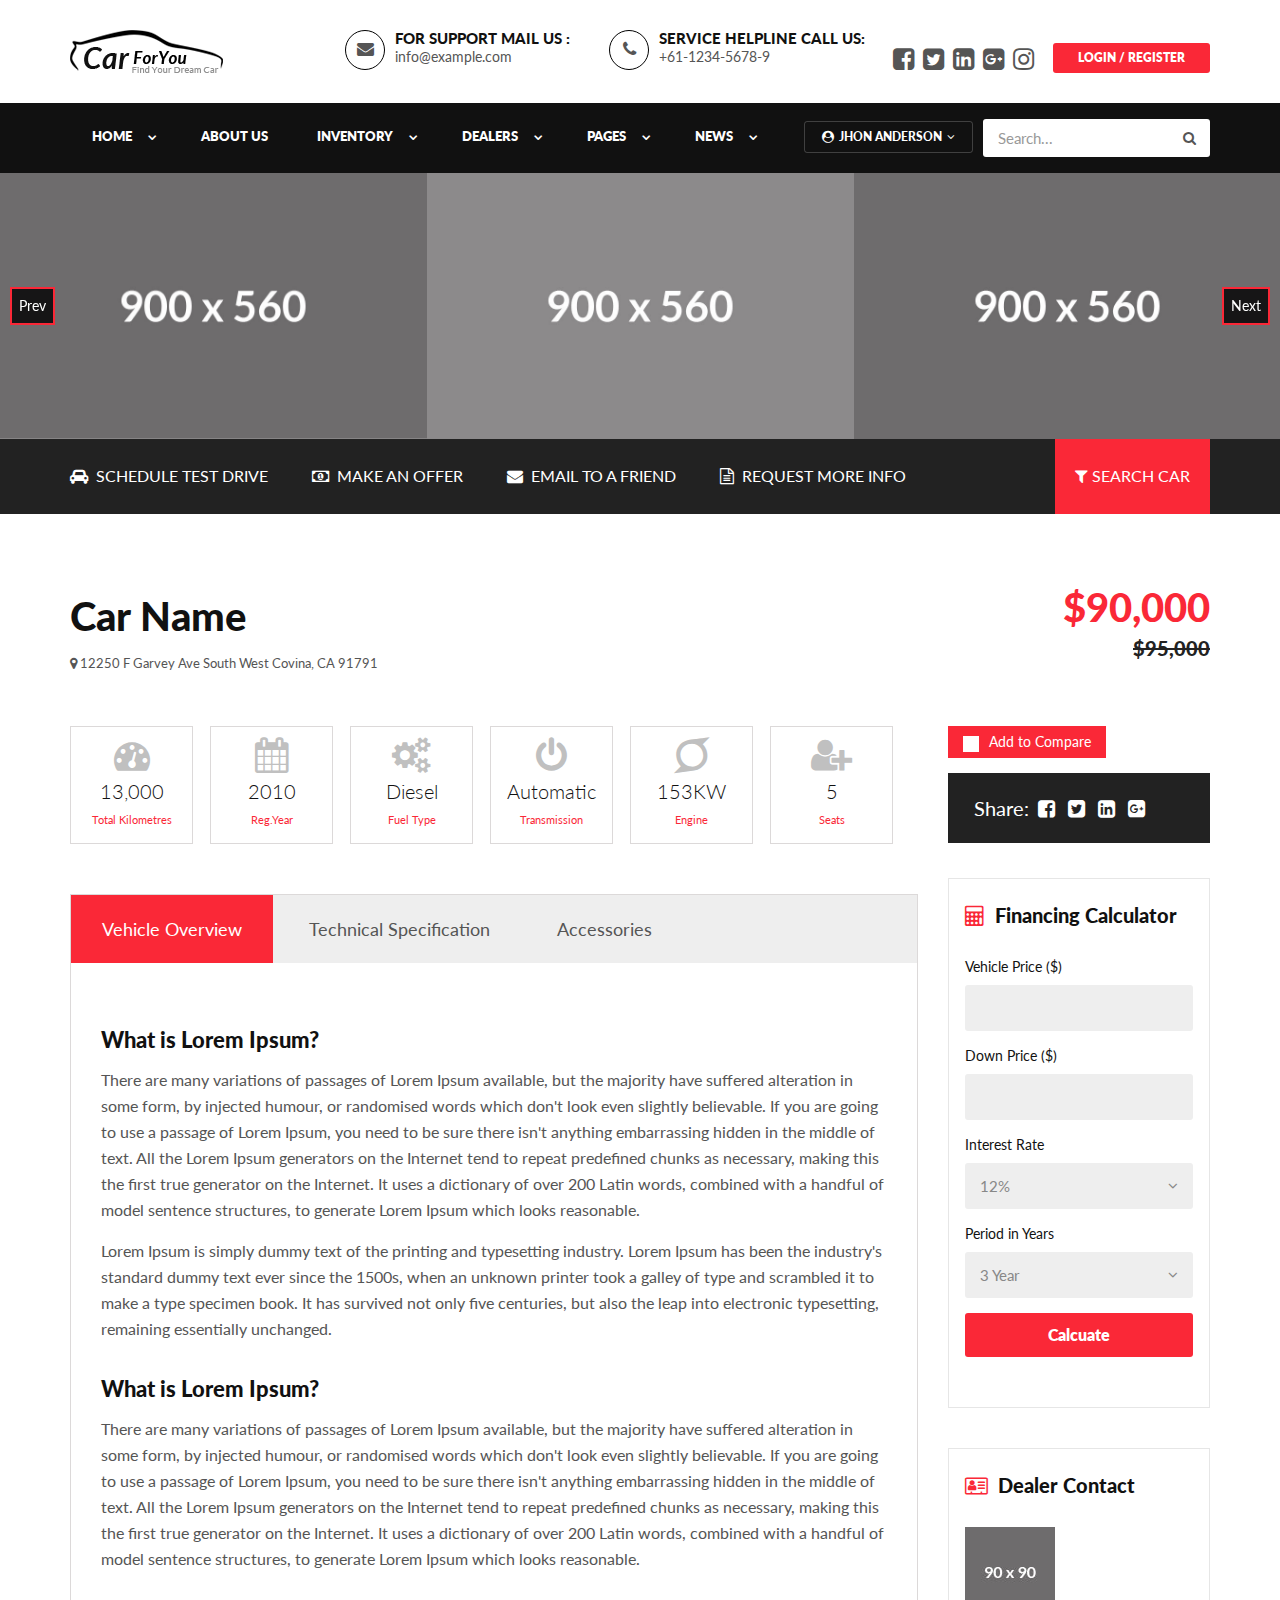
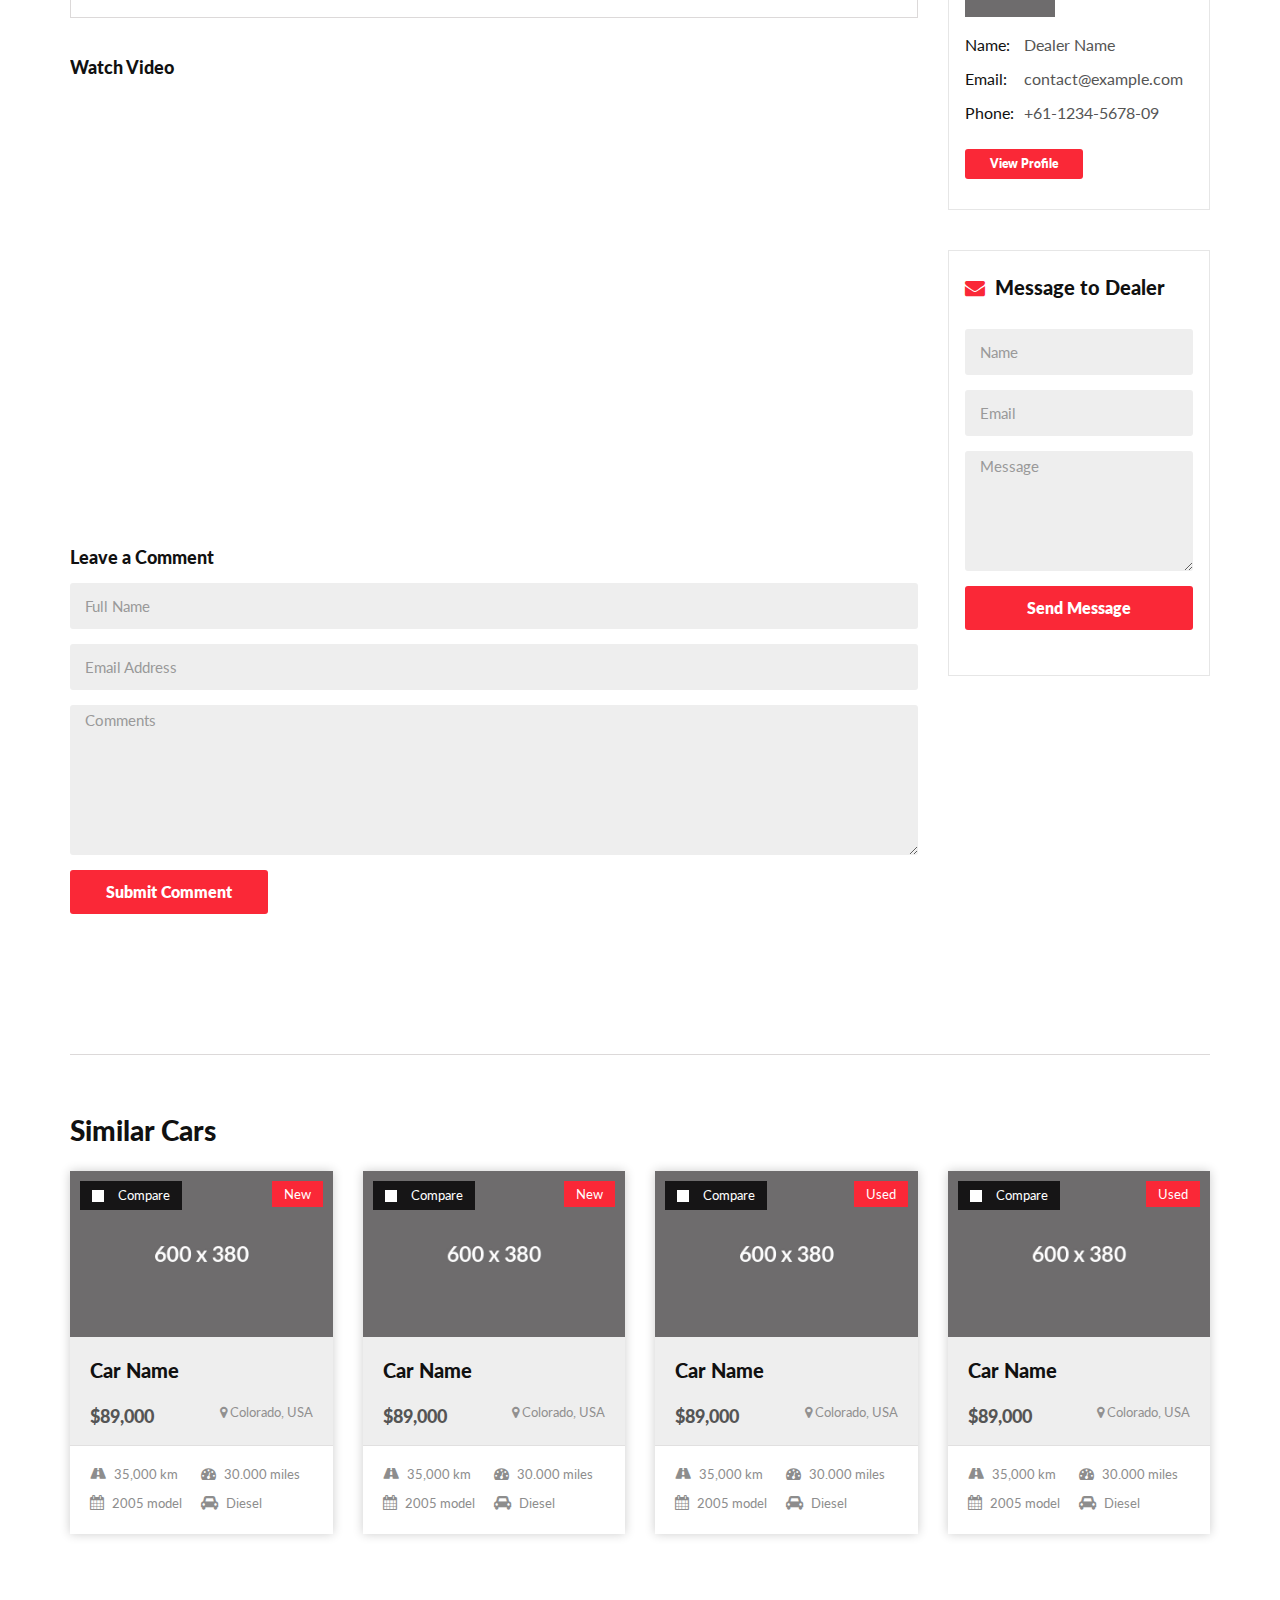
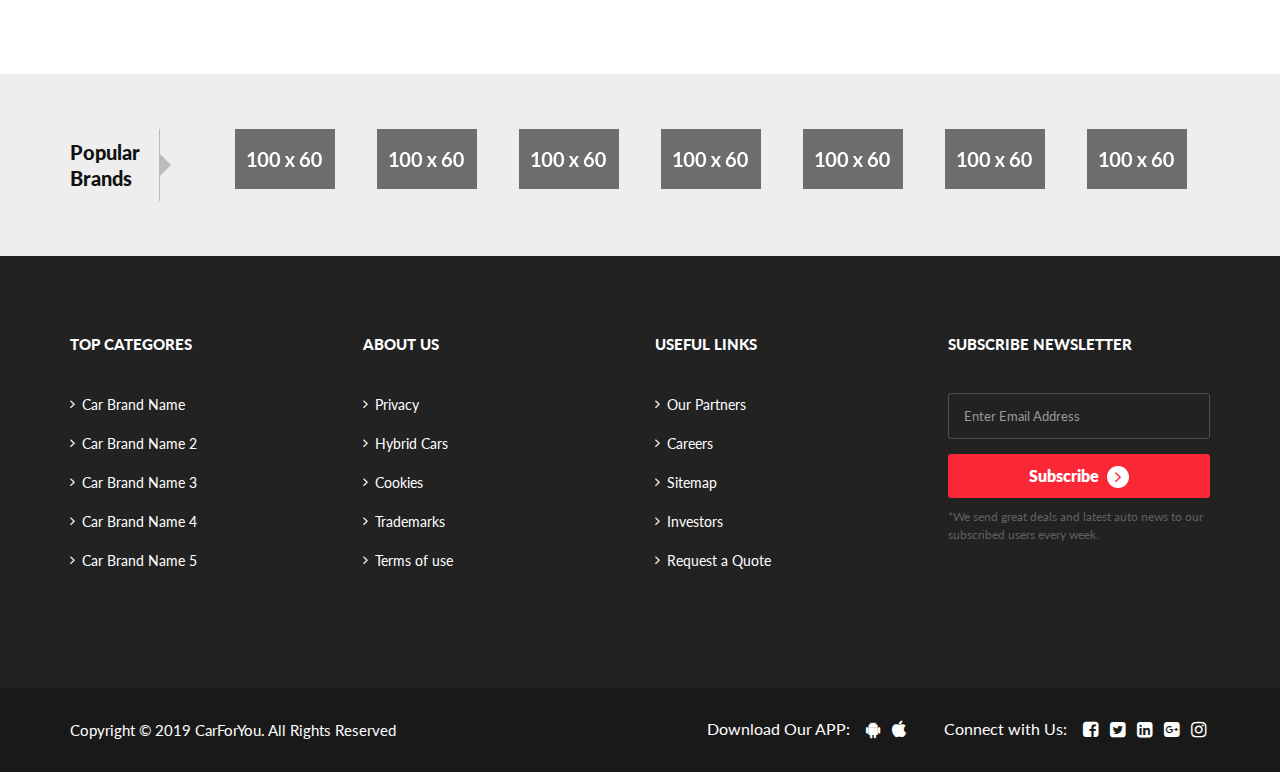
<file: listing-detail.html>
<!DOCTYPE HTML>
<html lang="en">
<head>
<meta http-equiv="Content-Type" content="text/html; charset=utf-8">
<meta http-equiv="X-UA-Compatible" content="IE=edge">
<meta name="viewport" content="width=device-width,initial-scale=1">
<meta name="keywords" content="">
<meta name="description" content="">
<title>CarForYou - Responsive Car Dealer HTML5 Template</title>
<!--Bootstrap -->
<link rel="stylesheet" href="assets/css/bootstrap.min.css" type="text/css">
<!--Custome Style -->
<link rel="stylesheet" href="assets/css/style.css" type="text/css">
<!--OWL Carousel slider-->
<link rel="stylesheet" href="assets/css/owl.carousel.css" type="text/css">
<link rel="stylesheet" href="assets/css/owl.transitions.css" type="text/css">
<!--slick-slider -->
<link href="assets/css/slick.css" rel="stylesheet">
<!--bootstrap-slider -->
<link href="assets/css/bootstrap-slider.min.css" rel="stylesheet">
<!--FontAwesome Font Style -->
<link href="assets/css/font-awesome.min.css" rel="stylesheet">

<!-- Custom Colors -->
<link rel="stylesheet" href="assets/colors/red.css">
<!--<link rel="stylesheet" href="assets/colors/orange.css">-->
<!--<link rel="stylesheet" href="assets/colors/blue.css">-->
<!--<link rel="stylesheet" href="assets/colors/pink.css">-->
<!--<link rel="stylesheet" href="assets/colors/green.css">-->
<!--<link rel="stylesheet" href="assets/colors/purple.css">-->
        
<!-- Fav and touch icons -->
<link rel="apple-touch-icon-precomposed" sizes="144x144" href="assets/images/favicon-icon/apple-touch-icon-144-precomposed.png">
<link rel="apple-touch-icon-precomposed" sizes="114x114" href="assets/images/favicon-icon/apple-touch-icon-114-precomposed.png">
<link rel="apple-touch-icon-precomposed" sizes="72x72" href="assets/images/favicon-icon/apple-touch-icon-72-precomposed.png">
<link rel="apple-touch-icon-precomposed" href="assets/images/favicon-icon/apple-touch-icon-57-precomposed.png">
<link rel="shortcut icon" href="assets/images/favicon-icon/favicon.png">
<!-- Google-Font-->
<link href="https://fonts.googleapis.com/css?family=Lato:300,400,700,900" rel="stylesheet">
<!-- HTML5 Shim and Respond.js IE8 support of HTML5 elements and media queries -->
<!-- WARNING: Respond.js doesn't work if you view the page via file:// -->
<!--[if lt IE 9]>
        <script src="https://oss.maxcdn.com/libs/html5shiv/3.7.0/html5shiv.js"></script>
        <script src="https://oss.maxcdn.com/libs/respond.js/1.4.2/respond.min.js"></script>
<![endif]-->  
</head>
<body>

<!--Header-->
<header>
  <div class="default-header">
    <div class="container">
      <div class="row">
        <div class="col-sm-3 col-md-2">
          <div class="logo"> <a href="index.html"><img src="assets/images/logo.png" alt="image"/></a> </div>
        </div>
        <div class="col-sm-9 col-md-10">
          <div class="header_info">
            <div class="header_widgets">
              <div class="circle_icon"> <i class="fa fa-envelope" aria-hidden="true"></i> </div>
              <p class="uppercase_text">For Support Mail us : </p>
              <a href="mailto:info@example.com">info@example.com</a> </div>
            <div class="header_widgets">
              <div class="circle_icon"> <i class="fa fa-phone" aria-hidden="true"></i> </div>
              <p class="uppercase_text">Service Helpline Call Us: </p>
              <a href="tel:61-1234-5678-09">+61-1234-5678-9</a> </div>
            <div class="social-follow">
              <ul>
                <li><a href="#"><i class="fa fa-facebook-square" aria-hidden="true"></i></a></li>
                <li><a href="#"><i class="fa fa-twitter-square" aria-hidden="true"></i></a></li>
                <li><a href="#"><i class="fa fa-linkedin-square" aria-hidden="true"></i></a></li>
                <li><a href="#"><i class="fa fa-google-plus-square" aria-hidden="true"></i></a></li>
                <li><a href="#"><i class="fa fa-instagram" aria-hidden="true"></i></a></li>
              </ul>
            </div>
            <div class="login_btn"> <a href="#loginform" class="btn btn-xs uppercase" data-toggle="modal" data-dismiss="modal">Login / Register</a> </div>
          </div>
        </div>
      </div>
    </div>
  </div>
  
  <!-- Navigation -->
  <nav id="navigation_bar" class="navbar navbar-default">
    <div class="container">
      <div class="navbar-header">
        <button id="menu_slide" data-target="#navigation" aria-expanded="false" data-toggle="collapse" class="navbar-toggle collapsed" type="button"> <span class="sr-only">Toggle navigation</span> <span class="icon-bar"></span> <span class="icon-bar"></span> <span class="icon-bar"></span> </button>
      </div>
      <div class="header_wrap">
        <div class="user_login">
          <ul>
            <li class="dropdown"> <a href="#" data-toggle="dropdown" aria-haspopup="true" aria-expanded="false"><i class="fa fa-user-circle" aria-hidden="true"></i> Jhon Anderson <i class="fa fa-angle-down" aria-hidden="true"></i></a>
              <ul class="dropdown-menu">
                <li><a href="profile-settings.html">Profile Settings</a></li>
                <li><a href="my-vehicles.html">My Vehicles</a></li>
                <li><a href="post-vehicle.html">Post a Vehicle</a></li>
                <li><a href="#">Sign Out</a></li>
              </ul>
            </li>
          </ul>
        </div>
        <div class="header_search">
          <div id="search_toggle"><i class="fa fa-search" aria-hidden="true"></i></div>
          <form action="#" method="get" id="header-search-form">
            <input type="text" placeholder="Search..." class="form-control">
            <button type="submit"><i class="fa fa-search" aria-hidden="true"></i></button>
          </form>
        </div>
      </div>
      <div class="collapse navbar-collapse" id="navigation">
        <ul class="nav navbar-nav">
          <li class="dropdown"><a href="#" data-toggle="dropdown" aria-haspopup="true" aria-expanded="false">Home</a>
          	 <ul class="dropdown-menu">
              <li><a href="index.html">Home Page 1</a></li>
              <li><a href="index-2.html">Home Page 2</a></li>
			  <li><a href="index-3.html">Home Page 3</a></li>
            </ul>
          </li>
          <li><a href="about-us.html">About Us</a></li>
          <li class="dropdown"><a href="#" data-toggle="dropdown" aria-haspopup="true" aria-expanded="false">Inventory</a>
            <ul class="dropdown-menu">
              <li><a href="listing-grid.html">Grid Style</a></li>
              <li><a href="listing-classic.html">Classic Style</a></li>
              <li class="active"><a href="listing-detail.html">Detail Page Style 1</a></li>
              <li><a href="listing-detail-2.html">Detail Page Style 2</a></li>
            </ul>
          </li>
          <li class="dropdown"><a href="#" data-toggle="dropdown" aria-haspopup="true" aria-expanded="false">Dealers</a>
            <ul class="dropdown-menu">
              <li><a href="dealers-list.html">List View</a></li>
              <li><a href="dealers-profile.html">Detail Page</a></li>
            </ul>
          </li>
          <li class="dropdown"><a href="#" data-toggle="dropdown" aria-haspopup="true" aria-expanded="false">Pages</a>
            <ul class="dropdown-menu">
              <li><a href="services.html">Services</a></li>
              <li><a href="contact-us.html">Contact Us</a></li>
              <li><a href="compare.html">Compare Vehicles</a></li>
              <li><a href="faq.html">FAQ</a></li>
              <li><a href="404.html">404 Error</a></li>
              <li><a href="coming-soon.html">Coming Soon</a></li>
            </ul>
          </li>
          <li class="dropdown"><a href="#" data-toggle="dropdown" aria-haspopup="true" aria-expanded="false">News</a>
            <ul class="dropdown-menu">
              <li><a href="blog-left-sidebar.html">Blog Left Sidebar</a></li>
              <li><a href="blog-right-sidebar.html">Blog Right Sidebar</a></li>
              <li><a href="blog-detail.html">Blog Detail</a></li>
            </ul>
          </li>
        </ul>
      </div>
    </div>
  </nav>
  <!-- Navigation end --> 
  
</header>
<!-- /Header --> 

<!--Listing-Image-Slider-->
<section id="listing_img_slider">
  <div><img src="assets/images/900x560.jpg" class="img-responsive" alt="image"></div>
  <div><img src="assets/images/900x560_2.jpg" class="img-responsive" alt="image"></div>
  <div><img src="assets/images/900x560.jpg" class="img-responsive" alt="image"></div>
  <div><img src="assets/images/900x560_2.jpg" class="img-responsive" alt="image"></div>
  <div><img src="assets/images/900x560.jpg" class="img-responsive" alt="image"></div>
  <div><img src="assets/images/900x560_2.jpg" class="img-responsive" alt="image"></div>
</section>
<!--/Listing-Image-Slider-->

<section class="listing_other_info secondary-bg">
  <div class="container">
    <div id="filter_toggle" class="search_other"> <i class="fa fa-filter" aria-hidden="true"></i> Search Car </div>
    <div id="other_info"><i class="fa fa-info-circle" aria-hidden="true"></i></div>
    <div id="info_toggle">
      <button type="button" data-toggle="modal" data-target="#schedule"> <i class="fa fa-car" aria-hidden="true"></i> Schedule Test Drive </button>
      <button type="button" data-toggle="modal" data-target="#make_offer"> <i class="fa fa-money" aria-hidden="true"></i> Make an Offer </button>
      <button type="button" data-toggle="modal" data-target="#email_friend"> <i class="fa fa-envelope" aria-hidden="true"></i> Email to a Friend </button>
      <button type="button" data-toggle="modal" data-target="#more_info"> <i class="fa fa-file-text-o" aria-hidden="true"></i> Request More Info </button>
    </div>
  </div>
</section>

<!-- Filter-Form -->
<section id="filter_form" class="inner-filter gray-bg">
  <div class="container">
    <h3>Find Your Dream Car <span>(Easy search from here)</span></h3>
    <div class="row">
      <form action="#" method="get">
        <div class="form-group col-md-3 col-sm-6 black_input">
          <div class="select">
            <select class="form-control">
              <option value="">Select Location </option>
              <option value="">Location 1 </option>
              <option value="">Location 1 </option>
            </select>
          </div>
        </div>
        <div class="form-group col-md-3 col-sm-6 black_input">
          <div class="select">
            <select class="form-control">
              <option>Select Brand</option>
              <option>Brand 1</option>
              <option>Brand 2</option>
              <option>Brand 3</option>
              <option>Brand 4</option>
            </select>
          </div>
        </div>
        <div class="form-group col-md-3 col-sm-6 black_input">
          <div class="select">
            <select class="form-control">
              <option>Select Model</option>
              <option>Series 1</option>
              <option>Series 2</option>
              <option>Series 3</option>
            </select>
          </div>
        </div>
        <div class="form-group col-md-3 col-sm-6 black_input">
          <div class="select">
            <select class="form-control">
              <option>Year of Model </option>
              <option>2016</option>
              <option>2015</option>
              <option>2014</option>
            </select>
          </div>
        </div>
        <div class="form-group col-md-6 col-sm-6 black_input">
          <label class="form-label">Price Range ($)</label>
          <input id="price_range" type="text" class="span2" value="" data-slider-min="50" data-slider-max="6000" data-slider-step="5" data-slider-value="[1000,5000]"/>
        </div>
        <div class="form-group col-md-3 col-sm-6 black_input">
          <div class="select">
            <select class="form-control">
              <option>Type of Car </option>
              <option>New Car</option>
              <option>Used Car</option>
            </select>
          </div>
        </div>
        <div class="form-group col-md-3 col-sm-6">
          <button type="submit" class="btn btn-block"><i class="fa fa-search" aria-hidden="true"></i> Search Car </button>
        </div>
      </form>
    </div>
  </div>
</section>
<!-- /Filter-Form --> 

<!--Listing-detail-->
<section class="listing-detail">
  <div class="container">
    <div class="listing_detail_head row">
      <div class="col-md-9">
        <h2>Car Name</h2>
        <div class="car-location"><span><i class="fa fa-map-marker" aria-hidden="true"></i> 12250 F Garvey Ave South West Covina, CA 91791</span></div>
      </div>
      <div class="col-md-3">
        <div class="price_info">
          <p>$90,000</p>
          <p class="old_price">$95,000</p>
        </div>
      </div>
    </div>
    <div class="row">
      <div class="col-md-9">
        <div class="main_features">
          <ul>
            <li> <i class="fa fa-tachometer" aria-hidden="true"></i>
              <h5>13,000</h5>
              <p>Total Kilometres</p>
            </li>
            <li> <i class="fa fa-calendar" aria-hidden="true"></i>
              <h5>2010</h5>
              <p>Reg.Year</p>
            </li>
            <li> <i class="fa fa-cogs" aria-hidden="true"></i>
              <h5>Diesel</h5>
              <p>Fuel Type</p>
            </li>
            <li> <i class="fa fa-power-off" aria-hidden="true"></i>
              <h5>Automatic</h5>
              <p>Transmission</p>
            </li>
            <li> <i class="fa fa-superpowers" aria-hidden="true"></i>
              <h5>153KW</h5>
              <p>Engine</p>
            </li>
            <li> <i class="fa fa-user-plus" aria-hidden="true"></i>
              <h5>5</h5>
              <p>Seats</p>
            </li>
          </ul>
        </div>
        <div class="listing_more_info">
          <div class="listing_detail_wrap"> 
            <!-- Nav tabs -->
            <ul class="nav nav-tabs gray-bg" role="tablist">
              <li role="presentation" class="active"><a href="#vehicle-overview " aria-controls="vehicle-overview" role="tab" data-toggle="tab">Vehicle Overview </a></li>
              <li role="presentation"><a href="#specification" aria-controls="specification" role="tab" data-toggle="tab">Technical Specification</a></li>
              <li role="presentation"><a href="#accessories" aria-controls="accessories" role="tab" data-toggle="tab">Accessories</a></li>
            </ul>
            
            <!-- Tab panes -->
            <div class="tab-content"> 
              <!-- vehicle-overview -->
              <div role="tabpanel" class="tab-pane active" id="vehicle-overview">
                <h4>What is Lorem Ipsum?</h4>
                <p>There are many variations of passages of Lorem Ipsum available, but the majority have suffered alteration in some form, by injected humour, or randomised words which don't look even slightly believable. If you are going to use a passage of Lorem Ipsum, you need to be sure there isn't anything embarrassing hidden in the middle of text. All the Lorem Ipsum generators on the Internet tend to repeat predefined chunks as necessary, making this the first true generator on the Internet. It uses a dictionary of over 200 Latin words, combined with a handful of model sentence structures, to generate Lorem Ipsum which looks reasonable.</p>
                <p>Lorem Ipsum is simply dummy text of the printing and typesetting industry. Lorem Ipsum has been the industry's standard dummy text ever since the 1500s, when an unknown printer took a galley of type and scrambled it to make a type specimen book. It has survived not only five centuries, but also the leap into electronic typesetting, remaining essentially unchanged.</p>
                <h4>What is Lorem Ipsum?</h4>
                <p>There are many variations of passages of Lorem Ipsum available, but the majority have suffered alteration in some form, by injected humour, or randomised words which don't look even slightly believable. If you are going to use a passage of Lorem Ipsum, you need to be sure there isn't anything embarrassing hidden in the middle of text. All the Lorem Ipsum generators on the Internet tend to repeat predefined chunks as necessary, making this the first true generator on the Internet. It uses a dictionary of over 200 Latin words, combined with a handful of model sentence structures, to generate Lorem Ipsum which looks reasonable.</p>
              </div>
              
              <!-- Technical-Specification -->
              <div role="tabpanel" class="tab-pane" id="specification">
                <div class="table-responsive"> 
                  <!--Basic-Info-Table-->
                  <table>
                    <thead>
                      <tr>
                        <th colspan="2">BASIC INFO</th>
                      </tr>
                    </thead>
                    <tbody>
                      <tr>
                        <td>Model Year</td>
                        <td>2010</td>
                      </tr>
                      <tr>
                        <td>No. of Owners</td>
                        <td>4</td>
                      </tr>
                      <tr>
                        <td>KMs Driven</td>
                        <td>30,000</td>
                      </tr>
                      <tr>
                        <td>Fuel Type</td>
                        <td>Diesel</td>
                      </tr>
                    </tbody>
                  </table>
                  
                  <!--Technical-Specification-Table-->
                  <table>
                    <thead>
                      <tr>
                        <th colspan="2">Technical Specification</th>
                      </tr>
                    </thead>
                    <tbody>
                      <tr>
                        <td>Engine Type</td>
                        <td>TDCI Diesel Engine</td>
                      </tr>
                      <tr>
                        <td>Engine Description</td>
                        <td>1.5KW</td>
                      </tr>
                      <tr>
                        <td>No. of Cylinders</td>
                        <td>4</td>
                      </tr>
                      <tr>
                        <td>Mileage-City</td>
                        <td>22.4kmpl</td>
                      </tr>
                      <tr>
                        <td>Mileage-Highway</td>
                        <td>25.83kmpl</td>
                      </tr>
                      <tr>
                        <td>Fuel Tank Capacity</td>
                        <td>40 (Liters)</td>
                      </tr>
                      <tr>
                        <td>Seating Capacity</td>
                        <td>5</td>
                      </tr>
                      <tr>
                        <td>Transmission Type</td>
                        <td>Manual</td>
                      </tr>
                    </tbody>
                  </table>
                </div>
              </div>
              
              <!-- Accessories -->
              <div role="tabpanel" class="tab-pane" id="accessories"> 
                <!--Accessories-->
                <table>
                  <thead>
                    <tr>
                      <th colspan="2">Accessories</th>
                    </tr>
                  </thead>
                  <tbody>
                    <tr>
                      <td>Air Conditioner</td>
                      <td><i class="fa fa-check" aria-hidden="true"></i></td>
                    </tr>
                    <tr>
                      <td>AntiLock Braking System</td>
                      <td><i class="fa fa-check" aria-hidden="true"></i></td>
                    </tr>
                    <tr>
                      <td>Power Steering</td>
                      <td><i class="fa fa-check" aria-hidden="true"></i></td>
                    </tr>
                    <tr>
                      <td>Power Windows</td>
                      <td><i class="fa fa-check" aria-hidden="true"></i></td>
                    </tr>
                    <tr>
                      <td>CD Player</td>
                      <td><i class="fa fa-close" aria-hidden="true"></i></td>
                    </tr>
                    <tr>
                      <td>Leather Seats</td>
                      <td><i class="fa fa-check" aria-hidden="true"></i></td>
                    </tr>
                    <tr>
                      <td>Central Locking</td>
                      <td><i class="fa fa-check" aria-hidden="true"></i></td>
                    </tr>
                    <tr>
                      <td>Power Door Locks</td>
                      <td><i class="fa fa-check" aria-hidden="true"></i></td>
                    </tr>
                    <tr>
                      <td>Brake Assist</td>
                      <td><i class="fa fa-check" aria-hidden="true"></i></td>
                    </tr>
                    <tr>
                      <td>Driver Airbag</td>
                      <td><i class="fa fa-check" aria-hidden="true"></i></td>
                    </tr>
                    <tr>
                      <td>Passenger Airbag</td>
                      <td><i class="fa fa-check" aria-hidden="true"></i></td>
                    </tr>
                    <tr>
                      <td>Crash Sensor</td>
                      <td><i class="fa fa-check" aria-hidden="true"></i></td>
                    </tr>
                    <tr>
                      <td>Engine Check Warning</td>
                      <td><i class="fa fa-check" aria-hidden="true"></i></td>
                    </tr>
                    <tr>
                      <td>Automatic Headlamps</td>
                      <td><i class="fa fa-check" aria-hidden="true"></i></td>
                    </tr>
                  </tbody>
                </table>
              </div>
            </div>
          </div>
          
          <!--Vehicle-Video-->
          <div class="video_wrap">
            <h6>Watch Video </h6>
            <div class="video-box">
               <iframe class="mfp-iframe" src="https://www.youtube.com/embed/rqSoXtKMU3Q" allowfullscreen></iframe>
            </div>
        </div>
        
          <!--Comment-Form-->
          <div class="comment_form">
            <h6>Leave a Comment</h6>
            <form action="#">
              <div class="form-group">
                <input type="text" class="form-control" placeholder="Full Name">
              </div>
              <div class="form-group">
                <input type="email" class="form-control" placeholder="Email Address">
              </div>
              <div class="form-group">
                <textarea rows="5" class="form-control" placeholder="Comments"></textarea>
              </div>
              <div class="form-group">
                <input type="submit" class="btn" value="Submit Comment">
              </div>
            </form>
          </div>
          <!--/Comment-Form--> 
          
        </div>
   
      </div>
      
      <!--Side-Bar-->
      <aside class="col-md-3">
        <div class="add_compare">
          <div class="checkbox">
            <input type="checkbox" value="" id="compare14">
            <label for="compare14">Add to Compare</label>
          </div>
        </div>
        <div class="share_vehicle">
          <p>Share: <a href="#"><i class="fa fa-facebook-square" aria-hidden="true"></i></a> <a href="#"><i class="fa fa-twitter-square" aria-hidden="true"></i></a> <a href="#"><i class="fa fa-linkedin-square" aria-hidden="true"></i></a> <a href="#"><i class="fa fa-google-plus-square" aria-hidden="true"></i></a> </p>
        </div>
        <div class="sidebar_widget">
          <div class="widget_heading">
            <h5><i class="fa fa-calculator" aria-hidden="true"></i> Financing Calculator </h5>
          </div>
          <div class="financing_calculatoe">
            <form action="#" method="get">
              <div class="form-group">
                <label class="form-label">Vehicle Price ($)</label>
                <input class="form-control" type="text">
              </div>
              <div class="form-group">
                <label class="form-label">Down Price ($)</label>
                <input class="form-control" type="text">
              </div>
              <div class="form-group">
                <label class="form-label">Interest Rate</label>
                <div class="select">
                  <select class="form-control select">
                    <option>12%</option>
                    <option>13%</option>
                    <option>14%</option>
                    <option>15%</option>
                    <option>16%</option>
                    <option>17%</option>
                  </select>
                </div>
              </div>
              <div class="form-group">
                <label class="form-label">Period in Years</label>
                <div class="select">
                  <select class="form-control">
                    <option>3 Year</option>
                    <option>4 Year</option>
                    <option>5 Year</option>
                    <option>6 Year</option>
                    <option>7 Year</option>
                    <option>8 Year</option>
                  </select>
                </div>
              </div>
              <div class="form-group">
                <button type="submit" class="btn btn-block">Calcuate</button>
              </div>
            </form>
          </div>
        </div>
        
        
        <div class="sidebar_widget">
          <div class="widget_heading">
            <h5><i class="fa fa-address-card-o" aria-hidden="true"></i> Dealer Contact </h5>
          </div>
          <div class="dealer_detail"> <img src="assets/images/90x90.jpg" alt="image">
            <p><span>Name:</span> Dealer Name</p>
            <p><span>Email:</span> contact@example.com</p>
            <p><span>Phone:</span> +61-1234-5678-09</p>
            <a href="#" class="btn btn-xs">View Profile</a> </div>
        </div>
        <div class="sidebar_widget">
          <div class="widget_heading">
            <h5><i class="fa fa-envelope" aria-hidden="true"></i> Message to Dealer</h5>
          </div>
          <form action="#">
            <div class="form-group">
              <input type="text" class="form-control" placeholder="Name">
            </div>
            <div class="form-group">
              <input type="email" class="form-control" placeholder="Email">
            </div>
            <div class="form-group">
              <textarea rows="4" class="form-control" placeholder="Message"></textarea>
            </div>
            <div class="form-group">
              <input type="submit" value="Send Message" class="btn btn-block">
            </div>
          </form>
        </div>
      </aside>
      <!--/Side-Bar--> 
    </div>
    
    <div class="space-20"></div>
    <div class="divider"></div>
    
    <!--Similar-Cars-->
    <div class="similar_cars">
      <h3>Similar Cars</h3>
      <div class="row">
        <div class="col-md-3 grid_listing">
          <div class="product-listing-m gray-bg">
            <div class="product-listing-img"> <a href="#"><img src="assets/images/600x380.jpg" class="img-responsive" alt="image" /> </a>
              <div class="label_icon">New</div>
              <div class="compare_item">
                <div class="checkbox">
                  <input type="checkbox" value="" id="compare13">
                  <label for="compare13">Compare</label>
                </div>
              </div>
            </div>
            <div class="product-listing-content">
              <h5><a href="#">Car Name</a></h5>
              <p class="list-price">$89,000</p>
              <div class="car-location"><span><i class="fa fa-map-marker" aria-hidden="true"></i> Colorado, USA</span></div>
              <ul class="features_list">
                <li><i class="fa fa-road" aria-hidden="true"></i>35,000 km</li>
                <li><i class="fa fa-tachometer" aria-hidden="true"></i>30.000 miles</li>
                <li><i class="fa fa-calendar" aria-hidden="true"></i>2005 model</li>
                <li><i class="fa fa-car" aria-hidden="true"></i>Diesel</li>
              </ul>
            </div>
          </div>
        </div>
        <div class="col-md-3 grid_listing">
          <div class="product-listing-m gray-bg">
            <div class="product-listing-img"> <a href="#"><img src="assets/images/600x380.jpg" class="img-responsive" alt="image" /> </a>
              <div class="label_icon">New</div>
              <div class="compare_item">
                <div class="checkbox">
                  <input type="checkbox" value="" id="compare20">
                  <label for="compare20">Compare</label>
                </div>
              </div>
            </div>
            <div class="product-listing-content">
              <h5><a href="#">Car Name </a></h5>
              <p class="list-price">$89,000</p>
              <div class="car-location"><span><i class="fa fa-map-marker" aria-hidden="true"></i> Colorado, USA</span></div>
              <ul class="features_list">
                <li><i class="fa fa-road" aria-hidden="true"></i>35,000 km</li>
                <li><i class="fa fa-tachometer" aria-hidden="true"></i>30.000 miles</li>
                <li><i class="fa fa-calendar" aria-hidden="true"></i>2005 model</li>
                <li><i class="fa fa-car" aria-hidden="true"></i>Diesel</li>
              </ul>
            </div>
          </div>
        </div>
        <div class="col-md-3 grid_listing">
          <div class="product-listing-m gray-bg">
            <div class="product-listing-img"> <a href="#"><img src="assets/images/600x380.jpg" class="img-responsive" alt="image" /> </a>
              <div class="label_icon">Used</div>
              <div class="compare_item">
                <div class="checkbox">
                  <input type="checkbox" value="" id="compare15">
                  <label for="compare15">Compare</label>
                </div>
              </div>
            </div>
            <div class="product-listing-content">
              <h5><a href="#">Car Name</a></h5>
              <p class="list-price">$89,000</p>
              <div class="car-location"><span><i class="fa fa-map-marker" aria-hidden="true"></i> Colorado, USA</span></div>
              <ul class="features_list">
                <li><i class="fa fa-road" aria-hidden="true"></i>35,000 km</li>
                <li><i class="fa fa-tachometer" aria-hidden="true"></i>30.000 miles</li>
                <li><i class="fa fa-calendar" aria-hidden="true"></i>2005 model</li>
                <li><i class="fa fa-car" aria-hidden="true"></i>Diesel</li>
              </ul>
            </div>
          </div>
        </div>
        <div class="col-md-3 grid_listing">
          <div class="product-listing-m gray-bg">
            <div class="product-listing-img"> <a href="#"><img src="assets/images/600x380.jpg" class="img-responsive" alt="image" /> </a>
              <div class="label_icon">Used</div>
              <div class="compare_item">
                <div class="checkbox">
                  <input type="checkbox" value="" id="compare16">
                  <label for="compare16">Compare</label>
                </div>
              </div>
            </div>
            <div class="product-listing-content">
              <h5><a href="#">Car Name</a></h5>
              <p class="list-price">$89,000</p>
              <div class="car-location"><span><i class="fa fa-map-marker" aria-hidden="true"></i> Colorado, USA</span></div>
              <ul class="features_list">
                <li><i class="fa fa-road" aria-hidden="true"></i>35,000 km</li>
                <li><i class="fa fa-tachometer" aria-hidden="true"></i>30.000 miles</li>
                <li><i class="fa fa-calendar" aria-hidden="true"></i>2005 model</li>
                <li><i class="fa fa-car" aria-hidden="true"></i>Diesel</li>
              </ul>
            </div>
          </div>
        </div>
      </div>
    </div>
    <!--/Similar-Cars--> 
    
  </div>
</section>
<!--/Listing-detail--> 

<!--Brands-->
<section class="brand-section gray-bg">
  <div class="container">
    <div class="brand-hadding">
      <h5>Popular Brands</h5>
    </div>
    <div class="brand-logo-list">
      <div id="popular_brands">
        <div><a href="#"><img src="assets/images/100x60.png" class="img-responsive" alt="image"></a></div>
        <div><a href="#"><img src="assets/images/100x60.png" class="img-responsive" alt="image"></a></div>
        <div><a href="#"><img src="assets/images/100x60.png" class="img-responsive" alt="image"></a></div>
        <div><a href="#"><img src="assets/images/100x60.png" class="img-responsive" alt="image"></a></div>
        <div><a href="#"><img src="assets/images/100x60.png" class="img-responsive" alt="image"></a></div>
        <div><a href="#"><img src="assets/images/100x60.png" class="img-responsive" alt="image"></a></div>
        <div><a href="#"><img src="assets/images/100x60.png" class="img-responsive" alt="image"></a></div>
      </div>
    </div>
  </div>
</section>
<!-- /Brands--> 

<!--Footer -->
<footer>
  <div class="footer-top">
    <div class="container">
      <div class="row">
        <div class="col-md-3 col-sm-6">
          <h6>Top Categores</h6>
          <ul>
            <li><a href="#">Car Brand Name</a></li>
            <li><a href="#">Car Brand Name 2</a></li>
            <li><a href="#">Car Brand Name 3</a></li>
            <li><a href="#">Car Brand Name 4</a></li>
            <li><a href="#">Car Brand Name 5</a></li>
          </ul>
        </div>
        <div class="col-md-3 col-sm-6">
          <h6>About Us</h6>
          <ul>
            <li><a href="#">Privacy</a></li>
            <li><a href="#">Hybrid Cars</a></li>
            <li><a href="#">Cookies</a></li>
            <li><a href="#">Trademarks</a></li>
            <li><a href="#">Terms of use</a></li>
          </ul>
        </div>
        <div class="col-md-3 col-sm-6">
          <h6>Useful Links</h6>
          <ul>
            <li><a href="#">Our Partners</a></li>
            <li><a href="#">Careers</a></li>
            <li><a href="#">Sitemap</a></li>
            <li><a href="#">Investors</a></li>
            <li><a href="#">Request a Quote</a></li>
          </ul>
        </div>
        <div class="col-md-3 col-sm-6">
          <h6>Subscribe Newsletter</h6>
          <div class="newsletter-form">
            <form action="#">
              <div class="form-group">
                <input type="email" class="form-control newsletter-input" required placeholder="Enter Email Address" />
              </div>
              <button type="submit" class="btn btn-block">Subscribe <span class="angle_arrow"><i class="fa fa-angle-right" aria-hidden="true"></i></span></button>
            </form>
            <p class="subscribed-text">*We send great deals and latest auto news to our subscribed users every week.</p>
          </div>
        </div>
      </div>
    </div>
  </div>
  <div class="footer-bottom">
    <div class="container">
      <div class="row">
        <div class="col-md-6 col-md-push-6 text-right">
          <div class="footer_widget">
            <p>Download Our APP:</p>
            <ul>
              <li><a href="#"><i class="fa fa-android" aria-hidden="true"></i></a></li>
              <li><a href="#"><i class="fa fa-apple" aria-hidden="true"></i></a></li>
            </ul>
          </div>
          <div class="footer_widget">
            <p>Connect with Us:</p>
            <ul>
              <li><a href="#"><i class="fa fa-facebook-square" aria-hidden="true"></i></a></li>
              <li><a href="#"><i class="fa fa-twitter-square" aria-hidden="true"></i></a></li>
              <li><a href="#"><i class="fa fa-linkedin-square" aria-hidden="true"></i></a></li>
              <li><a href="#"><i class="fa fa-google-plus-square" aria-hidden="true"></i></a></li>
              <li><a href="#"><i class="fa fa-instagram" aria-hidden="true"></i></a></li>
            </ul>
          </div>
        </div>
        <div class="col-md-6 col-md-pull-6">
          <p class="copy-right">Copyright &copy; 2019 CarForYou. All Rights Reserved</p>
        </div>
      </div>
    </div>
  </div>
</footer>
<!-- /Footer--> 

<!--Back to top-->
<div id="back-top" class="back-top"> <a href="#top"><i class="fa fa-angle-up" aria-hidden="true"></i> </a> </div>
<!--/Back to top--> 

<!--Schedule-Test-Drive -->
<div class="modal fade" id="schedule">
  <div class="modal-dialog" role="document">
    <div class="modal-content">
      <div class="modal-header">
        <button type="button" class="close" data-dismiss="modal" aria-label="Close"><span aria-hidden="true">&times;</span></button>
        <h3 class="modal-title">Schedule Test Drive</h3>
      </div>
      <div class="modal-body">
        <form action="#" method="get">
          <div class="form-group">
            <input type="text" class="form-control" placeholder="Full Name">
          </div>
          <div class="form-group">
            <input type="email" class="form-control" placeholder="Email Address">
          </div>
          <div class="form-group">
            <input type="text" class="form-control" placeholder="Phone Number">
          </div>
          <div class="form-group">
            <input type="text" class="form-control" placeholder="Best Time (00:00am)">
          </div>
          <div class="form-group">
            <input type="text" class="form-control" placeholder="Best Date (dd/mm/yyyy)">
          </div>
          <div class="form-group">
            <textarea rows="4" class="form-control" placeholder="Message"></textarea>
          </div>
          <div class="form-group">
            <input type="submit" value="Submit Query" class="btn btn-block">
          </div>
        </form>
      </div>
    </div>
  </div>
</div>
<!--/Schedule-Test-Drive --> 

<!--Make-Offer -->
<div class="modal fade" id="make_offer">
  <div class="modal-dialog" role="document">
    <div class="modal-content">
      <div class="modal-header">
        <button type="button" class="close" data-dismiss="modal" aria-label="Close"><span aria-hidden="true">&times;</span></button>
        <h3 class="modal-title">Make an Offer</h3>
      </div>
      <div class="modal-body">
        <form action="#" method="get">
          <div class="form-group">
            <input type="text" class="form-control" placeholder="Full Name">
          </div>
          <div class="form-group">
            <input type="email" class="form-control" placeholder="Email Address">
          </div>
          <div class="form-group">
            <input type="text" class="form-control" placeholder="Phone Number">
          </div>
          <div class="form-group">
            <input type="text" class="form-control" placeholder="Offer Price">
          </div>
          <div class="form-group">
            <textarea class="form-control" placeholder="Message"></textarea>
          </div>
          <div class="form-group">
            <input type="submit" value="Submit Query" class="btn btn-block">
          </div>
        </form>
      </div>
    </div>
  </div>
</div>
<!--/Make-Offer --> 

<!--Email-to-Friend -->
<div class="modal fade" id="email_friend">
  <div class="modal-dialog" role="document">
    <div class="modal-content">
      <div class="modal-header">
        <button type="button" class="close" data-dismiss="modal" aria-label="Close"><span aria-hidden="true">&times;</span></button>
        <h3 class="modal-title">Email to a Friend</h3>
      </div>
      <div class="modal-body">
        <form action="#" method="get">
          <div class="form-group">
            <input type="text" class="form-control" placeholder="Your Name">
          </div>
          <div class="form-group">
            <input type="email" class="form-control" placeholder="Your Email Address">
          </div>
          <div class="form-group">
            <input type="email" class="form-control" placeholder="Friend Email Address">
          </div>
          <div class="form-group">
            <textarea rows="4" class="form-control" placeholder="Message"></textarea>
          </div>
          <div class="form-group">
            <input type="submit" value="Submit Query" class="btn btn-block">
          </div>
        </form>
      </div>
    </div>
  </div>
</div>
<!--/Email-to-Friend --> 

<!--Request-More-Info -->
<div class="modal fade" id="more_info">
  <div class="modal-dialog" role="document">
    <div class="modal-content">
      <div class="modal-header">
        <button type="button" class="close" data-dismiss="modal" aria-label="Close"><span aria-hidden="true">&times;</span></button>
        <h3 class="modal-title">Request More Info</h3>
      </div>
      <div class="modal-body">
        <form action="#" method="get">
          <div class="form-group">
            <input type="text" class="form-control" placeholder="Full Name">
          </div>
          <div class="form-group">
            <input type="email" class="form-control" placeholder="Email Address">
          </div>
          <div class="form-group">
            <input type="text" class="form-control" placeholder="Phone Number">
          </div>
          <div class="form-group">
            <textarea rows="4" class="form-control" placeholder="Message"></textarea>
          </div>
          <div class="form-group">
            <input type="submit" value="Submit Query" class="btn btn-block">
          </div>
        </form>
      </div>
    </div>
  </div>
</div>
<!--/Request-More-Info --> 

<!--Login-Form -->
<div class="modal fade" id="loginform">
  <div class="modal-dialog" role="document">
    <div class="modal-content">
      <div class="modal-header">
        <button type="button" class="close" data-dismiss="modal" aria-label="Close"><span aria-hidden="true">&times;</span></button>
        <h3 class="modal-title">Login</h3>
      </div>
      <div class="modal-body">
        <div class="row">
          <div class="login_wrap">
            <div class="col-md-6 col-sm-6">
              <form action="#" method="get">
                <div class="form-group">
                  <input type="text" class="form-control" placeholder="Username or Email address*">
                </div>
                <div class="form-group">
                  <input type="password" class="form-control" placeholder="Password*">
                </div>
                <div class="form-group checkbox">
                  <input type="checkbox" id="remember">
                  <label for="remember">Remember Me</label>
                </div>
                <div class="form-group">
                  <input type="submit" value="Login" class="btn btn-block">
                </div>
              </form>
            </div>
            <div class="col-md-6 col-sm-6">
              <h6 class="gray_text">Login the Quick Way</h6>
              <a href="#" class="btn btn-block facebook-btn"><i class="fa fa-facebook-square" aria-hidden="true"></i> Login with Facebook</a> <a href="#" class="btn btn-block twitter-btn"><i class="fa fa-twitter-square" aria-hidden="true"></i> Login with Twitter</a> <a href="#" class="btn btn-block googleplus-btn"><i class="fa fa-google-plus-square" aria-hidden="true"></i> Login with Google+</a> </div>
            <div class="mid_divider"></div>
          </div>
        </div>
      </div>
      <div class="modal-footer text-center">
        <p>Don't have an account? <a href="#signupform" data-toggle="modal" data-dismiss="modal">Signup Here</a></p>
        <p><a href="#forgotpassword" data-toggle="modal" data-dismiss="modal">Forgot Password ?</a></p>
      </div>
    </div>
  </div>
</div>
<!--/Login-Form --> 

<!--Register-Form -->
<div class="modal fade" id="signupform">
  <div class="modal-dialog" role="document">
    <div class="modal-content">
      <div class="modal-header">
        <button type="button" class="close" data-dismiss="modal" aria-label="Close"><span aria-hidden="true">&times;</span></button>
        <h3 class="modal-title">Sign Up</h3>
      </div>
      <div class="modal-body">
        <div class="row">
          <div class="signup_wrap">
            <div class="col-md-6 col-sm-6">
              <form action="#" method="get">
                <div class="form-group">
                  <input type="text" class="form-control" placeholder="Full Name">
                </div>
                <div class="form-group">
                  <input type="email" class="form-control" placeholder="Email Address">
                </div>
                <div class="form-group">
                  <input type="password" class="form-control" placeholder="Password">
                </div>
                <div class="form-group">
                  <input type="password" class="form-control" placeholder="Confirm Password">
                </div>
                <div class="form-group checkbox">
                  <input type="checkbox" id="terms_agree">
                  <label for="terms_agree">I Agree with <a href="#">Terms and Conditions</a></label>
                </div>
                <div class="form-group">
                  <input type="submit" value="Sign Up" class="btn btn-block">
                </div>
              </form>
            </div>
            <div class="col-md-6 col-sm-6">
              <h6 class="gray_text">Login the Quick Way</h6>
              <a href="#" class="btn btn-block facebook-btn"><i class="fa fa-facebook-square" aria-hidden="true"></i> Login with Facebook</a> <a href="#" class="btn btn-block twitter-btn"><i class="fa fa-twitter-square" aria-hidden="true"></i> Login with Twitter</a> <a href="#" class="btn btn-block googleplus-btn"><i class="fa fa-google-plus-square" aria-hidden="true"></i> Login with Google+</a> </div>
            <div class="mid_divider"></div>
          </div>
        </div>
      </div>
      <div class="modal-footer text-center">
        <p>Already got an account? <a href="#loginform" data-toggle="modal" data-dismiss="modal">Login Here</a></p>
      </div>
    </div>
  </div>
</div>
<!--/Register-Form --> 

<!--Forgot-password-Form -->
<div class="modal fade" id="forgotpassword">
  <div class="modal-dialog" role="document">
    <div class="modal-content">
      <div class="modal-header">
        <button type="button" class="close" data-dismiss="modal" aria-label="Close"><span aria-hidden="true">&times;</span></button>
        <h3 class="modal-title">Password Recovery</h3>
      </div>
      <div class="modal-body">
        <div class="row">
          <div class="forgotpassword_wrap">
            <div class="col-md-12">
              <form action="#" method="get">
                <div class="form-group">
                  <input type="email" class="form-control" placeholder="Your Email address*">
                </div>
                <div class="form-group">
                  <input type="submit" value="Reset My Password" class="btn btn-block">
                </div>
              </form>
              <div class="text-center">
                <p class="gray_text">For security reasons we don't store your password. Your password will be reset and a new one will be send.</p>
                <p><a href="#loginform" data-toggle="modal" data-dismiss="modal"><i class="fa fa-angle-double-left" aria-hidden="true"></i> Back to Login</a></p>
              </div>
            </div>
          </div>
        </div>
      </div>
    </div>
  </div>
</div>
<!--/Forgot-password-Form --> 

<!-- Scripts --> 
<script src="assets/js/jquery.min.js"></script>
<script src="assets/js/bootstrap.min.js"></script> 
<script src="assets/js/interface.js"></script> 
<!--bootstrap-slider-JS--> 
<script src="assets/js/bootstrap-slider.min.js"></script> 
<!--Slider-JS--> 
<script src="assets/js/slick.min.js"></script> 
<script src="assets/js/owl.carousel.min.js"></script>

</body>
</html>
</file>
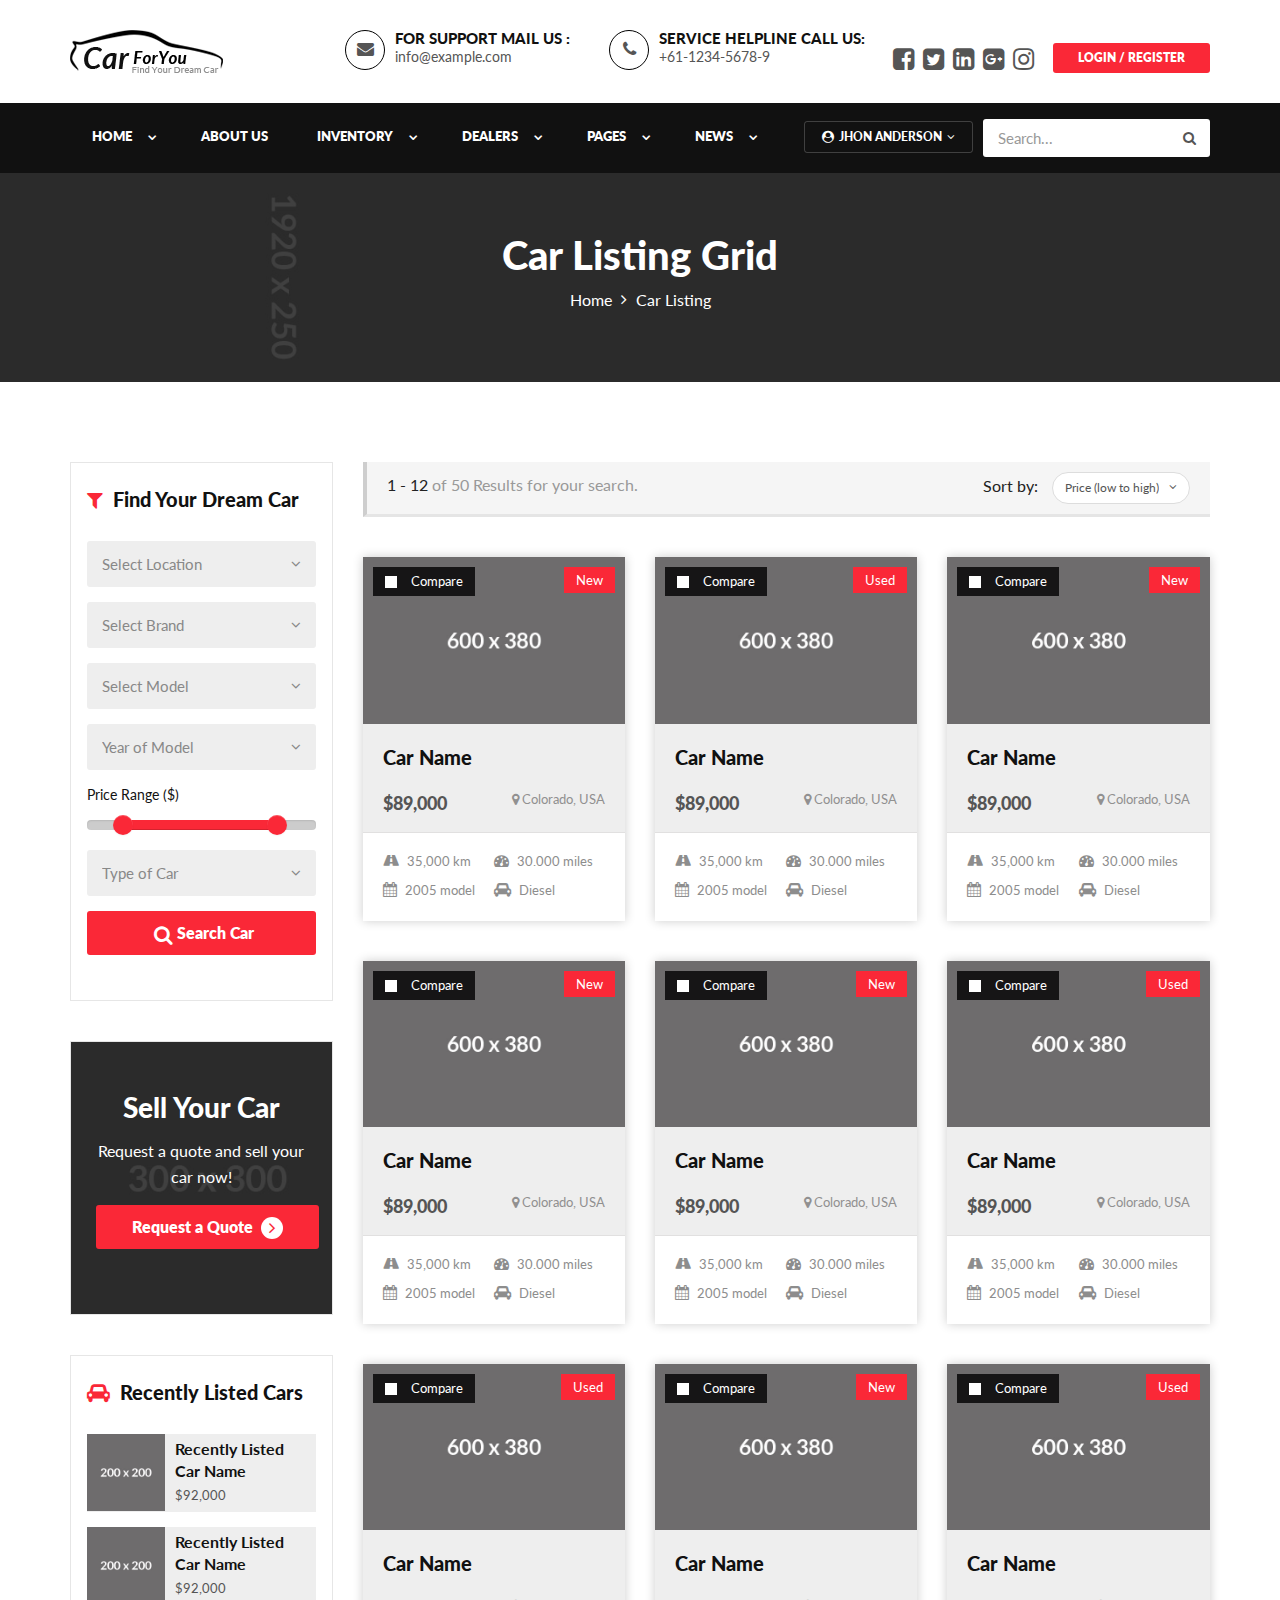
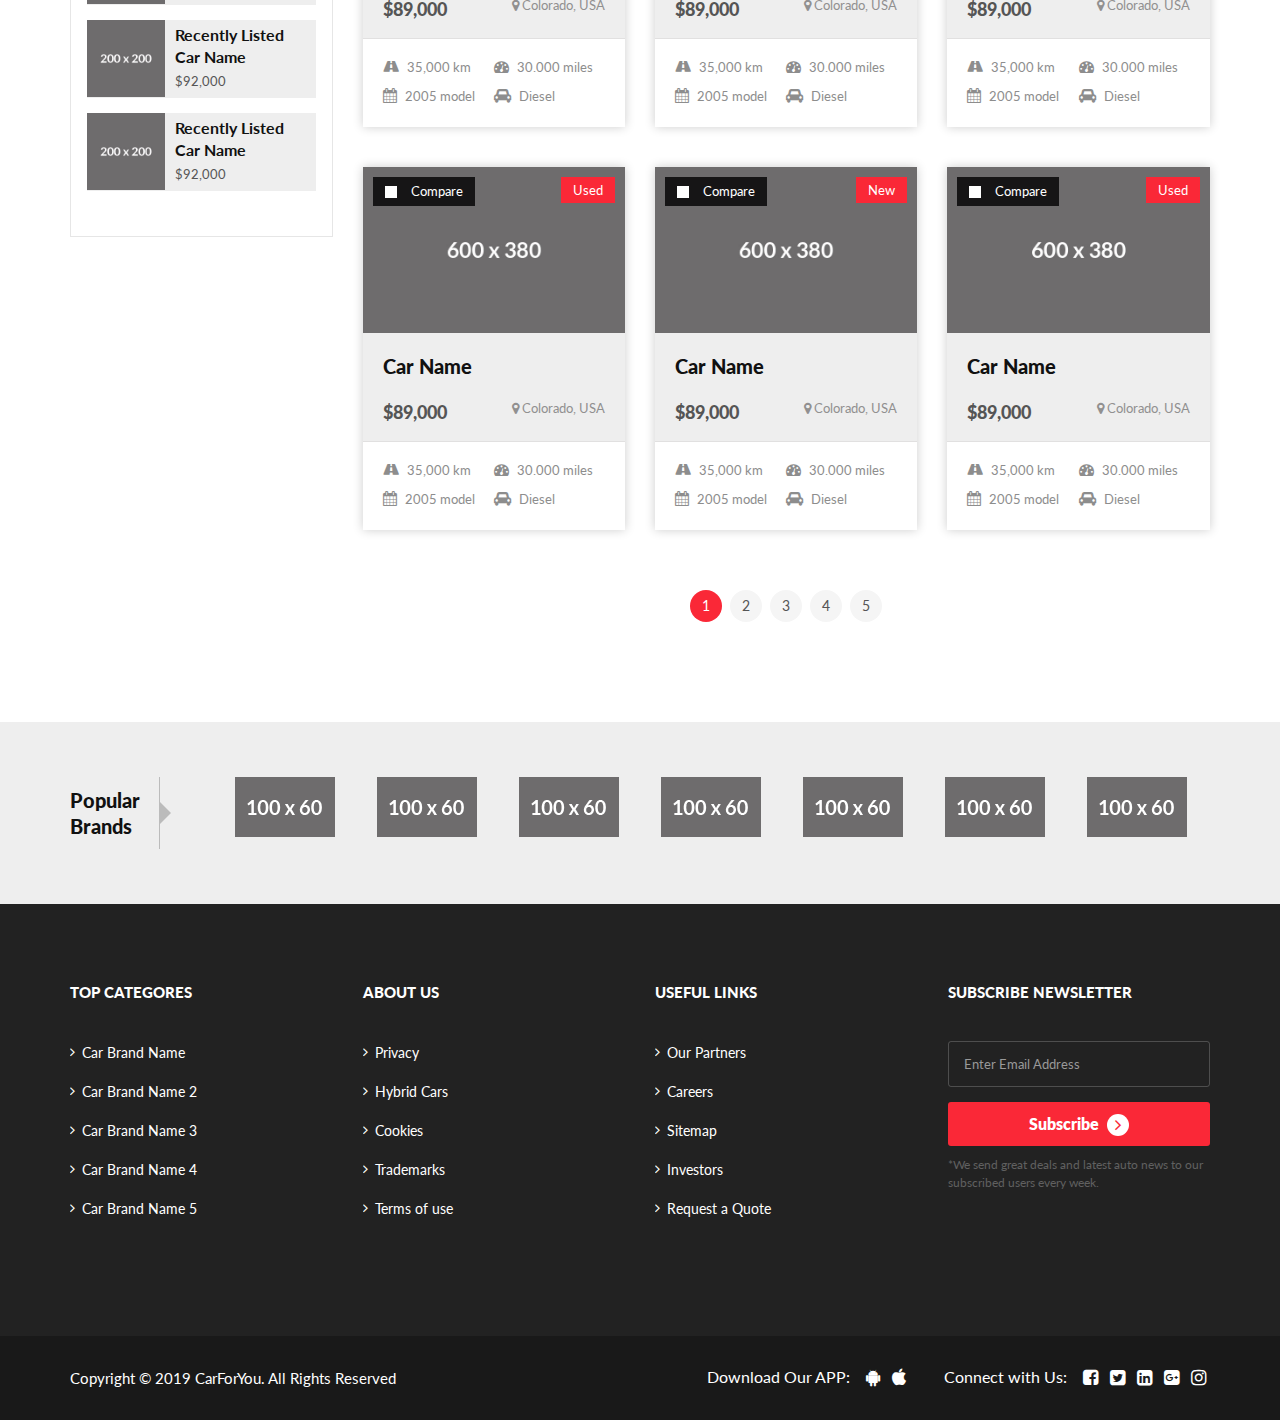
<file: listing-grid.html>
<!DOCTYPE HTML>
<html lang="en">
<head>
<meta http-equiv="Content-Type" content="text/html; charset=utf-8">
<meta http-equiv="X-UA-Compatible" content="IE=edge">
<meta name="viewport" content="width=device-width,initial-scale=1">
<meta name="keywords" content="">
<meta name="description" content="">
<title>CarForYou - Responsive Car Dealer HTML5 Template</title>
<!--Bootstrap -->
<link rel="stylesheet" href="assets/css/bootstrap.min.css" type="text/css">
<!--Custome Style -->
<link rel="stylesheet" href="assets/css/style.css" type="text/css">
<!--OWL Carousel slider-->
<link rel="stylesheet" href="assets/css/owl.carousel.css" type="text/css">
<link rel="stylesheet" href="assets/css/owl.transitions.css" type="text/css">
<!--slick-slider -->
<link href="assets/css/slick.css" rel="stylesheet">
<!--bootstrap-slider -->
<link href="assets/css/bootstrap-slider.min.css" rel="stylesheet">
<!--FontAwesome Font Style -->
<link href="assets/css/font-awesome.min.css" rel="stylesheet">

<!-- Custom Colors -->
<link rel="stylesheet" href="assets/colors/red.css">
<!--<link rel="stylesheet" href="assets/colors/orange.css">-->
<!--<link rel="stylesheet" href="assets/colors/blue.css">-->
<!--<link rel="stylesheet" href="assets/colors/pink.css">-->
<!--<link rel="stylesheet" href="assets/colors/green.css">-->
<!--<link rel="stylesheet" href="assets/colors/purple.css">-->
        
<!-- Fav and touch icons -->
<link rel="apple-touch-icon-precomposed" sizes="144x144" href="assets/images/favicon-icon/apple-touch-icon-144-precomposed.png">
<link rel="apple-touch-icon-precomposed" sizes="114x114" href="assets/images/favicon-icon/apple-touch-icon-114-precomposed.png">
<link rel="apple-touch-icon-precomposed" sizes="72x72" href="assets/images/favicon-icon/apple-touch-icon-72-precomposed.png">
<link rel="apple-touch-icon-precomposed" href="assets/images/favicon-icon/apple-touch-icon-57-precomposed.png">
<link rel="shortcut icon" href="assets/images/favicon-icon/favicon.png">
<!-- Google-Font-->
<link href="https://fonts.googleapis.com/css?family=Lato:300,400,700,900" rel="stylesheet">
<!-- HTML5 Shim and Respond.js IE8 support of HTML5 elements and media queries -->
<!-- WARNING: Respond.js doesn't work if you view the page via file:// -->
<!--[if lt IE 9]>
        <script src="https://oss.maxcdn.com/libs/html5shiv/3.7.0/html5shiv.js"></script>
        <script src="https://oss.maxcdn.com/libs/respond.js/1.4.2/respond.min.js"></script>
<![endif]-->  
</head>
<body>

<!--Header-->
<header>
  <div class="default-header">
    <div class="container">
      <div class="row">
        <div class="col-sm-3 col-md-2">
          <div class="logo"> <a href="index.html"><img src="assets/images/logo.png" alt="image"/></a> </div>
        </div>
        <div class="col-sm-9 col-md-10">
          <div class="header_info">
            <div class="header_widgets">
              <div class="circle_icon"> <i class="fa fa-envelope" aria-hidden="true"></i> </div>
              <p class="uppercase_text">For Support Mail us : </p>
              <a href="mailto:info@example.com">info@example.com</a> </div>
            <div class="header_widgets">
              <div class="circle_icon"> <i class="fa fa-phone" aria-hidden="true"></i> </div>
              <p class="uppercase_text">Service Helpline Call Us: </p>
              <a href="tel:61-1234-5678-09">+61-1234-5678-9</a> </div>
            <div class="social-follow">
              <ul>
                <li><a href="#"><i class="fa fa-facebook-square" aria-hidden="true"></i></a></li>
                <li><a href="#"><i class="fa fa-twitter-square" aria-hidden="true"></i></a></li>
                <li><a href="#"><i class="fa fa-linkedin-square" aria-hidden="true"></i></a></li>
                <li><a href="#"><i class="fa fa-google-plus-square" aria-hidden="true"></i></a></li>
                <li><a href="#"><i class="fa fa-instagram" aria-hidden="true"></i></a></li>
              </ul>
            </div>
            <div class="login_btn"> <a href="#loginform" class="btn btn-xs uppercase" data-toggle="modal" data-dismiss="modal">Login / Register</a> </div>
          </div>
        </div>
      </div>
    </div>
  </div>
  
  <!-- Navigation -->
  <nav id="navigation_bar" class="navbar navbar-default">
    <div class="container">
      <div class="navbar-header">
        <button id="menu_slide" data-target="#navigation" aria-expanded="false" data-toggle="collapse" class="navbar-toggle collapsed" type="button"> <span class="sr-only">Toggle navigation</span> <span class="icon-bar"></span> <span class="icon-bar"></span> <span class="icon-bar"></span> </button>
      </div>
      <div class="header_wrap">
        <div class="user_login">
          <ul>
            <li class="dropdown"> <a href="#" data-toggle="dropdown" aria-haspopup="true" aria-expanded="false"><i class="fa fa-user-circle" aria-hidden="true"></i> Jhon Anderson <i class="fa fa-angle-down" aria-hidden="true"></i></a>
              <ul class="dropdown-menu">
                <li><a href="profile-settings.html">Profile Settings</a></li>
                <li><a href="my-vehicles.html">My Vehicles</a></li>
                <li><a href="post-vehicle.html">Post a Vehicle</a></li>
                <li><a href="#">Sign Out</a></li>
              </ul>
            </li>
          </ul>
        </div>
        <div class="header_search">
          <div id="search_toggle"><i class="fa fa-search" aria-hidden="true"></i></div>
          <form action="#" method="get" id="header-search-form">
            <input type="text" placeholder="Search..." class="form-control">
            <button type="submit"><i class="fa fa-search" aria-hidden="true"></i></button>
          </form>
        </div>
      </div>
      <div class="collapse navbar-collapse" id="navigation">
        <ul class="nav navbar-nav">
          <li class="dropdown"><a href="#" data-toggle="dropdown" aria-haspopup="true" aria-expanded="false">Home</a>
          	 <ul class="dropdown-menu">
              <li><a href="index.html">Home Page 1</a></li>
              <li><a href="index-2.html">Home Page 2</a></li>
			  <li><a href="index-3.html">Home Page 3</a></li>
            </ul>
          </li>
          <li><a href="about-us.html">About Us</a></li>
          <li class="dropdown"><a href="#" data-toggle="dropdown" aria-haspopup="true" aria-expanded="false">Inventory</a>
            <ul class="dropdown-menu">
              <li class="active"><a href="listing-grid.html">Grid Style</a></li>
              <li><a href="listing-classic.html">Classic Style</a></li>
              <li><a href="listing-detail.html">Detail Page Style 1</a></li>
              <li><a href="listing-detail-2.html">Detail Page Style 2</a></li>
            </ul>
          </li>
          <li class="dropdown"><a href="#" data-toggle="dropdown" aria-haspopup="true" aria-expanded="false">Dealers</a>
            <ul class="dropdown-menu">
              <li><a href="dealers-list.html">List View</a></li>
              <li><a href="dealers-profile.html">Detail Page</a></li>
            </ul>
          </li>
          <li class="dropdown"><a href="#" data-toggle="dropdown" aria-haspopup="true" aria-expanded="false">Pages</a>
            <ul class="dropdown-menu">
              <li><a href="services.html">Services</a></li>
              <li><a href="contact-us.html">Contact Us</a></li>
              <li><a href="compare.html">Compare Vehicles</a></li>
              <li><a href="faq.html">FAQ</a></li>
              <li><a href="404.html">404 Error</a></li>
              <li><a href="coming-soon.html">Coming Soon</a></li>
            </ul>
          </li>
          <li class="dropdown"><a href="#" data-toggle="dropdown" aria-haspopup="true" aria-expanded="false">News</a>
            <ul class="dropdown-menu">
              <li><a href="blog-left-sidebar.html">Blog Left Sidebar</a></li>
              <li><a href="blog-right-sidebar.html">Blog Right Sidebar</a></li>
              <li><a href="blog-detail.html">Blog Detail</a></li>
            </ul>
          </li>
        </ul>
      </div>
    </div>
  </nav>
  <!-- Navigation end --> 
  
</header>
<!-- /Header --> 

<!--Page Header-->
<section class="page-header listing_page">
  <div class="container">
    <div class="page-header_wrap">
      <div class="page-heading">
        <h1>Car Listing Grid</h1>
      </div>
      <ul class="coustom-breadcrumb">
        <li><a href="#">Home</a></li>
        <li>Car Listing</li>
      </ul>
    </div>
  </div>
  <!-- Dark Overlay-->
  <div class="dark-overlay"></div>
</section>
<!-- /Page Header--> 

<!--Listing-grid-view-->
<section class="listing-page">
  <div class="container">
    <div class="row">
      <div class="col-md-9 col-md-push-3">
	  <div class="mobile_search">	
		    <div class="sidebar_widget">
			  <div class="widget_heading">
				<h5><i class="fa fa-filter" aria-hidden="true"></i> Find Your Dream Car </h5>
			  </div>
			  <div class="sidebar_filter">
				<form action="#" method="get">
				  <div class="form-group select">
					<select class="form-control">
					  <option>Select Location</option>
					  <option>Location 1</option>
					  <option>Location 2</option>
					  <option>Location 3</option>
					  <option>Location 4</option>
					</select>
				  </div>
				  <div class="form-group select">
					<select class="form-control">
					  <option>Select Brand</option>
					  <option>Brand 1</option>
					  <option>Brand 2</option>
					  <option>Brand 3</option>
					  <option>Brand 4</option>
					</select>
				  </div>
				  <div class="form-group select">
					<select class="form-control">
					  <option>Select Model</option>
					  <option>Series 1</option>
					  <option>Series 2</option>
					  <option>Series 3</option>
					  <option>Series 4</option>
					</select>
				  </div>
				  <div class="form-group select">
					<select class="form-control">
					  <option>Year of Model </option>
					  <option>2016</option>
					  <option>2015</option>
					  <option>2014</option>
					  <option>2013</option>
					</select>
				  </div>
				  <div class="form-group">
					<label class="form-label">Price Range ($) </label>
					<input id="price_range1" type="text" class="span2" value="" data-slider-min="50" data-slider-max="6000" data-slider-step="5" data-slider-value="[1000,5000]"/>
				  </div>
				  <div class="form-group select">
					<select class="form-control">
					  <option>Type of Car </option>
					  <option>New Car</option>
					  <option>Used Car</option>
					</select>
				  </div>
				  <div class="form-group">
					<button type="submit" class="btn btn-block"><i class="fa fa-search" aria-hidden="true"></i> Search Car</button>
				  </div>
				</form>
			  </div>
			</div> 
        </div>
        <div class="result-sorting-wrapper">
          <div class="sorting-count">
            <p>1 - 12 <span>of 50 Results for your search.</span></p>
          </div>
          <div class="result-sorting-by">
            <p>Sort by:</p>
            <form action="#" method="post">
              <div class="form-group select sorting-select">
                <select class="form-control ">
                  <option>Price (low to high)</option>
                  <option>Price (high to low)</option>
                  <option>Newest Items</option>
                </select>
              </div>
            </form>
          </div>
        </div>
        <div class="row">
          <div class="col-md-4 grid_listing">
            <div class="product-listing-m gray-bg">
              <div class="product-listing-img"> <a href="#"><img src="assets/images/600x380.jpg" class="img-responsive" alt="image" /> </a>
                <div class="label_icon">New</div>
                <div class="compare_item">
                  <div class="checkbox">
                    <input type="checkbox" value="" id="compare10">
                    <label for="compare10">Compare</label>
                  </div>
                </div>
              </div>
              <div class="product-listing-content">
                <h5><a href="#">Car Name</a></h5>
                <p class="list-price">$89,000</p>
                <div class="car-location"><span><i class="fa fa-map-marker" aria-hidden="true"></i> Colorado, USA</span></div>
                <ul class="features_list">
                  <li><i class="fa fa-road" aria-hidden="true"></i>35,000 km</li>
                  <li><i class="fa fa-tachometer" aria-hidden="true"></i>30.000 miles</li>
                  <li><i class="fa fa-calendar" aria-hidden="true"></i>2005 model</li>
                  <li><i class="fa fa-car" aria-hidden="true"></i>Diesel</li>
                </ul>
              </div>
            </div>
          </div>
          <div class="col-md-4 grid_listing">
            <div class="product-listing-m gray-bg">
              <div class="product-listing-img"> <a href="#"><img src="assets/images/600x380.jpg" class="img-responsive" alt="image" /> </a>
                <div class="label_icon">Used</div>
                <div class="compare_item">
                  <div class="checkbox">
                    <input type="checkbox" value="" id="compare11">
                    <label for="compare11">Compare</label>
                  </div>
                </div>
              </div>
              <div class="product-listing-content">
                <h5><a href="#">Car Name</a></h5>
                <p class="list-price">$89,000</p>
                <div class="car-location"><span><i class="fa fa-map-marker" aria-hidden="true"></i> Colorado, USA</span></div>
                <ul class="features_list">
                  <li><i class="fa fa-road" aria-hidden="true"></i>35,000 km</li>
                  <li><i class="fa fa-tachometer" aria-hidden="true"></i>30.000 miles</li>
                  <li><i class="fa fa-calendar" aria-hidden="true"></i>2005 model</li>
                  <li><i class="fa fa-car" aria-hidden="true"></i>Diesel</li>
                </ul>
              </div>
            </div>
          </div>
          <div class="col-md-4 grid_listing">
            <div class="product-listing-m gray-bg">
              <div class="product-listing-img"> <a href="#"><img src="assets/images/600x380.jpg" class="img-responsive" alt="image" /> </a>
                <div class="label_icon">New</div>
                <div class="compare_item">
                  <div class="checkbox">
                    <input type="checkbox" value="" id="compare12">
                    <label for="compare12">Compare</label>
                  </div>
                </div>
              </div>
              <div class="product-listing-content">
                <h5><a href="#">Car Name</a></h5>
                <p class="list-price">$89,000</p>
                <div class="car-location"><span><i class="fa fa-map-marker" aria-hidden="true"></i> Colorado, USA</span></div>
                <ul class="features_list">
                  <li><i class="fa fa-road" aria-hidden="true"></i>35,000 km</li>
                  <li><i class="fa fa-tachometer" aria-hidden="true"></i>30.000 miles</li>
                  <li><i class="fa fa-calendar" aria-hidden="true"></i>2005 model</li>
                  <li><i class="fa fa-car" aria-hidden="true"></i>Diesel</li>
                </ul>
              </div>
            </div>
          </div>
          <div class="col-md-4 grid_listing">
            <div class="product-listing-m gray-bg">
              <div class="product-listing-img"> <a href="#"><img src="assets/images/600x380.jpg" class="img-responsive" alt="image" /> </a>
                <div class="label_icon">New</div>
                <div class="compare_item">
                  <div class="checkbox">
                    <input type="checkbox" value="" id="compare13">
                    <label for="compare13">Compare</label>
                  </div>
                </div>
              </div>
              <div class="product-listing-content">
                <h5><a href="#">Car Name</a></h5>
                <p class="list-price">$89,000</p>
                <div class="car-location"><span><i class="fa fa-map-marker" aria-hidden="true"></i> Colorado, USA</span></div>
                <ul class="features_list">
                  <li><i class="fa fa-road" aria-hidden="true"></i>35,000 km</li>
                  <li><i class="fa fa-tachometer" aria-hidden="true"></i>30.000 miles</li>
                  <li><i class="fa fa-calendar" aria-hidden="true"></i>2005 model</li>
                  <li><i class="fa fa-car" aria-hidden="true"></i>Diesel</li>
                </ul>
              </div>
            </div>
          </div>
          <div class="col-md-4 grid_listing">
            <div class="product-listing-m gray-bg">
              <div class="product-listing-img"> <a href="#"><img src="assets/images/600x380.jpg" class="img-responsive" alt="image" /> </a>
                <div class="label_icon">New</div>
                <div class="compare_item">
                  <div class="checkbox">
                    <input type="checkbox" value="" id="compare14">
                    <label for="compare14">Compare</label>
                  </div>
                </div>
              </div>
              <div class="product-listing-content">
                <h5><a href="#">Car Name</a></h5>
                <p class="list-price">$89,000</p>
                <div class="car-location"><span><i class="fa fa-map-marker" aria-hidden="true"></i> Colorado, USA</span></div>
                <ul class="features_list">
                  <li><i class="fa fa-road" aria-hidden="true"></i>35,000 km</li>
                  <li><i class="fa fa-tachometer" aria-hidden="true"></i>30.000 miles</li>
                  <li><i class="fa fa-calendar" aria-hidden="true"></i>2005 model</li>
                  <li><i class="fa fa-car" aria-hidden="true"></i>Diesel</li>
                </ul>
              </div>
            </div>
          </div>
          <div class="col-md-4 grid_listing">
            <div class="product-listing-m gray-bg">
              <div class="product-listing-img"> <a href="#"><img src="assets/images/600x380.jpg" class="img-responsive" alt="image" /> </a>
                <div class="label_icon">Used</div>
                <div class="compare_item">
                  <div class="checkbox">
                    <input  type="checkbox" value="" id="compare15">
                    <label for="compare15">Compare</label>
                  </div>
                </div>
              </div>
              <div class="product-listing-content">
                <h5><a href="#">Car Name</a></h5>
                <p class="list-price">$89,000</p>
                <div class="car-location"><span><i class="fa fa-map-marker" aria-hidden="true"></i> Colorado, USA</span></div>
                <ul class="features_list">
                  <li><i class="fa fa-road" aria-hidden="true"></i>35,000 km</li>
                  <li><i class="fa fa-tachometer" aria-hidden="true"></i>30.000 miles</li>
                  <li><i class="fa fa-calendar" aria-hidden="true"></i>2005 model</li>
                  <li><i class="fa fa-car" aria-hidden="true"></i>Diesel</li>
                </ul>
              </div>
            </div>
          </div>
          <div class="col-md-4 grid_listing">
            <div class="product-listing-m gray-bg">
              <div class="product-listing-img"> <a href="#"><img src="assets/images/600x380.jpg" class="img-responsive" alt="image" /> </a>
                <div class="label_icon">Used</div>
                <div class="compare_item">
                  <div class="checkbox">
                    <input  type="checkbox" value="" id="compare16">
                    <label for="compare16">Compare</label>
                  </div>
                </div>
              </div>
              <div class="product-listing-content">
                <h5><a href="#">Car Name</a></h5>
                <p class="list-price">$89,000</p>
                <div class="car-location"><span><i class="fa fa-map-marker" aria-hidden="true"></i> Colorado, USA</span></div>
                <ul class="features_list">
                  <li><i class="fa fa-road" aria-hidden="true"></i>35,000 km</li>
                  <li><i class="fa fa-tachometer" aria-hidden="true"></i>30.000 miles</li>
                  <li><i class="fa fa-calendar" aria-hidden="true"></i>2005 model</li>
                  <li><i class="fa fa-car" aria-hidden="true"></i>Diesel</li>
                </ul>
              </div>
            </div>
          </div>
          <div class="col-md-4 grid_listing">
            <div class="product-listing-m gray-bg">
              <div class="product-listing-img"> <a href="#"><img src="assets/images/600x380.jpg" class="img-responsive" alt="image" /> </a>
                <div class="label_icon">New</div>
                <div class="compare_item">
                  <div class="checkbox">
                    <input type="checkbox" value="" id="compare17">
                    <label for="compare17">Compare</label>
                  </div>
                </div>
              </div>
              <div class="product-listing-content">
                <h5><a href="#">Car Name</a></h5>
                <p class="list-price">$89,000</p>
                <div class="car-location"><span><i class="fa fa-map-marker" aria-hidden="true"></i> Colorado, USA</span></div>
                <ul class="features_list">
                  <li><i class="fa fa-road" aria-hidden="true"></i>35,000 km</li>
                  <li><i class="fa fa-tachometer" aria-hidden="true"></i>30.000 miles</li>
                  <li><i class="fa fa-calendar" aria-hidden="true"></i>2005 model</li>
                  <li><i class="fa fa-car" aria-hidden="true"></i>Diesel</li>
                </ul>
              </div>
            </div>
          </div>
          <div class="col-md-4 grid_listing">
            <div class="product-listing-m gray-bg">
              <div class="product-listing-img"> <a href="#"><img src="assets/images/600x380.jpg" class="img-responsive" alt="image" /> </a>
                <div class="label_icon">Used</div>
                <div class="compare_item">
                  <div class="checkbox">
                    <input type="checkbox" value="" id="compare18">
                    <label for="compare18">Compare</label>
                  </div>
                </div>
              </div>
              <div class="product-listing-content">
                <h5><a href="#">Car Name</a></h5>
                <p class="list-price">$89,000</p>
                <div class="car-location"><span><i class="fa fa-map-marker" aria-hidden="true"></i> Colorado, USA</span></div>
                <ul class="features_list">
                  <li><i class="fa fa-road" aria-hidden="true"></i>35,000 km</li>
                  <li><i class="fa fa-tachometer" aria-hidden="true"></i>30.000 miles</li>
                  <li><i class="fa fa-calendar" aria-hidden="true"></i>2005 model</li>
                  <li><i class="fa fa-car" aria-hidden="true"></i>Diesel</li>
                </ul>
              </div>
            </div>
          </div>
          <div class="col-md-4 grid_listing">
            <div class="product-listing-m gray-bg">
              <div class="product-listing-img"> <a href="#"><img src="assets/images/600x380.jpg" class="img-responsive" alt="image" /> </a>
                <div class="label_icon">Used</div>
                <div class="compare_item">
                  <div class="checkbox">
                    <input  type="checkbox" value="" id="compare19">
                    <label for="compare19">Compare</label>
                  </div>
                </div>
              </div>
              <div class="product-listing-content">
                <h5><a href="#">Car Name</a></h5>
                <p class="list-price">$89,000</p>
                <div class="car-location"><span><i class="fa fa-map-marker" aria-hidden="true"></i> Colorado, USA</span></div>
                <ul class="features_list">
                  <li><i class="fa fa-road" aria-hidden="true"></i>35,000 km</li>
                  <li><i class="fa fa-tachometer" aria-hidden="true"></i>30.000 miles</li>
                  <li><i class="fa fa-calendar" aria-hidden="true"></i>2005 model</li>
                  <li><i class="fa fa-car" aria-hidden="true"></i>Diesel</li>
                </ul>
              </div>
            </div>
          </div>
          <div class="col-md-4 grid_listing">
            <div class="product-listing-m gray-bg">
              <div class="product-listing-img"> <a href="#"><img src="assets/images/600x380.jpg" class="img-responsive" alt="image" /> </a>
                <div class="label_icon">New</div>
                <div class="compare_item">
                  <div class="checkbox">
                    <input type="checkbox" value="" id="compare20">
                    <label for="compare20">Compare</label>
                  </div>
                </div>
              </div>
              <div class="product-listing-content">
                <h5><a href="#">Car Name</a></h5>
                <p class="list-price">$89,000</p>
                <div class="car-location"><span><i class="fa fa-map-marker" aria-hidden="true"></i> Colorado, USA</span></div>
                <ul class="features_list">
                  <li><i class="fa fa-road" aria-hidden="true"></i>35,000 km</li>
                  <li><i class="fa fa-tachometer" aria-hidden="true"></i>30.000 miles</li>
                  <li><i class="fa fa-calendar" aria-hidden="true"></i>2005 model</li>
                  <li><i class="fa fa-car" aria-hidden="true"></i>Diesel</li>
                </ul>
              </div>
            </div>
          </div>
          <div class="col-md-4 grid_listing">
            <div class="product-listing-m gray-bg">
              <div class="product-listing-img"> <a href="#"><img src="assets/images/600x380.jpg" class="img-responsive" alt="image" /> </a>
                <div class="label_icon">Used</div>
                <div class="compare_item">
                  <div class="checkbox">
                    <input type="checkbox" value="" id="compare21">
                    <label for="compare21">Compare</label>
                  </div>
                </div>
              </div>
              <div class="product-listing-content">
                <h5><a href="#">Car Name</a></h5>
                <p class="list-price">$89,000</p>
                <div class="car-location"><span><i class="fa fa-map-marker" aria-hidden="true"></i> Colorado, USA</span></div>
                <ul class="features_list">
                  <li><i class="fa fa-road" aria-hidden="true"></i>35,000 km</li>
                  <li><i class="fa fa-tachometer" aria-hidden="true"></i>30.000 miles</li>
                  <li><i class="fa fa-calendar" aria-hidden="true"></i>2005 model</li>
                  <li><i class="fa fa-car" aria-hidden="true"></i>Diesel</li>
                </ul>
              </div>
            </div>
          </div>
        </div>
        <div class="pagination">
          <ul>
            <li class="current">1</li>
            <li><a href="#">2</a></li>
            <li><a href="#">3</a></li>
            <li><a href="#">4</a></li>
            <li><a href="#">5</a></li>
          </ul>
        </div>
      </div>
      
      <!--Side-Bar-->
      <aside class="col-md-3 col-md-pull-9">
        <div class="sidebar_widget sidebar_search_wrap">
          <div class="widget_heading">
            <h5><i class="fa fa-filter" aria-hidden="true"></i> Find Your Dream Car </h5>
          </div>
          <div class="sidebar_filter">
            <form action="#" method="get">
              <div class="form-group select">
                <select class="form-control">
                  <option>Select Location</option>
                  <option>Location 1</option>
                  <option>Location 2</option>
                  <option>Location 3</option>
                  <option>Location 4</option>
                </select>
              </div>
              <div class="form-group select">
                <select class="form-control">
                  <option>Select Brand</option>
                  <option>Brand 1</option>
                  <option>Brand 2</option>
                  <option>Brand 3</option>
                  <option>Brand 4</option>
                </select>
              </div>
              <div class="form-group select">
                <select class="form-control">
                  <option>Select Model</option>
                  <option>Series 1</option>
                  <option>Series 2</option>
                  <option>Series 3</option>
                  <option>Series 4</option>
                </select>
              </div>
              <div class="form-group select">
                <select class="form-control">
                  <option>Year of Model </option>
                  <option>2016</option>
                  <option>2015</option>
                  <option>2014</option>
                  <option>2013</option>
                </select>
              </div>
              <div class="form-group">
                <label class="form-label">Price Range ($) </label>
                <input id="price_range" type="text" class="span2" value="" data-slider-min="50" data-slider-max="6000" data-slider-step="5" data-slider-value="[1000,5000]"/>
              </div>
              <div class="form-group select">
                <select class="form-control">
                  <option>Type of Car </option>
                  <option>New Car</option>
                  <option>Used Car</option>
                </select>
              </div>
              <div class="form-group">
                <button type="submit" class="btn btn-block"><i class="fa fa-search" aria-hidden="true"></i> Search Car</button>
              </div>
            </form>
          </div>
        </div>
        <div class="sidebar_widget sell_car_quote">
          <div class="white-text div_zindex text-center">
            <h3>Sell Your Car</h3>
            <p>Request a quote and sell your car now!</p>
            <a href="#" class="btn">Request a Quote <span class="angle_arrow"><i class="fa fa-angle-right" aria-hidden="true"></i></span></a> </div>
          <div class="dark-overlay"></div>
        </div>
        <div class="sidebar_widget">
          <div class="widget_heading">
            <h5><i class="fa fa-car" aria-hidden="true"></i> Recently Listed Cars</h5>
          </div>
          <div class="recent_addedcars">
            <ul>
              <li class="gray-bg">
                <div class="recent_post_img"> <a href="#"><img src="assets/images/200x200.jpg" alt="image"></a> </div>
                <div class="recent_post_title"> <a href="#">Recently Listed Car Name</a>
                  <p class="widget_price">$92,000</p>
                </div>
              </li>
              <li class="gray-bg">
                <div class="recent_post_img"> <a href="#"><img src="assets/images/200x200.jpg" alt="image"></a> </div>
                <div class="recent_post_title"> <a href="#">Recently Listed Car Name</a>
                  <p class="widget_price">$92,000</p>
                </div>
              </li>
              <li class="gray-bg">
                <div class="recent_post_img"> <a href="#"><img src="assets/images/200x200.jpg" alt="image"></a> </div>
                <div class="recent_post_title"> <a href="#">Recently Listed Car Name </a>
                  <p class="widget_price">$92,000</p>
                </div>
              </li>
              <li class="gray-bg">
                <div class="recent_post_img"> <a href="#"><img src="assets/images/200x200.jpg" alt="image"></a> </div>
                <div class="recent_post_title"> <a href="#">Recently Listed Car Name</a>
                  <p class="widget_price">$92,000</p>
                </div>
              </li>
            </ul>
          </div>
        </div>
      </aside>
      <!--/Side-Bar--> 
    </div>
  </div>
</section>
<!--/Listing-grid-view--> 

<!--Brands-->
<section class="brand-section gray-bg">
  <div class="container">
    <div class="brand-hadding">
      <h5>Popular Brands</h5>
    </div>
    <div class="brand-logo-list">
      <div id="popular_brands">
        <div><a href="#"><img src="assets/images/100x60.png" class="img-responsive" alt="image"></a></div>
        <div><a href="#"><img src="assets/images/100x60.png" class="img-responsive" alt="image"></a></div>
        <div><a href="#"><img src="assets/images/100x60.png" class="img-responsive" alt="image"></a></div>
        <div><a href="#"><img src="assets/images/100x60.png" class="img-responsive" alt="image"></a></div>
        <div><a href="#"><img src="assets/images/100x60.png" class="img-responsive" alt="image"></a></div>
        <div><a href="#"><img src="assets/images/100x60.png" class="img-responsive" alt="image"></a></div>
        <div><a href="#"><img src="assets/images/100x60.png" class="img-responsive" alt="image"></a></div>
      </div>
    </div>
  </div>
</section>
<!-- /Brands--> 

<!--Footer -->
<footer>
  <div class="footer-top">
    <div class="container">
      <div class="row">
        <div class="col-md-3 col-sm-6">
          <h6>Top Categores</h6>
          <ul>
            <li><a href="#">Car Brand Name</a></li>
            <li><a href="#">Car Brand Name 2</a></li>
            <li><a href="#">Car Brand Name 3</a></li>
            <li><a href="#">Car Brand Name 4</a></li>
            <li><a href="#">Car Brand Name 5</a></li>
          </ul>
        </div>
        <div class="col-md-3 col-sm-6">
          <h6>About Us</h6>
          <ul>
            <li><a href="#">Privacy</a></li>
            <li><a href="#">Hybrid Cars</a></li>
            <li><a href="#">Cookies</a></li>
            <li><a href="#">Trademarks</a></li>
            <li><a href="#">Terms of use</a></li>
          </ul>
        </div>
        <div class="col-md-3 col-sm-6">
          <h6>Useful Links</h6>
          <ul>
            <li><a href="#">Our Partners</a></li>
            <li><a href="#">Careers</a></li>
            <li><a href="#">Sitemap</a></li>
            <li><a href="#">Investors</a></li>
            <li><a href="#">Request a Quote</a></li>
          </ul>
        </div>
        <div class="col-md-3 col-sm-6">
          <h6>Subscribe Newsletter</h6>
          <div class="newsletter-form">
            <form action="#">
              <div class="form-group">
                <input type="email" class="form-control newsletter-input" required placeholder="Enter Email Address" />
              </div>
              <button type="submit" class="btn btn-block">Subscribe <span class="angle_arrow"><i class="fa fa-angle-right" aria-hidden="true"></i></span></button>
            </form>
            <p class="subscribed-text">*We send great deals and latest auto news to our subscribed users every week.</p>
          </div>
        </div>
      </div>
    </div>
  </div>
  <div class="footer-bottom">
    <div class="container">
      <div class="row">
        <div class="col-md-6 col-md-push-6 text-right">
          <div class="footer_widget">
            <p>Download Our APP:</p>
            <ul>
              <li><a href="#"><i class="fa fa-android" aria-hidden="true"></i></a></li>
              <li><a href="#"><i class="fa fa-apple" aria-hidden="true"></i></a></li>
            </ul>
          </div>
          <div class="footer_widget">
            <p>Connect with Us:</p>
            <ul>
              <li><a href="#"><i class="fa fa-facebook-square" aria-hidden="true"></i></a></li>
              <li><a href="#"><i class="fa fa-twitter-square" aria-hidden="true"></i></a></li>
              <li><a href="#"><i class="fa fa-linkedin-square" aria-hidden="true"></i></a></li>
              <li><a href="#"><i class="fa fa-google-plus-square" aria-hidden="true"></i></a></li>
              <li><a href="#"><i class="fa fa-instagram" aria-hidden="true"></i></a></li>
            </ul>
          </div>
        </div>
        <div class="col-md-6 col-md-pull-6">
          <p class="copy-right">Copyright &copy; 2019 CarForYou. All Rights Reserved</p>
        </div>
      </div>
    </div>
  </div>
</footer>
<!-- /Footer--> 

<!--Back to top-->
<div id="back-top" class="back-top"> <a href="#top"><i class="fa fa-angle-up" aria-hidden="true"></i> </a> </div>
<!--/Back to top--> 

<!--Login-Form -->
<div class="modal fade" id="loginform">
  <div class="modal-dialog" role="document">
    <div class="modal-content">
      <div class="modal-header">
        <button type="button" class="close" data-dismiss="modal" aria-label="Close"><span aria-hidden="true">&times;</span></button>
        <h3 class="modal-title">Login</h3>
      </div>
      <div class="modal-body">
        <div class="row">
          <div class="login_wrap">
            <div class="col-md-6 col-sm-6">
              <form action="#" method="get">
                <div class="form-group">
                  <input type="text" class="form-control" placeholder="Username or Email address*">
                </div>
                <div class="form-group">
                  <input type="password" class="form-control" placeholder="Password*">
                </div>
                <div class="form-group checkbox">
                  <input type="checkbox" id="remember">
                  <label for="remember">Remember Me</label>
                </div>
                <div class="form-group">
                  <input type="submit" value="Login" class="btn btn-block">
                </div>
              </form>
            </div>
            <div class="col-md-6 col-sm-6">
              <h6 class="gray_text">Login the Quick Way</h6>
              <a href="#" class="btn btn-block facebook-btn"><i class="fa fa-facebook-square" aria-hidden="true"></i> Login with Facebook</a> <a href="#" class="btn btn-block twitter-btn"><i class="fa fa-twitter-square" aria-hidden="true"></i> Login with Twitter</a> <a href="#" class="btn btn-block googleplus-btn"><i class="fa fa-google-plus-square" aria-hidden="true"></i> Login with Google+</a> </div>
            <div class="mid_divider"></div>
          </div>
        </div>
      </div>
      <div class="modal-footer text-center">
        <p>Don't have an account? <a href="#signupform" data-toggle="modal" data-dismiss="modal">Signup Here</a></p>
        <p><a href="#forgotpassword" data-toggle="modal" data-dismiss="modal">Forgot Password ?</a></p>
      </div>
    </div>
  </div>
</div>
<!--/Login-Form --> 

<!--Register-Form -->
<div class="modal fade" id="signupform">
  <div class="modal-dialog" role="document">
    <div class="modal-content">
      <div class="modal-header">
        <button type="button" class="close" data-dismiss="modal" aria-label="Close"><span aria-hidden="true">&times;</span></button>
        <h3 class="modal-title">Sign Up</h3>
      </div>
      <div class="modal-body">
        <div class="row">
          <div class="signup_wrap">
            <div class="col-md-6 col-sm-6">
              <form action="#" method="get">
                <div class="form-group">
                  <input type="text" class="form-control" placeholder="Full Name">
                </div>
                <div class="form-group">
                  <input type="email" class="form-control" placeholder="Email Address">
                </div>
                <div class="form-group">
                  <input type="password" class="form-control" placeholder="Password">
                </div>
                <div class="form-group">
                  <input type="password" class="form-control" placeholder="Confirm Password">
                </div>
                <div class="form-group checkbox">
                  <input type="checkbox" id="terms_agree">
                  <label for="terms_agree">I Agree with <a href="#">Terms and Conditions</a></label>
                </div>
                <div class="form-group">
                  <input type="submit" value="Sign Up" class="btn btn-block">
                </div>
              </form>
            </div>
            <div class="col-md-6 col-sm-6">
              <h6 class="gray_text">Login the Quick Way</h6>
              <a href="#" class="btn btn-block facebook-btn"><i class="fa fa-facebook-square" aria-hidden="true"></i> Login with Facebook</a> <a href="#" class="btn btn-block twitter-btn"><i class="fa fa-twitter-square" aria-hidden="true"></i> Login with Twitter</a> <a href="#" class="btn btn-block googleplus-btn"><i class="fa fa-google-plus-square" aria-hidden="true"></i> Login with Google+</a> </div>
            <div class="mid_divider"></div>
          </div>
        </div>
      </div>
      <div class="modal-footer text-center">
        <p>Already got an account? <a href="#loginform" data-toggle="modal" data-dismiss="modal">Login Here</a></p>
      </div>
    </div>
  </div>
</div>
<!--/Register-Form --> 

<!--Forgot-password-Form -->
<div class="modal fade" id="forgotpassword">
  <div class="modal-dialog" role="document">
    <div class="modal-content">
      <div class="modal-header">

        <button type="button" class="close" data-dismiss="modal" aria-label="Close"><span aria-hidden="true">&times;</span></button>
        <h3 class="modal-title">Password Recovery</h3>
      </div>
      <div class="modal-body">
        <div class="row">
          <div class="forgotpassword_wrap">
            <div class="col-md-12">
              <form action="#" method="get">
                <div class="form-group">
                  <input type="email" class="form-control" placeholder="Your Email address*">
                </div>
                <div class="form-group">
                  <input type="submit" value="Reset My Password" class="btn btn-block">
                </div>
              </form>
              <div class="text-center">
                <p class="gray_text">For security reasons we don't store your password. Your password will be reset and a new one will be send.</p>
                <p><a href="#loginform" data-toggle="modal" data-dismiss="modal"><i class="fa fa-angle-double-left" aria-hidden="true"></i> Back to Login</a></p>
              </div>
            </div>
          </div>
        </div>
      </div>
    </div>
  </div>
</div>
<!--/Forgot-password-Form --> 

<!-- Scripts --> 
<script src="assets/js/jquery.min.js"></script>
<script src="assets/js/bootstrap.min.js"></script> 
<script src="assets/js/interface.js"></script> 
<!--bootstrap-slider-JS--> 
<script src="assets/js/bootstrap-slider.min.js"></script> 
<!--Slider-JS--> 
<script src="assets/js/slick.min.js"></script> 
<script src="assets/js/owl.carousel.min.js"></script>

</body>
</html>
</file>
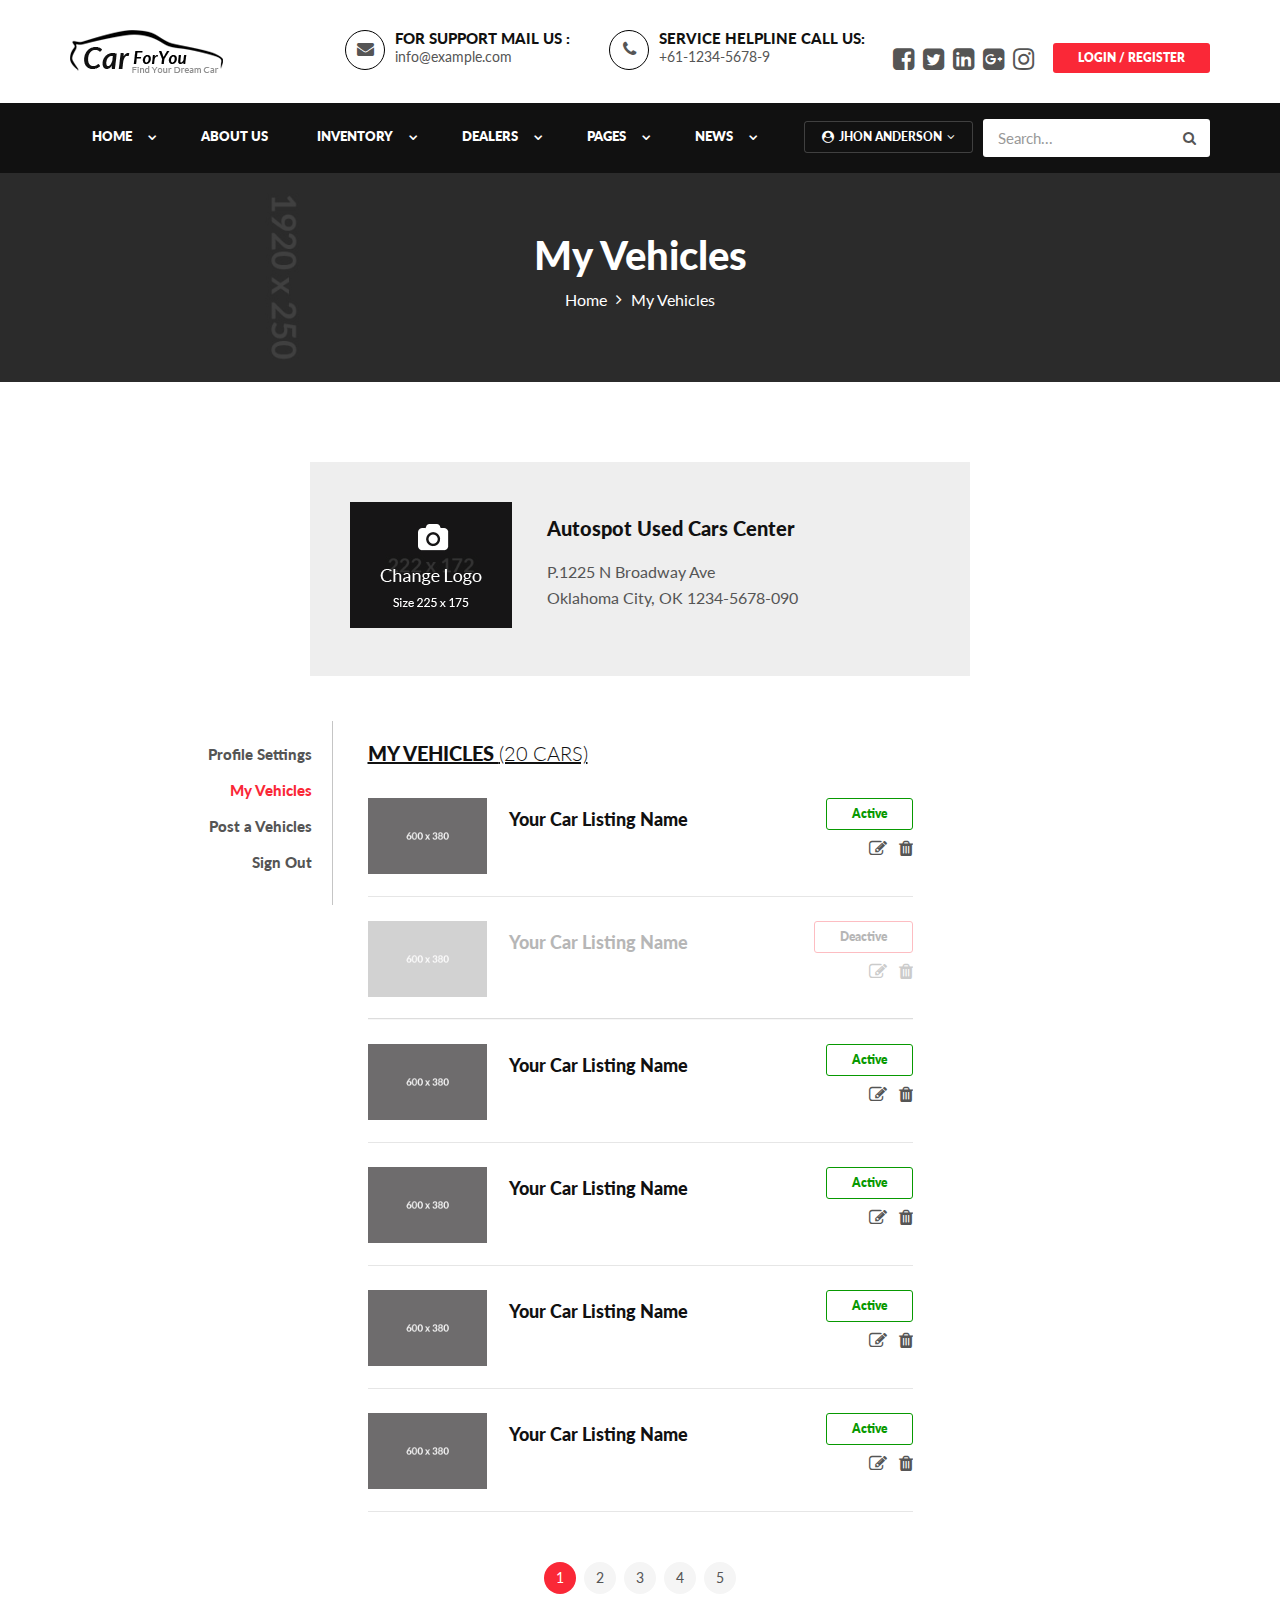
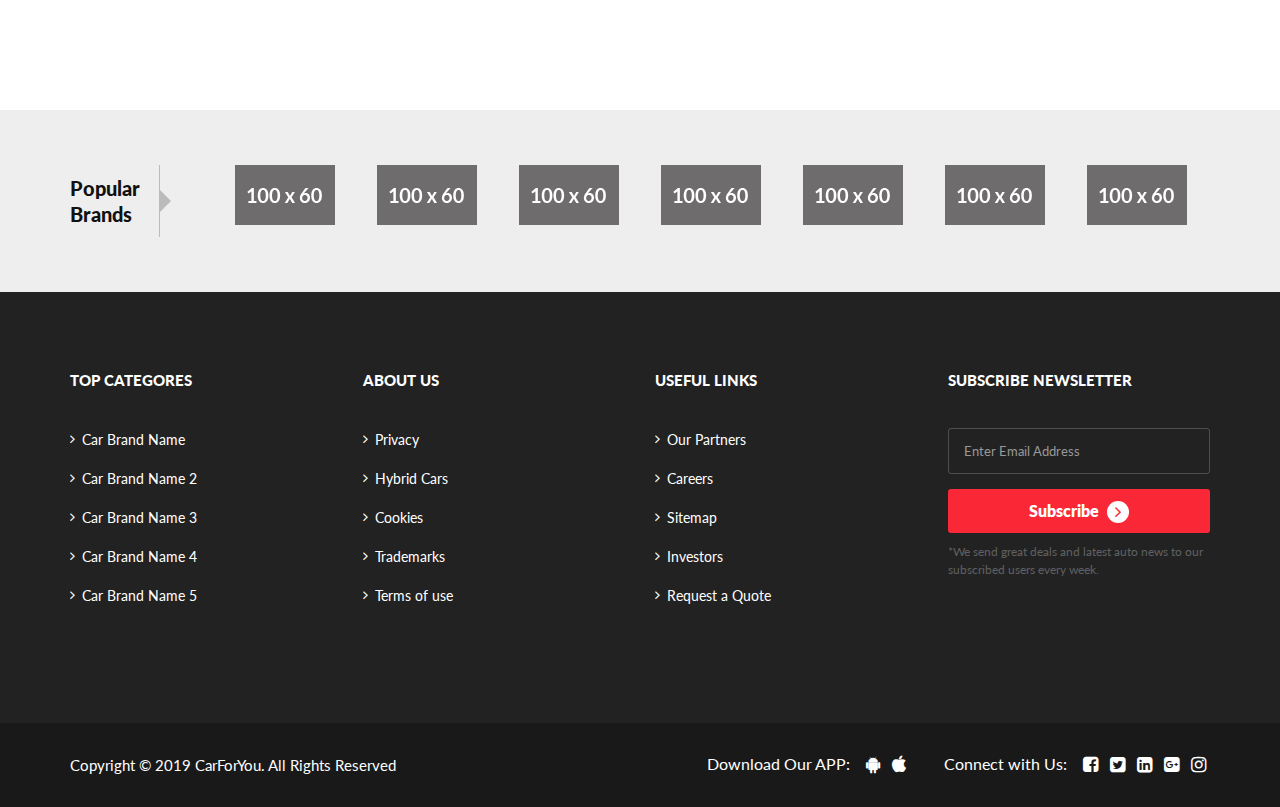
<file: my-vehicles.html>
<!DOCTYPE HTML>
<html lang="en">
<head>
<meta http-equiv="Content-Type" content="text/html; charset=utf-8">
<meta http-equiv="X-UA-Compatible" content="IE=edge">
<meta name="viewport" content="width=device-width,initial-scale=1">
<meta name="keywords" content="">
<meta name="description" content="">
<title>CarForYou - Responsive Car Dealer HTML5 Template</title>
<!--Bootstrap -->
<link rel="stylesheet" href="assets/css/bootstrap.min.css" type="text/css">
<!--Custome Style -->
<link rel="stylesheet" href="assets/css/style.css" type="text/css">
<!--OWL Carousel slider-->
<link rel="stylesheet" href="assets/css/owl.carousel.css" type="text/css">
<link rel="stylesheet" href="assets/css/owl.transitions.css" type="text/css">
<!--slick-slider -->
<link href="assets/css/slick.css" rel="stylesheet">
<!--bootstrap-slider -->
<link href="assets/css/bootstrap-slider.min.css" rel="stylesheet">
<!--FontAwesome Font Style -->
<link href="assets/css/font-awesome.min.css" rel="stylesheet">

<!-- Custom Colors -->
<link rel="stylesheet" href="assets/colors/red.css">
<!--<link rel="stylesheet" href="assets/colors/orange.css">-->
<!--<link rel="stylesheet" href="assets/colors/blue.css">-->
<!--<link rel="stylesheet" href="assets/colors/pink.css">-->
<!--<link rel="stylesheet" href="assets/colors/green.css">-->
<!--<link rel="stylesheet" href="assets/colors/purple.css">-->
        
<!-- Fav and touch icons -->
<link rel="apple-touch-icon-precomposed" sizes="144x144" href="assets/images/favicon-icon/apple-touch-icon-144-precomposed.png">
<link rel="apple-touch-icon-precomposed" sizes="114x114" href="assets/images/favicon-icon/apple-touch-icon-114-precomposed.png">
<link rel="apple-touch-icon-precomposed" sizes="72x72" href="assets/images/favicon-icon/apple-touch-icon-72-precomposed.png">
<link rel="apple-touch-icon-precomposed" href="assets/images/favicon-icon/apple-touch-icon-57-precomposed.png">
<link rel="shortcut icon" href="assets/images/favicon-icon/favicon.png">
<!-- Google-Font-->
<link href="https://fonts.googleapis.com/css?family=Lato:300,400,700,900" rel="stylesheet">
<!-- HTML5 Shim and Respond.js IE8 support of HTML5 elements and media queries -->
<!-- WARNING: Respond.js doesn't work if you view the page via file:// -->
<!--[if lt IE 9]>
        <script src="https://oss.maxcdn.com/libs/html5shiv/3.7.0/html5shiv.js"></script>
        <script src="https://oss.maxcdn.com/libs/respond.js/1.4.2/respond.min.js"></script>
<![endif]-->  
</head>
<body>

<!--Header-->
<header>
  <div class="default-header">
    <div class="container">
      <div class="row">
        <div class="col-sm-3 col-md-2">
          <div class="logo"> <a href="index.html"><img src="assets/images/logo.png" alt="image"/></a> </div>
        </div>
        <div class="col-sm-9 col-md-10">
          <div class="header_info">
            <div class="header_widgets">
              <div class="circle_icon"> <i class="fa fa-envelope" aria-hidden="true"></i> </div>
              <p class="uppercase_text">For Support Mail us : </p>
              <a href="mailto:info@example.com">info@example.com</a> </div>
            <div class="header_widgets">
              <div class="circle_icon"> <i class="fa fa-phone" aria-hidden="true"></i> </div>
              <p class="uppercase_text">Service Helpline Call Us: </p>
              <a href="tel:61-1234-5678-09">+61-1234-5678-9</a> </div>
            <div class="social-follow">
              <ul>
                <li><a href="#"><i class="fa fa-facebook-square" aria-hidden="true"></i></a></li>
                <li><a href="#"><i class="fa fa-twitter-square" aria-hidden="true"></i></a></li>
                <li><a href="#"><i class="fa fa-linkedin-square" aria-hidden="true"></i></a></li>
                <li><a href="#"><i class="fa fa-google-plus-square" aria-hidden="true"></i></a></li>
                <li><a href="#"><i class="fa fa-instagram" aria-hidden="true"></i></a></li>
              </ul>
            </div>
            <div class="login_btn"> <a href="#loginform" class="btn btn-xs uppercase" data-toggle="modal" data-dismiss="modal">Login / Register</a> </div>
          </div>
        </div>
      </div>
    </div>
  </div>
  
  <!-- Navigation -->
  <nav id="navigation_bar" class="navbar navbar-default">
    <div class="container">
      <div class="navbar-header">
        <button id="menu_slide" data-target="#navigation" aria-expanded="false" data-toggle="collapse" class="navbar-toggle collapsed" type="button"> <span class="sr-only">Toggle navigation</span> <span class="icon-bar"></span> <span class="icon-bar"></span> <span class="icon-bar"></span> </button>
      </div>
      <div class="header_wrap">
        <div class="user_login">
          <ul>
            <li class="dropdown"> <a href="#" data-toggle="dropdown" aria-haspopup="true" aria-expanded="false"><i class="fa fa-user-circle" aria-hidden="true"></i> Jhon Anderson <i class="fa fa-angle-down" aria-hidden="true"></i></a>
              <ul class="dropdown-menu">
                <li><a href="profile-settings.html">Profile Settings</a></li>
                <li class="active"><a href="my-vehicles.html">My Vehicles</a></li>
                <li><a href="post-vehicle.html">Post a Vehicle</a></li>
                <li><a href="#">Sign Out</a></li>
              </ul>
            </li>
          </ul>
        </div>
        <div class="header_search">
          <div id="search_toggle"><i class="fa fa-search" aria-hidden="true"></i></div>
          <form action="#" method="get" id="header-search-form">
            <input type="text" placeholder="Search..." class="form-control">
            <button type="submit"><i class="fa fa-search" aria-hidden="true"></i></button>
          </form>
        </div>
      </div>
      <div class="collapse navbar-collapse" id="navigation">
        <ul class="nav navbar-nav">
          <li class="dropdown"><a href="#" data-toggle="dropdown" aria-haspopup="true" aria-expanded="false">Home</a>
          	 <ul class="dropdown-menu">
              <li><a href="index.html">Home Page 1</a></li>
              <li><a href="index-2.html">Home Page 2</a></li>
			  <li><a href="index-3.html">Home Page 3</a></li>
            </ul>
          </li>
          <li><a href="about-us.html">About Us</a></li>
          <li class="dropdown"><a href="#" data-toggle="dropdown" aria-haspopup="true" aria-expanded="false">Inventory</a>
            <ul class="dropdown-menu">
              <li><a href="listing-grid.html">Grid Style</a></li>
              <li><a href="listing-classic.html">Classic Style</a></li>
              <li><a href="listing-detail.html">Detail Page Style 1</a></li>
              <li><a href="listing-detail-2.html">Detail Page Style 2</a></li>
            </ul>
          </li>
          <li class="dropdown"><a href="#" data-toggle="dropdown" aria-haspopup="true" aria-expanded="false">Dealers</a>
            <ul class="dropdown-menu">
              <li><a href="dealers-list.html">List View</a></li>
              <li><a href="dealers-profile.html">Detail Page</a></li>
            </ul>
          </li>
          <li class="dropdown"><a href="#" data-toggle="dropdown" aria-haspopup="true" aria-expanded="false">Pages</a>
            <ul class="dropdown-menu">
              <li><a href="services.html">Services</a></li>
              <li><a href="contact-us.html">Contact Us</a></li>
              <li><a href="compare.html">Compare Vehicles</a></li>
              <li><a href="faq.html">FAQ</a></li>
              <li><a href="404.html">404 Error</a></li>
              <li><a href="coming-soon.html">Coming Soon</a></li>
            </ul>
          </li>
          <li class="dropdown"><a href="#" data-toggle="dropdown" aria-haspopup="true" aria-expanded="false">News</a>
            <ul class="dropdown-menu">
              <li><a href="blog-left-sidebar.html">Blog Left Sidebar</a></li>
              <li><a href="blog-right-sidebar.html">Blog Right Sidebar</a></li>
              <li><a href="blog-detail.html">Blog Detail</a></li>
            </ul>
          </li>
        </ul>
      </div>
    </div>
  </nav>
  <!-- Navigation end --> 
  
</header>
<!-- /Header --> 

<!--Page Header-->
<section class="page-header profile_page">
  <div class="container">
    <div class="page-header_wrap">
      <div class="page-heading">
        <h1>My Vehicles</h1>
      </div>
      <ul class="coustom-breadcrumb">
        <li><a href="#">Home</a></li>
        <li>My Vehicles</li>
      </ul>
    </div>
  </div>
  <!-- Dark Overlay-->
  <div class="dark-overlay"></div>
</section>
<!-- /Page Header--> 

<!--my-vehicles-->
<section class="user_profile inner_pages">
  <div class="container">
    <div class="user_profile_info gray-bg padding_4x4_40">
      <div class="upload_user_logo"> <img src="assets/images/222x172.jpg" alt="image">
        <div class="upload_newlogo">
          <input name="upload" type="file">
        </div>
      </div>
      <div class="dealer_info">
        <h5>Autospot Used Cars Center </h5>
        <p>P.1225 N Broadway Ave <br>
          Oklahoma City, OK  1234-5678-090</p>
      </div>
    </div>
    <div class="row">
      <div class="col-md-3 col-sm-3">
        <div class="profile_nav">
          <ul>
            <li><a href="profile-settings.html">Profile Settings</a></li>
            <li class="active"><a href="my-vehicles.html">My Vehicles</a></li>
            <li><a href="post-vehicle.html">Post a Vehicles</a></li>
            <li><a href="#">Sign Out</a></li>
          </ul>
        </div>
      </div>
      <div class="col-md-6 col-sm-8">
        <div class="profile_wrap">
          <h5 class="uppercase underline">My Vehicles <span>(20 Cars)</span></h5>
          <div class="my_vehicles_list">
            <ul class="vehicle_listing">
              <li>
                <div class="vehicle_img"> <a href="#"><img src="assets/images/600x380.jpg" alt="image"></a> </div>
                <div class="vehicle_title">
                  <h6><a href="#">Your Car Listing Name</a></h6>
                </div>
                <div class="vehicle_status"> <a href="#" class="btn outline btn-xs active-btn">Active</a>
                  <div class="clearfix"></div>
                  <a href="#"><i class="fa fa-pencil-square-o" aria-hidden="true"></i></a> <a href="#"><i class="fa fa-trash" aria-hidden="true"></i></a> </div>
              </li>
              <li class="deactive_vehicle">
                <div class="vehicle_img"> <a href="#"><img src="assets/images/600x380.jpg" alt="image"></a> </div>
                <div class="vehicle_title">
                  <h6><a href="#">Your Car Listing Name</a></h6>
                </div>
                <div class="vehicle_status"> <a href="#" class="btn outline btn-xs">Deactive</a>
                  <div class="clearfix"></div>
                  <a href="#"><i class="fa fa-pencil-square-o" aria-hidden="true"></i></a> <a href="#"><i class="fa fa-trash" aria-hidden="true"></i></a> </div>
              </li>
              <li>
                <div class="vehicle_img"> <a href="#"><img src="assets/images/600x380.jpg" alt="image"></a> </div>
                <div class="vehicle_title">
                  <h6><a href="#">Your Car Listing Name</a></h6>
                </div>
                <div class="vehicle_status"> <a href="#" class="btn outline btn-xs active-btn">Active</a>
                  <div class="clearfix"></div>
                  <a href="#"><i class="fa fa-pencil-square-o" aria-hidden="true"></i></a> <a href="#"><i class="fa fa-trash" aria-hidden="true"></i></a> </div>
              </li>
              <li>
                <div class="vehicle_img"> <a href="#"><img src="assets/images/600x380.jpg" alt="image"></a> </div>
                <div class="vehicle_title">
                  <h6><a href="#">Your Car Listing Name</a></h6>
                </div>
                <div class="vehicle_status"> <a href="#" class="btn outline btn-xs active-btn">Active</a>
                  <div class="clearfix"></div>
                  <a href="#"><i class="fa fa-pencil-square-o" aria-hidden="true"></i></a> <a href="#"><i class="fa fa-trash" aria-hidden="true"></i></a> </div>
              </li>
              <li>
                <div class="vehicle_img"> <a href="#"><img src="assets/images/600x380.jpg" alt="image"></a> </div>
                <div class="vehicle_title">
                  <h6><a href="#">Your Car Listing Name</a></h6>
                </div>
                <div class="vehicle_status"> <a href="#" class="btn outline btn-xs active-btn">Active</a>
                  <div class="clearfix"></div>
                  <a href="#"><i class="fa fa-pencil-square-o" aria-hidden="true"></i></a> <a href="#"><i class="fa fa-trash" aria-hidden="true"></i></a> </div>
              </li>
              <li>
                <div class="vehicle_img"> <a href="#"><img src="assets/images/600x380.jpg" alt="image"></a> </div>
                <div class="vehicle_title">
                  <h6><a href="#">Your Car Listing Name</a></h6>
                </div>
                <div class="vehicle_status"> <a href="#" class="btn outline btn-xs active-btn">Active</a>
                  <div class="clearfix"></div>
                  <a href="#"><i class="fa fa-pencil-square-o" aria-hidden="true"></i></a> <a href="#"><i class="fa fa-trash" aria-hidden="true"></i></a> </div>
              </li>
            </ul>
            <div class="pagination">
              <ul>
                <li class="current">1</li>
                <li><a href="#">2</a></li>
                <li><a href="#">3</a></li>
                <li><a href="#">4</a></li>
                <li><a href="#">5</a></li>
              </ul>
            </div>
          </div>
        </div>
      </div>
    </div>
  </div>
</section>
<!--/my-vehicles--> 

<!--Brands-->
<section class="brand-section gray-bg">
  <div class="container">
    <div class="brand-hadding">
      <h5>Popular Brands</h5>
    </div>
    <div class="brand-logo-list">
      <div id="popular_brands">
        <div><a href="#"><img src="assets/images/100x60.png" class="img-responsive" alt="image"></a></div>
        <div><a href="#"><img src="assets/images/100x60.png" class="img-responsive" alt="image"></a></div>
        <div><a href="#"><img src="assets/images/100x60.png" class="img-responsive" alt="image"></a></div>
        <div><a href="#"><img src="assets/images/100x60.png" class="img-responsive" alt="image"></a></div>
        <div><a href="#"><img src="assets/images/100x60.png" class="img-responsive" alt="image"></a></div>
        <div><a href="#"><img src="assets/images/100x60.png" class="img-responsive" alt="image"></a></div>
        <div><a href="#"><img src="assets/images/100x60.png" class="img-responsive" alt="image"></a></div>
      </div>
    </div>
  </div>
</section>
<!-- /Brands--> 

<!--Footer -->
<footer>
  <div class="footer-top">
    <div class="container">
      <div class="row">
        <div class="col-md-3 col-sm-6">
          <h6>Top Categores</h6>
          <ul>
            <li><a href="#">Car Brand Name</a></li>
            <li><a href="#">Car Brand Name 2</a></li>
            <li><a href="#">Car Brand Name 3</a></li>
            <li><a href="#">Car Brand Name 4</a></li>
            <li><a href="#">Car Brand Name 5</a></li>
          </ul>
        </div>
        <div class="col-md-3 col-sm-6">
          <h6>About Us</h6>
          <ul>
            <li><a href="#">Privacy</a></li>
            <li><a href="#">Hybrid Cars</a></li>
            <li><a href="#">Cookies</a></li>
            <li><a href="#">Trademarks</a></li>
            <li><a href="#">Terms of use</a></li>
          </ul>
        </div>
        <div class="col-md-3 col-sm-6">
          <h6>Useful Links</h6>
          <ul>
            <li><a href="#">Our Partners</a></li>
            <li><a href="#">Careers</a></li>
            <li><a href="#">Sitemap</a></li>
            <li><a href="#">Investors</a></li>
            <li><a href="#">Request a Quote</a></li>
          </ul>
        </div>
        <div class="col-md-3 col-sm-6">
          <h6>Subscribe Newsletter</h6>
          <div class="newsletter-form">
            <form action="#">
              <div class="form-group">
                <input type="email" class="form-control newsletter-input" required placeholder="Enter Email Address" />
              </div>
              <button type="submit" class="btn btn-block">Subscribe <span class="angle_arrow"><i class="fa fa-angle-right" aria-hidden="true"></i></span></button>
            </form>
            <p class="subscribed-text">*We send great deals and latest auto news to our subscribed users every week.</p>
          </div>
        </div>
      </div>
    </div>
  </div>
  <div class="footer-bottom">
    <div class="container">
      <div class="row">
        <div class="col-md-6 col-md-push-6 text-right">
          <div class="footer_widget">
            <p>Download Our APP:</p>
            <ul>
              <li><a href="#"><i class="fa fa-android" aria-hidden="true"></i></a></li>
              <li><a href="#"><i class="fa fa-apple" aria-hidden="true"></i></a></li>
            </ul>
          </div>
          <div class="footer_widget">
            <p>Connect with Us:</p>
            <ul>
              <li><a href="#"><i class="fa fa-facebook-square" aria-hidden="true"></i></a></li>
              <li><a href="#"><i class="fa fa-twitter-square" aria-hidden="true"></i></a></li>
              <li><a href="#"><i class="fa fa-linkedin-square" aria-hidden="true"></i></a></li>
              <li><a href="#"><i class="fa fa-google-plus-square" aria-hidden="true"></i></a></li>
              <li><a href="#"><i class="fa fa-instagram" aria-hidden="true"></i></a></li>
            </ul>
          </div>
        </div>
        <div class="col-md-6 col-md-pull-6">
          <p class="copy-right">Copyright &copy; 2019 CarForYou. All Rights Reserved</p>
        </div>
      </div>
    </div>
  </div>
</footer>
<!-- /Footer--> 

<!--Back to top-->
<div id="back-top" class="back-top"> <a href="#top"><i class="fa fa-angle-up" aria-hidden="true"></i> </a> </div>
<!--/Back to top--> 

<!--Login-Form -->
<div class="modal fade" id="loginform">
  <div class="modal-dialog" role="document">
    <div class="modal-content">
      <div class="modal-header">
        <button type="button" class="close" data-dismiss="modal" aria-label="Close"><span aria-hidden="true">&times;</span></button>
        <h3 class="modal-title">Login</h3>
      </div>
      <div class="modal-body">
        <div class="row">
          <div class="login_wrap">
            <div class="col-md-6 col-sm-6">
              <form action="#" method="get">
                <div class="form-group">
                  <input type="text" class="form-control" placeholder="Username or Email address*">
                </div>
                <div class="form-group">
                  <input type="password" class="form-control" placeholder="Password*">
                </div>
                <div class="form-group checkbox">
                  <input type="checkbox" id="remember">
                  <label for="remember">Remember Me</label>
                </div>
                <div class="form-group">
                  <input type="submit" value="Login" class="btn btn-block">
                </div>
              </form>
            </div>
            <div class="col-md-6 col-sm-6">
              <h6 class="gray_text">Login the Quick Way</h6>
              <a href="#" class="btn btn-block facebook-btn"><i class="fa fa-facebook-square" aria-hidden="true"></i> Login with Facebook</a> <a href="#" class="btn btn-block twitter-btn"><i class="fa fa-twitter-square" aria-hidden="true"></i> Login with Twitter</a> <a href="#" class="btn btn-block googleplus-btn"><i class="fa fa-google-plus-square" aria-hidden="true"></i> Login with Google+</a> </div>
            <div class="mid_divider"></div>
          </div>
        </div>
      </div>
      <div class="modal-footer text-center">
        <p>Don't have an account? <a href="#signupform" data-toggle="modal" data-dismiss="modal">Signup Here</a></p>
        <p><a href="#forgotpassword" data-toggle="modal" data-dismiss="modal">Forgot Password ?</a></p>
      </div>
    </div>
  </div>
</div>
<!--/Login-Form --> 

<!--Register-Form -->
<div class="modal fade" id="signupform">
  <div class="modal-dialog" role="document">
    <div class="modal-content">
      <div class="modal-header">
        <button type="button" class="close" data-dismiss="modal" aria-label="Close"><span aria-hidden="true">&times;</span></button>
        <h3 class="modal-title">Sign Up</h3>
      </div>
      <div class="modal-body">
        <div class="row">
          <div class="signup_wrap">
            <div class="col-md-6 col-sm-6">
              <form action="#" method="get">
                <div class="form-group">
                  <input type="text" class="form-control" placeholder="Full Name">
                </div>
                <div class="form-group">
                  <input type="email" class="form-control" placeholder="Email Address">
                </div>
                <div class="form-group">
                  <input type="password" class="form-control" placeholder="Password">
                </div>
                <div class="form-group">
                  <input type="password" class="form-control" placeholder="Confirm Password">
                </div>
                <div class="form-group checkbox">
                  <input type="checkbox" id="terms_agree">
                  <label for="terms_agree">I Agree with <a href="#">Terms and Conditions</a></label>
                </div>
                <div class="form-group">
                  <input type="submit" value="Sign Up" class="btn btn-block">
                </div>
              </form>
            </div>
            <div class="col-md-6 col-sm-6">
              <h6 class="gray_text">Login the Quick Way</h6>
              <a href="#" class="btn btn-block facebook-btn"><i class="fa fa-facebook-square" aria-hidden="true"></i> Login with Facebook</a> <a href="#" class="btn btn-block twitter-btn"><i class="fa fa-twitter-square" aria-hidden="true"></i> Login with Twitter</a> <a href="#" class="btn btn-block googleplus-btn"><i class="fa fa-google-plus-square" aria-hidden="true"></i> Login with Google+</a> </div>
            <div class="mid_divider"></div>
          </div>
        </div>
      </div>
      <div class="modal-footer text-center">
        <p>Already got an account? <a href="#loginform" data-toggle="modal" data-dismiss="modal">Login Here</a></p>
      </div>
    </div>
  </div>
</div>
<!--/Register-Form --> 

<!--Forgot-password-Form -->
<div class="modal fade" id="forgotpassword">
  <div class="modal-dialog" role="document">
    <div class="modal-content">
      <div class="modal-header">

        <button type="button" class="close" data-dismiss="modal" aria-label="Close"><span aria-hidden="true">&times;</span></button>
        <h3 class="modal-title">Password Recovery</h3>
      </div>
      <div class="modal-body">
        <div class="row">
          <div class="forgotpassword_wrap">
            <div class="col-md-12">
              <form action="#" method="get">
                <div class="form-group">
                  <input type="email" class="form-control" placeholder="Your Email address*">
                </div>
                <div class="form-group">
                  <input type="submit" value="Reset My Password" class="btn btn-block">
                </div>
              </form>
              <div class="text-center">
                <p class="gray_text">For security reasons we don't store your password. Your password will be reset and a new one will be send.</p>
                <p><a href="#loginform" data-toggle="modal" data-dismiss="modal"><i class="fa fa-angle-double-left" aria-hidden="true"></i> Back to Login</a></p>
              </div>
            </div>
          </div>
        </div>
      </div>
    </div>
  </div>
</div>
<!--/Forgot-password-Form --> 

<!-- Scripts --> 
<script src="assets/js/jquery.min.js"></script>
<script src="assets/js/bootstrap.min.js"></script> 
<script src="assets/js/interface.js"></script> 
<!--bootstrap-slider-JS--> 
<script src="assets/js/bootstrap-slider.min.js"></script> 
<!--Slider-JS--> 
<script src="assets/js/slick.min.js"></script> 
<script src="assets/js/owl.carousel.min.js"></script>

</body>
</html>
</file>
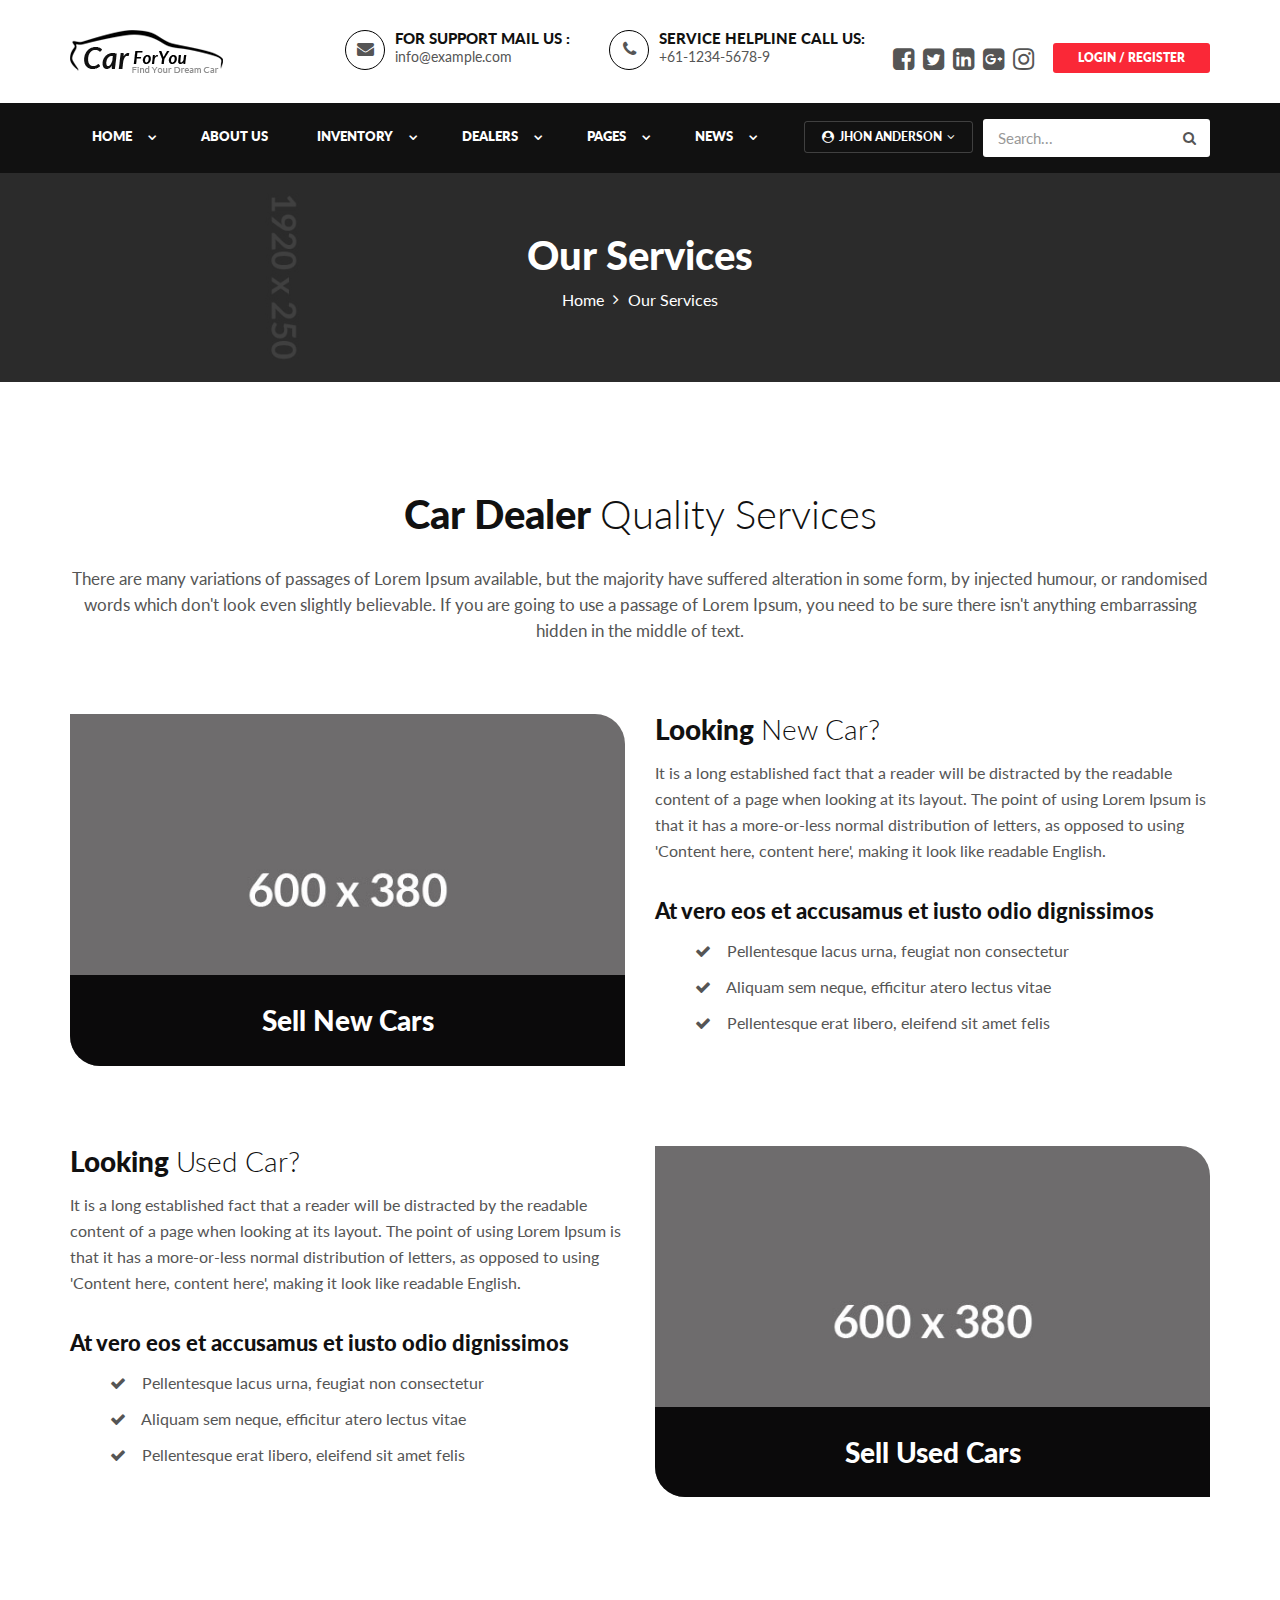
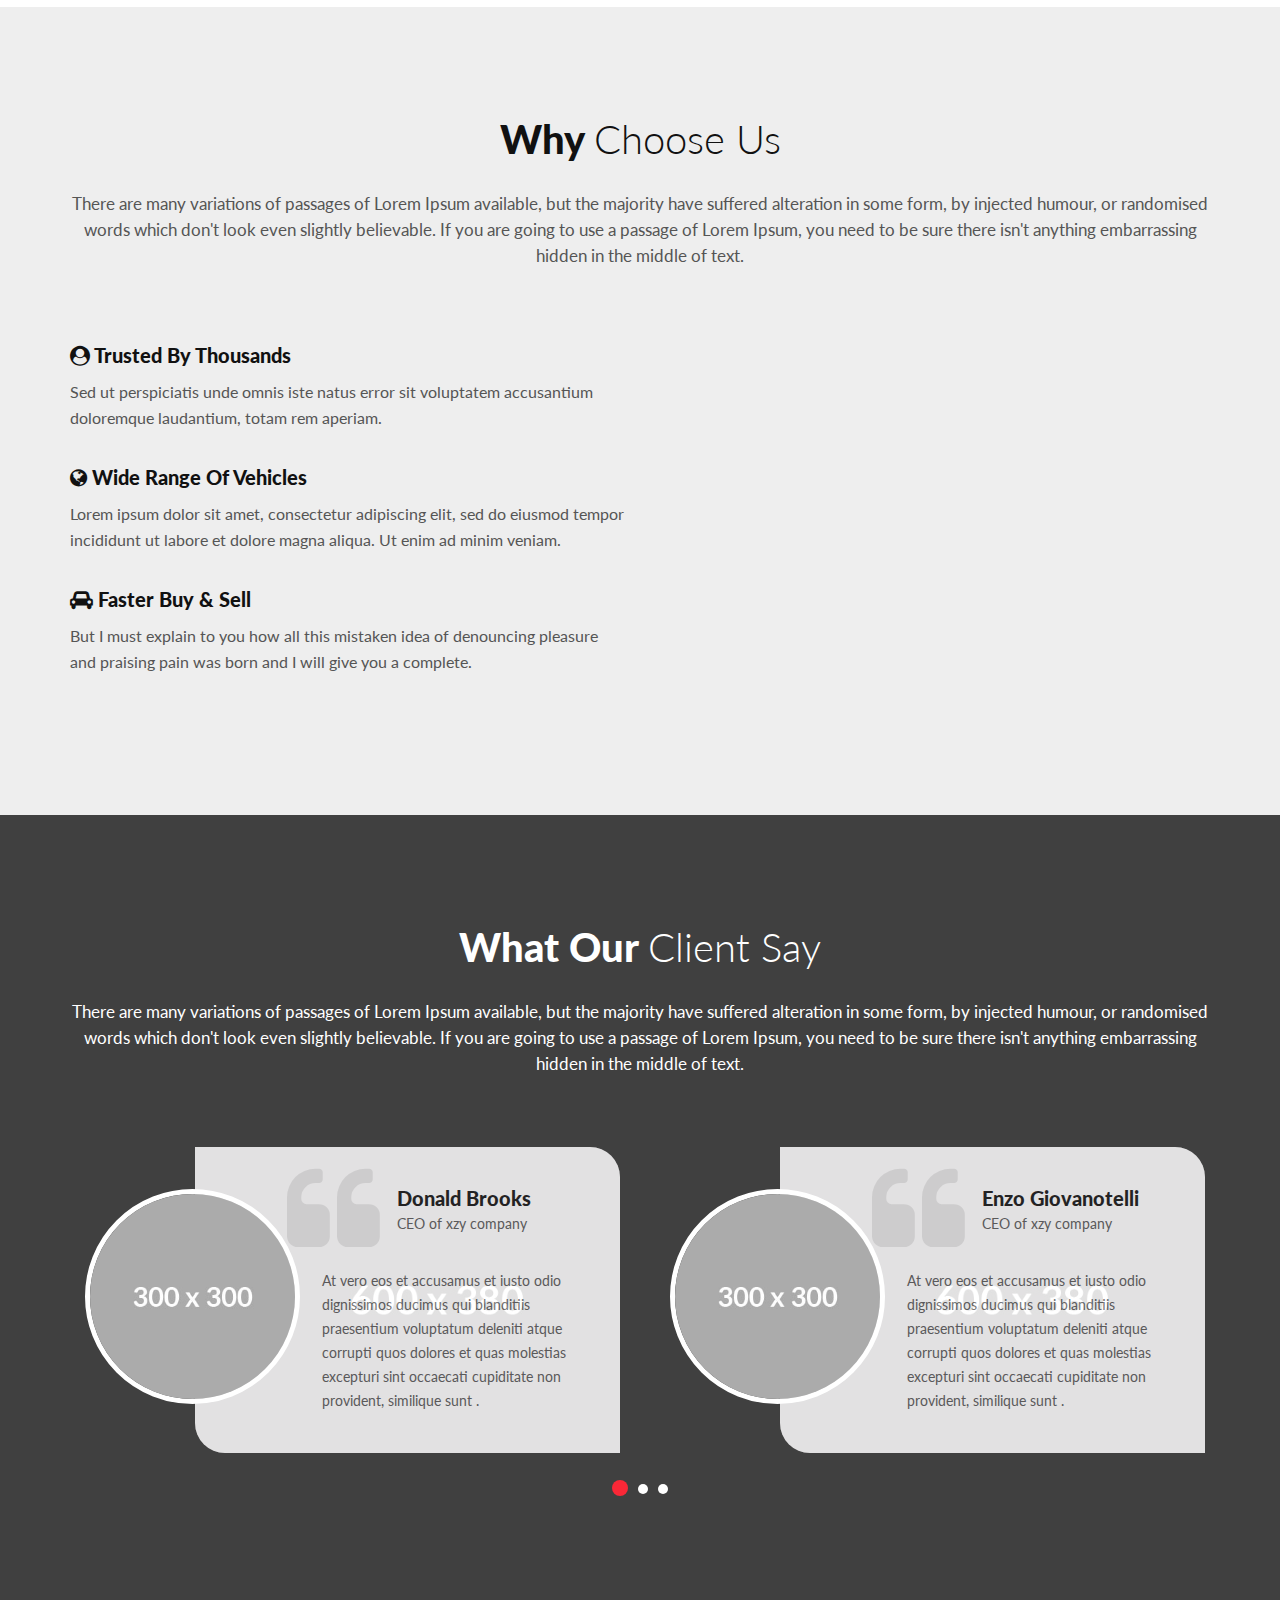
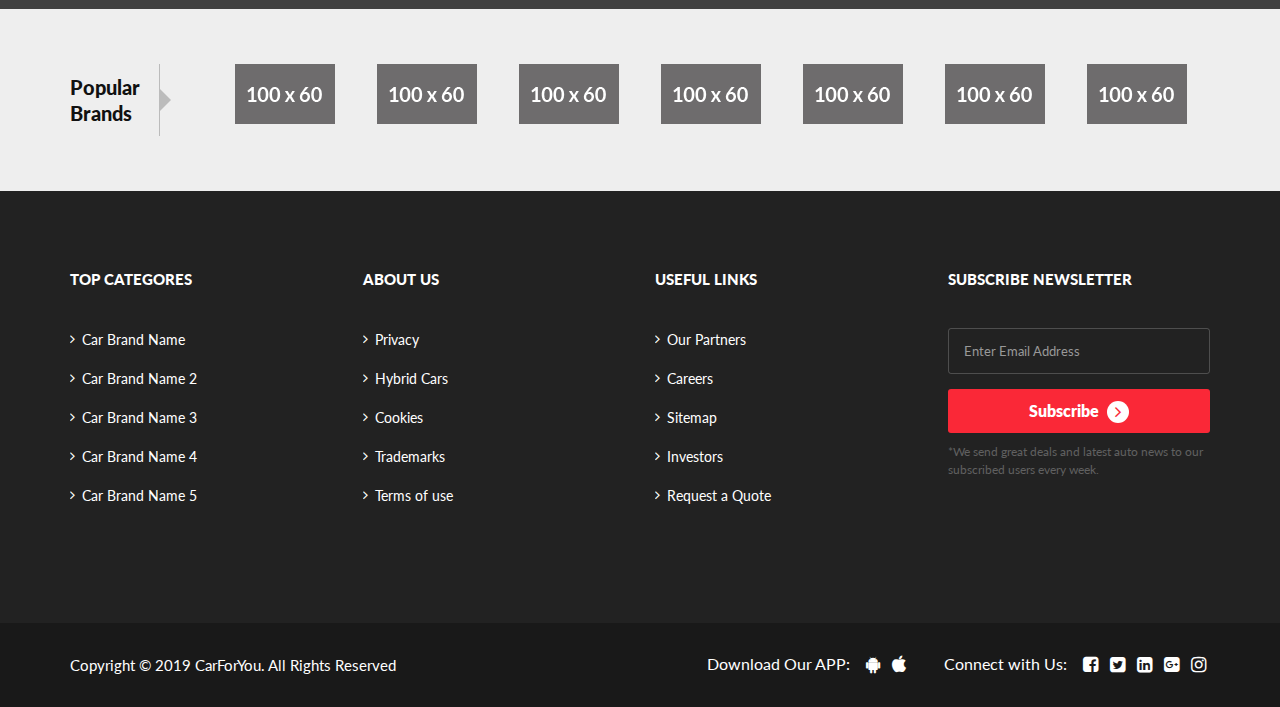
<file: services.html>
<!DOCTYPE HTML>
<html lang="en">
<head>
<meta http-equiv="Content-Type" content="text/html; charset=utf-8">
<meta http-equiv="X-UA-Compatible" content="IE=edge">
<meta name="viewport" content="width=device-width,initial-scale=1">
<meta name="keywords" content="">
<meta name="description" content="">
<title>CarForYou - Responsive Car Dealer HTML5 Template</title>
<!--Bootstrap -->
<link rel="stylesheet" href="assets/css/bootstrap.min.css" type="text/css">
<!--Custome Style -->
<link rel="stylesheet" href="assets/css/style.css" type="text/css">
<!--OWL Carousel slider-->
<link rel="stylesheet" href="assets/css/owl.carousel.css" type="text/css">
<link rel="stylesheet" href="assets/css/owl.transitions.css" type="text/css">
<!--slick-slider -->
<link href="assets/css/slick.css" rel="stylesheet">
<!--bootstrap-slider -->
<link href="assets/css/bootstrap-slider.min.css" rel="stylesheet">
<!--FontAwesome Font Style -->
<link href="assets/css/font-awesome.min.css" rel="stylesheet">

<!-- Custom Colors -->
<link rel="stylesheet" href="assets/colors/red.css">
<!--<link rel="stylesheet" href="assets/colors/orange.css">-->
<!--<link rel="stylesheet" href="assets/colors/blue.css">-->
<!--<link rel="stylesheet" href="assets/colors/pink.css">-->
<!--<link rel="stylesheet" href="assets/colors/green.css">-->
<!--<link rel="stylesheet" href="assets/colors/purple.css">-->
        
<!-- Fav and touch icons -->
<link rel="apple-touch-icon-precomposed" sizes="144x144" href="assets/images/favicon-icon/apple-touch-icon-144-precomposed.png">
<link rel="apple-touch-icon-precomposed" sizes="114x114" href="assets/images/favicon-icon/apple-touch-icon-114-precomposed.png">
<link rel="apple-touch-icon-precomposed" sizes="72x72" href="assets/images/favicon-icon/apple-touch-icon-72-precomposed.png">
<link rel="apple-touch-icon-precomposed" href="assets/images/favicon-icon/apple-touch-icon-57-precomposed.png">
<link rel="shortcut icon" href="assets/images/favicon-icon/favicon.png">
<!-- Google-Font-->
<link href="https://fonts.googleapis.com/css?family=Lato:300,400,700,900" rel="stylesheet">
<!-- HTML5 Shim and Respond.js IE8 support of HTML5 elements and media queries -->
<!-- WARNING: Respond.js doesn't work if you view the page via file:// -->
<!--[if lt IE 9]>
        <script src="https://oss.maxcdn.com/libs/html5shiv/3.7.0/html5shiv.js"></script>
        <script src="https://oss.maxcdn.com/libs/respond.js/1.4.2/respond.min.js"></script>
<![endif]-->  
</head>
<body>

<!--Header-->
<header>
  <div class="default-header">
    <div class="container">
      <div class="row">
        <div class="col-sm-3 col-md-2">
          <div class="logo"> <a href="index.html"><img src="assets/images/logo.png" alt="image"/></a> </div>
        </div>
        <div class="col-sm-9 col-md-10">
          <div class="header_info">
            <div class="header_widgets">
              <div class="circle_icon"> <i class="fa fa-envelope" aria-hidden="true"></i> </div>
              <p class="uppercase_text">For Support Mail us : </p>
              <a href="mailto:info@example.com">info@example.com</a> </div>
            <div class="header_widgets">
              <div class="circle_icon"> <i class="fa fa-phone" aria-hidden="true"></i> </div>
              <p class="uppercase_text">Service Helpline Call Us: </p>
              <a href="tel:61-1234-5678-09">+61-1234-5678-9</a> </div>
            <div class="social-follow">
              <ul>
                <li><a href="#"><i class="fa fa-facebook-square" aria-hidden="true"></i></a></li>
                <li><a href="#"><i class="fa fa-twitter-square" aria-hidden="true"></i></a></li>
                <li><a href="#"><i class="fa fa-linkedin-square" aria-hidden="true"></i></a></li>
                <li><a href="#"><i class="fa fa-google-plus-square" aria-hidden="true"></i></a></li>
                <li><a href="#"><i class="fa fa-instagram" aria-hidden="true"></i></a></li>
              </ul>
            </div>
            <div class="login_btn"> <a href="#loginform" class="btn btn-xs uppercase" data-toggle="modal" data-dismiss="modal">Login / Register</a> </div>
          </div>
        </div>
      </div>
    </div>
  </div>
  
  <!-- Navigation -->
  <nav id="navigation_bar" class="navbar navbar-default">
    <div class="container">
      <div class="navbar-header">
        <button id="menu_slide" data-target="#navigation" aria-expanded="false" data-toggle="collapse" class="navbar-toggle collapsed" type="button"> <span class="sr-only">Toggle navigation</span> <span class="icon-bar"></span> <span class="icon-bar"></span> <span class="icon-bar"></span> </button>
      </div>
      <div class="header_wrap">
        <div class="user_login">
          <ul>
            <li class="dropdown"> <a href="#" data-toggle="dropdown" aria-haspopup="true" aria-expanded="false"><i class="fa fa-user-circle" aria-hidden="true"></i> Jhon Anderson <i class="fa fa-angle-down" aria-hidden="true"></i></a>
              <ul class="dropdown-menu">
                <li><a href="profile-settings.html">Profile Settings</a></li>
                <li><a href="my-vehicles.html">My Vehicles</a></li>
                <li><a href="post-vehicle.html">Post a Vehicle</a></li>
                <li><a href="#">Sign Out</a></li>
              </ul>
            </li>
          </ul>
        </div>
        <div class="header_search">
          <div id="search_toggle"><i class="fa fa-search" aria-hidden="true"></i></div>
          <form action="#" method="get" id="header-search-form">
            <input type="text" placeholder="Search..." class="form-control">
            <button type="submit"><i class="fa fa-search" aria-hidden="true"></i></button>
          </form>
        </div>
      </div>
      <div class="collapse navbar-collapse" id="navigation">
        <ul class="nav navbar-nav">
          <li class="dropdown"><a href="#" data-toggle="dropdown" aria-haspopup="true" aria-expanded="false">Home</a>
          	 <ul class="dropdown-menu">
              <li><a href="index.html">Home Page 1</a></li>
              <li><a href="index-2.html">Home Page 2</a></li>
			  <li><a href="index-3.html">Home Page 3</a></li>
            </ul>
          </li>
          <li><a href="about-us.html">About Us</a></li>
          <li class="dropdown"><a href="#" data-toggle="dropdown" aria-haspopup="true" aria-expanded="false">Inventory</a>
            <ul class="dropdown-menu">
              <li><a href="listing-grid.html">Grid Style</a></li>
              <li><a href="listing-classic.html">Classic Style</a></li>
              <li><a href="listing-detail.html">Detail Page Style 1</a></li>
              <li><a href="listing-detail-2.html">Detail Page Style 2</a></li>
            </ul>
          </li>
          <li class="dropdown"><a href="#" data-toggle="dropdown" aria-haspopup="true" aria-expanded="false">Dealers</a>
            <ul class="dropdown-menu">
              <li><a href="dealers-list.html">List View</a></li>
              <li><a href="dealers-profile.html">Detail Page</a></li>
            </ul>
          </li>
          <li class="dropdown"><a href="#" data-toggle="dropdown" aria-haspopup="true" aria-expanded="false">Pages</a>
            <ul class="dropdown-menu">
              <li class="active"><a href="services.html">Services</a></li>
              <li><a href="contact-us.html">Contact Us</a></li>
              <li><a href="compare.html">Compare Vehicles</a></li>
              <li><a href="faq.html">FAQ</a></li>
              <li><a href="404.html">404 Error</a></li>
              <li><a href="coming-soon.html">Coming Soon</a></li>
            </ul>
          </li>
          <li class="dropdown"><a href="#" data-toggle="dropdown" aria-haspopup="true" aria-expanded="false">News</a>
            <ul class="dropdown-menu">
              <li><a href="blog-left-sidebar.html">Blog Left Sidebar</a></li>
              <li><a href="blog-right-sidebar.html">Blog Right Sidebar</a></li>
              <li><a href="blog-detail.html">Blog Detail</a></li>
            </ul>
          </li>
        </ul>
      </div>
    </div>
  </nav>
  <!-- Navigation end --> 
  
</header>
<!-- /Header --> 

<!--Page Header-->
<section class="page-header services_page">
  <div class="container">
    <div class="page-header_wrap">
      <div class="page-heading">
        <h1>Our Services</h1>
      </div>
      <ul class="coustom-breadcrumb">
        <li><a href="#">Home</a></li>
        <li>Our Services</li>
      </ul>
    </div>
  </div>
  <!-- Dark Overlay-->
  <div class="dark-overlay"></div>
</section>
<!-- /Page Header--> 

<!--Our-Services-->
<section id="services" class="section-padding">
  <div class="container">
    <div class="section-header text-center">
      <h2>Car Dealer <span>Quality Services</span></h2>
      <p>There are many variations of passages of Lorem Ipsum available, but the majority have suffered alteration in some form, by injected humour, or randomised words which don't look even slightly believable. If you are going to use a passage of Lorem Ipsum, you need to be sure there isn't anything embarrassing hidden in the middle of text. </p>
    </div>
    <div class="row">
      <div class="col-md-6">
        <div class="services_image"> <img src="assets/images/600x380.jpg" alt="image">
          <div class="service_heading white-text">
            <h3>Sell New Cars</h3>
          </div>
        </div>
      </div>
      <div class="col-md-6">
        <h3>Looking <span>New Car?</span></h3>
        <p>It is a long established fact that a reader will be distracted by the readable content of a page when looking at its layout. The point of using Lorem Ipsum is that it has a more-or-less normal distribution of letters, as opposed to using 'Content here, content here', making it look like readable English.</p>
        <br>
        <h4>At vero eos et accusamus et iusto odio dignissimos</h4>
        <ul class="list_style_none">
          <li><i class="fa fa-check" aria-hidden="true"></i> Pellentesque lacus urna, feugiat non consectetur</li>
          <li><i class="fa fa-check" aria-hidden="true"></i> Aliquam sem neque, efficitur atero lectus vitae</li>
          <li><i class="fa fa-check" aria-hidden="true"></i> Pellentesque erat libero, eleifend sit amet felis</li>
        </ul>
      </div>
    </div>
    <div class="space-80"></div>
    <div class="row">
      <div class="col-md-6 col-md-push-6">
        <div class="services_image"> <img src="assets/images/600x380.jpg" alt="image">
          <div class="service_heading white-text">
            <h3>Sell Used Cars</h3>
          </div>
        </div>
      </div>
      <div class="col-md-6 col-md-pull-6">
        <h3>Looking <span>Used Car?</span></h3>
        <p>It is a long established fact that a reader will be distracted by the readable content of a page when looking at its layout. The point of using Lorem Ipsum is that it has a more-or-less normal distribution of letters, as opposed to using 'Content here, content here', making it look like readable English.</p>
        <br>
        <h4>At vero eos et accusamus et iusto odio dignissimos</h4>
        <ul class="list_style_none">
          <li><i class="fa fa-check" aria-hidden="true"></i> Pellentesque lacus urna, feugiat non consectetur</li>
          <li><i class="fa fa-check" aria-hidden="true"></i> Aliquam sem neque, efficitur atero lectus vitae</li>
          <li><i class="fa fa-check" aria-hidden="true"></i> Pellentesque erat libero, eleifend sit amet felis</li>
        </ul>
      </div>
    </div>
  </div>
</section>
<!-- /Our-Services--> 

<!-- Why-Choose-Us-->
<section class="why_choose_us section-padding gray-bg">
  <div class="container">
    <div class="section-header text-center">
      <h2>Why <span>Choose Us</span></h2>
      <p>There are many variations of passages of Lorem Ipsum available, but the majority have suffered alteration in some form, by injected humour, or randomised words which don't look even slightly believable. If you are going to use a passage of Lorem Ipsum, you need to be sure there isn't anything embarrassing hidden in the middle of text. </p>
    </div>
    <div class="row">
      <div class="col-md-6 col-sm-6">
        <div class="listing_box">
          <h5><i class="fa fa-user-circle" aria-hidden="true"></i> Trusted By Thousands</h5>
          <p>Sed ut perspiciatis unde omnis iste natus error sit voluptatem accusantium doloremque laudantium, totam rem aperiam.</p>
        </div>
        <div class="listing_box">
          <h5><i class="fa fa-globe" aria-hidden="true"></i> Wide Range Of Vehicles</h5>
          <p>Lorem ipsum dolor sit amet, consectetur adipiscing elit, sed do eiusmod tempor incididunt ut labore et dolore magna aliqua. Ut enim ad minim veniam.</p>
        </div>
        <div class="listing_box">
          <h5><i class="fa fa-car" aria-hidden="true"></i> Faster Buy & Sell</h5>
          <p>But I must explain to you how all this mistaken idea of denouncing pleasure and praising pain was born and I will give you a complete.</p>
        </div>
      </div>
      <div class="col-md-6 col-sm-6">
        <div class="video_box">
          <iframe class="mfp-iframe" src="https://www.youtube.com/embed/rqSoXtKMU3Q" allowfullscreen></iframe>
        </div>
      </div>
    </div>
  </div>
</section>
<!-- /Why-Choose-Us--> 

<!--Testimonial -->
<section class="section-padding testimonial-section parallex-bg">
  <div class="container div_zindex">
    <div class="section-header white-text text-center">
      <h2>What Our <span>Client Say</span></h2>
      <p>There are many variations of passages of Lorem Ipsum available, but the majority have suffered alteration in some form, by injected humour, or randomised words which don't look even slightly believable. If you are going to use a passage of Lorem Ipsum, you need to be sure there isn't anything embarrassing hidden in the middle of text. </p>
    </div>
    <div class="row">
      <div id="testimonial-slider">
        <div class="testimonial-m">
          <div class="testimonial-img"> <img src="assets/images/300x300.jpg" alt="" /> </div>
          <div class="testimonial-content">
            <div class="testimonial-heading">
              <h5>Donald Brooks</h5>
              <span class="client-designation">CEO of xzy company</span> </div>
            <p>At vero eos et accusamus et iusto odio dignissimos ducimus qui blanditiis praesentium voluptatum deleniti atque corrupti quos dolores et quas molestias excepturi sint occaecati cupiditate non provident, similique sunt .</p>
          </div>
        </div>
        <div class="testimonial-m">
          <div class="testimonial-img"> <img src="assets/images/300x300.jpg" alt="" /> </div>
          <div class="testimonial-content">
            <div class="testimonial-heading">
              <h5>Enzo Giovanotelli</h5>
              <span class="client-designation">CEO of xzy company</span> </div>
            <p>At vero eos et accusamus et iusto odio dignissimos ducimus qui blanditiis praesentium voluptatum deleniti atque corrupti quos dolores et quas molestias excepturi sint occaecati cupiditate non provident, similique sunt .</p>
          </div>
        </div>
        <div class="testimonial-m">
          <div class="testimonial-img"> <img src="assets/images/300x300.jpg" alt="" /> </div>
          <div class="testimonial-content">
            <div class="testimonial-heading">
              <h5>Donald Brooks</h5>
              <span class="client-designation">CEO of xzy company</span> </div>
            <p>At vero eos et accusamus et iusto odio dignissimos ducimus qui blanditiis praesentium voluptatum deleniti atque corrupti quos dolores et quas molestias excepturi sint occaecati cupiditate non provident, similique sunt .</p>
          </div>
        </div>
        <div class="testimonial-m">
          <div class="testimonial-img"> <img src="assets/images/300x300.jpg" alt="" /> </div>
          <div class="testimonial-content">
            <div class="testimonial-heading">
              <h5>Enzo Giovanotelli</h5>
              <span class="client-designation">CEO of xzy company</span> </div>
            <p>At vero eos et accusamus et iusto odio dignissimos ducimus qui blanditiis praesentium voluptatum deleniti atque corrupti quos dolores et quas molestias excepturi sint occaecati cupiditate non provident, similique sunt .</p>
          </div>
        </div>
        <div class="testimonial-m">
          <div class="testimonial-img"> <img src="assets/images/300x300.jpg" alt="" /> </div>
          <div class="testimonial-content">
            <div class="testimonial-heading">
              <h5>Donald Brooks</h5>
              <span class="client-designation">CEO of xzy company</span> </div>
            <p>At vero eos et accusamus et iusto odio dignissimos ducimus qui blanditiis praesentium voluptatum deleniti atque corrupti quos dolores et quas molestias excepturi sint occaecati cupiditate non provident, similique sunt .</p>
          </div>
        </div>
        <div class="testimonial-m">
          <div class="testimonial-img"> <img src="assets/images/300x300.jpg" alt="" /> </div>
          <div class="testimonial-content">
            <div class="testimonial-heading">
              <h5>Enzo Giovanotelli</h5>
              <span class="client-designation">CEO of xzy company</span> </div>
            <p>At vero eos et accusamus et iusto odio dignissimos ducimus qui blanditiis praesentium voluptatum deleniti atque corrupti quos dolores et quas molestias excepturi sint occaecati cupiditate non provident, similique sunt .</p>
          </div>
        </div>
      </div>
    </div>
  </div>
  <!-- Dark Overlay-->
  <div class="dark-overlay"></div>
</section>
<!-- /Testimonial--> 

<!--Brands-->
<section class="brand-section gray-bg">
  <div class="container">
    <div class="brand-hadding">
      <h5>Popular Brands</h5>
    </div>
    <div class="brand-logo-list">
      <div id="popular_brands">
        <div><a href="#"><img src="assets/images/100x60.png" class="img-responsive" alt="image"></a></div>
        <div><a href="#"><img src="assets/images/100x60.png" class="img-responsive" alt="image"></a></div>
        <div><a href="#"><img src="assets/images/100x60.png" class="img-responsive" alt="image"></a></div>
        <div><a href="#"><img src="assets/images/100x60.png" class="img-responsive" alt="image"></a></div>
        <div><a href="#"><img src="assets/images/100x60.png" class="img-responsive" alt="image"></a></div>
        <div><a href="#"><img src="assets/images/100x60.png" class="img-responsive" alt="image"></a></div>
        <div><a href="#"><img src="assets/images/100x60.png" class="img-responsive" alt="image"></a></div>
      </div>
    </div>
  </div>
</section>
<!-- /Brands--> 

<!--Footer -->
<footer>
  <div class="footer-top">
    <div class="container">
      <div class="row">
        <div class="col-md-3 col-sm-6">
          <h6>Top Categores</h6>
          <ul>
            <li><a href="#">Car Brand Name</a></li>
            <li><a href="#">Car Brand Name 2</a></li>
            <li><a href="#">Car Brand Name 3</a></li>
            <li><a href="#">Car Brand Name 4</a></li>
            <li><a href="#">Car Brand Name 5</a></li>
          </ul>
        </div>
        <div class="col-md-3 col-sm-6">
          <h6>About Us</h6>
          <ul>
            <li><a href="#">Privacy</a></li>
            <li><a href="#">Hybrid Cars</a></li>
            <li><a href="#">Cookies</a></li>
            <li><a href="#">Trademarks</a></li>
            <li><a href="#">Terms of use</a></li>
          </ul>
        </div>
        <div class="col-md-3 col-sm-6">
          <h6>Useful Links</h6>
          <ul>
            <li><a href="#">Our Partners</a></li>
            <li><a href="#">Careers</a></li>
            <li><a href="#">Sitemap</a></li>
            <li><a href="#">Investors</a></li>
            <li><a href="#">Request a Quote</a></li>
          </ul>
        </div>
        <div class="col-md-3 col-sm-6">
          <h6>Subscribe Newsletter</h6>
          <div class="newsletter-form">
            <form action="#">
              <div class="form-group">
                <input type="email" class="form-control newsletter-input" required placeholder="Enter Email Address" />
              </div>
              <button type="submit" class="btn btn-block">Subscribe <span class="angle_arrow"><i class="fa fa-angle-right" aria-hidden="true"></i></span></button>
            </form>
            <p class="subscribed-text">*We send great deals and latest auto news to our subscribed users every week.</p>
          </div>
        </div>
      </div>
    </div>
  </div>
  <div class="footer-bottom">
    <div class="container">
      <div class="row">
        <div class="col-md-6 col-md-push-6 text-right">
          <div class="footer_widget">
            <p>Download Our APP:</p>
            <ul>
              <li><a href="#"><i class="fa fa-android" aria-hidden="true"></i></a></li>
              <li><a href="#"><i class="fa fa-apple" aria-hidden="true"></i></a></li>
            </ul>
          </div>
          <div class="footer_widget">
            <p>Connect with Us:</p>
            <ul>
              <li><a href="#"><i class="fa fa-facebook-square" aria-hidden="true"></i></a></li>
              <li><a href="#"><i class="fa fa-twitter-square" aria-hidden="true"></i></a></li>
              <li><a href="#"><i class="fa fa-linkedin-square" aria-hidden="true"></i></a></li>
              <li><a href="#"><i class="fa fa-google-plus-square" aria-hidden="true"></i></a></li>
              <li><a href="#"><i class="fa fa-instagram" aria-hidden="true"></i></a></li>
            </ul>
          </div>
        </div>
        <div class="col-md-6 col-md-pull-6">
          <p class="copy-right">Copyright &copy; 2019 CarForYou. All Rights Reserved</p>
        </div>
      </div>
    </div>
  </div>
</footer>
<!-- /Footer--> 

<!--Back to top-->
<div id="back-top" class="back-top"> <a href="#top"><i class="fa fa-angle-up" aria-hidden="true"></i> </a> </div>
<!--/Back to top--> 

<!--Login-Form -->
<div class="modal fade" id="loginform">
  <div class="modal-dialog" role="document">
    <div class="modal-content">
      <div class="modal-header">
        <button type="button" class="close" data-dismiss="modal" aria-label="Close"><span aria-hidden="true">&times;</span></button>
        <h3 class="modal-title">Login</h3>
      </div>
      <div class="modal-body">
        <div class="row">
          <div class="login_wrap">
            <div class="col-md-6 col-sm-6">
              <form action="#" method="get">
                <div class="form-group">
                  <input type="text" class="form-control" placeholder="Username or Email address*">
                </div>
                <div class="form-group">
                  <input type="password" class="form-control" placeholder="Password*">
                </div>
                <div class="form-group checkbox">
                  <input type="checkbox" id="remember">
                  <label for="remember">Remember Me</label>
                </div>
                <div class="form-group">
                  <input type="submit" value="Login" class="btn btn-block">
                </div>
              </form>
            </div>
            <div class="col-md-6 col-sm-6">
              <h6 class="gray_text">Login the Quick Way</h6>
              <a href="#" class="btn btn-block facebook-btn"><i class="fa fa-facebook-square" aria-hidden="true"></i> Login with Facebook</a> <a href="#" class="btn btn-block twitter-btn"><i class="fa fa-twitter-square" aria-hidden="true"></i> Login with Twitter</a> <a href="#" class="btn btn-block googleplus-btn"><i class="fa fa-google-plus-square" aria-hidden="true"></i> Login with Google+</a> </div>
            <div class="mid_divider"></div>
          </div>
        </div>
      </div>
      <div class="modal-footer text-center">
        <p>Don't have an account? <a href="#signupform" data-toggle="modal" data-dismiss="modal">Signup Here</a></p>
        <p><a href="#forgotpassword" data-toggle="modal" data-dismiss="modal">Forgot Password ?</a></p>
      </div>
    </div>
  </div>
</div>
<!--/Login-Form --> 

<!--Register-Form -->
<div class="modal fade" id="signupform">
  <div class="modal-dialog" role="document">
    <div class="modal-content">
      <div class="modal-header">
        <button type="button" class="close" data-dismiss="modal" aria-label="Close"><span aria-hidden="true">&times;</span></button>
        <h3 class="modal-title">Sign Up</h3>
      </div>
      <div class="modal-body">
        <div class="row">
          <div class="signup_wrap">
            <div class="col-md-6 col-sm-6">
              <form action="#" method="get">
                <div class="form-group">
                  <input type="text" class="form-control" placeholder="Full Name">
                </div>
                <div class="form-group">
                  <input type="email" class="form-control" placeholder="Email Address">
                </div>
                <div class="form-group">
                  <input type="password" class="form-control" placeholder="Password">
                </div>
                <div class="form-group">
                  <input type="password" class="form-control" placeholder="Confirm Password">
                </div>
                <div class="form-group checkbox">
                  <input type="checkbox" id="terms_agree">
                  <label for="terms_agree">I Agree with <a href="#">Terms and Conditions</a></label>
                </div>
                <div class="form-group">
                  <input type="submit" value="Sign Up" class="btn btn-block">
                </div>
              </form>
            </div>
            <div class="col-md-6 col-sm-6">
              <h6 class="gray_text">Login the Quick Way</h6>
              <a href="#" class="btn btn-block facebook-btn"><i class="fa fa-facebook-square" aria-hidden="true"></i> Login with Facebook</a> <a href="#" class="btn btn-block twitter-btn"><i class="fa fa-twitter-square" aria-hidden="true"></i> Login with Twitter</a> <a href="#" class="btn btn-block googleplus-btn"><i class="fa fa-google-plus-square" aria-hidden="true"></i> Login with Google+</a> </div>
            <div class="mid_divider"></div>
          </div>
        </div>
      </div>
      <div class="modal-footer text-center">
        <p>Already got an account? <a href="#loginform" data-toggle="modal" data-dismiss="modal">Login Here</a></p>
      </div>
    </div>
  </div>
</div>
<!--/Register-Form --> 

<!--Forgot-password-Form -->
<div class="modal fade" id="forgotpassword">
  <div class="modal-dialog" role="document">
    <div class="modal-content">
      <div class="modal-header">

        <button type="button" class="close" data-dismiss="modal" aria-label="Close"><span aria-hidden="true">&times;</span></button>
        <h3 class="modal-title">Password Recovery</h3>
      </div>
      <div class="modal-body">
        <div class="row">
          <div class="forgotpassword_wrap">
            <div class="col-md-12">
              <form action="#" method="get">
                <div class="form-group">
                  <input type="email" class="form-control" placeholder="Your Email address*">
                </div>
                <div class="form-group">
                  <input type="submit" value="Reset My Password" class="btn btn-block">
                </div>
              </form>
              <div class="text-center">
                <p class="gray_text">For security reasons we don't store your password. Your password will be reset and a new one will be send.</p>
                <p><a href="#loginform" data-toggle="modal" data-dismiss="modal"><i class="fa fa-angle-double-left" aria-hidden="true"></i> Back to Login</a></p>
              </div>
            </div>
          </div>
        </div>
      </div>
    </div>
  </div>
</div>
<!--/Forgot-password-Form --> 

<!-- Scripts --> 
<script src="assets/js/jquery.min.js"></script>
<script src="assets/js/bootstrap.min.js"></script> 
<script src="assets/js/interface.js"></script> 
<!--bootstrap-slider-JS--> 
<script src="assets/js/bootstrap-slider.min.js"></script> 
<!--Slider-JS--> 
<script src="assets/js/slick.min.js"></script> 
<script src="assets/js/owl.carousel.min.js"></script>

</body>
</html>
</file>
<file: assets/css/style.css>
@charset "utf-8";

/*
Theme Name: CarForYou - Responsive Car Dealer HTML5 Template.
Author: WMD Team
Version:1.0
*/

/*===========================
 =  Table of CSS
 
	1.1. Typography
		1.2. Button
		1.3. dark-overlay
		1.4. Space margins and padding
		1.5. Form
		1.6. Table
		1.7. Section-background-color & sectino-heading
		1.8 Tabs 
		1.9. parallex-background
		1.10. Modal
	
	2. Header
		2.1 Navigation & Dropdown Menu
	
	3. Home-Page
		3.1. Banner
		3.2. Filter-Form
		3.3. About-Us-Section
		3.4. Recently-Listed-Cars
		3.5. Fun-Facts
		3.6. Featured-Cars
		3.7. Trending-Cars
		3.8 Testimonial-Section
		3.9. Blog-Section
		3.10. Popular-Brands
		3.11. Login / Register / Forgot password
		3.12. Footer
		
	4. Home-Page-2
		4.1. Header
		4.2. Banner
		4.13. Filter-Form
		4.4. About-us
		4.5. Fan-Facts
		4.6. Our-Services
		4.7. Testimonial
		4.8. Help
	
	5. Inner-Page-Heading-Section
	6. Breadcrumb
	7. Listing-Page
	8. Listing-grid-Style
	9. Listing-Detail
	10. Contact-Us-Page
	11. FAQ-Page
	
	12. About-Us-Page
		12.1. Why-Choose-Us-Section
		12.2. Meet-the-Team-Section
	
	13. 404-Page
	14. Our-Services-Page
	
	15. Our-Blog-Page
		15.1. Aritcle
		15.2. Comment-List
		15.3. Page-Pagination
		15.4. Side-Bar-Widgets
		15.5. Popular-Posts
		15.6. Blog-Categories
		15.7. Blog-Tag
	
	16. Profile-page
		16.1. Post-a-vehicle
		16.2. my-vehicles
	
	17. Dealer-profile
	18. Dealers-list
	19. Compare-Page
	20. Coming-Soon-Page
	21. Responsive CSS
		                                                  
===========================*/



/*====================
	1. General code
==========================*/

body {
	font-family: 'Lato', sans-serif;
	margin:0px;
	padding:0px !important;
	overflow-x:hidden;
	color:#555555;
}


/*----------------------
	1.1. Typography
------------------------------*/

h1, h2, h3, h4, h5, h6 {
	color:#111111;
	font-weight:900;
	margin:0 auto 15px;
}
h1 {
	font-size: 50px;
}
h2 {
	font-size: 40px;
}
h3 {
	font-size: 28px;
}
h4 {
	font-size:22px;
}
h5 {
	font-size: 20px;
	line-height:32px;
}
h6 {
	font-size: 18px;
}
h1 span, h2 span, h3 span, h4 span, h5 span, h6 span {
	font-weight:300	
}
p {
	font-size:16px;
	line-height:26px;
	font-weight:400;
	margin-bottom:15px;
}
a {
	transition-duration:0.5s;
	 -moz-transition-duration:0.5s;
	  -o-transition-duration:0.5s;
	   -webkit-transition-duration:0.5s;
	    -ms-transition-duration:0.5s;
	text-decoration:none;
}
a:hover, a:focus {
	text-decoration:none;
	outline:none;
}
ul, ol {
	margin:0 auto 20px;
}
ul li, ol li {
  font-size: 16px;
  line-height: 26px;
  margin: 0 auto 10px;
}
ul li i, ol li i {
	margin:0 12px 0 0;
}
ul.list_style_none, ol.list_style_none {
	list-style:none;
}
ul.list-with-icon {
	padding-left:10px;
	margin-bottom:30px;
}
ul.list-with-icon li {
  line-height: 20px;
  margin-bottom: 15px;
  padding-left: 23px;
  position: relative;
  list-style:none;
}
ul.list-with-icon li i {
  left: 0;
  position: absolute;
  top: 4px;
}

blockquote {
	background:#f5f5f5 ;	
}
.white-text, 
.white-text h1, 
.white-text h2, 
.white-text h3, 
.white-text h4, 
.white-text h5, 
.white-text h6, 
.white-text p {
	color:#fff;	
}
.uppercase {
	text-transform:uppercase;
}
.underline {
	text-decoration:underline;
}
.divider {
  border-bottom: 1px solid #dcd9d9;
  clear: both;
  margin: 40px auto;
}

/*-----------------
	1.2. Button
-------------------------*/

.btn {
  border: medium none;
  border-radius: 3px;
  color: #ffffff;
  font-size: 16px;
  font-weight: 800;
  line-height: 30px;
  margin: auto;
  padding: 7px 36px;
  transition: all 0.3s linear 0s;
   -moz-transition: all 0.3s linear 0s;
    -o-transition: all 0.3s linear 0s;
     -webkit-transition: all 0.3s linear 0s;
      -ms-transition: all 0.3s linear 0s;
}
.btn .fa {
  font-size: 20px;
  margin-left: 5px;
  vertical-align: middle;
}
.btn.btn-lg {
	font-size: 28px;
	line-height: 35px;
	padding: 25px 83px;
}
.btn.btn-lg:hover {
	background:#c51514
}
.btn:hover, .btn:focus {
	color: #ffffff;
	outline:none;
}
.btn-link {
  font-weight: 800;
}
.btn.outline {
	background:none;
	border-style:solid;
	border-width:1px;	
}
.btn.outline:hover, .btn.outline:focus {
	color:#fff;
}
.btn.btn-xs {
	font-size:12px;
	padding:0px 25px;	
}
.btn.btn-xs .fa {
	margin:0 5px;
	font-size:14px;
}

.angle_arrow {
  background: #fff none repeat scroll 0 0;
  border-radius: 50%;
  display: inline-block;
  height: 22px;
  line-height: 20px;
  margin-left: 4px;
  text-align: center;
  vertical-align: text-top;
  width: 22px;
}
.btn .angle_arrow .fa {
  display: block;
  font-size: 18px;
  line-height: 22px;
  margin: 0;
  vertical-align: middle;
}
.btn.outline.active-btn {
	border-color:#089901;
	color:#089901;
}
.btn.outline.active-btn:hover {
	background:#089901;
	color:#fff;
}

a, 
.btn-link, 
.car-title-m h6 a:hover, 
.featured-car-content > h6 a:hover, 
.footer-top ul li a:hover, 
.get-intouch a:hover, 
.blog-content h5 a:hover, 
.blog-info-box li a:hover, 
.control-label span, 
.angle_arrow i, 
.contact_detail li a:hover, 
.team_more_info p a:hover, 
.error_text_m h2, 
.search_btn, 
.popular_post_title a:hover,
.categories_list ul li a:hover,
.categories_list ul li a:hover:after, 
.article_meta ul li a:hover, 
.articale_header h2 a:hover, 
.btn.outline, 
.share_article ul li, 
.contact-info a:hover, 
.social-follow a:hover, 
.radio input[type=radio]:checked + label:before, 
.checkbox input[type=checkbox]:checked + label:before, 
.product-listing-content h5 a:hover, 
.pricing_info .price, 
.text-primary, 
.footer_widget ul li a:hover, 
.header_search button:hover, 
.header_widgets a:hover, 
.navbar-default .navbar-nav > li.active a, 
.navbar-default .navbar-nav > li:focus a, 
.navbar-default .navbar-nav > li:hover a,  
.navbar-default .navbar-nav > .active > a:hover, 
.navbar-default .navbar-nav > .open > a, 
.navbar-default .navbar-nav > .open > a:focus, 
.navbar-default .navbar-nav > .open > a:hover,
.my_vehicles_list ul.vehicle_listing li a:hover, 
.dealer_contact_info a:hover, 
.widget_heading i, 
.dealers_listing .dealer_info h5 a:hover, 
.main_features ul li p, 
.listing_detail_head .price_info p, 
.listing_other_info button:hover, 
.compare_info table td i, .compare_info table th i,  
#accessories i, 
.price, 
.inventory_info_list ul li i, 
.services_info h4 a:hover, 
.about_info .icon_box, 
.header_style2 .navbar-nav > li > .dropdown-menu a:hover, 
.header_style2 .navbar-default .navbar-nav li:hover .dropdown-menu li a:hover, 
.header_style2 .dropdown-menu > .active > a, 
.header_style2 .dropdown-menu > .active > a:focus, 
.header_style2 .dropdown-menu > .active > a:hover, 
.header_style2 .dropdown-menu > li > a:focus, 
.header_style2 .dropdown-menu > li > a:hover {
	color:#fa2837;
	fill: #fa2837;
}

a:hover, a:focus, .btn-link:hover {
	color:#ff0012;
	fill: #ff0012;
}

.btn, 
.nav-tabs > li.active > a, 
.nav-tabs > li.active > a:focus, 
.nav-tabs > li.active > a:hover, 
.recent-tab .nav.nav-tabs li.active a, 
.fun-facts-m, .featured-icon, 
.owl-pagination .owl-page.active,
#testimonial-slider .owl-pagination .owl-page.active, 
.social-follow.footer-social a:hover, 
.back-top a, 
.team_more_info ul li a:hover, 
.tag_list ul li a:hover, 
.pagination ul li.current, 
.pagination ul li:hover,
.btn.outline:hover, 
.btn.outline:focus, 
.share_article ul li:hover, 
.nav-tabs > li a:hover, 
.nav-tabs > li a:focus, 
.label-icon, 
.navbar-default .navbar-toggle .icon-bar, 
.navbar-default .navbar-toggle:focus, .navbar-default .navbar-toggle:hover, 
.label_icon, 
.navbar-nav > li > .dropdown-menu, 
.add_compare .checkbox, 
.search_other, 
.vs, 
.td_divider, 
.search_other_inventory, 
#other_info, 
.main_bg, 
.slider .slider-handle, .slider .slider-selection {
  background: #fa2837 none repeat scroll 0 0;
  fill: #fa2837;
}
.btn:hover, .btn:focus, 
.search_other:hover, 
#other_info:hover {
	background-color: #c60210;
	fill: #fb4d59;
}

.nav-tabs > li.active > a, 
.nav-tabs > li.active > a:focus, 
.nav-tabs > li.active > a:hover, 
.social-follow.footer-social a:hover, 
.page-header, 
.tag_list ul li a:hover, 
.btn.outline, 
.share_article ul li, 
blockquote, 
.social-follow a:hover, 
.radio label:before,  
.navbar-default .navbar-toggle, 
.owl-buttons div, 
.about_info .icon_box {
	border-color: #fa2837;
}

.recent-tab .nav.nav-tabs li.active::after {
	border-color: #fa2837 rgba(0, 0, 0, 0) rgba(0, 0, 0, 0);
}
.td_divider:after {
	border-color: rgba(0, 0, 0, 0) rgba(0, 0, 0, 0 ) rgba(0, 0, 0, 0 ) #fa2837 ;
}

.navbar-nav > li > .dropdown-menu li {
  border-bottom: 1px solid #e21625;
}

@media (max-width:767px) {
.navbar-default .navbar-nav .open .dropdown-menu > li > a:focus, .navbar-default .navbar-nav .open .dropdown-menu > li > a:hover {
	color:#fa2837;	
}


}



/*-------------------------
	1.3. dark-overlay
---------------------------------*/
.div_zindex {
  position: relative;
  z-index: 1;
}
.dark-overlay {
  background: rgba(0, 0, 0, 0.75) none repeat scroll 0 0;
  content: "";
  height: 100%;
  left: 0;
  position: absolute;
  top: 0;
  width: 100%;
}


/*-------------------------------------
	1.4. Space margins and padding
------------------------------------------------*/
.padding_none {
	padding:0px;
}
.padding {
	padding:20px 0;
}
.padding_50px {
	padding:50px 0;
}
.padding_4x4_30 {
	padding:30px;	
}
.padding_4x4_40 {
	padding:40px;	
}
.space-20 {
    width:100%;
    height: 20px;
	clear:both;
}
.space-30 {
    width:100%;
    height: 30px;
	clear:both;
}
.space-40 {
    width:100%;
    height: 40px;
	clear:both;
}
.space-60 {
    width:100%;
    height: 60px;
	clear:both;
}
.space-80 {
    height: 80px;
    width:100%;
}
.margin-btm-20 {
    margin-bottom: 20px;
	clear:both;
}
.margin-none {
	margin:0px;
}



/*-----------------
	1.5. Form
---------------------------*/

.form-group {
  margin-bottom: 15px;
  position: relative;
}
.form-label {
  color: #111111;
  font-size: 14px;
  font-weight: 400;
  margin: 0 auto 8px;
}
.form-control {
  background: #eeeeee none repeat scroll 0 0;
  border: 0 none;
  border-radius: 3px;
  box-shadow: none;
  color: #888888;
  font-size: 15px;
  height: 46px;
  line-height: 30px;
  padding: 0 15px;
}
.form-control:hover, .form-control:focus {
	box-shadow:none;
	outline:none	
}
.select {
	position:relative;
}
.select select {
  appearance: none;
   -moz-appearance: none;
   -o-appearance: none;
   -webkit-appearance: none;
   -ms-appearance: none;
  
}
.select::after {
  color: #878787;
  content: "";
  cursor: pointer;
  font-family: fontawesome;
  font-size: 15px;
  padding: 12px 0;
  pointer-events: none;
  position: absolute;
  right: 15px;
  top: 0;
}
.form-control option {
  padding: 10px;
}
.control-label {
	color:#555;
	font-size:15px;
	font-weight:700;	
}
.radio label, .checkbox label {
  cursor: pointer;
  font-size: 14px;
  font-weight: 400;
  padding-left: 26px;
  position: relative;
}
.radio input[type=radio],
.checkbox input[type=checkbox] {
	display: none;
}
.radio label:before {
    background-color:transparent;
	border-style:solid;
	border-width:1px;
	border-radius:50%;
    content: "";
    display: inline-block;
    height: 15px;
    left: 0;
	top:4px;
    position: absolute;
    width: 15px;	
}
.checkbox label::before {
  background-color: rgba(0, 0, 0, 0);
  border: 1px solid #111111;
  content: "";
  display: inline-block;
  height: 16px;
  left: 0;
  position: absolute;
  top: 4px;
  width: 16px;
}
.radio input[type=radio]:checked + label:before {
	content: "\2022";
	font-size: 15px;
	text-align: center;
    line-height: 11px;
}
.checkbox input[type=checkbox]:checked + label:before {
	content: "\2713";
	font-size: 12px;
	text-align: center;
    line-height: 14px;
}

.black_input .form-control {
	background:#222;
	border-radius:3px;
	color:#fff;
	border:#222 solid 1px;
	font-size:17px;
}
.checkbox, .radio {
  padding-top: 5px;
}

.form-control.white_bg {
	background:#fff;
	border:#e6e5e5 solid 1px;	
}


/*-----------------
	1.6. Table
---------------------------*/

table {
	margin:0 0 30px;
	width:100%;
}
table th, table td {
  border: 1px solid #cccccc;
  padding: 15px;
  padding:18px;
}
table th img, table td img {
	max-width:100%;
}
table thead {
	background:#eee;
}
table thead th, table thead td {
	text-transform:uppercase;
	font-weight:900;
	color:#111;
}



/*-----------------------------------------------------------
	1.7. Section-background-color & sectino-heading
-------------------------------------------------------------------*/
.secondary-bg {
	background-color:#222;
	color:#fff;
}
.dark-bg {
	background-color:#111;
	color:#fff;
}
.gray-bg { 
	background:#eeeeee;
}
.primary-bg {
  background: #fa2837;
  color:#fff;
}
.section-padding {
  padding: 110px 0;
}
.section-header {
  padding-bottom: 55px;
}
.section-header h2 {
  margin-bottom: 30px;
}
.section-header h2 span {
  font-weight: 300;
}
.section-header p {
  font-size: 17px;
}


/*--------------------
	1.8 Tabs 
------------------------------*/

.nav.nav-tabs {
  border: medium none;
}
.nav-tabs > li a {
  background: #000000 none repeat scroll 0 0;
  border-radius: 0;
  color: #ffffff;
  font-weight: 800;
  margin-right: 5px;
  padding: 9px 36px;
  text-align:center;
}
.nav-tabs > li.active > a, .nav-tabs > li.active > a:focus, .nav-tabs > li.active > a:hover {
  color: #ffffff;
}
.nav-tabs > li {
  margin-bottom: 0;
}


/*--------------------------------------------
	1.9. parallex-background
---------------------------------------------------*/
.parallex-bg {
  background-attachment: fixed;
  background-position: 0 0;
  background-repeat: no-repeat;
  background-size: cover;
  position: relative;
}


/*------------------------
	1.10. Modal
--------------------------------*/
.modal-dialog {
  width: 650px;
}
.modal-content {
  padding: 0 32px 22px;
}
.modal-header {
	padding:15px 0;
	margin-bottom:25px;
}
.modal-body {
	padding:10px 0;
}
.modal .modal-header .close {
  background: #000000 none repeat scroll 0 0;
  border-radius: 50%;
  color: #ffffff;
  font-size: 17px;
  height: 31px;
  line-height: 30px;
  margin-top: 5px;
  opacity: 1;
  text-align: center;
  text-shadow: none;
  width: 31px;
}




/*================
	 2. Header
===========================*/

.default-header {
  background: #fff none repeat scroll 0 0;
  box-shadow: 0 5px 8px rgba(0, 0, 0, 0.2);
  padding: 30px 0;
  transition-duration:0.3s;
   -moz-transition-duration:0.3s;
    -o-transition-duration:0.3s;
     -webkit-transition-duration:0.3s;
     -ms-transition-duration:0.3s;
}
.nav-stacked.affix {
  background: #f5f5f5 none repeat scroll 0 0;
  top: 0;
  width: 100%;
  z-index: 11;
}
.logo {
  float:left;
} 
.navbar-default .navbar-toggle:focus .icon-bar, .navbar-default .navbar-toggle:hover .icon-bar {
	background:#fff;
}
.header_info {
  float: right;
  text-align: right;
}
.social-follow {
  display: inline-block;
  margin-left: 20px;
  margin-top: 0;
  vertical-align: middle;
}
.social-follow ul {
	padding:0px;
	margin:0px;
}
.social-follow ul li {
	display:inline-block;
	vertical-align:middle;
	list-style:none;
	margin:0px;
}
.social-follow ul li a {
	display:block;
	font-size:25px;
	color:#555;
}
.social-follow li i {
  margin-right: 5px;
}
.login_btn {
  display: inline-block;
  margin-left: 10px;
  vertical-align: middle;
}
.circle_icon {
  border: 1px solid #000;
  border-radius: 50%;
  color: #555;
  float: left;
  font-size: 17px;
  height: 40px;
  line-height: 35px;
  margin-right: 10px;
  text-align: center;
  width: 40px;
}
.uppercase_text {
  color: #111;
  font-size: 15px;
  font-weight: 900;
  line-height: 17px;
  margin: 0;
  text-transform: uppercase;
}
.header_widgets {
  display: inline-block;
  width: 260px;
  text-align:left;
}
.header_widgets a {
	color:#555;
}
.header_wrap {
  float: right;
}
.header_search {
  float: right;
  padding: 16px 0;
  position: relative;
}
#header-search-form::after {
  border-color: rgba(0, 0, 0, 0) rgba(0, 0, 0, 0) #ffffff;
  border-style: solid;
  border-width: 7px;
  content: "";
  position: absolute;
  right: 9px;
  top: -13px;
  display:none;
}
.header_search input {
  background: #ffffff none repeat scroll 0 0;
  border: 0 none;
  height: 38px;
  padding-right: 45px;
  width: 227px;
}
.header_search button {
  background: rgba(0, 0, 0, 0) none repeat scroll 0 0;
  border: 0 none;
  color: #555555;
  font-size: 14px;
  position: absolute;
  right: 8px;
  top: 50%;
  transform: translateY(-50%);
  -moz-transform: translateY(-50%);
  -o-transform: translateY(-50%);
  -webkit-transform: translateY(-50%);
  -ms-transform: translateY(-50%);
}
#search_toggle {
  border: 1px solid rgba(255, 255, 255, 0.2);
  border-radius: 2px;
  cursor: pointer;
  display:none;
  margin-top: 1px;
  padding: 5px 10px;
}
.user_login {
  border: 1px solid rgba(255, 255, 255, 0.2);
  border-radius: 3px;
  float: left;
  margin: 18px 10px 17px 0;
}
.user_login ul {
	padding:0px;
	margin:0px;
}
.user_login ul li {
  line-height: 17px;
  list-style: outside none none;
  margin: 0;
  padding: 4px 15px 7px;
}
.user_login > ul > li a {
	color:#fff;
	font-size:12px;
	font-weight:900;
	text-transform:uppercase;
}
.user_login > ul > li a i {
	margin:0 2px 0;
}
.user_login ul.dropdown-menu {
  background: #111111 none repeat scroll 0 0;
  border-radius: 0;
  padding: 15px 0;
  top: 107%;
}




/*----------------------------------
	2.1 Navigation & Dropdown Menu 
------------------------------------------*/
#navigation_bar {
  background: #111111 none repeat scroll 0 0;
  border-radius: 0;
  padding: 0;
}
#navigation {
  padding: 0;
  /* max-height:90px; */
}
nav.navbar {
  background: rgba(0, 0, 0, 0) none repeat scroll 0 0;
  border: medium none;
  margin: 0 auto;
}
.navbar-default .navbar-nav > li {
  margin: 0 5px 0 0;
  padding: 0px;
  border-radius:0px;
  transition-duration:0.3s;
  -moz-transition-duration:0.3s;
  -o-transition-duration:0.3s;
  -webkit-transition-duration:0.3s;
  -ms-transition-duration:0.3s;
}
.navbar-default .navbar-nav > .active > a, 
.navbar-default .navbar-nav > .active > a:focus, 
.navbar-default .navbar-nav > .active > a:hover {
	background:none;
}
.nav.navbar-nav > li:nth-last-child(1) {
  padding-right: 0;
}
.navbar-default .navbar-nav > li > a {
  color: #fff;
  display: block;
  font-size: 13px;
  font-weight: 800;
  line-height: 27px;
  padding: 20px 22px;
  text-transform: uppercase;
  position:relative;
}
.navbar-default .navbar-nav > li.dropdown > a {
  padding: 20px 42px 20px 22px;
}
.navbar-default .navbar-nav > li.dropdown > a::after {
  content: "\f107";
  font-family: fontawesome;
  position: absolute;
  right: 18px;
  top: 30%;
}
.navbar-default .navbar-nav li:hover a, 
.navbar-default .navbar-nav li.active a {
	color:#fff;	
}
.navbar-default .navbar-nav > .open > a, 
.navbar-default .navbar-nav > .open > a:focus, 
.navbar-default .navbar-nav > .open > a:hover {
	border-radius:0;
	background:none;
}
#navigation.collapse.navbar-collapse {
  float: left;
  margin: 0px;
}
.navbar-nav > li > .dropdown-menu {
  border: 0 none;
  border-radius:0;
  box-shadow: none;
  padding:0px 0;
}
.navbar-nav > li > .dropdown-menu li {
  margin: 0;
}
.navbar-nav > li > .dropdown-menu a {
	color:#fff;
	padding:12px 25px;
}
.navbar-default .navbar-nav li:hover .dropdown-menu li a {
	color:#fff;	
}
.navbar-nav > li > .dropdown-menu a:hover, 
.navbar-default .navbar-nav li:hover .dropdown-menu li a:hover, 
.dropdown-menu > .active > a, .dropdown-menu > .active > a:focus, .dropdown-menu > .active > a:hover, .dropdown-menu > li > a:focus, .dropdown-menu > li > a:hover {
	background:#111;
}

.navbar-nav > li > .dropdown-menu li:last-child {
	border:0px;
}
.user_login .dropdown-menu > .active > a, .user_login .dropdown-menu > .active > a:focus, .user_login .dropdown-menu > .active > a:hover, 
.user_login  .dropdown-menu > .active > a:hover, .user_login  .dropdown-menu > li > a:focus, .user_login .dropdown-menu > li > a:hover {
	background:#fff;
	color:#111;
}
@media (min-width:768px) {
	
.navbar-default .navbar-nav > li.dropdown:hover .dropdown-menu {
	display:block;
}
.navbar-nav > li > .dropdown-menu {
	top: 80px;
	display: block !important;
	transition: .4s;
	-webkit-transition: .4s;
	-moz-transition: .4s;
	opacity: 0;
	visibility: hidden;
}
.navbar-nav > li:hover > .dropdown-menu {
	top: 100%;
	opacity: 1;
	visibility: visible;
	transition: .4s;
	-webkit-transition: .4s;
	-moz-transition: .4s;
}


}




/*=======================
	 3. Home-Page
================================*/

/*-------------------------
	3.1. Banner
-------------------------------*/
.banner-section {
  background-image: url("../images/banner-image.jpg");
  background-position: center center;
  background-repeat: no-repeat;
  background-size: cover;
  padding: 160px 0;
  position: relative;
}
.banner-section::after {
  background: rgba(0, 0, 0, 0.5) none repeat scroll 0 0;
  bottom: 0;
  content: "";
  height: 7px;
  left: 0;
  position: absolute;
  right: 0;
  width: 100%;
}
.banner_content {
  padding-left: 120px;
}
.banner_content h1 {
  color: #ffffff;
  font-size: 40px;
  line-height: 50px;
  text-transform: uppercase;
}
.banner_content p {
  color: #ffffff;
  font-size: 20px;
  font-weight: 400;
  line-height: 29px;
}
.car-finder-box {
  background: rgba(255, 255, 255, 0.8) none repeat scroll 0 0;
  padding: 26px;
}
.find-car-form {
  overflow: hidden;
}
.find-car-form .form-control{ border:none;}
.find-car-form .col-form-6 {
  float: left;
  width: 49%;
}
.find-car-form .col-form-6:nth-child(2n+1) {
  margin-right: 10px;
}


/*-------------------------
	3.2. Filter-Form
-------------------------------*/

#filter_form {
	padding:46px 0;
}
#filter_form h3 {
	font-size:30px;
	margin-bottom:25px;
}
#filter_form .btn {
	font-size:18px;	
}
#filter_form .btn i {
	margin-right:6px;
}
#filter_form .form-group {
	margin-bottom:20px;
}
.slider.slider-horizontal .slider-track {
  background-color: rgba(0, 0, 0, 0.2);
  background-image: none;
}
.slider .slider-handle, .slider .slider-selection {
	background-image:none;
}



/*-------------------------
	3.3. About-Us-Section
-------------------------------*/
.looking-car {
  border: 3px solid #e1e1e1;
  border-radius: 0 30px;
  padding: 58px 25px;
  position: relative;
  width: 450px;
}
.looking-car span {
  font-weight: 300;
}
.looking-car-content {
  width: 60%;
}
.looking-cat-image {
  position: absolute;
  right: -120px;
  top: 40px;
  max-width:350px;
}
.looking-car-content p {
  font-size: 14px;
  font-weight: 400;
  line-height: 20px;
  margin-bottom: 26px;
  width: 85%;
}
.looking-cat-image img {
	max-width:100%;
}



/*-----------------------------
	3.4. Recently-Listed-Cars
-----------------------------------*/
.recent-tab {
  margin: 0 auto;
  text-align: center;
}
.recent-tab ul.nav-tabs {
  background: #ffffff none repeat scroll 0 0;
  border-radius: 30px;
  box-shadow: 0 0 10px rgba(0, 0, 0, 0.2);
  margin: 0 auto;
  display:inline-block;
}
.recent-tab .nav.nav-tabs a {
  background: rgba(0, 0, 0, 0) none repeat scroll 0 0;
  border: medium none;
  border-radius: 30px;
  color: #222222;
  font-size: 15px;
  line-height: 26px;
  margin: 0 auto;
  padding: 6px 32px;
  position:relative
}
.recent-tab .nav.nav-tabs li.active a {
  border: medium none;
  color: #ffffff;
}
.recent-tab .nav.nav-tabs li.active::after {
  border-style: solid;
  border-width: 12px;
  bottom: -20px;
  content: "";
  height: 8px;
  left: 0;
  margin: 0 auto;
  position: absolute;
  right: 0;
  width: 12px;
}
.col-list-3 {
  float: left;
  padding: 0 15px;
  width: 33%;
}
.col-list-3:nth-child(3n) {
	clear:right;
}
.col-list-3:nth-child(3n+1) {
	clear:left;
}
.recent-car-list {
  background: #ffffff none repeat scroll 0 0;
  box-shadow: 0 0 10px rgba(0, 0, 0, 0.2);
  margin-top: 40px;
}
.car-info-box { position:relative;}
.car-info-box ul {
  background: rgba(0, 0, 0, 0.6) none repeat scroll 0 0;
  bottom: 0;
  margin: 0 auto;
  padding: 0 15px;
  position: absolute;
  width: 100%;
}
.car-info-box li {
  color: #ffffff;
  display: inline-block;
  font-size: 13px;
  line-height: 50px;
  list-style: outside none none;
  margin: 0 15px 0 auto;
}
.car-info-box li .fa {
  margin-right: 8px;
}
.car-info-box li:nth-last-child(1) {
  margin-right: 0;
}
.car-title-m {
  overflow: hidden;
  padding: 20px;
}
.car-title-m h6 {
  float: left;
  margin: 0 auto;
  max-width: 245px;
}
.car-title-m h6 a {
  color: #111111;
}
.car-title-m .price {
  color: #555555;
  float: right;
  font-size: 16px;
  font-weight: 800;
}

.inventory_info_m {
  padding: 0 20px 15px;
}
.inventory_info_m p {
  color: #9e9e9e;
  line-height: 22px;
}
.blog-info-box .share_article {
	position:absolute;
	top:15px;
	left:15px;
	overflow:hidden;
}
.blog-info-box .share_article p {
	background:rgba(0, 0, 0, 0.5);
	border:rgba(255, 255, 255, 0.5) solid 2px;
	border-radius:50%;
	width:35px;
	height:35px;
	text-align:center;
	color:#fff;
	line-height:30px;
	cursor:pointer;
	float:left;
	margin:0;
}
.blog-info-box .share_article:hover p, .blog-info-box .share_article:hover ul li a {
	background:#fff;
	color:#000;
}
.blog-info-box .share_article:hover ul li a:hover {
	border-radius:50%;
	color:#fa2837;
}
.blog-info-box .share_article ul {
	position:absolute;
	background:none;
	float:left;
	width:auto;
	opacity:0;
	visibility:hidden;
	transition-duration:0.3s;
	 -moz-transition-duration:0.3s;
	  -o-transition-duration:0.3s;
	   -webkit-transition-duration:0.3s;
	    -ms-transition-duration:0.3s;
    transform:translateY(-100%);
	 -moz-transform:translateY(-100%);
	  -o-transform:translateY(-100%);
	   -webkit-transform:translateY(-100%);
	    -ms-transform:translateY(-100%);
}
.blog-info-box .share_article ul li {
	height:35px;
	width:35px;
	line-height:35px;
	background:rgba(0, 0, 0, 0.5);
	border:0px;
	
}
.blog-info-box .share_article:hover ul {
	opacity:1;
	visibility:visible;
	position:relative;
	transform:translateY(0%);
	 -moz-transform:translateY(0%);
	  -o-transform:translateY(0%);
	   -webkit-transform:translateY(0%);
	    -ms-transform:translateY(0%);
}



/*---------------------
	3.5. Fun-Facts
-----------------------------*/
.fun-facts-section {
  background: rgba(0, 0, 0, 0) url("../images/1920x400.jpg") repeat scroll center center;
  padding: 100px 0;
  position: relative;
}
.fun-facts-m {
  border-radius: 50%;
  color: #ffffff;
  display: table;
  height: 188px;
  margin: 0 auto;
  text-align: center;
  width: 188px;
}
.fun-facts-m .cell {
  display: table-cell;
  vertical-align: middle;
}
.fun-facts-m h2 {
  color: #ffffff;
  margin: 0 auto;
}
.fun-facts-m p {
  font-size: 15px;
  line-height: 24px;
  margin: 0 auto;
}
.fun-facts-m h2 .fa {
  display: block;
}


/*----------------------
	3.6. Featured-Cars
-------------------------------*/
.featured-car-list {
  background: #ffffff none repeat scroll 0 0;
  box-shadow: 0 0 10px rgba(0, 0, 0, 0.2);
  margin:0 auto 15px;
  transition-duration:0.3s;
   -moz-transition-duration:0.3s;
    -o-transition-duration:0.3s;
     -webkit-transition-duration:0.3s;
      -ms-transition-duration:0.3s;
}
.featured-car-list:hover {
  box-shadow: 0 0 20px rgba(0, 0, 0, 0.4);
}
.featured-car-img {
  position: relative;
  overflow:hidden;
}
.featured-icon {
  color: #ffffff;
  font-size: 15px;
  line-height: 30px;
  position: absolute;
  right: -28px;
  text-align: center;
  text-transform:capitalize;
  top: 9px;
  transform: rotate(45deg);
  width: 105px;
}
.featured-car-content {
  padding: 20px;
  overflow:hidden;
}
.featured-car-content a {
  color: #111111;
}
.featured-price {
  font-size: 18px;
  font-weight: 800;
}
.featured-car-content ul {
  border-top: 1px solid #e7e6e6;
  margin-bottom: 0;
  margin-left: auto;
  margin-right: auto;
  overflow: hidden;
  padding: 20px 0 0;
}
.featured-car-content li {
  float: left;
  font-size: 13px;
  list-style: outside none none;
  margin-bottom: 8px;
  width: 50%;
}
.featured-car-content li .fa {
  font-size: 15px;
  margin-right: 8px;
}
.price_info {
	overflow:hidden;
}	
.featured-price {
	float:left;
	width:50%;
}
.price_info .car-location {
	float:right;
	margin:0 auto;
	width:50%;
}
.price_info .car-location > span {
  display: block;
  line-height: 30px;
}
.compare_item {
  background:rgba(0, 0, 0, 0.8);
  left: 10px;
  padding: 0 12px;
  position: absolute;
  top: 10px;
}
.compare_item .checkbox {
	margin:4px 0;
	padding:0px;
}
.compare_item .checkbox label {
	color:#fff;
    font-weight:400;
	font-size:13px;
}
.compare_item .checkbox label::before {
  background: #fff none repeat scroll 0 0;
  border: 0 none;
  height: 12px;
  top: 4px;
  width: 12px;
}
.compare_item .checkbox input[type="checkbox"]:checked + label::before {
  color: #000;
  font-weight: bold;
}



/*---------------------
	3.7. Trending-Cars
-----------------------------*/
.trending-car-m {
  position: relative;
}
.trending-hover {
  background: rgba(0, 0, 0, 0.8) none repeat scroll 0 0;
  bottom: 0;
  left: 0;
  opacity: 1;
  padding: 10%;
  position: absolute;
  right: 0;
  text-align: center;
  top: 100%;
  transition-duration: 0.5s;
   -moz-transition-duration: 0.5s;
    -o-transition-duration: 0.5s;
     -webkit-transition-duration: 0.5s;
      -ms-transition-duration: 0.5s;
  width: 100%;
  z-index: 111;
}
.trending-car-m:hover .trending-hover {
	top:0px;
}
.trending-car-m img {
	width:100%;
}
.trending-hover h4 {
	position:absolute;
	margin:0 auto;
	top:50%;
	left:15px;
	right:15px;
	transform:translateY(-50%);
	 -moz-transform:translateY(-50%);
	  -o-transform:translateY(-50%);
	   -webkit-transform:translateY(-50%);
	    -ms-transform:translateY(-50%);
}
.trending-hover h4 a {
	color:#fff;
}
.owl-pagination {
	width:100%;
	display:block;
	margin:auto;
	text-align:center
}
.owl-pagination .owl-page {
	height:10px;
	width:10px;
	background:#929292;
	border-radius:50%;
	display:inline-block;
	margin:25px 5px 0px;
}
.owl-pagination .owl-page.active {
	height:16px;
	width:16px;
	border-radius:50%;
	position:relative;
	top:2px;
}


/*--------------------
	3.8 Testimonial-Section
-----------------------------*/
.testimonial-section {
  background-image: url("../images/1920x830.jpg");
}
.white-text h2 {
  color: #ffffff;
}
.testimonial-m {
  padding-left: 20px;
  padding-right: 20px;
  position: relative;
  z-index: 1;
}
.testimonial-img {
  border: 5px solid #ffffff;
  border-radius: 50%;
  float: left;
  height: 215px;
  left: 30px;
  overflow: hidden;
  position: absolute;
  top: 42px;
  width: 215px;
  z-index: 1;
}
.testimonial-img > img {
  max-width: 100%;
}
.testimonial-content {
  background: #ffffff none repeat scroll 0 0;
  border-radius: 0 30px;
  float: right;
  padding: 35px 35px 35px 92px;
  position: relative;
  width: 425px;
}
.testimonial-content::after {
  background: rgba(0, 0, 0, 0) url("../images/600x380.jpg") repeat scroll 0 0 / cover ;
  border-radius: 0 30px;
  content: "";
  height: 100%;
  left: 0;
  opacity: 0.2;
  position: absolute;
  right: 0;
  top: 0;
  width: 100%;
}
.client-designation {
  color: #555555;
  font-size: 14px;
}
.testimonial-heading {
  margin-bottom: 35px;
  padding-left: 110px;
  position: relative;
}
.testimonial-heading h5 {
  margin: 0 auto;
}
.testimonial-heading::after {
  content: "";
  font-family: fontawesome;
  font-size: 100px;
  left: 0;
  line-height: 28px;
  position: absolute;
  top: 15px;
  color:rgba(0, 0, 0, 0.1);
}
.testimonial-content > p {
  font-size: 14px;
  line-height: 24px;
  margin: 0 auto 5px;
  padding-left: 35px;
}
#testimonial-slider .owl-pagination .owl-page {
	background:#fff;
}



/*----------------------
	3.9. Blog-Section
-----------------------------*/
.blog-info-box {
  position: relative;
}
.blog-info-box ul {
  background: rgba(0, 0, 0, 0.6) none repeat scroll 0 0;
  bottom: 0;
  margin: 0 auto;
  padding: 0 15px;
  position: absolute;
  width: 100%;
}
.blog-info-box li {
  color: #ffffff;
  display: inline-block;
  font-size: 13px;
  line-height: 50px;
  list-style: outside none none;
  margin: 0 10px 0 auto;
}
.blog-info-box li a{
  color: #ffffff;
}
.blog-info-box li .fa {
  margin-right: 3px;
}
.blog-content {
  overflow: hidden;
  padding-top: 25px;
}
.blog-content h5 {
	line-height:26px;	
}
.blog-content h5 a {
	color:#111;	
}
.blog-content a i {
	margin:0px;
	transition-duration:0.3s;
	-moz-transition-duration:0.3s;
	 -o-transition-duration:0.3s;
	  -webkit-transition-duration:0.3s;
	   -ms-transition-duration:0.3s;
}
.blog-content a:hover i {
	margin-left:8px;
}



/*------------------------
	3.10. Popular-Brands
--------------------------------*/
.brand-section {
  padding: 55px 0;
}
.brand-hadding {
  border-right: 1px solid #bbbbbb;
  float: left;
  padding-right: 10px;
  position: relative;
  width: 90px;
}
.brand-hadding::after {
  border-color: rgba(0, 0, 0, 0) rgba(0, 0, 0, 0) rgba(0, 0, 0, 0) #bbbbbb;
  border-style: solid;
  border-width: 12px;
  content: "";
  position: absolute;
  right: -24px;
  top: 50%;
  transform: translateY(-50%);
   -moz-transform: translateY(-50%);
    -o-transform: translateY(-50%);
     -webkit-transform: translateY(-50%);
      -ms-transform: translateY(-50%);
}
.brand-hadding h5 {
  line-height: 26px;
  margin: 10px 0;
}
.brand-logo-list {
  float: right;
  margin: 0 auto;
  padding: 0 0 0 30px;
  width: 90%;
}

.brand-logo-list a img {
  margin: 0 auto;
}
.brand-logo-list .owl-controls.clickable {
	display:none !important;
}



/*-------------------------------------------------
	3.11. Login / Register / Forgot password
-------------------------------------------------------*/

.login_wrap, .signup_wrap {
  display: table;
  position: relative;
  width: 100%;
}
#loginform .modal-footer, #signupform .modal-footer, #forgotpassword .modal-footer {
	text-align:center;
	border-top:0px;
}
#loginform .modal-footer p, #signupform .modal-footer p, #forgotpassword .modal-footer p {
	margin:0px;
	font-size:14px;
	color:#111;
	line-height:22px;
	font-weight:400;
}
.mid_divider {
  border-left: 1px solid #d7d7d7;
  height: 100%;
  left: 50%;
  position: absolute;
  top:0;
}
.btn.facebook-btn, .btn.facebook-btn:hover {
	background:#3c5a98;
}
.btn.twitter-btn, .btn.twitter-btn:hover {
	background:#28bcec;
}
.btn.googleplus-btn, .btn.googleplus-btn:hover {
	background:#fe0000;
}
.btn.facebook-btn, .btn.twitter-btn, .btn.googleplus-btn {
  font-size: 17px;
  font-weight: 400;
  margin-bottom: 10px;
  padding: 10px 22px;
  text-align: left;
}
.btn.facebook-btn i, .btn.twitter-btn i, .btn.googleplus-btn i { 
	font-size:26px;
	margin-right:10px;
}

.gray_text {
	color:#ccc;
}
.forgotpassword_wrap p {
	margin:0 auto 15px;
	max-width:80%;
}


/*-----------------
	3.12. Footer
------------------------*/
.footer-top {
  background: #222222 none repeat scroll 0 0;
  color: #9d9d9d;
  padding: 80px 0;
}
.footer-top h6 {
  color: #ffffff;
  font-size:15px;
  text-transform:uppercase;
  margin-bottom: 40px;
}
.footer-top ul {
  overflow: hidden;
  padding: 0;
}
.footer-top ul li {
  font-size: 14px;
  line-height: 23px;
  list-style: outside none none;
  margin-bottom: 16px;
  padding-left: 12px;
  position: relative;
}
.footer-top ul li a::after {
  content: "";
  font-family: fontawesome;
  left: 0;
  position: absolute;
  vertical-align: middle;
}
.footer-top ul li a {
  color: #fff;
}
input.newsletter-input {
  background: rgba(0, 0, 0, 0) none repeat scroll 0 0;
  border: 1px solid rgba(255, 255, 255, 0.2);
  border-radius: 3px;
  font-size: 13px;
  text-align: left;
}
.subscribed-text {
  color: #606060;
  font-size: 12px;
  line-height: 18px;
  padding-top: 10px;
}
.footer-bottom {
  background: #191919 none repeat scroll 0 0;
  padding: 22px 0;
}
.footer_widget {
  color: #ffffff;
  display: inline-block;
  margin: 6px 0 0 30px;
}
.footer_widget p {
	display:inline-block;
	vertical-align:middle;
	margin:0px;
}
.footer_widget ul  {
	display:inline-block;
	padding:0px;
	vertical-align:middle;
	margin:0px 0 0 8px;
}
.footer_widget ul li {
	display:inline-block;
	vertical-align:middle;
	list-style:none;
	margin:0 auto;
}
.footer_widget ul li a {
	color:#fff;
	display:block;
	font-size:18px;
	margin:0 4px;
}
.footer_widget ul li a i {
	margin:0px;
}
.copy-right {
  color: #ffffff;
  font-size: 15px;
  line-height: 40px;
  margin: 0 auto;
}
.back-top {
  bottom: 35px;
  position: fixed;
  right: 33px;
  z-index: 1;
}
.back-top a {
  border-radius: 50%;
  color: #ffffff;
  display: block;
  font-size: 19px;
  height: 40px;
  line-height: 36px;
  text-align: center;
  vertical-align: top;
  width: 40px;
}
.back-top a:hover, .back-top a:focus {
	color:#fff;
}




/*=======================
	 4. Home-Page-2
================================*/


/*-----------------
	4.1. Header
------------------------*/
.header_style2 {
  box-shadow: 0 0 24px rgba(0, 0, 0, 0.3);
  background:#fff;
  transition-duration:0.3s;
   -moz-transition-duration:0.3s;
    -o-transition-duration:0.3s;
     -webkit-transition-duration:0.3s;
      -ms-transition-duration:0.3s;
}

.header_style2 #navigation_bar {
  background: #fff;
  text-align:center;
}
.header_style2 .navbar-default .navbar-nav > li {
	margin:0;
}
.header_style2 .navbar-default .navbar-nav > li > a {
  color: #111;
  padding:30px 18px;
}
.header_style2 .user_login i {
	font-size:24px;
	color:#111;
}
.header_style2 .logo {
  margin: 20px 0;
}
.header_style2 .user_login {
  margin: 29px 10px 20px 0;
}
.header_style2 .login_btn {
  margin: 28px 0;
}
.header_style2 .navbar-default .navbar-nav > li.dropdown > a::after {
  right: 0;
}
.header_style2 .navbar-nav > li, .header_style2 .navbar-nav {
  display: inline-block;
  float: none;
}
.header_style2 .navbar-default .navbar-nav > li.dropdown > a::after {
  top: 34%;
}

@media (min-width:992px) {
.header_style2 #navigation.collapse.navbar-collapse {
  display: inline-block !important;
  float: none;
  width: auto !important;
}
.header_style2 {
  padding:6px 0;
}

}
.header_style2.nav-stacked.affix {
	padding:0px;
}




/*--------------------
	4.2. Banner
---------------------------*/
#banner2 {
	position:relative;
}
#banner2 h3 {
	font-weight:300;
	margin:0 auto 30px;
}
.bannre-item {
	position:relative;
	padding:150px 0 250px;
	background-repeat:no-repeat;
}
.banner_text {
	position:relative;
	z-index:1;
}
#banner2 .item:after {
  background: rgba(0, 0, 0, 0.7) none repeat scroll 0 0;
  content: "";
  height: 100%;
  left: 0;
  position: absolute;
  top: 0;
  width: 100%;
}
#banner2 .carousel-caption {
  bottom: inherit;
  left: 20%;
  padding-bottom: 30px;
  right: 20%;
  top: 50%;
  transform: translateY(-50%);
}
#banner2 .carousel-control {
  width: 10%;
}
.carousel-control .icon-next, .carousel-control .icon-prev {
  border:rgba(255, 255, 255, 0.5) solid 1px;
  line-height: 22px;
}


/*--------------------
	4.13. Filter-Form
---------------------------*/
#filter_form2 {
  margin: -120px 0 -20px;
  position: relative;
  z-index: 1;
}
.main_bg {
	padding:30px;
	box-shadow:rgba(0, 0, 0, 0.3) 0 0 10px;
}
.main_bg .btn {
	background:#111;
}
.main_bg .btn:hover {
	background:#000;
}
#filter_form2 .form-label {
  color: #ffffff;
  display: block;
  font-size: 15px;
  font-weight: 700;
}
form .slider.slider-horizontal {
	width:100%;
}
#filter_form2 .slider.slider-horizontal .slider-track {
	background-image:none;
	background-color:rgba(255, 255, 255, 0.3);
}
#filter_form2 .slider-handle {
  background-color: #ffffff;
  background-image: none;
}
#filter_form2 .slider-selection {
	background-color:#fff;
}



/*-----------------
	4.4. About-us
------------------------*/
.about_info {
  background: #ffffff none repeat scroll 0 0;
  box-shadow: 0 0 10px rgba(0, 0, 0, 0.2);
  padding:40px 20px;
  text-align:center;
  transition-duration: 0.3s;
   -moz-transition-duration: 0.3s;
    -o-transition-duration: 0.3s;
     -webkit-transition-duration: 0.3s;
      -ms-transition-duration: 0.3s;
}
.about_info:hover {
  box-shadow: 0 0 20px rgba(0, 0, 0, 0.4);
}
.about_info .icon_box {
  float:none;
  margin: 0 auto 25px;
}
.about_info h5 {
	margin:0 auto 10px;
}


/*-----------------
	4.5. Fan-Facts
------------------------*/
#fun-facts {
	position:relative;
}
.vc_row {
  box-sizing: border-box;
  display: flex;
  flex-wrap: wrap;
}
.vc_col {
  display: flex;
}
.fact_m {
  display: block;
  margin: 0 30px 0 16%;
  width: auto;
}
.fact_m ul {
	margin:0px;
	padding:40px 0 0;
	clear:both;
}
.fact_m ul li p {
	margin:0px;
}
.fact_m ul li h2 {
	margin:0px;
}
.fact_m ul li {
	list-style:none;
	float:left;
	border:rgba(255, 255, 255, 0.2) solid 1px;
	padding:30px 18px;
	width:48%;
	margin:0 2% 12px 0;
}
.fact_m ul li i {
	font-size:65px;
	float:left;
	margin:0 10px 20px 0;
}
.facts_section_bg {
  background: rgba(0, 0, 0, 0) url("../images/960x870.jpg") no-repeat scroll center center / cover ;
  bottom: 0;
  height: 100%;
  left: 0;
  position: absolute;
  top: 0;
  width: 100%;
}



/*-----------------
	4.6. Our-Services
------------------------*/
.services_info {
	overflow:hidden;
	margin:30px auto 0;
}
.our_services {
  display: block;
  margin: 0 16% 0 40px;
  width: auto;
}
.services_info h4 {
	margin:10px auto;
}
.services_info h4 a {
	color:#fff;
}
.services_info p {
	line-height:22px;
}
.icon_box {
	float:left;
	width:99px;
	height:99px;
	text-align:center;
	font-size:40px;
	line-height:90px;
	border-radius:50%;
	border:rgba(255, 255, 255, 0.2) solid 1px;
	margin:0 25px 25px 0;
}



/*-----------------
	4.7. Testimonial
------------------------*/
#testimonial {
	position:relative;
}
.testimonial_wrap {
  background: #ffffff none repeat scroll 0 0;
  box-shadow: 0 0 8px rgba(0, 0, 0, 0.2);
  margin: 15px;
  padding: 40px;
  text-align: center;
  overflow:visible;
  position:relative;
  transition-duration:0.3s;
   -moz-transition-duration:0.3s;
    -o-transition-duration:0.3s;
     -webkit-transition-duration:0.3s;
      -ms-transition-duration:0.3s;
}
.testimonial_wrap:hover {
  box-shadow: 0 0 20px rgba(0, 0, 0, 0.3);
}
.testimonial_wrap .testimonial-img {
  float: none;
  height: 135px;
  left: inherit;
  margin: 0 auto 20px;
  position: relative;
  right: inherit;
  top: inherit;
  width: 135px;
}
.testimonial_wrap .testimonial-heading::after { 
	display:none;
}
.testimonial_wrap::after {
  color: rgba(0, 0, 0, 0.1);
  content: "";
  font-family: fontawesome;
  font-size: 100px;
  left: 25px;
  line-height: 28px;
  position: absolute;
  top: 60px;
}
.testimonial_wrap .testimonial-heading {
	padding:0px;
	margin:0 auto 20px;
}



/*-----------------
	4.8. Help
------------------------*/
#help {
  background-attachment: fixed;
  background-image: url("../images/1920x830.jpg");
  background-position: center center;
  background-repeat: no-repeat;
  background-size: cover;
  position: relative;
}




/*========================================
	 5. Inner-Page-Heading-Section
==============================================*/

.page-header {
  background-image: url("../images/1920x250.jpg");
  background-repeat: no-repeat;
  background-size: cover;
  background-position:center;
  border: 0 none;
  margin: 0 auto;
  padding: 0;
  position: relative;
}
.page-header_wrap {
  padding:60px 0;
  position:relative;	
  text-align:center;
}
.page-heading {
  z-index:1;
  position:relative;
}
.page-heading h2, .page-heading h1 {
  font-size:40px;
  color: #ffffff;
  margin: 0 auto;
}



/*=======================
	 6. Breadcrumb
================================*/
.coustom-breadcrumb {
  margin: 0 auto;
  padding: 0;
  position: relative;
  z-index: 1;
}
.coustom-breadcrumb li {
  color: #ffffff;
  display: inline-block;
  font-size: 16px;
  line-height: 45px;
  list-style: outside none none;
  margin: 0 auto;
  padding: 0 10px;
  position:relative;
}
.coustom-breadcrumb a {
  color: #ffffff;
}
.coustom-breadcrumb li a:hover {
	color:#fff;
	text-decoration:underline;
}
.coustom-breadcrumb a::after {
  color: #fff;
  content: "";
  font-family: fontawesome;
  position: absolute;
  right: -5px;
  vertical-align: middle;
}


/*========================
	7. Listing-Page
=============================*/
.listing-page {
  overflow: hidden;
  padding: 80px 0;
}
.result-sorting-wrapper {
  background: #f5f5f5 none repeat scroll 0 0;
  border-bottom: 3px solid #e5e5e5;
  border-left: 4px solid #cecece;
  margin-bottom: 40px;
  overflow: hidden;
  padding: 10px 20px;
}
.sorting-count {
  float: left;
}
.sorting-count p {
  margin: 0 auto;
  color:#222222;
}
.sorting-count span {
  color: #999999;
}
.result-sorting-by {
  float: right;
}
.result-sorting-by p {
  display: inline-block;
  margin: 0 auto;
  color:#222222;
}
.result-sorting-by form {
  display: inline-block;
}
.sorting-select {
  margin: 0 auto;
  padding-left: 10px;
}
.sorting-select .form-control {
  background: #ffffff none repeat scroll 0 0;
  border: 1px solid #dddddd;
  border-radius: 50px;
  color: #555555;
  font-size: 12px;
  height: auto;
  padding: 0 30px 0 12px;
}
.sorting-select.select::after {
  font-size: 12px;
  padding: 7px 0;
  right: 13px;
  color: #555555;
}
.sorting-select .form-control option {
  padding: 5px;
}
.product-listing-m {
  margin:0 auto 40px;
  overflow: hidden;
}
.product-listing-img {
  float: left;
  width: 45%;
  position:relative;
  overflow:hidden;
}
.product-listing-content {
  float: left;
  padding:20px 15px 20px 30px;
  width: 55%;
}
.product-listing-content h5 {
  margin-bottom: 2px;
}
.product-listing-content h5 a {
	color:#111;
}
.product-listing-content ul {
  margin: 0 auto 22px;
  overflow: hidden;
  padding: 0;
}
.product-listing-content li {
  float: left;
  font-size: 13px;
  font-weight: 400;
  list-style: outside none none;
  margin: 0 auto;
  width: 33%;
}
.product-listing-content li .fa {
  font-size: 15px;
  margin-right: 8px;
}
.car-location {
  display: inline-block;
  margin-left: 24px;
  color:#919090;
  font-size:13px;
}
.label_icon {
  color: #ffffff;
  font-size: 13px;
  line-height: 26px;
  padding: 0 12px;
  position: absolute;
  right: 10px;
  text-align: center;
  top: 10px;
}
.recent_addedcars ul {
  margin: 0;
  padding: 0;
}
.recent_addedcars ul li {
  list-style: outside none none;
  margin: 0 auto 15px;
  overflow: hidden;
}
.recent_addedcars ul li a {
  display: block;
}
.recent_post_img {
  float: left;
  width: 34%;
  overflow:hidden;
}
.recent_post_img img {
	transition-duration:0.3s;
	 -moz-transition-duration:0.3s;
	  -o-transition-duration:0.3s;
	   -webkit-transition-duration:0.3s;
	    -ms-transition-duration:0.3s;
	transform:scale(1);
	 -moz-transform:scale(1);
	  -o-transform:scale(1);
	   -webkit-transform:scale(1);
	    -ms-transform:scale(1);
	width: 100%;
}
.recent_post_img:hover img {
	transform:scale(1.1);
	 -moz-transform:scale(1.1);
	  -o-transform:scale(1.1);
	   -webkit-transform:scale(1.1);
	    -ms-transform:scale(1.1);
}
.recent_post_title {
  float: right;
  padding: 4px 10px;
  width: 66%;
}
.recent_post_title a {
  color: #111;
  font-weight: 700;
  line-height: 22px;
}
.widget_price {
	font-size:13px;
	margin:0px;
}

.sell_car_quote {
  background-attachment: scroll;
  background-clip: border-box;
  background-color: rgba(0, 0, 0, 0);
  background-image: url("../images/300x300.jpg") !important;
  background-origin: padding-box;
  background-position: 0 0;
  background-repeat: no-repeat;
  background-size: cover;
  padding: 50px 25px !important;
}
.sell_car_quote .btn {
	margin-bottom:15px;	
}



/*===========================
	8. Listing-grid-Style
==================================*/
.grid_listing .product-listing-m {
  margin: 0 -15px;
  box-shadow: 0 0 10px rgba(0, 0, 0, 0.2);
  margin:0 auto 40px;
}
.grid_listing .product-listing-img, .grid_listing .product-listing-content {
	float:none;
	width:100%;
}
.grid_listing .product-listing-img img {
	width:100%;
}
.grid_listing .product-listing-content {
  padding: 20px 20px 0;
}
.grid_listing .product-listing-content h5 {
	line-height:26px;
	margin:0 auto 20px
}
.grid_listing .product-listing-content .list-price {
	font-size:18px;
	color:#555;
	font-weight:900;
	display:inline-block;
	vertical-align:middle;	
	margin:0 auto;
}
.grid_listing .product-listing-content .car-location {
  float: right;
}
.grid_listing .product-listing-content ul.features_list {
  background: #fff none repeat scroll 0 0;
  border-top: 1px solid #e1e0e0;
  clear:both;
  margin: 16px -20px 0;
  padding: 15px 20px;
}
.grid_listing .product-listing-content ul.features_list li {
  color: #8d8d8d;
  margin-bottom: 3px;
  width: 50%;
}
.grid_listing:nth-child(3n+1) {
  clear: left;
}
.grid_listing:nth-child(3n) {
  clear: right;
}


/*=======================
	9. Listing-Detail
===============================*/
.listing-detail {
	padding:80px 0;	
}
.listing_detail_head {
	margin-bottom:50px;
}
.listing_detail_header .listing_detail_head {
	margin-bottom:0px;
}
.pricing_info .price {
  display: inline-block;
  font-size: 28px;
  font-weight: 900;
  margin: 0;
  vertical-align: middle;
}
.listing_more_info {
	overflow:hidden;
	padding:50px 0;	
}
.listing_info_tab {
  border: 1px solid #e0dfdf;
  margin-top: 20px;
  padding: 40px;
}
.block-head {
	margin-bottom:30px;
}
.block-head h4 {
	margin:0px;
}
table.info-tabel tr td {
	border-left-width:0px;
	border-right-width:0px;
	padding:15px 20px ;
}
.info-tabel tr td:first-child {
	color:#111;	
	border-left-width:1px;
	font-weight:700;
}
.info-tabel tr td:last-child {
	border-right-width:1px;
}
.financing_calculatoe {
	margin-bottom:20px;	
}
.financing_calculatoe .btn {
	margin-top:15px;
}
.dealer_detail img {
	max-width:100%;
	margin:0 auto 15px;
}
.dealer_detail p {
	margin:0 auto 8px;
}
.dealer_detail p span {
	color:#111;
	margin:0 5px 0 0;
	min-width:50px;
	display:inline-block;
}
.dealer_detail .btn {
	margin-top:15px;
}
.listing_detail_wrap {
	border:#dcd9d9 solid 1px;	
}
.listing_detail_wrap .nav-tabs > li a {
	font-size:18px;
	font-weight:400;
	line-height:66px;
	padding:0 30px;
	background:none;
	color:#555;
}
.listing_detail_wrap .nav-tabs > li.active a, .listing_detail_wrap .nav-tabs > li:hover a {
	color:#fff;
}
.listing_detail_wrap .tab-content {
  padding: 30px;
}
.listing_detail_wrap .tab-content h1, .listing_detail_wrap .tab-content h2, 
.listing_detail_wrap .tab-content h3, .listing_detail_wrap .tab-content h4, 
.listing_detail_wrap .tab-content h5, .listing_detail_wrap .tab-content h6 {
	margin-top:35px;	
}
.listing_more_info table td, .listing_more_info table th {
	font-size:16px;
}
.listing_more_info table tr td:first-child {
	color:#111;
}
 
.similar_cars {
	padding:20px 0;
}
.similar_cars h3 {
	margin-bottom:25px;
}
.similar_cars .grid_listing:nth-child(3n+1), .similar_cars .grid_listing:nth-child(3n) {
  clear: inherit;
}

.main_features {
	overflow:hidden;
}
.main_features ul {
	padding:0px;
	margin:0px;
}
.main_features ul li {
  border: 1px solid #dcd9d9;
  float: left;
  list-style: outside none none;
  margin: 0 17px 0 0;
  min-height: 113px;
  min-width: 123px;
  padding: 10px;
  text-align: center;
}
.main_features ul li h5 {
	font-weight:300;
	margin:0px;
}
.main_features ul li p {
	font-size:11px;
	margin:0px;
}
.main_features ul li i {
	color:#c0c0c0;
	font-size:36px;
	margin:0px;
}
.main_features ul li:last-child {
	margin:0px;
}
.share_vehicle {
	background:#222222;
	padding:22px 26px;
	margin:0 auto 35px;	
}
.share_vehicle p, .share_vehicle a {
	color:#fff;
	font-size:20px;
	margin:0px;
}
.share_vehicle a {
	margin:0 4px;
}
.add_compare {
	margin:0 0 15px 0 ;
}
.add_compare .checkbox {
  color: #ffffff;
  display: inline-block;
  margin: 0;
  padding: 6px 15px;
}
.add_compare .checkbox label::before {
	border-color:#fff;
	background:#fff;
}
.listing_detail_head .car-location {
	margin:0px;
	color:#555;
	font:16px;	
}
.listing_detail_head .price_info {
  overflow: visible;
  text-align: right;
}
.listing_detail_head .price_info p {
	font-size:40px;
	font-weight:900;
}
.listing_detail_head .price_info .old_price {
	color:#222;
	text-decoration:line-through;
	font-size:20px;
}
#info_toggle {
	float:left;
}
.listing_other_info button {
	background:none;
	border:0px;
	border-radius:0px;
	font-size:16px;
	text-transform:uppercase;
	padding:26px 0;
	margin:0 40px 0 0;
}	
.listing_other_info button i {
	margin:0 4px 0 0;	
}
.listing_other_info button:last-child {
	margin:0px;
}
.search_other {
  float: right;
  font-size: 16px;
  padding: 26px 20px;
  text-transform: uppercase;
  cursor:pointer;
}
#other_info {
  border-radius: 50%;
  cursor: pointer;
  display: none;
  float: left;
  font-size: 18px;
  margin-top: 14px;
  padding: 10px 15px;
  text-transform: uppercase;
}
.owl-buttons {
  left: 10px;
  position: absolute;
  right: 10px;
  top: 50%;
  transform:translateY(-50%);
   -moz-transform:translateY(-50%);
    -o-transform:translateY(-50%);
     -webkit-transform:translateY(-50%);
      -ms-transform:translateY(-50%)
}
.owl-buttons div {
  background: rgba(0, 0, 0, 0.8) none repeat scroll 0 0;
  border-style: solid;
  border-width: 2px;
  color: #ffffff;
  display: inline-block;
  font-size: 14px;
  padding: 7px;
  text-transform: capitalize;
}
.owl-buttons .owl-next {
	float:right;
}


.listing_detail_header {
  background: rgba(0, 0, 0, 0) url("../images/1920x830.jpg") no-repeat fixed center center / cover ;
  padding: 80px 0;
  position: relative;
}
.listing_detail_header .share_vehicle {
	display:inline-block;
	background:none;
	padding:0px;
	margin:0 0 0 20px;
}
.listing_detail_header .listing_detail_head .price_info .old_price {
	color:#fff;
}
.listing_detail_header .listing_detail_head .car-location {
  color: #ffffff;
  font-size: 16px;
  margin: 0 0 30px;
}
.slick-slide img {
	max-width:100%;
}
.listing_images_slider_nav {
	position:relative;
	padding:0 50px;
	margin:15px auto 40px;
}
.listing_images_slider_nav .slick-slide {
	margin:0 8px;
	cursor:pointer;
}
.slick-arrow {
  background: rgba(0, 0, 0, 0) none repeat scroll 0 0;
  border: 0 none;
  font-size: 0;
  position: absolute;
  top: 50%;
  left:0;
  transform: translateY(-50%);
}
.slick-arrow.slick-next {
	right:0px;
	left:inherit;
}
.slick-arrow::after {
  content: "";
  font-family: fontawesome;
  font-size: 34px;
}

.slick-arrow.slick-prev::after {
  content: "\f104";
}

.slick-arrow.slick-next::after {
  content: "\f105";
}
.inner-filter {
	display:none;
}

.video_wrap {
	margin:40px auto 0px	
}
.video-box iframe {
	width:100%;
	height:400px;
	border:0px;
}

/*=======================
	10. Contact-Us-Page
================================*/
.contactus_page {
	background-image:url(../images/1920x250.jpg);	
}
.contact_form {
	padding:28px;
}
.contact_us h3 {
	margin-bottom:22px;
}
.contact_form .form-control {
	margin-bottom:8px;
}
.contact_form .form-group {
	margin-bottom:35px;
}
.contact_detail ul {
	padding:0px;
	margin:0px
}
.contact_detail li {
	list-style:none;
	color:#555;
	font-size:16px;
	line-height:24px;
	margin:20px 0;
	padding:0 150px 0 0;
}
.contact_detail li a {
	color:#555;
}
.icon_wrap .fa {
  background: #fff none repeat scroll 0 0;
  border: 1px solid #e6e5e5;
  border-radius: 50%;
  color: #555;
  display: inline-block;
  font-size: 22px;
  height: 44px;
  line-height: 44px;
  margin-right: 15px;
  text-align: center;
  vertical-align: middle;
  width: 44px;
}
.contact_info_m, .icon_wrap {
	display:table-cell;
	vertical-align:middle;
}
.map_wrap {
	margin:40px 0 0;
}
.map_wrap iframe {
	width:100%;
	height:420px;
}



/*=================
	11. FAQ-Page
===========================*/
.faq_category {
	position:relative;
	text-align:center;
	padding:50px;
	margin:0 auto 20px;
}
.faq_text {
	padding:20px 0;
}
.knowledge_base_faq {
  background: rgba(0, 0, 0, 0) url("../images/700x450.jpg") no-repeat scroll 0 0 / cover ;
}
.about_services_faq {
  background: rgba(0, 0, 0, 0) url("../images/700x450.jpg") no-repeat scroll 0 0 / cover ;
}
.support_faq {
  background: rgba(0, 0, 0, 0) url("../images/700x450.jpg") no-repeat scroll 0 0 / cover ;
}



/*=========================
	12. About-Us-Page
================================*/
.aboutus_page {
	background-image:url(../images/1920x250.jpg);
}
.about_img {
  background: #000 none repeat scroll 0 0;
  border-radius: 100%;
  overflow:hidden;
}	
.about_img img {
	width:100%;
	border-radius:50%;
	transition-duration:0.3s;
	 -moz-transition-duration:0.3s;
	  -o-transition-duration:0.3s;
	   -webkit-transition-duration:0.3s;
	    -ms-transition-duration:0.3s;
}
.about_img:hover img {
	opacity:0.5;
}
.about_content {
	padding:20px 0;	
}
.about_content h3 {
	margin-top:25px;
}


/*-------------------------------
	12.1. Why-Choose-Us-Section
----------------------------------------*/
.video_box iframe {
	width:100%;
	border:0px;
	height:360px;
}

.listing_box {
	margin:0 auto 30px;
}
.listing_box h5 {
	margin-bottom:8px;
}
.listing_box p {
	list-style:24px;
}


/*---------------------------------
	12.2. Meet-the-Team-Section
---------------------------------------*/
.team_member {
  background: #ffffff none repeat scroll 0 0;
  box-shadow: 0 0 10px rgba(0, 0, 0, 0.2);
}
.team_img {
	position:relative;	
	overflow:hidden;
}
.team_img img {
	width:100%;
}
.team_info {
	text-align:center;
	padding:20px;
}
.team_info h6, .team_info p {
	margin:0 0 4px;
}
.team_more_info {
  height: 100%;
  left: 0;
  position: absolute;
  right: 0;
  text-align: center;
  top: 0;
  width:100%;
  overflow:hidden;
  transform:scale(0);
   -moz-transform:scale(0);
    -o-transform:scale(0);
     -webkit-transform:scale(0);
      -ms-transform:scale(0);
  transition-duration:0.3s;
   -moz-transition-duration:0.3s;
    -o-transition-duration:0.3s;
     -webkit-transition-duration:0.3s;
      -ms-transition-duration:0.3s;
}
.team_more_info::after {
  background: rgba(0, 0, 0, 0.8) none repeat scroll 0 0;
  content: "";
  height: 100%;
  left: 0;
  position: absolute;
  right: 0;
  top: 0;
}
.team_member:hover .team_more_info {
  transform:scale(1);
   -moz-transform:scale(1);
    -o-transform:scale(1);
     -webkit-transform:scale(1);
      -ms-transform:scale(1);
}
.info_wrap {
  position: relative;
  top: 50%;
  vertical-align: middle;
  width: 100%;
  transform: translateY(-50%);
   -moz-transform: translateY(-50%);
    -o-transform: translateY(-50%);
     -webkit-transform: translateY(-50%);
      -ms-transform: translateY(-50%);
  z-index:1;
}
.team_more_info ul {
	padding:0px;
	margin:0px;
}
.team_more_info ul li {
	list-style:none;
	display:inline-block;
	vertical-align:middle;
	margin:0 2px;
}
.team_more_info ul li a {
	display:block;
	width:35px;
	height:35px;
	border-radius:50%;
	background:#fff;
	text-align:center;
	line-height:35px;
	color:#111;
	font-size:20px;
}
.team_more_info ul li a i {
	margin:0 auto;
}
.team_more_info ul li a:hover {
	color:#fff;
}
.team_more_info p, .team_more_info p a {
	color:#fff;
}
.team_more_info p span {
	display:block;
	font-weight:700;
}



/*==================
	13. 404-Page
===========================*/
.page_404 {
	background-image:url(../images/1920x250.jpg);	
}
.error_text_m {
	position:relative;
	padding:50px 0;
}
.error_text_m h2 {
	font-size:232px;
	text-align:center;	
}
.error_text_m h2 span {
	color:#111;
	font-weight:900;
}
.background_icon {
  left: 0;
  position: absolute;
  right: 0;
  top: 0;
  z-index: -1;
}
.background_icon i {
  color: #e7e7e7;
  font-size: 538px;
  line-height: 400px;
  vertical-align: top;
}
.error_icon {
  float: left;
  width: 29%;
  padding-top:15px;
}
.error_icon i {
	color:#cfcfcf;
	font-size:130px;	
}
.error_msg_div {
  float: left;
  width: 71%;
  padding-top:15px;
}
.error_msg_div h3 {
	font-size:60px;	
}
.error_msg_div h3 span {
	font-size:40px;
	display:block;
}
.error_msg_div .btn {
	margin-top:30px;
}



/*===========================
	14. Our-Services-Page
==================================*/
.services_page {
	background-image:url(../images/1920x250.jpg);	
}
.services_image {
	position:relative;
	overflow:hidden;
	border-radius:0 30px 0 30px;
}
.services_image img {
	transition-duration:0.3s;
	 -moz-transition-duration:0.3s;
	  -o-transition-duration:0.3s;
	   -webkit-transition-duration:0.3s;
	    -ms-transition-duration:0.3s;
	transform:scale(1);
	 -moz-transform:scale(1);
	  -o-transform:scale(1);
	   -webkit-transform:scale(1);
	    -ms-transform:scale(1);
	width:100%;
}
.services_image:hover img {
	transform:scale(1.1);
	 -moz-transform:scale(1.1);
	  -o-transform:scale(1.1);
	   -webkit-transform:scale(1.1);
	    -ms-transform:scale(1.1);
}
.service_heading {
	position:absolute;
	bottom:0px;
	left:0px;
	right:0px;
	background:rgba(0, 0, 0, 0.9);
	color:#fff;
	padding:30px 20px;
	text-align:center;
}
.service_heading h3 {
	margin:0px;
}



/*=====================
	15. Our-Blog-Page
==============================*/
.blog_page {
	background-image:url(../images/1920x250.jpg);
}
.our_blog {
  padding: 80px 0;
}


/*--------------------
	15.1. Aritcle
-------------------------------*/
.article_wrap {
  border-bottom: 1px solid #cfcfcf;
  margin-bottom: 60px;
  padding: 0 0 54px;
}
.article_info p {
	font-size:17px;
	line-height:33px;
	margin:0 auto 40px	
}
.article_img {
  position: relative;
  overflow:hidden;
  margin:0 auto 30px;
  min-height:180px;
}
.article_img img {
	transition-duration:0.3s;
	 -moz-transition-duration:0.3s;
	  -o-transition-duration:0.3s;
	   -webkit-transition-duration:0.3s;
	    -ms-transition-duration:0.3s;
	transform:scale(1);
	 -moz-transform:scale(1);
	  -o-transform:scale(1);
	   -webkit-transform:scale(1);
	    -ms-transform:scale(1);
	max-width:100%;
}
.article_img:hover img {
	transform:scale(1.1);
	 -moz-transform:scale(1.1);
	  -o-transform:scale(1.1);
	   -webkit-transform:scale(1.1);
	    -ms-transform:scale(1.1);
}
.articale_header {
  background: rgba(0, 0, 0, 0.8) none repeat scroll 0 0;
  bottom: 0;
  left: 0;
  padding: 30px;
  position: absolute;
  right: 0;
}
.articale_header h2 a {
	color:#fff;
}
.article_meta ul {
  margin: 0;
  padding: 0;
}
.article_meta ul li {
  color: #fff;
  display: inline-block;
  font-size: 15px;
  list-style: outside none none;
  vertical-align: middle;
  margin:0 35px 10px 0;
}
.article_meta ul li i.fa {
  margin-right: 5px;
}
.article_meta ul li a {
	color:#fff;
}
.article_full_info .articale_header {
	position:relative;
	background:none;
	padding:0px;
}
.article_full_info .article_meta {
  background: #f5f5f5 none repeat scroll 0 0;
  padding: 6px 26px;
  margin:6px auto 22px;
}
.article_full_info .article_meta li, .article_full_info .article_meta li a {
	color:#555;
}
.article_full_info {
	border:0px;
}
.article_tag {
  padding: 20px 45px;
}
.article_tag h6, .article_tag .tag_list {
  display:inline-block;
  vertical-align:middle;
  margin:0 8px 0 0;
}
.article_tag .tag_list li {
	margin-bottom:0px;
}
.share_article {
	text-align:right;
}
.share_article ul, .share_article h6 {
	display:inline-block;
	padding:0px;
	margin:0 8px 0;
	vertical-align:middle;
}
.share_article ul li {
  border-radius: 50%;
  border-style: solid;
  border-width: 1px;
  display: inline-block;
  height: 26px;
  line-height: 26px;
  list-style: outside none none;
  margin: 0 2px;
  text-align: center;
  transition-duration:0.3s;
 	 -moz-transition-duration:0.3s;
	  -o-transition-duration:0.3s;
	   -webkit-transition-duration:0.3s;
	    -ms-transition-duration:0.3s;
  vertical-align: middle;
  width: 26px;
}
.share_article ul li a {
	display:block;
	font-size:15px;
}
.share_article ul li a .fa {
	margin:0px auto;
}
.share_article ul li:hover a {
	color:#fff;
}



/*--------------------
	15.2. Comment-List
----------------------------*/
.articale_comments {
	margin:0 auto 130px;
}
.block-head {
  border-bottom: 1px solid #cecece;
  display: inline-block;
  padding-bottom: 10px;
  padding-right: 60px;
  position: relative;
}
.block-head::after {
  background: #cecece none repeat scroll 0 0;
  bottom: -2px;
  content: "";
  height: 4px;
  left: 0;
  position: absolute;
  width: 50px;
}
.commentlist {
  margin: 0 0 30px;
  padding: 0;
}
.commentlist li {
  list-style: outside none none;
  padding: 30px 0;
}
.commentlist li.comment {
	 border-bottom: 1px solid #cecece;
}
.comment-author img {
  float: left;
}
.commentlist li img.avatar {
  border: medium none;
  border-radius: 50%;
  float: left;
  height: 84px;
  margin-bottom: 30px;
  margin-right: 25px;
  position: relative;
  width: 84px;
}
.comment-body h1, .comment-body h2, .comment-body h3, .comment-body h4, .comment-body h5, .comment-body h6, .comment-body table, .comment-body ul, .comment-body ol, .comment-body blockquote, .comment-body dl, .comment-body address, .comment-body pre, .comment-body p, .comment-body .reply {
  margin-left: 110px;
}
.comment-body p {
  display: block;
  margin-bottom: 15px;
  padding-bottom: 0;
}
.comment-meta.commentmetadata {
	margin-bottom:8px;
}
.comment-meta.commentmetadata, .comment-meta.commentmetadata a {
  color: #b7b7b7;
  font-size: 13px;
}
.comment-author .fn {
  color: #111;
  font-weight: 900;
}
.comment ul.children {
  padding-left: 110px;
}
.comment ul.children li.comment {
  border-bottom: 0 none;
  border-top: 1px solid #cecece;
  margin-top: 30px;
  padding-bottom: 0;
}
.comment-form {
	margin:40px 0;
}


/*---------------------------
	15.3. Page-Pagination
--------------------------------*/
.pagination {
	display:block;
	text-align:center;
}
.pagination ul {
	padding:0px;
	margin:0px;
}
.pagination ul li {
  background: #f5f5f5 none repeat scroll 0 0;
  border-radius: 50%;
  color: #fff;
  display: inline-block;
  font-size: 14px;
  height: 32px;
  line-height: 32px;
  list-style: outside none none;
  margin: 0 2px;
  text-align: center;
  vertical-align: middle;
  width: 32px;
}
.pagination ul li a {
  display:block;
  color:#555;
}
.pagination ul li.current, .pagination ul li:hover a {
	color:#fff;	
}



/*--------------------------
	15.4. Side-Bar-Widgets
-------------------------------------*/
.sidebar_widget {
  border: 1px solid #e6e6e6;
  margin: 0 auto 40px;
  padding: 20px 16px 30px;
  position: relative;
}
.widget_heading {
  margin-bottom:26px;
}
.widget_heading i {
	margin:0 5px 0 0;	
}
.search_btn {
  background: rgba(0, 0, 0, 0) none repeat scroll 0 0;
  border: 0 none;
  border-radius: 0;
  font-size: 16px;
  padding: 5px;
  position: absolute;
  right: 10px;
  top: 50%;
  transform: translateY(-50%);
   -moz-transform: translateY(-50%);
    -o-transform: translateY(-50%);
     -webkit-transform: translateY(-50%);
      -ms-transform: translateY(-50%);
}
.blog_search {
  position: relative;
  margin-bottom:20px;
}
.blog_search input {
	padding-right:50px;	
}



/*-------------------------
	15.5. Popular-Posts
---------------------------------*/
.popular_post ul {
  margin: 0;
  padding: 0;
}
.popular_post ul li {
  list-style: outside none none;
  margin: 0 auto 20px;
  overflow: hidden;
}
.popular_post ul li a {
  display: block;
}
.popular_post_img {
  float: left;
  width: 34%;
  overflow:hidden;
}
.popular_post_img img {
	transition-duration:0.3s;
	 -moz-transition-duration:0.3s;
	  -o-transition-duration:0.3s;
	   -webkit-transition-duration:0.3s;
	    -ms-transition-duration:0.3s;
	transform:scale(1);
	 -moz-transform:scale(1);
	  -o-transform:scale(1);
	   -webkit-transform:scale(1);
	    -ms-transform:scale(1);
	width: 100%;
}
.popular_post_img:hover img {
	transform:scale(1.1);
	 -moz-transform:scale(1.1);
	  -o-transform:scale(1.1);
	   -webkit-transform:scale(1.1);
	    -ms-transform:scale(1.1);
}
.popular_post_title {
  float: right;
  width: 61%;
}
.popular_post_title a {
  color: #111;
  font-weight: 700;
  line-height: 22px;
}


/*--------------------------
	15.6. Blog-Categories
---------------------------------*/
.categories_list ul {
	padding:0px;
	margin:0px;
}
.categories_list ul li {
	list-style:none;
	padding:5px;
}
.categories_list ul li a {
  color: #555;
  display: inline-block;
  font-size: 15px;
  padding-left: 15px;
  position: relative;
}
.categories_list ul li a::after {
  content: "\f0da";
  font-family: fontawesome;
  left: 0;
  position: absolute;
  top: 0;
}


/*--------------------
	15.7. Blog-Tag
----------------------------*/
.tag_list ul {
  margin: 0;
  padding: 0;
}
.tag_list ul li {
  display: inline-block;
  margin: 0 2px 10px 0;
  vertical-align: top;
}
.tag_list ul li a {
  border: 1px solid #d6d3d3;
  border-radius: 30px;
  color: #555;
  display: block;
  font-size: 14px;
  line-height: 28px;
  padding: 0 16px;
}
.tag_list ul li a:hover {
  color:#fff;
}


/*==========================
	16. Profile-page
================================*/
.profile_page {
	background-image:url(../images/1920x250.jpg);
}
.inner_pages {
	padding:80px 0;
}
.user_profile_info {
	margin:0 auto 45px;	
	max-width:660px;
	overflow:hidden;
}
.upload_user_logo {
  float: left;
  position: relative;
  width: 28%;
}
.upload_newlogo {
  background-color: rgba(0, 0, 0, 0.8);
  background-image: url("../images/change_logo.png");
  background-position: center center;
  background-repeat: no-repeat;
  height: 100%;
  left: 0;
  position: absolute;
  top: 0;
  width: 100%;
}
.upload_newlogo input {
  background: rgba(0, 0, 0, 0) none repeat scroll 0 0;
  border: 0 none;
  box-shadow: none;
  cursor: pointer;
  font-size: 0;
  height: 100%;
  left: 0;
  max-width: 100%;
  opacity: 0;
  position: absolute;
  right: 0;
  top: 0;
  width: 100%;
}
.upload_user_logo img {
	max-width:100%;
}
.dealer_info {
	float:right;
	width:66%;
	padding:10px 0;
}
.profile_wrap {
  padding: 16px 5px;
}
.profile_nav {
  border-right: 1px solid #c5c5c5;
  padding: 20px;
  text-align: right;
}
.profile_nav ul {
	padding:0px;
	margin:0px;
}
.profile_nav ul li {
	list-style:none;
}
.profile_nav ul li a {
	color:#555;
	font-size:15px;
	font-weight:900;
}
.profile_nav ul li.active a, .profile_nav ul li a:hover {
	color:#fa2837;
}

.profile_wrap form {
	padding:20px 0;
}
.profile_wrap form .form-group {
	padding:0 25px;
}
.profile_wrap form .control-label {
	color:#111;
}
.field-title {
  border-left: 3px solid #cecece;
  margin: 40px 0 25px;
  padding: 12px 13px 12px 28px;
}
.field-title h6 {
	font-size:17px;
	margin:0px;
	text-decoration:underline;
}


/*--------------------------
	16.1. Post-a-vehicle
-------------------------------*/
.vehicle_accessories, .vehicle_type {
	clear:both;
	margin:0 auto 30px;
	display:table;
	width:100%;	
}
.accessories_list {
	margin-top:10px !important;
	clear:left;
}

@media (min-width:991px) {
.accessories_list:nth-child(2n) {
	clear:right;		
}

}
.vehicle_type .radio label::before {
	height:24px;
	width:24px;
	border:#000 solid 1px;
}
.vehicle_type .radio input[type="radio"]:checked + label::before {
  font-size: 35px;
  line-height: 15px;
}
.vehicle_type .radio label {
  font-size: 18px;
  font-weight: 700;
  padding-left: 34px;
  color:#111;
  line-height:32px;
}
.vehicle_images {
	display:table;
	width:100%;
}
.vehicle_images > div {
  float: left;
  height: 95px;
  margin: 0 10px 10px 0;
  width: 150px;
}	
.vehicle_images img {
	max-width:100%;
}
.upload_more_img {
	position:relative;
	border:#eee solid 1px;
}
.upload_more_img:after {
  background-image: url("../images/addmore_img.png");
  background-position: center center;
  background-repeat: no-repeat;
  content:"";
  height: 100%;
  left: 0;
  position: absolute;
  top: 0;
  width: 100%;
  z-index:-1;
}
.upload_more_img input {
  background: rgba(0, 0, 0, 0) none repeat scroll 0 0;
  border: 0 none;
  box-shadow: none;
  cursor: pointer;
  font-size: 0;
  height: 100%;
  left: 0;
  max-width: 100%;
  opacity: 0;
  position: absolute;
  right: 0;
  top: 0;
  width: 100%;
}


/*--------------
	16.2. my-vehicles
-------------------------*/

.my_vehicles_list ul.vehicle_listing {
	padding:0px;
	margin:0 0 50px;
}
.my_vehicles_list ul.vehicle_listing li {
	list-style:none;
	border-bottom:#e6e6e6 solid 1px;
	padding:14px 0 22px;
	overflow:hidden;
	position:relative;
}
.vehicle_img {
  float: left;
  margin-right: 22px;
  width: 22%;
}
.vehicle_img img {
	max-width:100%;
}
.my_vehicles_list ul.vehicle_listing li a {
	color:#111;
}
.vehicle_title {
  float: left;
  padding: 12px 0;
  width: 40%;
}
.vehicle_status {
  float: right;
  text-align: right;
  width: 25%;
}
.vehicle_status a i {
	margin:10px 0 0 8px;
	color:#555;
	font-size:18px
}
.deactive_vehicle {
  opacity: 0.3;
}
.deactive_vehicle:after {
	position:absolute;
	bottom:0px;
	left:0px;
	right:0px;
	width:100%;
	content:"";
	border-bottom:#909090 solid 1px;
}
.my_vehicles_list ul.vehicle_listing li .btn:hover {
	color:#fff;
}

/*==========================
	17. Dealer-profile
================================*/

.dealer_logo {
  box-shadow: 0 0 10px rgba(0, 0, 0, 0.2);
  float: left;
  padding: 24px;
  text-align: center;
}
.dealer_logo img {
	max-width:100%;
}
.dealer_profile .dealer_info {
  padding: 25px 0;
  width: 100%;
}
.dealer_social_links {
	padding:0px;
	margin:20px 0 0;
}
.dealer_social_links li {
	list-style:none;
	float:left;
	margin:10px 15px 10px 0;
}
.dealer_social_links li a {
	font-size:26px;	
}
.dealer_social_links li a i {
	margin:0px;
}
.facebook-icon a, .facebook-icon a:hover {
	color:#3a5898;	
}
.twitter-icon a, .twitter-icon a:hover {
	color:#54acec;	
}
.linkedin-icon a, .twitter-icon a:hover {
	color:#0777b6;	
}
.google-plus-icon a, .google-plus-icon a:hover {
	color:#dd4a3a;	
}
.dealer_contact_info {
	padding:12px 18px;
	margin:0 auto 10px;	
}
.dealer_contact_info h6 {
	font-size:13px;
	color:#a1a1a1;
	margin:0 auto 1px;	
}
.dealer_contact_info a {
  color: #111111;
  font-size: 16px;
  font-weight: 300;
}
.dealer_map {
	margin:30px 0;
}
.dealer_map iframe {
	height:450px;
}
.dealer_listings {
	padding:40px 0 10px	;
}
.comment_form {
	margin:50px 0 30px;
}
.info_title {
	padding:12px 25px;
}



/*==========================
	18. Dealers-list
================================*/
.dealers_list_wrap {
	margin:0 auto 50px;
}
.dealers_listing {
  border-bottom: 1px solid #e7e7e7;
  padding: 0 0px 20px;
  margin:0 auto 20px;
}
.dealers_listing .dealer_logo {
  padding: 12px;
  width: 100%;
}
.dealers_listing .dealer_info {
  width:100%;
}
.dealers_listing .dealer_info h5 a {
	color:#111;	
}
.view_profile {
	padding:12px 0;
	text-align:right;	
}
.view_profile p {
	margin:10px 0;
	font-size:18px;
}



/*==========================
	19. Compare-Page
================================*/
.compare_page {
	background-image:url(../images/1920x250.jpg);
}
.compare_info table td, .compare_info table th {
	font-size:16px;
	color:#111;	
	width:25%;
}
.inventory_info_list {
  margin-bottom: 10px;
  overflow: hidden;
}
.inventory_info_list ul {
	padding:0px;
	margin:0px;
}
.inventory_info_list ul li, .listing_heading div {
	width:25%;
	float:left;
	list-style:none;
}
.compare_product_title li {
	margin:0px;
}
.listing_heading div {
	background:#eeeeee;
	padding:18px;
	border:1px solid #cccccc;
	text-transform:uppercase;
	font-weight:900;
	color:#111;
	font-size:16px;	
}
.inventory_info_list ul li div {
	font-size:16px;
	color:#111;	
	padding:18px 50px;
	border:1px solid #cccccc;
	margin-top:-1px;
}
.inventory_info_list ul li.info_heading div {
	text-align:right;	
}
.compare_info table td:first-child {
	text-align:right;
}
.compare_info table td {
	padding-left:50px;
	padding-right:50px;	
}
.compare_product_title {
	margin:0 auto 15px;
}
.compare_product_title table {
	margin:0px;
	border:0px;
}
.compare_product_title table td, .compare_product_title table th, .compare_product_title li {
  border: 0 none;
  font-size: 20px;
  font-weight: 300;
  padding: 25px 30px;
  position: relative;
  text-align: center;
}
.compare_product_title li.listing_heading {
	text-align:right;
	color:#111;
}
.compare_product_title .price {
	margin:5px 0 0;
	font-weight:300;
	font-size:18px;
}
.vs {
  border-radius: 50%;
  color: #ffffff;
  display: block;
  font-size: 14px;
  font-weight: 400;
  height: 32px;
  line-height: 30px;
  position: absolute;
  right: -15px;
  text-align: center;
  top: 50%;
  width: 32px;
  transform:translateY(-50%)
   -moz-transform:translateY(-50%);
    -o-transform:translateY(-50%);
     -webkit-transform:translateY(-50%);
     -md-transform:translateY(-50%)
} 
.td_divider {
  display: block;
  height: 70%;
  position: absolute;
  right: 0;
  top: 15%;
  width: 3px;
}
.td_divider:after {
	position:absolute;
	right:-20px;
	border-style:solid;
	border-width:10px;
	content:"";
	top:50%;
	transform:translateY(-50%);
	 -moz-transform:translateY(-50%);
	  -o-transform:translateY(-50%);
	   -webkit-transform:translateY(-50%);
	    -ms-transform:translateY(-50%);
}
.compare_product_title a {
	color:#111;	
}
.compare_info .compare_product_img td, .compare_info .compare_product_img th {
	padding:0 16px;
	border:0px;
}
.compare_info .compare_product_img table {
	margin:0 auto 15px;
}
.compare_info .compare_product_img .search_other_inventory {
  color: #ffffff;
  cursor: pointer;
  font-size: 28px;
  font-weight: 300;
  padding: 38px 30px;
  text-align: left;
  line-height:30px;
}
.compare_product_img img {
	max-width:100%;
}
.compare_product_img li {
	padding:0 15px;
	margin:0px;
}
.search_other_inventory i {
  float: left;
  font-size: 85px;
  text-shadow: 0 0 1px #ffffff;
  vertical-align: middle;
  margin-right:20px;
}



/*==========================
	20. Coming-Soon-Page
================================*/
.coming_soon_bg {
	background-image:url(../images/1920x830.jpg);
	background-repeat:no-repeat;
	background-size:cover;
	position:relative;
	position:fixed;
	left:0px;
	top:0px;
	right:0px;
	bottom:0px;
	height:100%;
	width:100%;
}
.coming_soon_wrap .default-header {
	padding:20px 0;
}
.coming_soon_wrap h1 {
	font-size:60px;
}
.coming_soon_wrap h3 {
	font-size:26px;
	line-height:35px;
}
.coming_soon_content {
	padding:200px 0 80px;	
}
.coming_soon_content img {
	max-width:100%;
}
.send_msg {
	text-align:right;
}
.timer_countdown {
	margin:50px auto;	
}
.countdown-amount:after {
	content:"";
	height:100%;
	width:1px;
	background:#444445;
	position:absolute;
	top:0px;
	right:-15px;
}
.countdown-amount:last-child:after {
	margin:0px;
	width:0px;
}
.countdown-amount:last-child {
	margin:0px;
}
.countdown-period {
	display:block;
	font-size:18px;
	line-height:1;
	text-align:center;
	font-weight:400;
	margin-top:3px;
	text-transform:capitalize;
}
.countdown-amount {
	color:#fff;
	font-size:43px;
	font-weight:900;
	display:inline-block;
	list-style:outside none none;
	margin:0 28px 0px auto;
	padding:20px 0px;
	text-align:center;
	width:auto;
	position:relative;
	line-height:1;
	display:inline-block;
	vertical-align:middle;
}
.coming_soon_wrap footer {
	background:#fff;
	padding:26px 0;
	margin-bottom:10px;
}
.coming_soon_wrap footer .copy-right {
	color:#111;
}
.coming_soon_wrap .social-follow.footer-social a {
  background: #191919 none repeat scroll 0 0;
}
#contact_form_popup .modal-dialog {
	max-width:450px;
}
#contact_form_popup .modal-content {
	padding:18px;
	border-radius:0px;
}
#contact_form_popup .modal-header {
	border:0px;
	padding-bottom:0px;
}
.coming_soon_wrap .footer_widget {
	float:right;
}
.coming_soon_wrap .footer_widget ul li a {
	color:#555;	
}




/*=============================
	21. Responsive CSS
=====================================*/

@media (max-width:767px) {
.sidebar_search_wrap{
	display:none;
}
.mobile_search{
	display:block !important;
}
.sidebar_3{
	height:auto;
}
.header_widgets, header .social-follow {
  display:none;
}
.navbar-header {
	display:inline-block;
	margin:0 !important;
}
#menu_slide {
	margin:0px;
}
.default-header {
  padding: 20px 0;
}
#navigation .nav.navbar-nav {
  float: none;
  margin:0px;
}
#navigation .nav.navbar-nav li {
  border-bottom: 1px solid rgba(255, 255, 255, 0.1);
  margin: 0;
  padding: 0;
}
#navigation.collapse.navbar-collapse {
  float: none;
}
#search_toggle {
	display:block;
}
#header-search-form {
  display: none;
  position: absolute;
  right: 0;
  top: 134%;
  z-index: 1;
}
#header-search-form:after {
	display:block;
}
.contact-info p {
  font-size: 0;
}	
.contact-info p .fa {
  font-size: 14px
}
.section-padding {
  padding: 80px 0;
}
.page-heading h2, .page-heading h1, h2 {
  font-size: 36px;
}
h3 {
  font-size: 26px;
}
.full_width_img {
	overflow:hidden;
}
.full_width_img img {
  width: auto;
}
.section-header p {
  font-size: 16px;
}
.coustom-breadcrumb {
  padding: 0 10px;
}
.coustom-breadcrumb li {
  font-size: 14px;
  line-height: 35px;
}
.about_content h3 {
  margin-top: 0;
}
.fun-facts-m {
  margin: 10px auto;
}
.team_member {
  margin-bottom: 40px;
}
.team_more_info ul li a {
  font-size: 14px;
  height: 25px;
  line-height: 25px;
  width: 25px;
}
.brand-section {
  padding: 15px 0 35px;
}
.brand-hadding {
  border-bottom:1px solid #bbbbbb;
  border-right:0px;
  float: none;
  margin: 0 auto 30px;
  padding: 0;
  width: 100%;
}
.brand-hadding:after {
	display:none;
}
.brand-logo-list {
  float: none;
  margin: 0 auto;
  padding: 0;
  width: 100%;
}
.footer-top {
  padding: 40px 0;
}
.footer-top h6 {
  margin-bottom: 20px;
  margin-top: 50px;
}
.footer-bottom div {
	text-align:left !important;
}
.footer-bottom .footer_widget {
	margin:0 30px 0 0;
}
.copy-right {
  font-size: 14px;
  line-height: 23px;
  margin-top: 20px;
}
.back-top {
  right: 10px;
}
.back-top a {
  height: 30px;
  line-height: 26px;
  width: 30px;
}
.contact_form {
  margin-bottom: 60px;
}
.contact_detail li {
  padding: 0;
}
.error_text_m {
  margin-bottom: 50px;
  padding: 0;
  position: relative;
}
.error_text_m h2 {
  font-size: 150px;
}
.background_icon i {
  color: #e7e7e7;
  font-size: 278px;
  line-height: 170px;
  vertical-align: top;
}
.background_icon {
	text-align:center;
}
.error_icon i {
  font-size: 80px;
}
.error_icon {
  padding-right: 20px;
  text-align: right;
}
.error_msg_div {
  padding-top: 0;
}
.error_msg_div .btn {
	margin:10px auto ;
}
.error_msg_div h3, .error_msg_div h3 span {
  font-size: 40px;
}
.video_box iframe {
  border: 0 none;
  height: 250px;
  width: 100%;
}
.article_full_info .articale_header h2 {
	font-size:30px;	
}
.article_full_info .article_meta {
  padding: 6px 15px;
}
.article_meta ul li {
  font-size: 13px;
  margin: 0 15px 3px 0;
}
.article_img {
  margin: 0 auto 15px;
  min-height: 180px;
  overflow: hidden;
  position: relative;
}
.article_full_info .article_img { 
	min-height:inherit;
}
.article_info p {
  font-size: 16px;
  line-height: 26px;
  margin: 0 auto 20px;
}
.article_tag {
  padding: 15px;
}
.share_article {
  margin-top: 20px;
  text-align: left;
}
.commentlist li img.avatar {
  height: 50px;
  margin-right: 15px;
  width: 50px;
}
.comment-body h1, .comment-body h2, .comment-body h3, .comment-body h4, .comment-body h5, .comment-body h6, .comment-body table, .comment-body ul, .comment-body ol, .comment-body blockquote, .comment-body dl, .comment-body address, .comment-body pre, .comment-body p, .comment-body .reply {
  margin-left: 70px;
}
.comment-body p {
  font-size: 14px;
  line-height: 23px;
}
.comment ul.children {
  padding-left: 60px;
}
.comment-respond {
  margin-bottom: 100px;
}
.popular_post ul li {
  display: inline-block;
  margin: 0 auto 20px;
  padding: 0 9px 0 0;
  vertical-align: top;
  width: 49%;
}
.article_full_info ul, .article_full_info ol {
	padding-left:10px;	
}
.article_full_info ul li i, .article_full_info ol li i {
  margin: 0 3px 0 0;
}
.article_tag ul, .article_tag ol {
	padding:0px;
}
.articale_header {
  position: relative;
}
.article_img:hover img {
  transform: scale(1);
}
.articale_header h2 {
  font-size: 26px;
}
.services_image {
  margin-bottom: 25px;
}
.footer-bottom .footer_widget {
	display:block;
	margin:0 auto 10px;	
}
.login_btn .btn.btn-xs {
  margin-top: 8px;
}
.navbar-nav > li > .dropdown-menu {
	margin:0 20px;
}
.navbar-default .navbar-nav .dropdown-menu > li > a {
	padding:15px 5px;
}
#navigation .nav.navbar-nav .dropdown-menu li:last-child {
	border:0px;
}
.navbar-default .navbar-collapse {
  border: 0 none;
  margin-top: 10px !important;
}
.user_login, .header_search {
	padding:0px;
	margin:0 0 0 5px;
}
#navigation_bar.navbar {
	min-height:inherit;
	padding:15px 0 10px;
}
.modal-dialog {
  margin: 20px auto;
  width: 90%;
}
.mid_divider {
	display:none;
}
.modal .gray_text {
  margin-top: 50px;
}
.modal-content {
  max-height: 400px;
  overflow: auto;
  padding: 0 20px 22px;
}
.modal-footer {
	padding:15px 0;
}
.dealer_info {
  padding: 0;
  width:59%;
}
.view_profile p {
  display: inline;
  font-size: 15px;
  margin: 10px 0 0 8px;
}
.comment_form {
  margin: 50px 0 110px;
}
.dealer_logo {
  margin-bottom: 20px;
  padding: 8px;
}
.dealer_profile .dealer_info {
  padding: 0;
}
.dealer_social_links {
  margin: 0;
}
.dealer_social_links li {
  margin: 0 15px 20px 0;
}
.recent_addedcars {
  overflow: hidden;
}
.recent_addedcars ul li {
	width:50%;
	float:left;
}
.product-listing-img, .product-listing-content {
	float:none;
	width:100%;
}
.product-listing-img img {
	width:100%;
}
.product-listing-content {
	padding:15px;
}
.pagination {
	margin-bottom:100px;
}
.profile_nav {
  border-bottom: 1px solid #c5c5c5;
  border-right: medium none;
  text-align:left;
  padding:20px 0;
}
.profile_nav ul li {
  display: inline-block;
  margin: 0 15px 0 0;
}
.user_profile_info {
	padding:15px;
	max-width:inherit;
}
.upload_user_logo {
  width: 160px;
}
.profile_wrap form .form-group {
  padding: 0 15px;
}
.testimonial-img {
  float: none;
  left: inherit;
  margin: 0 auto;
  position: relative;
  top: 0;
}
.testimonial-content {
  float: none;
  margin: -60px auto 0;
  max-width: 480px;
  padding: 80px 30px 30px;
  width: 100%;
}
.testimonial-heading {
  padding-left: 80px;
}
.testimonial-heading::after {
  font-size: 70px;
}
.testimonial-content > p {
  padding-left: 0;
}
.listing_detail_head .price_info {
	text-align:left;
}
.listing_detail_head .price_info p {
  margin: 20px 0 0;
}
.listing_detail_head {
  margin-bottom: 30px;
}
.listing-detail {
  padding: 60px 0;
}

.listing_detail_wrap .tab-content {
  padding: 15px;
}
.listing_detail_wrap .table-responsive {
	border:0px;
}
.listing_detail_wrap .nav-tabs > li a {
  font-size: 16px;
  line-height: 50px;
  padding: 0 10px;
}
.main_features ul li {
  margin: 0 17px 10px 0;
}
#other_info {
	display:block;
}
#info_toggle {
	display:none;
}
.col-list-3 {
	width:100%;
}
.car-info-box img, .featured-car-img img {
	width:100%;
}
.blog-info-box img {
	width:100%;
}
.blog-list {
	margin:0 auto 60px;
}
.banner-section::after {
	height:100%;
}
.banner-section {
  padding: 80px 0;
}
.banner_content {
  padding-left: 0;
}
.looking-car {
  padding: 30px;
  width: auto;
  margin:0 auto 40px;
}
.looking-cat-image {
  max-width: 350px;
  position: relative;
  right: 0;
  top: 0;
}
.looking-car-content {
	width:100%;
}
.car-info-box ul {
  padding: 0 5px;
}
.compare_info {
  overflow: scroll;
}
.compare_product_img, .compare_product_title, .compare_product_info {
  width: 1140px;
}
.compare_info h4 {
  font-weight: 400;
  line-height: 28px;
}
.coming_soon_wrap .btn {
  font-size: 14px;
  font-weight: 700;
  padding: 5px 18px;
}
.coming_soon_wrap .btn .angle_arrow {
	display:none;
}
.coming_soon_wrap .footer_widget, .coming_soon_wrap .footer_widget ul {
  float: none;
  margin: 0;
}
.coming_soon_wrap .footer_widget ul li a {
	margin:0 8px 0 0;
}
.about_info, .featured-car-list {
  margin: 0 auto 30px;
}
.fact_m, .our_services {
  margin: 0 5%;
}
.vc_row {
  display: block;
  flex-wrap: inherit;
}
#help h2 {
	line-height:40px;
	font-weight:700;
	font-size:28px;
}
.blog-info-box li {
	line-height:30px;
}
.fact_m ul li i {
	font-size:36px;
}
.fact_m ul li p {
	display:flex;
	line-height:22px;
}
.banner_text h1 {
	font-size:40px;
}
#filter_form2 {
  margin: 0 -15px;
}
.services_info p {
  display: flex;
}
.header_style2 .navbar-header {
	display:block;
}
.header_style2 .logo {
  margin: 0;
}
.header_style2 #menu_slide {
  margin: 5px 0;
}
.header_style2 .header_wrap {
  background: #111111 none repeat scroll 0 0;
  float: none;
  margin: 13px -15px 0;
  padding: 0 15px;
  text-align: left;
}
.header_style2 #navigation_bar {
	padding:15px 0 0;
}
.header_style2 .user_login {
  border: 0 none;
  display: inline-block;
  float: none;
  margin: 9px 0;
  vertical-align: middle;
}
.header_style2 .login_btn {
  float: right;
  margin: 10px 0;
  vertical-align: middle;
}
.header_style2 .login_btn .btn.btn-xs {
	margin:0;
}
.header_style2 .user_login i {
  color: #fff;
}
.header_style2 .navbar-default .navbar-nav > li > a {
  display: block;
  padding: 15px;
}
.header_style2 .navbar-nav > li, .header_style2 .navbar-nav {
  border-bottom: 1px solid rgba(0, 0, 0, 0.1) !important;
  display: block;
  text-align: left;
}
.header_style2 .navbar-default .navbar-nav li:hover .dropdown-menu li a {
  color: #111;
}
.header_style3 .navbar-default .navbar-nav li:hover .dropdown-menu li a {
    color: #111;
}
.header_style3 .navbar-nav > li > .dropdown-menu a:hover, 
.header_style3 .navbar-default .navbar-nav li:hover .dropdown-menu li a:hover, 
.header_style3 .dropdown-menu > .active > a, 
.header_style3 .dropdown-menu > .active > a:focus, 
.header_style3 .dropdown-menu > .active > a:hover, 
.header_style3 .dropdown-menu > li > a:focus, 
.header_style3 .dropdown-menu > li > a:hover {
  background: #fff none repeat scroll 0 0;
}
.header_style3 .navbar-default .navbar-nav .open .dropdown-menu > li > a:focus, .header_style3 .navbar-default .navbar-nav .open .dropdown-menu > li > a:hover {
    color: #fa2837;
}
.header_style2 .navbar-nav > li > .dropdown-menu a:hover, 
.header_style2 .navbar-default .navbar-nav li:hover .dropdown-menu li a:hover, 
.header_style2 .dropdown-menu > .active > a, 
.header_style2 .dropdown-menu > .active > a:focus, 
.header_style2 .dropdown-menu > .active > a:hover, 
.header_style2 .dropdown-menu > li > a:focus, 
.header_style2 .dropdown-menu > li > a:hover {
  background: #fff none repeat scroll 0 0;
}
#banner2 .carousel-caption {
  left: 10%;
  right: 10%;
}
.carousel-control .icon-next, .carousel-control .icon-prev {
  line-height: 16px;
}
 #banner2 h1 {
  font-size:26px;
}
#banner2 h3 {
  font-size:18px;
  font-weight:400;
}



}



@media (max-width:480px) {

.sorting-count, .result-sorting-by {
	float:none;
	margin:0 auto 8px;
}
.login_btn .btn.btn-xs {
  font-size: 11px;
  padding: 0 15px;
}
.looking-car-content p {
  font-size: 15px;
  line-height: 22px;
}
.fun-facts-m {
  height: 130px;
  width: 130px;
  padding:20px;
}
.fun-facts-m h2 {
  font-size: 30px;
  margin-bottom:8px;
}
.fun-facts-m p {
  font-size: 15px;
  line-height: 16px;
}
.fun-facts-m h2 .fa {
  display: none;
}
.popular_post ul li {
  display: block;
  margin: 0 auto 20px;
  width: 100%;
}
.dealer_info p {
	font-size:14px;
	line-height:24px;	
}
.dealer_info h5 {
  font-size: 18px;
  line-height: 20px;
}
.recent_addedcars ul li {
	width:100%;
	float:none;
}
.car-location {
	float:none;
	margin:20px 0 0;
}
.product-listing-content li {
	width:50%;
}
.upload_user_logo {
  float: none;
  margin-bottom: 15px;
  width: 170px;
}
.user_profile_info .dealer_info {
	float:none;
	width:100%;
}
.vehicle_img {
  width: 40%;
  margin-right:5%;
}
.vehicle_title {
  width: 55%;
}
.vehicle_status {
  clear: both;
  float: none;
  padding-top: 15px;
  text-align: left;
  width: 100%;
}
.nav-tabs > li {
	float:none;
}
.recent-tab .nav-tabs > li {
	float:left;	
}
.nav-tabs > li a {
	margin:0px;
}
.col-list-3 {
	width:100%;
}
.car-info-box li {
  font-size: 12px;
  line-height: 40px;
  margin: 0 5px 0 auto;
}
.fact_m ul li {
  margin: 0 auto 20px;
  width: 100%;
}
.carousel-control .icon-next, .carousel-control .icon-prev {
  line-height: 16px;
}
#banner2 h3, #banner2 h1 {
  font-size:16px;
  margin:0 auto 5px;
}
#banner2 h3 {
	font-weight:400;
}
#banner2 .btn {
  font-size: 12px;
  line-height: 24px;
  padding: 4px 26px;
}

}



@media (min-width:768px) and (max-width:991px) {
.navbar-nav > li {
  padding: 0 8px;
}
.navbar-default .navbar-nav > li > a {
  padding: 20px 5px;
  font-size:12px;
}
.navbar-default .navbar-nav > li.dropdown > a {
  padding: 20px 30px 20px 5px;
}
.navbar-nav > li > a {
  font-size: 13px;
}
#header-search-form {
  display: none;
  position: absolute;
  right: 0;
  top: 100%;
  z-index: 1;
}
.header_search #search_toggle, #header-search-form::after {
	display:block;
}
.header_widgets {
  width: auto;
  margin:0 5px 0 0;
}
.login_btn {
	margin:2px;
}
.login_btn .btn.btn-xs {
	font-size:10px;
	padding:0 15px;
}
.social-follow {
	margin:0px;
}
.social-follow ul li a {
  font-size: 18px;
}
.social-follow ul li a i {
	margin-right:2px;
}
.circle_icon {
  font-size: 12px;
  height: 24px;
  line-height: 22px;
  margin-right: 6px;
  width: 24px;
}
.uppercase_text {
  display:none;
}
.contact-info p {
  font-size: 12px;
}
.section-padding {
  padding: 100px 0;
}
.section-header h2 {
  margin-bottom: 30px;
}
.brand-logo-list {
  width: 86%;
}
.footer-bottom div {
	text-align:left !important;
}
.footer-bottom .footer_widget {
	margin:0 30px 0 0;
}
.footer-top h6 {
  margin-bottom: 20px;
  margin-top: 50px;
}
.contact_form {
  margin-bottom: 60px;
}
.background_icon i {
  font-size: 265px;
  line-height: 240px;
}
.error_text_m h2 {
  font-size: 100px;
}
.error_icon i {
  font-size: 80px;
}
.error_icon {
  width: 22%;
}
.error_msg_div h3 {
  font-size: 50px;
}
.error_msg_div h3 span {
  font-size: 30px;
}
.error_msg_div .btn {
  margin-top: 10px;
}
.team_more_info p, .team_more_info p a {
  font-size: 13px;
  line-height: 18px;
  margin: 0 0 6px;
}
.team_more_info ul li a {
  font-size: 12px;
  height: 22px;
  line-height: 22px;
  width: 22px;
}
.fun-facts-m {
  height: 158px;
  width: 158px;
}
.fun-facts-m h2 {
  font-size: 30px;
}
.fun-facts-m p {
  font-size: 13px;
}
.about_content h3 {
  margin-top: 0;
}
.listing_box h5 {
  margin-bottom: 0;
}
.popular_post ul li {
  display: inline-block;
  margin: 0 auto 20px;
  padding: 0 9px 0 0;
  vertical-align: top;
  width: 49%;
}
.comment-respond {
	margin-bottom:100px;
}
.comment-form {
  margin: 10px 0;
}
.article_meta ul li {
  font-size: 14px;
  margin: 0 15px 10px 0;
}
.articale_header h2 {
  font-size: 28px;
}
.articale_header {
  padding: 15px 30px;
}
.article_full_info .articale_header h2 {
	font-size:40px;	
}
.services_image {
  margin-bottom: 25px;
}
.dealer_logo {
  padding: 14px;
}
.dealer_profile .dealer_info {
  padding: 5px 0;
}
.dealer_social_links {
  margin: 0;
}
.dealer_contact_info {
  margin: 0 auto 5px;
  padding: 12px;
}
.recent_addedcars {
  overflow: hidden;
}
.recent_addedcars ul li {
	width:50%;
	float:left;
}
.pagination {
	margin-bottom:100px;
}
.testimonial-m {
  margin: 0 auto;
  max-width: 580px;
}
.main_features ul li {
  margin: 0 6px 0 0;
  min-height: 103px;
  min-width: 113px;
}
.listing_detail_head .price_info {
	text-align:left;
}
.listing_detail_head .price_info p {
  margin: 20px 0 0;
}
.listing_detail_head {
  margin-bottom: 30px;
}
.listing-detail {
  padding: 60px 0;
}
#other_info {
	display:block;
}
#info_toggle {
	display:none;
}
.listing_other_info button {
  font-size: 14px;
  margin: 0 20px 0 0;
}
.banner_content {
	padding:0px;
}
.banner-section::after {
	height:100%;
}
.banner-section {
  padding: 100px 0;
}
.looking-car {
  padding: 30px;
  width: auto;
}
.looking-cat-image {
  max-width: 350px;
  position: relative;
  right: 0;
  top: 0;
}
.looking-car-content {
  width: 100%;
}
.col-list-3 {
  float: left;
  padding: 0 15px;
  width: 50%;
}
.col-list-3:nth-child(3n+1) {
  clear: inherit;
}
.blog-info-box ul {
  background: #222222 none repeat scroll 0 0;
  padding: 15px;
  position: relative;
}
.blog-info-box li {
  display:block;
  line-height: 30px;
  margin: 0;
}
.compare_info {
  overflow: scroll;
}
.compare_product_img, .compare_product_title, .compare_product_info {
  width: 1140px;
}
.user_login ul li {
  padding: 4px 8px 7px;
}

#banner2 .carousel-caption {
  left: 10%;
  right: 10%;
}
 #banner2 h1 {
  font-size:36px;
   margin-bottom:10px;
}
#banner2 h3 {
  font-size:20px;
  margin-bottom:10px;
  font-weight:400;
}
#filter_form2 {
  margin: -60px 0 -20px;
}
.header_style2 .navbar-header {
  float: none;
}
.header_style2 .navbar-toggle {
  display: block;
  margin: 23px 0;
}
.header_style2 .navbar-collapse.collapse {
  display: none !important;
  float: none !important;
}
.header_style2 .navbar-collapse.collapse.in {
  display: block !important;
}
.header_style2 .header_wrap {
	float:none;
	text-align:left;
	background:#111;
	position:relative;
}
.header_style2 .header_wrap::before {
  background: #111111 none repeat scroll 0 0;
  content: "";
  height: 100%;
  left: -440px;
  position: absolute;
  top: 0;
  width: 1000%;
}
.header_style2 .user_login {
  display: inline-block;
  float: none;
  margin: 10px 0;
  z-index:1;
  position:relative;
}
.header_style2 .login_btn {
  float: right;
  margin: 10px 0;
  z-index:1;
  position:relative;
}
.header_style2 .user_login i {
	color:#fff;
}
#fun-facts.vc_row, #fun-facts .vc_col {
	display:block;
}
#fun-facts .fact_m {
  display: block;
  margin: 0 auto;
  max-width: 718px;
  overflow: hidden;
  padding: 100px 0;
  width: auto;
}
#fun-facts .section-padding {
	padding:0px;
}
.facts_section_bg {
  height: 400px;
  position: relative;
}
.blog-info-box .share_article ul li {
  height: 25px;
  line-height: 25px;
  width: 25px;
}
.blog-info-box .share_article:hover ul {
  padding: 3px;
}


}



@media (min-width:992px) and (max-width:1200px) {
.navbar-nav > li {
  padding: 0 17px;
}
h5 {
	font-size:17px;
}
.navbar-default .navbar-nav > li > a {
  padding: 20px 5px;
}
.navbar-default .navbar-nav > li.dropdown > a {
  padding: 20px 30px 20px 5px;
}
.social-follow {
  vertical-align: top;
}
.banner_content {
	padding:0px;
}
.looking-cat-image {
  max-width: 240px;
  position: absolute;
  right: -30px;
  top: 70px;
}
.car-info-box ul {
  padding: 0 10px;
}
.car-info-box li {
  font-size: 11px;
  line-height: 40px;
  margin: 0 5px 0 auto;
}
.blog-info-box ul {
  padding: 0 10px;
}
.blog-info-box li {
  font-size: 12px;
  line-height: 40px;
  margin: 0 5px 0 auto;
}
.section-padding {
  padding: 100px 0;
}
.faq_category {
  padding: 40px 20px;
}
.footer-top h4 {
  font-size: 18px;
}
.background_icon i {
  font-size: 428px;
}
.error_msg_div h3 span {
  font-size: 30px;
}
.articale_header h2 {
	font-size:37px;	
}
.article_full_info .article_meta {
  padding: 6px 15px;
}
.article_meta ul li {
  font-size: 14px;
  margin: 4px 14px 4px 0;
}
.article_tag {
  padding: 20px;
}
.article_tag  h6 {
	float:left;
}
.article_tag .tag_list {
	display:block;
}
.article_tag .tag_list li {
  margin-bottom: 6px;
}
.share_article  h6 {
	float:none;
}
.articale_header h2 {
  font-size: 32px;
}
.article_full_info .articale_header h2 {
	font-size:40px;	
}
.grid_listing .product-listing-content {
  padding: 14px 14px 0;
}
.product-listing-content li {
  font-size: 11px;
}
.grid_listing .product-listing-content ul.features_list {
  margin: 16px -10px 0;
  padding: 12px;
}
.grid_listing .product-listing-content {
  padding: 10px 10px 0;
}
.sidebar_widget {
  padding: 20px 14px 20px;
}
.btn {
  padding: 5px 22px;
}
.sell_car_quote .btn {
  font-size: 14px;
  padding: 4px 15px;
}
.pagination {
  margin-bottom: 100px;
}
.listing_other_info button {
  font-size: 14px;
  margin: 0 30px 0 0;
}
.main_features ul li {
  margin: 0 8px 0 0;
  min-height: 100px;
  min-width: 108px;
  padding: 10px;
}
.share_vehicle {
  padding: 20px 15px;
}
.widget_heading i {
  margin: 0 3px 0 0;
}
.dealer_detail p span {
	font-weight:800;
	width:auto;
}
.dealer_detail p {
  font-size: 13px;
  margin: 0 auto 5px;
}
.listing_heading div {
  font-size: 14px;
  padding: 13px;
}
.inventory_info_list ul li div {
  font-size: 15px;
  padding: 14px 20px;
}
.compare_product_title table td, .compare_product_title table th, .compare_product_title li {
  font-size: 17px;
  padding: 20px;
}
.compare_info .compare_product_img .search_other_inventory {
  font-size: 23px;
  padding: 20px;
}
.fact_m ul li {
  min-height: 160px;
}
.fact_m ul li i {
  font-size: 44px;
}
.fact_m ul li p {
  display: flex;
  line-height: 20px;
}
.testimonial_wrap {
  padding: 40px 20px;
}



}
.listing-image .compare_item {
    background: rgba(0, 0, 0, 0.8);
    left: 20px;
    padding: 0 12px;
    position: absolute;
    top: 10px;
}
.listing-image .label_icon {
    color: #ffffff;
    font-size: 13px;
    line-height: 26px;
    padding: 0 12px;
    position: absolute;
    right: 20px;
    text-align: center;
    top: 10px;
}
.sidebar_3 .form-control {
    background: #ffffff none repeat scroll 0 0;
    border: 1px solid #e5e5e5;
    box-shadow: none;
    color: #000000;
    font-size: 15px;
    height: 46px;
    line-height: 30px;
    padding: 0 15px;
}
.sidebar_3{
	height:390px;
}
@media (max-width:992px) {
.sidebar_3{
	height:auto;
	background:#fff;
}
}
.mobile_search{
	display:none;
}


/*  
==========================
My Custom Css style Code
==========================
*/

.registration-area{
  padding: 50px 0;
}

.w-25{
  width: 25%;
}

.modal-footer.text-center{
  text-align: center!important;
}

.mt-5{
  margin-top: 30px;
}
</file>
<file: assets/colors/red.css>
a, 
.btn-link, 
.car-title-m h6 a:hover, 
.featured-car-content > h6 a:hover, 
.footer-top ul li a:hover, 
.get-intouch a:hover, 
.blog-content h5 a:hover, 
.blog-info-box li a:hover, 
.control-label span, 
.angle_arrow i, 
.contact_detail li a:hover, 
.team_more_info p a:hover, 
.error_text_m h2, 
.search_btn, 
.popular_post_title a:hover,
.categories_list ul li a:hover,
.categories_list ul li a:hover:after, 
.article_meta ul li a:hover, 
.articale_header h2 a:hover, 
.btn.outline, 
.share_article ul li, 
.contact-info a:hover, 
.social-follow a:hover, 
.radio input[type=radio]:checked + label:before, 
.checkbox input[type=checkbox]:checked + label:before, 
.product-listing-content h5 a:hover, 
.pricing_info .price, 
.text-primary, 
.footer_widget ul li a:hover, 
.header_search button:hover, 
.header_widgets a:hover, 
.navbar-default .navbar-nav > li.active a, 
.navbar-default .navbar-nav > li:focus a, 
.navbar-default .navbar-nav > li:hover a,  
.navbar-default .navbar-nav > .active > a:hover, 
.navbar-default .navbar-nav > .open > a, 
.navbar-default .navbar-nav > .open > a:focus, 
.navbar-default .navbar-nav > .open > a:hover,
.my_vehicles_list ul.vehicle_listing li a:hover, 
.dealer_contact_info a:hover, 
.widget_heading i, 
.dealers_listing .dealer_info h5 a:hover, 
.main_features ul li p, 
.listing_detail_head .price_info p, 
.listing_other_info button:hover, 
.compare_info table td i, .compare_info table th i,  
#accessories i, 
.price, 
.inventory_info_list ul li i, 
.services_info h4 a:hover, 
.about_info .icon_box, 
.header_style2 .navbar-nav > li > .dropdown-menu a:hover, 
.header_style2 .navbar-default .navbar-nav li:hover .dropdown-menu li a:hover, 
.header_style2 .dropdown-menu > .active > a, 
.header_style2 .dropdown-menu > .active > a:focus, 
.header_style2 .dropdown-menu > .active > a:hover, 
.header_style2 .dropdown-menu > li > a:focus, 
.header_style2 .dropdown-menu > li > a:hover, 
.blog-info-box .share_article:hover ul li a:hover {
	color:#fa2837;
	fill: #fa2837;
}

a:hover, a:focus, .btn-link:hover {
	color:#ff0012;
	fill: #ff0012;
}

.btn, 
.nav-tabs > li.active > a, 
.nav-tabs > li.active > a:focus, 
.nav-tabs > li.active > a:hover, 
.recent-tab .nav.nav-tabs li.active a, 
.fun-facts-m, .featured-icon, 
.owl-pagination .owl-page.active,
#testimonial-slider .owl-pagination .owl-page.active, 
.social-follow.footer-social a:hover, 
.back-top a, 
.team_more_info ul li a:hover, 
.tag_list ul li a:hover, 
.pagination ul li.current, 
.pagination ul li:hover,
.btn.outline:hover, 
.btn.outline:focus, 
.share_article ul li:hover, 
.nav-tabs > li a:hover, 
.nav-tabs > li a:focus, 
.label-icon, 
.navbar-default .navbar-toggle .icon-bar, 
.navbar-default .navbar-toggle:focus, .navbar-default .navbar-toggle:hover, 
.label_icon, 
.navbar-nav > li > .dropdown-menu, 
.add_compare .checkbox, 
.search_other, 
.vs, 
.td_divider, 
.search_other_inventory, 
#other_info, 
.main_bg, 
.slider .slider-handle, .slider .slider-selection, 
.primary-bg {
  background: #fa2837 none repeat scroll 0 0;
  fill: #fa2837;
}
.btn:hover, .btn:focus, 
.search_other:hover, 
#other_info:hover {
	background-color: #c60210;
	fill: #fb4d59;
}

.nav-tabs > li.active > a, 
.nav-tabs > li.active > a:focus, 
.nav-tabs > li.active > a:hover, 
.social-follow.footer-social a:hover, 
.page-header, 
.tag_list ul li a:hover, 
.btn.outline, 
.share_article ul li, 
blockquote, 
.social-follow a:hover, 
.radio label:before,  
.navbar-default .navbar-toggle, 
.owl-buttons div, 
.about_info .icon_box {
	border-color: #fa2837;
}

.recent-tab .nav.nav-tabs li.active::after {
	border-color: #fa2837 rgba(0, 0, 0, 0) rgba(0, 0, 0, 0);
}
.td_divider:after {
	border-color: rgba(0, 0, 0, 0) rgba(0, 0, 0, 0 ) rgba(0, 0, 0, 0 ) #fa2837 ;
}

.navbar-nav > li > .dropdown-menu li {
  border-bottom: 1px solid #e21625;
}

@media (max-width:767px) {
.navbar-default .navbar-nav .open .dropdown-menu > li > a:focus, .navbar-default .navbar-nav .open .dropdown-menu > li > a:hover {
	color:#fa2837;	
}


}
</file>
<file: assets/colors/orange.css>
a, 
.btn-link, 
.car-title-m h6 a:hover, 
.featured-car-content > h6 a:hover, 
.footer-top ul li a:hover, 
.get-intouch a:hover, 
.blog-content h5 a:hover, 
.blog-info-box li a:hover, 
.control-label span, 
.angle_arrow i, 
.contact_detail li a:hover, 
.team_more_info p a:hover, 
.error_text_m h2, 
.search_btn, 
.popular_post_title a:hover,
.categories_list ul li a:hover,
.categories_list ul li a:hover:after, 
.article_meta ul li a:hover, 
.articale_header h2 a:hover, 
.btn.outline, 
.share_article ul li, 
.contact-info a:hover, 
.social-follow a:hover, 
.radio input[type=radio]:checked + label:before, 
.checkbox input[type=checkbox]:checked + label:before, 
.product-listing-content h5 a:hover, 
.pricing_info .price, 
.text-primary, 
.footer_widget ul li a:hover, 
.header_search button:hover, 
.header_widgets a:hover, 
.navbar-default .navbar-nav > li.active a, 
.navbar-default .navbar-nav > li:focus a, 
.navbar-default .navbar-nav > li:hover a,  
.navbar-default .navbar-nav > .active > a:hover, 
.navbar-default .navbar-nav > .open > a, 
.navbar-default .navbar-nav > .open > a:focus, 
.navbar-default .navbar-nav > .open > a:hover,
.my_vehicles_list ul.vehicle_listing li a:hover, 
.dealer_contact_info a:hover, 
.widget_heading i, 
.dealers_listing .dealer_info h5 a:hover, 
.main_features ul li p, 
.listing_detail_head .price_info p, 
.listing_other_info button:hover, 
.compare_info table td i, .compare_info table th i,  
#accessories i, 
.price, 
.inventory_info_list ul li i, 
.services_info h4 a:hover, 
.about_info .icon_box, 
.header_style2 .navbar-nav > li > .dropdown-menu a:hover, 
.header_style2 .navbar-default .navbar-nav li:hover .dropdown-menu li a:hover, 
.header_style2 .dropdown-menu > .active > a, 
.header_style2 .dropdown-menu > .active > a:focus, 
.header_style2 .dropdown-menu > .active > a:hover, 
.header_style2 .dropdown-menu > li > a:focus, 
.header_style2 .dropdown-menu > li > a:hover, 
.blog-info-box .share_article:hover ul li a:hover {
	color:#f76d2b;
	fill: #f76d2b;
}

a:hover, a:focus, .btn-link:hover {
	color:#ee6321;
	fill: #ee6321;
}

.btn, 
.nav-tabs > li.active > a, 
.nav-tabs > li.active > a:focus, 
.nav-tabs > li.active > a:hover, 
.recent-tab .nav.nav-tabs li.active a, 
.fun-facts-m, .featured-icon, 
.owl-pagination .owl-page.active,
#testimonial-slider .owl-pagination .owl-page.active, 
.social-follow.footer-social a:hover, 
.back-top a, 
.team_more_info ul li a:hover, 
.tag_list ul li a:hover, 
.pagination ul li.current, 
.pagination ul li:hover,
.btn.outline:hover, 
.btn.outline:focus, 
.share_article ul li:hover, 
.nav-tabs > li a:hover, 
.nav-tabs > li a:focus, 
.label-icon, 
.navbar-default .navbar-toggle .icon-bar, 
.navbar-default .navbar-toggle:focus, .navbar-default .navbar-toggle:hover, 
.label_icon, 
.navbar-nav > li > .dropdown-menu, 
.add_compare .checkbox, 
.search_other, 
.vs, 
.td_divider, 
.search_other_inventory, 
#other_info, 
.main_bg, 
.slider .slider-handle, .slider .slider-selection, 
.primary-bg {
  background: #f76d2b none repeat scroll 0 0;
  fill: #f76d2b;
}
.btn:hover, .btn:focus, 
.search_other:hover, 
#other_info:hover {
	background-color: #ee6321;
	fill: #ee6321;
}

.nav-tabs > li.active > a, 
.nav-tabs > li.active > a:focus, 
.nav-tabs > li.active > a:hover, 
.social-follow.footer-social a:hover, 
.page-header, 
.tag_list ul li a:hover, 
.btn.outline, 
.share_article ul li, 
blockquote, 
.social-follow a:hover, 
.radio label:before,  
.navbar-default .navbar-toggle, 
.owl-buttons div, 
.about_info .icon_box {
	border-color: #f76d2b;
}

.recent-tab .nav.nav-tabs li.active::after {
	border-color: #f76d2b rgba(0, 0, 0, 0) rgba(0, 0, 0, 0);
}
.td_divider:after {
	border-color: rgba(0, 0, 0, 0) rgba(0, 0, 0, 0 ) rgba(0, 0, 0, 0 ) #f76d2b ;
}

.navbar-nav > li > .dropdown-menu li {
  border-bottom: 1px solid #ee6321;
}

@media (max-width:767px) {
.navbar-default .navbar-nav .open .dropdown-menu > li > a:focus, .navbar-default .navbar-nav .open .dropdown-menu > li > a:hover {
	color:#f76d2b;	
}


}
</file>
<file: assets/colors/blue.css>
a, 
.btn-link, 
.car-title-m h6 a:hover, 
.featured-car-content > h6 a:hover, 
.footer-top ul li a:hover, 
.get-intouch a:hover, 
.blog-content h5 a:hover, 
.blog-info-box li a:hover, 
.control-label span, 
.angle_arrow i, 
.contact_detail li a:hover, 
.team_more_info p a:hover, 
.error_text_m h2, 
.search_btn, 
.popular_post_title a:hover,
.categories_list ul li a:hover,
.categories_list ul li a:hover:after, 
.article_meta ul li a:hover, 
.articale_header h2 a:hover, 
.btn.outline, 
.share_article ul li, 
.contact-info a:hover, 
.social-follow a:hover, 
.radio input[type=radio]:checked + label:before, 
.checkbox input[type=checkbox]:checked + label:before, 
.product-listing-content h5 a:hover, 
.pricing_info .price, 
.text-primary, 
.footer_widget ul li a:hover, 
.header_search button:hover, 
.header_widgets a:hover, 
.navbar-default .navbar-nav > li.active a, 
.navbar-default .navbar-nav > li:focus a, 
.navbar-default .navbar-nav > li:hover a,  
.navbar-default .navbar-nav > .active > a:hover, 
.navbar-default .navbar-nav > .open > a, 
.navbar-default .navbar-nav > .open > a:focus, 
.navbar-default .navbar-nav > .open > a:hover,
.my_vehicles_list ul.vehicle_listing li a:hover, 
.dealer_contact_info a:hover, 
.widget_heading i, 
.dealers_listing .dealer_info h5 a:hover, 
.main_features ul li p, 
.listing_detail_head .price_info p, 
.listing_other_info button:hover, 
.compare_info table td i, .compare_info table th i,  
#accessories i, 
.price, 
.inventory_info_list ul li i, 
.services_info h4 a:hover, 
.about_info .icon_box, 
.header_style2 .navbar-nav > li > .dropdown-menu a:hover, 
.header_style2 .navbar-default .navbar-nav li:hover .dropdown-menu li a:hover, 
.header_style2 .dropdown-menu > .active > a, 
.header_style2 .dropdown-menu > .active > a:focus, 
.header_style2 .dropdown-menu > .active > a:hover, 
.header_style2 .dropdown-menu > li > a:focus, 
.header_style2 .dropdown-menu > li > a:hover, 
.blog-info-box .share_article:hover ul li a:hover {
	color:#228dcb;
	fill: #228dcb;
}

a:hover, a:focus, .btn-link:hover {
	color:#157cb8;
	fill: #157cb8;
}

.btn, 
.nav-tabs > li.active > a, 
.nav-tabs > li.active > a:focus, 
.nav-tabs > li.active > a:hover, 
.recent-tab .nav.nav-tabs li.active a, 
.fun-facts-m, .featured-icon, 
.owl-pagination .owl-page.active,
#testimonial-slider .owl-pagination .owl-page.active, 
.social-follow.footer-social a:hover, 
.back-top a, 
.team_more_info ul li a:hover, 
.tag_list ul li a:hover, 
.pagination ul li.current, 
.pagination ul li:hover,
.btn.outline:hover, 
.btn.outline:focus, 
.share_article ul li:hover, 
.nav-tabs > li a:hover, 
.nav-tabs > li a:focus, 
.label-icon, 
.navbar-default .navbar-toggle .icon-bar, 
.navbar-default .navbar-toggle:focus, .navbar-default .navbar-toggle:hover, 
.label_icon, 
.navbar-nav > li > .dropdown-menu, 
.add_compare .checkbox, 
.search_other, 
.vs, 
.td_divider, 
.search_other_inventory, 
#other_info, 
.main_bg, 
.slider .slider-handle, .slider .slider-selection, 
.primary-bg {
  background: #228dcb none repeat scroll 0 0;
  fill: #228dcb;
}
.btn:hover, .btn:focus, 
.search_other:hover, 
#other_info:hover {
	background-color: #157cb8;
	fill: #157cb8;
}

.nav-tabs > li.active > a, 
.nav-tabs > li.active > a:focus, 
.nav-tabs > li.active > a:hover, 
.social-follow.footer-social a:hover, 
.page-header, 
.tag_list ul li a:hover, 
.btn.outline, 
.share_article ul li, 
blockquote, 
.social-follow a:hover, 
.radio label:before,  
.navbar-default .navbar-toggle, 
.owl-buttons div, 
.about_info .icon_box {
	border-color: #228dcb;
}

.recent-tab .nav.nav-tabs li.active::after {
	border-color: #228dcb rgba(0, 0, 0, 0) rgba(0, 0, 0, 0);
}
.td_divider:after {
	border-color: rgba(0, 0, 0, 0) rgba(0, 0, 0, 0 ) rgba(0, 0, 0, 0 ) #228dcb ;
}

.navbar-nav > li > .dropdown-menu li {
  border-bottom: 1px solid #157cb8;
}

@media (max-width:767px) {
.navbar-default .navbar-nav .open .dropdown-menu > li > a:focus, .navbar-default .navbar-nav .open .dropdown-menu > li > a:hover {
	color:#228dcb;	
}


}
</file>
<file: assets/colors/pink.css>
a, 
.btn-link, 
.car-title-m h6 a:hover, 
.featured-car-content > h6 a:hover, 
.footer-top ul li a:hover, 
.get-intouch a:hover, 
.blog-content h5 a:hover, 
.blog-info-box li a:hover, 
.control-label span, 
.angle_arrow i, 
.contact_detail li a:hover, 
.team_more_info p a:hover, 
.error_text_m h2, 
.search_btn, 
.popular_post_title a:hover,
.categories_list ul li a:hover,
.categories_list ul li a:hover:after, 
.article_meta ul li a:hover, 
.articale_header h2 a:hover, 
.btn.outline, 
.share_article ul li, 
.contact-info a:hover, 
.social-follow a:hover, 
.radio input[type=radio]:checked + label:before, 
.checkbox input[type=checkbox]:checked + label:before, 
.product-listing-content h5 a:hover, 
.pricing_info .price, 
.text-primary, 
.footer_widget ul li a:hover, 
.header_search button:hover, 
.header_widgets a:hover, 
.navbar-default .navbar-nav > li.active a, 
.navbar-default .navbar-nav > li:focus a, 
.navbar-default .navbar-nav > li:hover a,  
.navbar-default .navbar-nav > .active > a:hover, 
.navbar-default .navbar-nav > .open > a, 
.navbar-default .navbar-nav > .open > a:focus, 
.navbar-default .navbar-nav > .open > a:hover,
.my_vehicles_list ul.vehicle_listing li a:hover, 
.dealer_contact_info a:hover, 
.widget_heading i, 
.dealers_listing .dealer_info h5 a:hover, 
.main_features ul li p, 
.listing_detail_head .price_info p, 
.listing_other_info button:hover, 
.compare_info table td i, .compare_info table th i,  
#accessories i, 
.price, 
.inventory_info_list ul li i, 
.services_info h4 a:hover, 
.about_info .icon_box, 
.header_style2 .navbar-nav > li > .dropdown-menu a:hover, 
.header_style2 .navbar-default .navbar-nav li:hover .dropdown-menu li a:hover, 
.header_style2 .dropdown-menu > .active > a, 
.header_style2 .dropdown-menu > .active > a:focus, 
.header_style2 .dropdown-menu > .active > a:hover, 
.header_style2 .dropdown-menu > li > a:focus, 
.header_style2 .dropdown-menu > li > a:hover, 
.blog-info-box .share_article:hover ul li a:hover {
	color:#FF2761;
	fill: #FF2761;
}

a:hover, a:focus, .btn-link:hover {
	color:#e30e47;
	fill: #e30e47;
}

.btn, 
.nav-tabs > li.active > a, 
.nav-tabs > li.active > a:focus, 
.nav-tabs > li.active > a:hover, 
.recent-tab .nav.nav-tabs li.active a, 
.fun-facts-m, .featured-icon, 
.owl-pagination .owl-page.active,
#testimonial-slider .owl-pagination .owl-page.active, 
.social-follow.footer-social a:hover, 
.back-top a, 
.team_more_info ul li a:hover, 
.tag_list ul li a:hover, 
.pagination ul li.current, 
.pagination ul li:hover,
.btn.outline:hover, 
.btn.outline:focus, 
.share_article ul li:hover, 
.nav-tabs > li a:hover, 
.nav-tabs > li a:focus, 
.label-icon, 
.navbar-default .navbar-toggle .icon-bar, 
.navbar-default .navbar-toggle:focus, .navbar-default .navbar-toggle:hover, 
.label_icon, 
.navbar-nav > li > .dropdown-menu, 
.add_compare .checkbox, 
.search_other, 
.vs, 
.td_divider, 
.search_other_inventory, 
#other_info, 
.main_bg, 
.slider .slider-handle, .slider .slider-selection, 
.primary-bg {
  background: #FF2761 none repeat scroll 0 0;
  fill: #FF2761;
}
.btn:hover, .btn:focus, 
.search_other:hover, 
#other_info:hover {
	background-color: #e30e47;
	fill: #e30e47;
}

.nav-tabs > li.active > a, 
.nav-tabs > li.active > a:focus, 
.nav-tabs > li.active > a:hover, 
.social-follow.footer-social a:hover, 
.page-header, 
.tag_list ul li a:hover, 
.btn.outline, 
.share_article ul li, 
blockquote, 
.social-follow a:hover, 
.radio label:before,  
.navbar-default .navbar-toggle, 
.owl-buttons div, 
.about_info .icon_box {
	border-color: #FF2761;
}

.recent-tab .nav.nav-tabs li.active::after {
	border-color: #FF2761 rgba(0, 0, 0, 0) rgba(0, 0, 0, 0);
}
.td_divider:after {
	border-color: rgba(0, 0, 0, 0) rgba(0, 0, 0, 0 ) rgba(0, 0, 0, 0 ) #FF2761 ;
}

.navbar-nav > li > .dropdown-menu li {
  border-bottom: 1px solid #e30e47;
}

@media (max-width:767px) {
.navbar-default .navbar-nav .open .dropdown-menu > li > a:focus, .navbar-default .navbar-nav .open .dropdown-menu > li > a:hover {
	color:#FF2761;	
}


}
</file>
<file: assets/colors/green.css>
a, 
.btn-link, 
.car-title-m h6 a:hover, 
.featured-car-content > h6 a:hover, 
.footer-top ul li a:hover, 
.get-intouch a:hover, 
.blog-content h5 a:hover, 
.blog-info-box li a:hover, 
.control-label span, 
.angle_arrow i, 
.contact_detail li a:hover, 
.team_more_info p a:hover, 
.error_text_m h2, 
.search_btn, 
.popular_post_title a:hover,
.categories_list ul li a:hover,
.categories_list ul li a:hover:after, 
.article_meta ul li a:hover, 
.articale_header h2 a:hover, 
.btn.outline, 
.share_article ul li, 
.contact-info a:hover, 
.social-follow a:hover, 
.radio input[type=radio]:checked + label:before, 
.checkbox input[type=checkbox]:checked + label:before, 
.product-listing-content h5 a:hover, 
.pricing_info .price, 
.text-primary, 
.footer_widget ul li a:hover, 
.header_search button:hover, 
.header_widgets a:hover, 
.navbar-default .navbar-nav > li.active a, 
.navbar-default .navbar-nav > li:focus a, 
.navbar-default .navbar-nav > li:hover a,  
.navbar-default .navbar-nav > .active > a:hover, 
.navbar-default .navbar-nav > .open > a, 
.navbar-default .navbar-nav > .open > a:focus, 
.navbar-default .navbar-nav > .open > a:hover,
.my_vehicles_list ul.vehicle_listing li a:hover, 
.dealer_contact_info a:hover, 
.widget_heading i, 
.dealers_listing .dealer_info h5 a:hover, 
.main_features ul li p, 
.listing_detail_head .price_info p, 
.listing_other_info button:hover, 
.compare_info table td i, .compare_info table th i,  
#accessories i, 
.price, 
.inventory_info_list ul li i, 
.services_info h4 a:hover, 
.about_info .icon_box, 
.header_style2 .navbar-nav > li > .dropdown-menu a:hover, 
.header_style2 .navbar-default .navbar-nav li:hover .dropdown-menu li a:hover, 
.header_style2 .dropdown-menu > .active > a, 
.header_style2 .dropdown-menu > .active > a:focus, 
.header_style2 .dropdown-menu > .active > a:hover, 
.header_style2 .dropdown-menu > li > a:focus, 
.header_style2 .dropdown-menu > li > a:hover, 
.blog-info-box .share_article:hover ul li a:hover {
	color:#2dcc70;
	fill: #2dcc70;
}

a:hover, a:focus, .btn-link:hover {
	color:#21b55f;
	fill: #21b55f;
}

.btn, 
.nav-tabs > li.active > a, 
.nav-tabs > li.active > a:focus, 
.nav-tabs > li.active > a:hover, 
.recent-tab .nav.nav-tabs li.active a, 
.fun-facts-m, .featured-icon, 
.owl-pagination .owl-page.active,
#testimonial-slider .owl-pagination .owl-page.active, 
.social-follow.footer-social a:hover, 
.back-top a, 
.team_more_info ul li a:hover, 
.tag_list ul li a:hover, 
.pagination ul li.current, 
.pagination ul li:hover,
.btn.outline:hover, 
.btn.outline:focus, 
.share_article ul li:hover, 
.nav-tabs > li a:hover, 
.nav-tabs > li a:focus, 
.label-icon, 
.navbar-default .navbar-toggle .icon-bar, 
.navbar-default .navbar-toggle:focus, .navbar-default .navbar-toggle:hover, 
.label_icon, 
.navbar-nav > li > .dropdown-menu, 
.add_compare .checkbox, 
.search_other, 
.vs, 
.td_divider, 
.search_other_inventory, 
#other_info, 
.main_bg, 
.slider .slider-handle, .slider .slider-selection, 
.primary-bg {
  background: #2dcc70 none repeat scroll 0 0;
  fill: #2dcc70;
}
.btn:hover, .btn:focus, 
.search_other:hover, 
#other_info:hover {
	background-color: #21b55f;
	fill: #21b55f;
}

.nav-tabs > li.active > a, 
.nav-tabs > li.active > a:focus, 
.nav-tabs > li.active > a:hover, 
.social-follow.footer-social a:hover, 
.page-header, 
.tag_list ul li a:hover, 
.btn.outline, 
.share_article ul li, 
blockquote, 
.social-follow a:hover, 
.radio label:before,  
.navbar-default .navbar-toggle, 
.owl-buttons div, 
.about_info .icon_box {
	border-color: #2dcc70;
}

.recent-tab .nav.nav-tabs li.active::after {
	border-color: #2dcc70 rgba(0, 0, 0, 0) rgba(0, 0, 0, 0);
}
.td_divider:after {
	border-color: rgba(0, 0, 0, 0) rgba(0, 0, 0, 0 ) rgba(0, 0, 0, 0 ) #2dcc70 ;
}

.navbar-nav > li > .dropdown-menu li {
  border-bottom: 1px solid #21b55f;
}

@media (max-width:767px) {
.navbar-default .navbar-nav .open .dropdown-menu > li > a:focus, .navbar-default .navbar-nav .open .dropdown-menu > li > a:hover {
	color:#2dcc70;	
}


}
</file>
<file: assets/colors/purple.css>
a, 
.btn-link, 
.car-title-m h6 a:hover, 
.featured-car-content > h6 a:hover, 
.footer-top ul li a:hover, 
.get-intouch a:hover, 
.blog-content h5 a:hover, 
.blog-info-box li a:hover, 
.control-label span, 
.angle_arrow i, 
.contact_detail li a:hover, 
.team_more_info p a:hover, 
.error_text_m h2, 
.search_btn, 
.popular_post_title a:hover,
.categories_list ul li a:hover,
.categories_list ul li a:hover:after, 
.article_meta ul li a:hover, 
.articale_header h2 a:hover, 
.btn.outline, 
.share_article ul li, 
.contact-info a:hover, 
.social-follow a:hover, 
.radio input[type=radio]:checked + label:before, 
.checkbox input[type=checkbox]:checked + label:before, 
.product-listing-content h5 a:hover, 
.pricing_info .price, 
.text-primary, 
.footer_widget ul li a:hover, 
.header_search button:hover, 
.header_widgets a:hover, 
.navbar-default .navbar-nav > li.active a, 
.navbar-default .navbar-nav > li:focus a, 
.navbar-default .navbar-nav > li:hover a,  
.navbar-default .navbar-nav > .active > a:hover, 
.navbar-default .navbar-nav > .open > a, 
.navbar-default .navbar-nav > .open > a:focus, 
.navbar-default .navbar-nav > .open > a:hover,
.my_vehicles_list ul.vehicle_listing li a:hover, 
.dealer_contact_info a:hover, 
.widget_heading i, 
.dealers_listing .dealer_info h5 a:hover, 
.main_features ul li p, 
.listing_detail_head .price_info p, 
.listing_other_info button:hover, 
.compare_info table td i, .compare_info table th i,  
#accessories i, 
.price, 
.inventory_info_list ul li i, 
.services_info h4 a:hover, 
.about_info .icon_box, 
.header_style2 .navbar-nav > li > .dropdown-menu a:hover, 
.header_style2 .navbar-default .navbar-nav li:hover .dropdown-menu li a:hover, 
.header_style2 .dropdown-menu > .active > a, 
.header_style2 .dropdown-menu > .active > a:focus, 
.header_style2 .dropdown-menu > .active > a:hover, 
.header_style2 .dropdown-menu > li > a:focus, 
.header_style2 .dropdown-menu > li > a:hover, 
.blog-info-box .share_article:hover ul li a:hover {
	color:#6054c2;
	fill: #6054c2;
}

a:hover, a:focus, .btn-link:hover {
	color:#4f43ad;
	fill: #4f43ad;
}

.btn, 
.nav-tabs > li.active > a, 
.nav-tabs > li.active > a:focus, 
.nav-tabs > li.active > a:hover, 
.recent-tab .nav.nav-tabs li.active a, 
.fun-facts-m, .featured-icon, 
.owl-pagination .owl-page.active,
#testimonial-slider .owl-pagination .owl-page.active, 
.social-follow.footer-social a:hover, 
.back-top a, 
.team_more_info ul li a:hover, 
.tag_list ul li a:hover, 
.pagination ul li.current, 
.pagination ul li:hover,
.btn.outline:hover, 
.btn.outline:focus, 
.share_article ul li:hover, 
.nav-tabs > li a:hover, 
.nav-tabs > li a:focus, 
.label-icon, 
.navbar-default .navbar-toggle .icon-bar, 
.navbar-default .navbar-toggle:focus, .navbar-default .navbar-toggle:hover, 
.label_icon, 
.navbar-nav > li > .dropdown-menu, 
.add_compare .checkbox, 
.search_other, 
.vs, 
.td_divider, 
.search_other_inventory, 
#other_info, 
.main_bg, 
.slider .slider-handle, .slider .slider-selection, 
.primary-bg {
  background: #6054c2 none repeat scroll 0 0;
  fill: #6054c2;
}
.btn:hover, .btn:focus, 
.search_other:hover, 
#other_info:hover {
	background-color: #4f43ad;
	fill: #4f43ad;
}

.nav-tabs > li.active > a, 
.nav-tabs > li.active > a:focus, 
.nav-tabs > li.active > a:hover, 
.social-follow.footer-social a:hover, 
.page-header, 
.tag_list ul li a:hover, 
.btn.outline, 
.share_article ul li, 
blockquote, 
.social-follow a:hover, 
.radio label:before,  
.navbar-default .navbar-toggle, 
.owl-buttons div, 
.about_info .icon_box {
	border-color: #6054c2;
}

.recent-tab .nav.nav-tabs li.active::after {
	border-color: #6054c2 rgba(0, 0, 0, 0) rgba(0, 0, 0, 0);
}
.td_divider:after {
	border-color: rgba(0, 0, 0, 0) rgba(0, 0, 0, 0 ) rgba(0, 0, 0, 0 ) #6054c2 ;
}

.navbar-nav > li > .dropdown-menu li {
  border-bottom: 1px solid #4f43ad;
}

@media (max-width:767px) {
.navbar-default .navbar-nav .open .dropdown-menu > li > a:focus, .navbar-default .navbar-nav .open .dropdown-menu > li > a:hover {
	color:#6054c2;	
}


}
</file>
